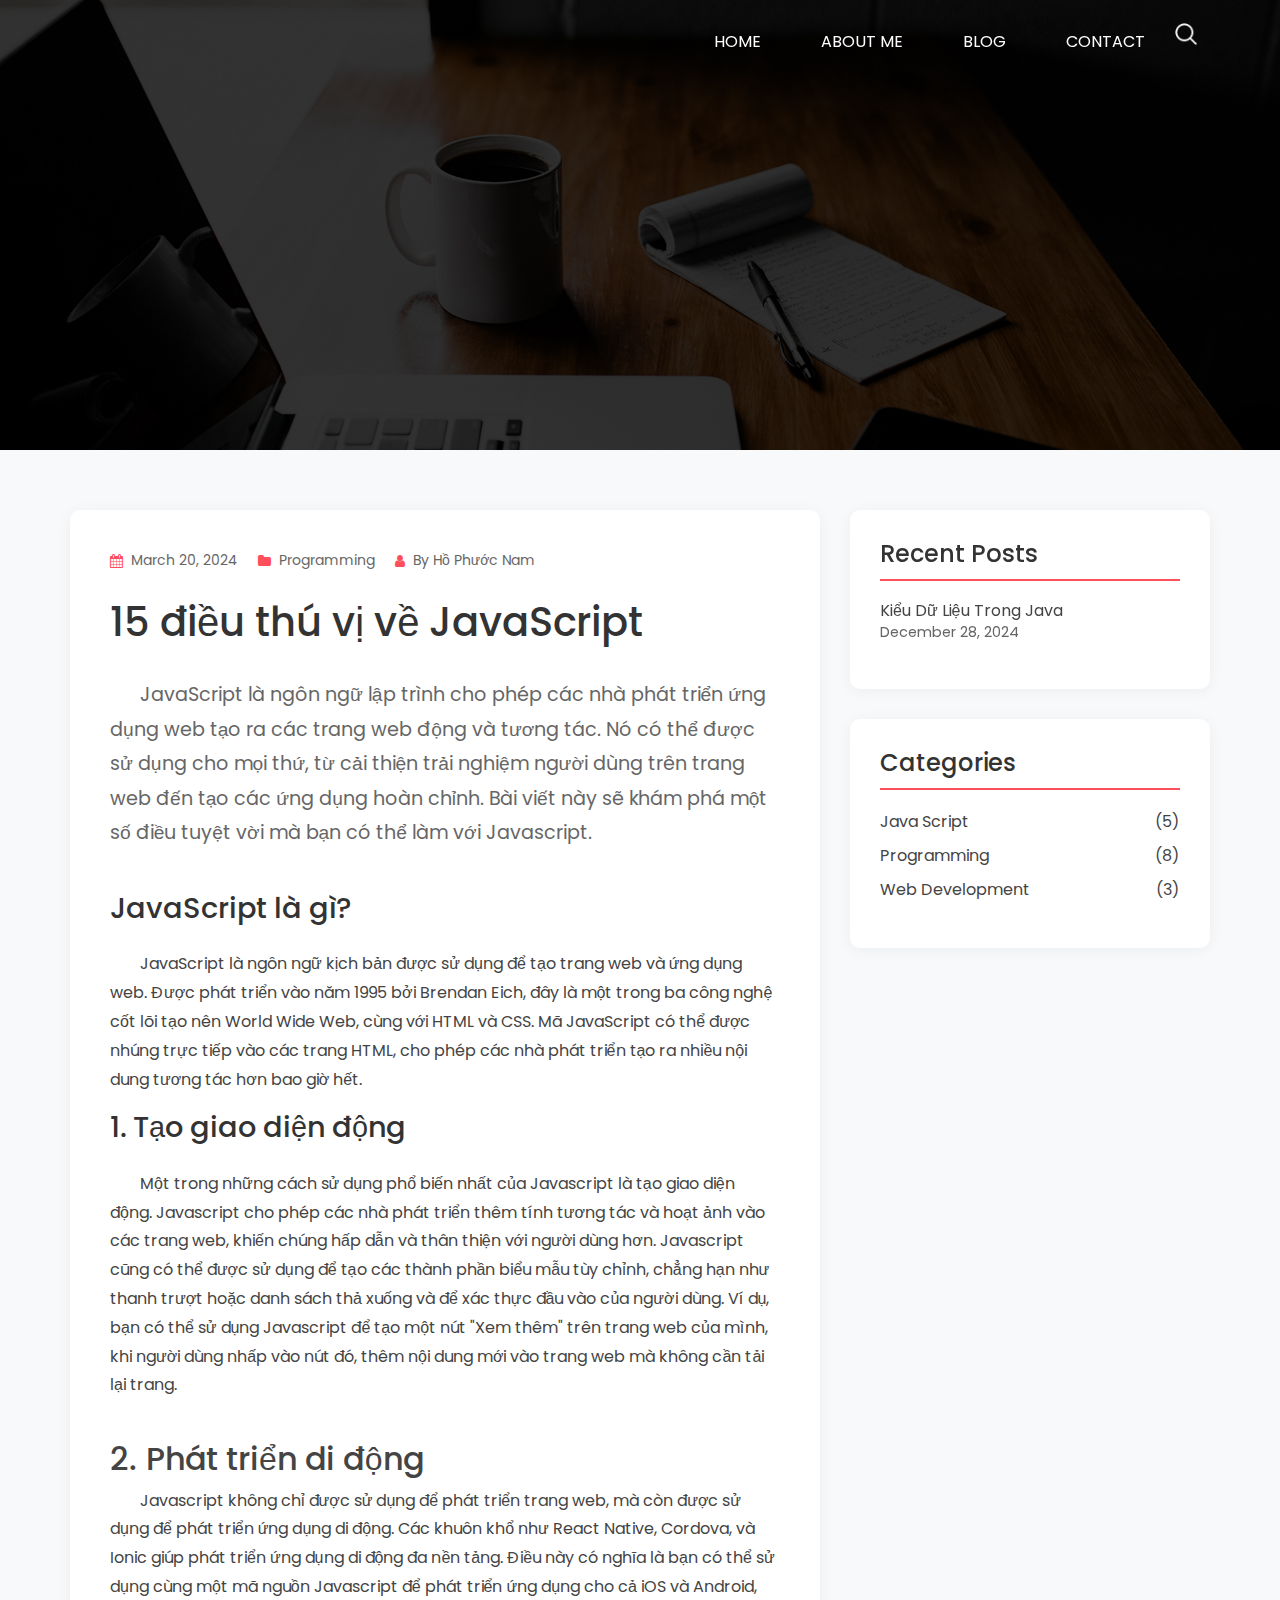
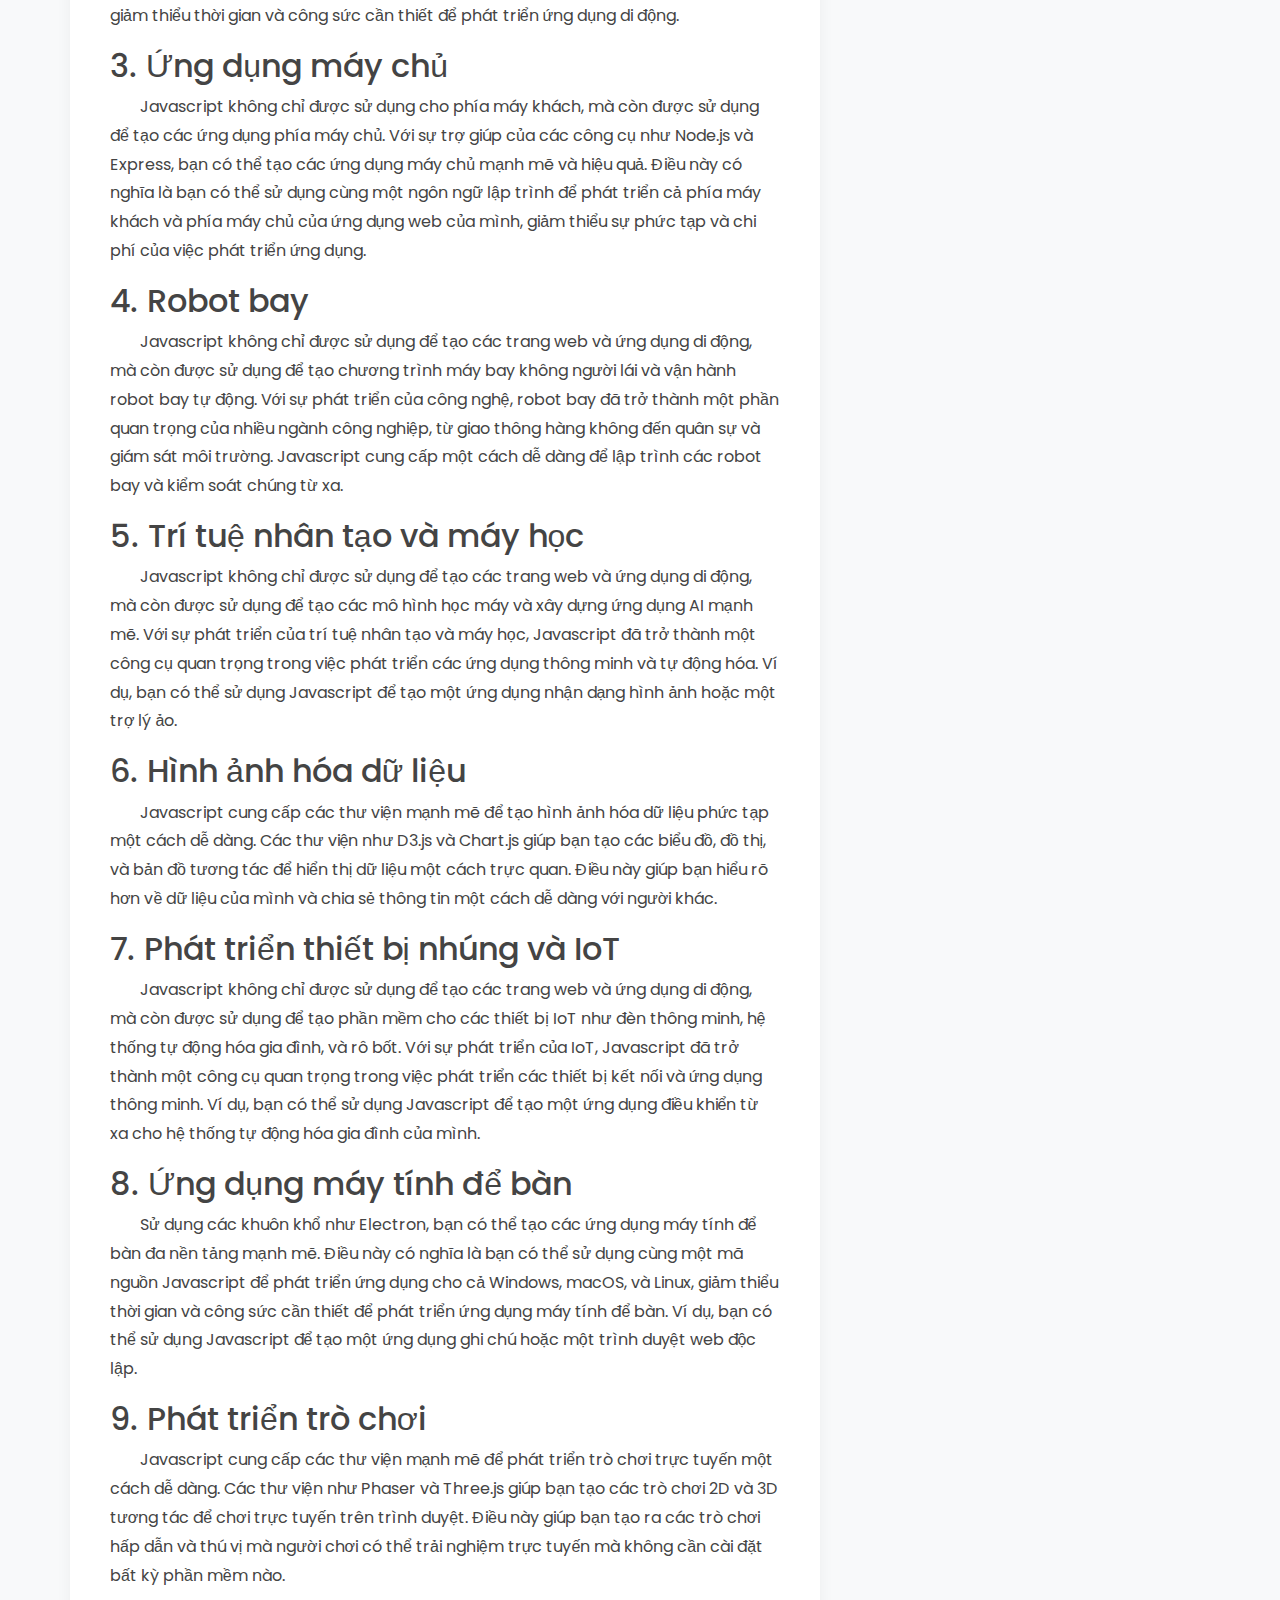
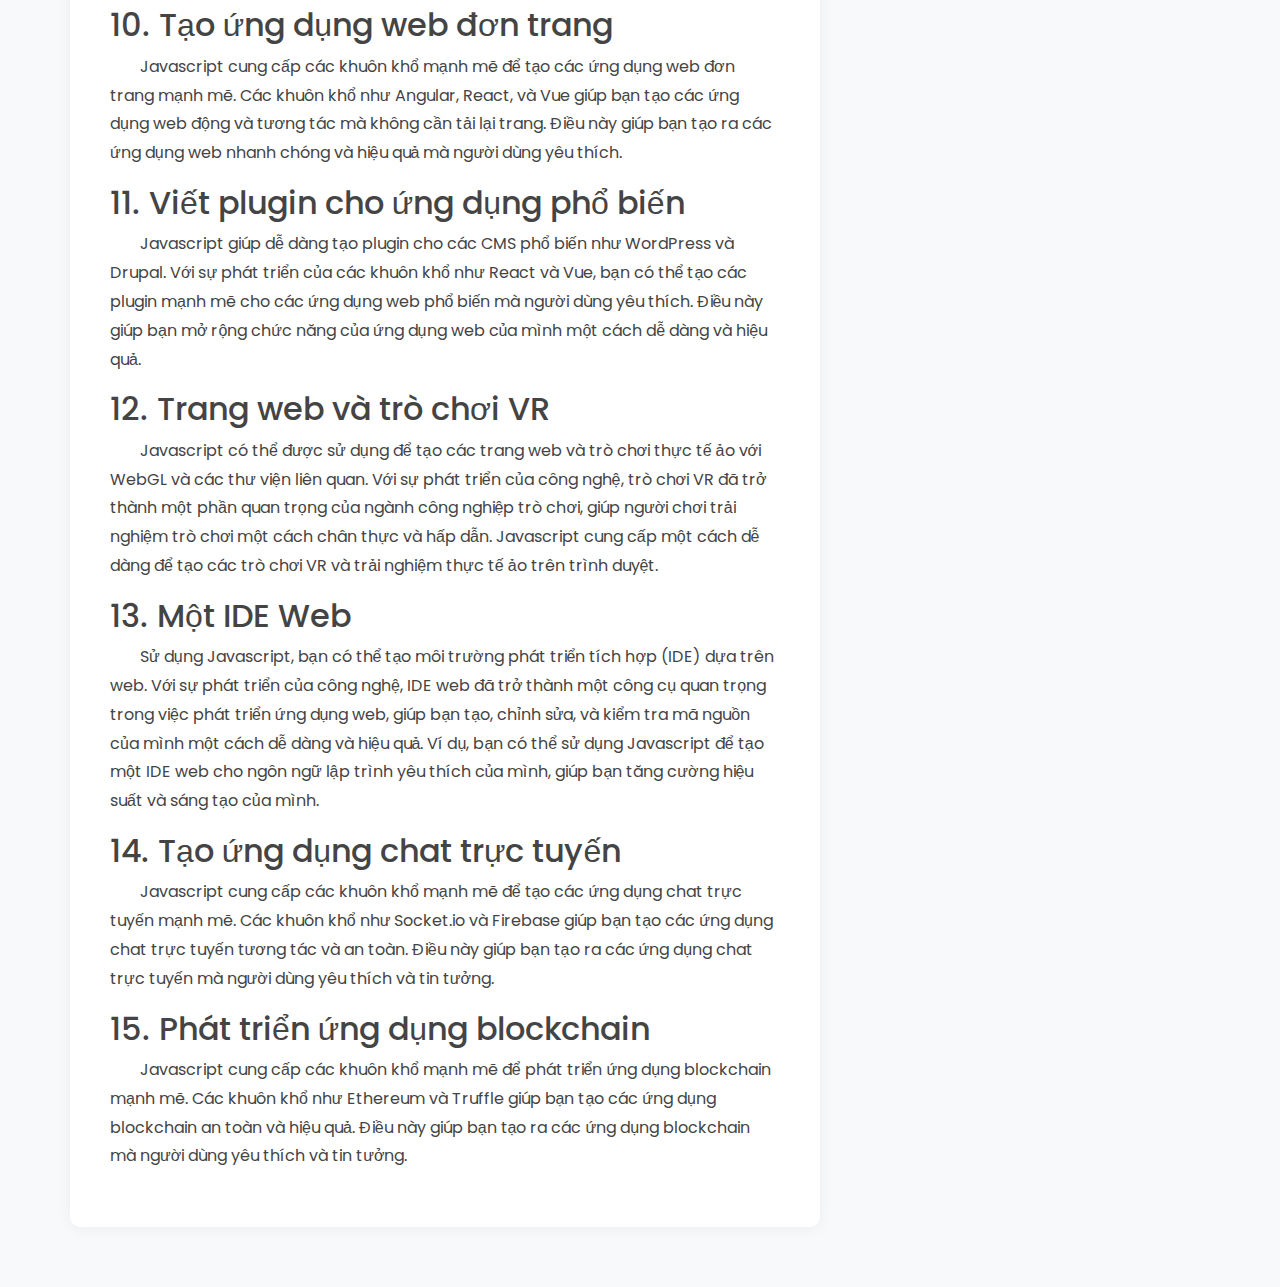
<file: about-javascript.html>
<html>
    <head>
        <!-- Basic -->
        <meta charset="utf-8" />
        <meta http-equiv="X-UA-Compatible" content="IE=edge" />
        <!-- Mobile Metas -->
        <meta name="viewport" content="width=device-width, initial-scale=1, shrink-to-fit=no" />
        <!-- Site Metas -->
        <meta name="keywords" content="" />
        <meta name="description" content="" />
        <meta name="author" content="" />
        <style>
            p {
                text-indent: 30px; /* Thụt vào 30px */
            }
        </style>
      
        <title>15 Điều thú vị về JavaScript - Nam</title>
      
        <!-- slider stylesheet -->
        <link rel="stylesheet" type="text/css"
          href="https://cdnjs.cloudflare.com/ajax/libs/OwlCarousel2/2.1.3/assets/owl.carousel.min.css" />
      
        <!-- font wesome stylesheet -->
        <link rel="stylesheet" href="https://maxcdn.bootstrapcdn.com/font-awesome/4.3.0/css/font-awesome.min.css">
      
        <!-- bootstrap core css -->
        <link rel="stylesheet" type="text/css" href="css/bootstrap.css" />
      
        <!-- fonts style -->
        <link href="https://fonts.googleapis.com/css?family=Poppins:400,600,700&display=swap" rel="stylesheet">
        <!-- Custom styles for this template -->
        <link href="css/style.css" rel="stylesheet" />
        <!-- responsive style -->
        <link href="css/responsive.css" rel="stylesheet" />
        <link href="css/blog-post.css" rel="stylesheet" />
    </head>
      <body>
        <div class="hero_area1">
          <!-- header section strats -->
          <header class="header_section">
              <div class="container">
                <nav class="navbar navbar-expand-lg custom_nav-container pt-3">
                  <!-- <a class="navbar-brand mr-5" href="index.html">
                    <img src="images/logo.png" alt="">
                    <span>
                      Fregg
                    </span>
                  </a> -->
                  <button class="navbar-toggler" type="button" data-toggle="collapse" data-target="#navbarSupportedContent"
                    aria-controls="navbarSupportedContent" aria-expanded="false" aria-label="Toggle navigation">
                    <span class="navbar-toggler-icon"></span>
                  </button>
                  <div class="collapse navbar-collapse" id="navbarSupportedContent">
                    <div class="d-flex ml-auto flex-column flex-lg-row align-items-center">
                      <ul class="navbar-nav">
                        <li class="nav-item active">
                          <a class="nav-link" href="index.html">Home <span class="sr-only">(current)</span></a>
                        </li>
                        <li class="nav-item">
                          <a class="nav-link" href="about.html">About Me</a>
                        </li>
                        <li class="nav-item">
                          <a class="nav-link" href="blog.html">Blog</a>
                        </li>
                        <li class="nav-item">
                          <a class="nav-link" href="contact.html">Contact</a>
                        </li>
                      </ul>
                      <form class="form-inline">
                        <button class="btn  my-2 my-sm-0 nav_search-btn" type="submit"></button>
                      </form>
                    </div>
                  </div>
                </nav>
              </div>
            </header>
            <!-- end header section -->
      </div>
    
      <!-- Blog post content -->
      <section class="blog_post layout_padding">
        <div class="container">
          <div class="row">
            <!-- Main content -->
            <div class="col-lg-8">
              <article class="blog_detail">
                <!-- Post meta -->
                <div class="post_meta">
                  <div class="meta_item">
                    <i class="fa fa-calendar"></i>
                    <span>March 20, 2024</span>
                  </div>
                  <div class="meta_item">
                    <i class="fa fa-folder"></i>
                    <span>Programming</span>
                  </div>
                  <div class="meta_item">
                    <i class="fa fa-user"></i>
                    <span>By Hồ Phước Nam</span>
                  </div>
                </div>
    
                <!-- Post title -->
                <h1 class="post_title">15 điều thú vị về JavaScript</h1>
    
                <!-- Post content -->
                <div class="post_content">
                  <p class="intro">
                    JavaScript là ngôn ngữ lập trình cho phép các nhà phát triển ứng dụng web tạo ra các trang web động và tương tác. 
                    Nó có thể được sử dụng cho mọi thứ, từ cải thiện trải nghiệm người dùng trên trang web đến tạo các ứng dụng hoàn chỉnh.
                    Bài viết này sẽ khám phá một số điều tuyệt vời mà bạn có thể làm với Javascript. 
                  </p>
    
                  <div class="content_section">
                    <div>
                        <h2>JavaScript là gì?</h2>
                        <p>
                          JavaScript là ngôn ngữ kịch bản được sử dụng để tạo trang web và ứng dụng web. Được phát triển vào năm 1995 bởi Brendan Eich, đây là một trong ba công nghệ cốt lõi tạo nên World Wide Web, cùng với HTML và CSS. Mã JavaScript có thể được nhúng trực tiếp vào các trang HTML, cho phép các nhà phát triển tạo ra nhiều nội dung tương tác hơn bao giờ hết.  
                        </p>
                    </div>
                    <div>
                        <h2>1. Tạo giao diện động</h2>
                    
                    <p>
                        Một trong những cách sử dụng phổ biến nhất của Javascript là tạo giao diện động. Javascript cho phép các nhà phát triển thêm tính tương tác và hoạt ảnh vào các trang web, khiến chúng hấp dẫn và thân thiện với người dùng hơn. Javascript cũng có thể được sử dụng để tạo các thành phần biểu mẫu tùy chỉnh, chẳng hạn như thanh trượt hoặc danh sách thả xuống và để xác thực đầu vào của người dùng.
                        Ví dụ, bạn có thể sử dụng Javascript để tạo một nút "Xem thêm" trên trang web của mình, khi người dùng nhấp vào nút đó, thêm nội dung mới vào trang web mà không cần tải lại trang.
                    </p>
                    </div>
                    </div>
                    <div>
                        <h2>2. Phát triển di động</h2>  
                        <p>
                            Javascript không chỉ được sử dụng để phát triển trang web, mà còn được sử dụng để phát triển ứng dụng di động. Các khuôn khổ như React Native, Cordova, và Ionic giúp phát triển ứng dụng di động đa nền tảng. Điều này có nghĩa là bạn có thể sử dụng cùng một mã nguồn Javascript để phát triển ứng dụng cho cả iOS và Android, giảm thiểu thời gian và công sức cần thiết để phát triển ứng dụng di động.        
                        </p>   
                </div>
                <div>
                    <h2>3. Ứng dụng máy chủ</h2>
                    <p>
                        Javascript không chỉ được sử dụng cho phía máy khách, mà còn được sử dụng để tạo các ứng dụng phía máy chủ. Với sự trợ giúp của các công cụ như Node.js và Express, bạn có thể tạo các ứng dụng máy chủ mạnh mẽ và hiệu quả. Điều này có nghĩa là bạn có thể sử dụng cùng một ngôn ngữ lập trình để phát triển cả phía máy khách và phía máy chủ của ứng dụng web của mình, giảm thiểu sự phức tạp và chi phí của việc phát triển ứng dụng.
                    </p>
                </div>
                <div>
                    <h2>4. Robot bay</h2>
                    <p>
                        Javascript không chỉ được sử dụng để tạo các trang web và ứng dụng di động, mà còn được sử dụng để tạo chương trình máy bay không người lái và vận hành robot bay tự động. Với sự phát triển của công nghệ, robot bay đã trở thành một phần quan trọng của nhiều ngành công nghiệp, từ giao thông hàng không đến quân sự và giám sát môi trường. Javascript cung cấp một cách dễ dàng để lập trình các robot bay và kiểm soát chúng từ xa.
                    </p>
                </div>
                <div>
                    <h2>5. Trí tuệ nhân tạo và máy học</h2>
                    <p>
                        Javascript không chỉ được sử dụng để tạo các trang web và ứng dụng di động, mà còn được sử dụng để tạo các mô hình học máy và xây dựng ứng dụng AI mạnh mẽ. Với sự phát triển của trí tuệ nhân tạo và máy học, Javascript đã trở thành một công cụ quan trọng trong việc phát triển các ứng dụng thông minh và tự động hóa. Ví dụ, bạn có thể sử dụng Javascript để tạo một ứng dụng nhận dạng hình ảnh hoặc một trợ lý ảo.
                    </p>
                </div>
                <div>
                    <h2>6. Hình ảnh hóa dữ liệu</h2>
                    <p>
                        Javascript cung cấp các thư viện mạnh mẽ để tạo hình ảnh hóa dữ liệu phức tạp một cách dễ dàng. Các thư viện như D3.js và Chart.js giúp bạn tạo các biểu đồ, đồ thị, và bản đồ tương tác để hiển thị dữ liệu một cách trực quan. Điều này giúp bạn hiểu rõ hơn về dữ liệu của mình và chia sẻ thông tin một cách dễ dàng với người khác.
                    </p>
                </div>
                <div>
                    <h2>7. Phát triển thiết bị nhúng và IoT</h2>
                    <p>
                        Javascript không chỉ được sử dụng để tạo các trang web và ứng dụng di động, mà còn được sử dụng để tạo phần mềm cho các thiết bị IoT như đèn thông minh, hệ thống tự động hóa gia đình, và rô bốt. Với sự phát triển của IoT, Javascript đã trở thành một công cụ quan trọng trong việc phát triển các thiết bị kết nối và ứng dụng thông minh. Ví dụ, bạn có thể sử dụng Javascript để tạo một ứng dụng điều khiển từ xa cho hệ thống tự động hóa gia đình của mình.
                    </p>
                </div>
                <div>
                    <h2>8. Ứng dụng máy tính để bàn</h2>
                    <p>
                        Sử dụng các khuôn khổ như Electron, bạn có thể tạo các ứng dụng máy tính để bàn đa nền tảng mạnh mẽ. Điều này có nghĩa là bạn có thể sử dụng cùng một mã nguồn Javascript để phát triển ứng dụng cho cả Windows, macOS, và Linux, giảm thiểu thời gian và công sức cần thiết để phát triển ứng dụng máy tính để bàn. Ví dụ, bạn có thể sử dụng Javascript để tạo một ứng dụng ghi chú hoặc một trình duyệt web độc lập.
                    </p>
                </div>
                <div>
                    <h2>9. Phát triển trò chơi</h2>
                    <p>
                        Javascript cung cấp các thư viện mạnh mẽ để phát triển trò chơi trực tuyến một cách dễ dàng. Các thư viện như Phaser và Three.js giúp bạn tạo các trò chơi 2D và 3D tương tác để chơi trực tuyến trên trình duyệt. Điều này giúp bạn tạo ra các trò chơi hấp dẫn và thú vị mà người chơi có thể trải nghiệm trực tuyến mà không cần cài đặt bất kỳ phần mềm nào.
                    </p>
                </div>
                <div>
                    <h2>10. Tạo ứng dụng web đơn trang</h2>
                    <p>
                        Javascript cung cấp các khuôn khổ mạnh mẽ để tạo các ứng dụng web đơn trang mạnh mẽ. Các khuôn khổ như Angular, React, và Vue giúp bạn tạo các ứng dụng web động và tương tác mà không cần tải lại trang. Điều này giúp bạn tạo ra các ứng dụng web nhanh chóng và hiệu quả mà người dùng yêu thích.
                    </p>
                </div>
                <div>
                    <h2>11. Viết plugin cho ứng dụng phổ biến</h2>
                    <p>
                        Javascript giúp dễ dàng tạo plugin cho các CMS phổ biến như WordPress và Drupal. Với sự phát triển của các khuôn khổ như React và Vue, bạn có thể tạo các plugin mạnh mẽ cho các ứng dụng web phổ biến mà người dùng yêu thích. Điều này giúp bạn mở rộng chức năng của ứng dụng web của mình một cách dễ dàng và hiệu quả.
                    </p>
                </div>
                <div>
                    <h2>12. Trang web và trò chơi VR</h2>
                    <p>
                        Javascript có thể được sử dụng để tạo các trang web và trò chơi thực tế ảo với WebGL và các thư viện liên quan. Với sự phát triển của công nghệ, trò chơi VR đã trở thành một phần quan trọng của ngành công nghiệp trò chơi, giúp người chơi trải nghiệm trò chơi một cách chân thực và hấp dẫn. Javascript cung cấp một cách dễ dàng để tạo các trò chơi VR và trải nghiệm thực tế ảo trên trình duyệt.
                    </p>
                </div>
                <div>
                    <h2>13. Một IDE Web</h2>
                    <p>
                        Sử dụng Javascript, bạn có thể tạo môi trường phát triển tích hợp (IDE) dựa trên web. Với sự phát triển của công nghệ, IDE web đã trở thành một công cụ quan trọng trong việc phát triển ứng dụng web, giúp bạn tạo, chỉnh sửa, và kiểm tra mã nguồn của mình một cách dễ dàng và hiệu quả. Ví dụ, bạn có thể sử dụng Javascript để tạo một IDE web cho ngôn ngữ lập trình yêu thích của mình, giúp bạn tăng cường hiệu suất và sáng tạo của mình.
                    </p>
                </div>
                <div>
                    <h2>14. Tạo ứng dụng chat trực tuyến</h2>
                    <p>
                        Javascript cung cấp các khuôn khổ mạnh mẽ để tạo các ứng dụng chat trực tuyến mạnh mẽ. Các khuôn khổ như Socket.io và Firebase giúp bạn tạo các ứng dụng chat trực tuyến tương tác và an toàn. Điều này giúp bạn tạo ra các ứng dụng chat trực tuyến mà người dùng yêu thích và tin tưởng.
                    </p>
                </div>
                <div>
                    <h2>15. Phát triển ứng dụng blockchain</h2>
                    <p>
                        Javascript cung cấp các khuôn khổ mạnh mẽ để phát triển ứng dụng blockchain mạnh mẽ. Các khuôn khổ như Ethereum và Truffle giúp bạn tạo các ứng dụng blockchain an toàn và hiệu quả. Điều này giúp bạn tạo ra các ứng dụng blockchain mà người dùng yêu thích và tin tưởng.
                    </p>
                </div>
                </div>
              </article>
            </div>
    
            <!-- Sidebar -->
            <div class="col-lg-4">
              <div class="blog_sidebar">
                <div class="sidebar_widget">
                  <h4>Recent Posts</h4>
                  <ul class="recent_post_list">
                    <li>
                      <a href="#">
                        <a href="java-datatypes.html" class="post_title">Kiểu Dữ Liệu Trong Java </a>
                        <div class="post_date">December 28, 2024</div>
                        </div>
                      </a>
                    </li>
                  </ul>
                </div>
    
                <div class="sidebar_widget">
                  <h4>Categories</h4>
                  <ul class="category_list">
                    <li><a href="#">Java Script<span>(5)</span></a></li>
                    <li><a href="#">Programming <span>(8)</span></a></li>
                    <li><a href="#">Web Development <span>(3)</span></a></li>
                  </ul>
                </div>
              </div>
            </div>
          </div>
        </div>
      </section>
    </body>
      

</html>
</file>
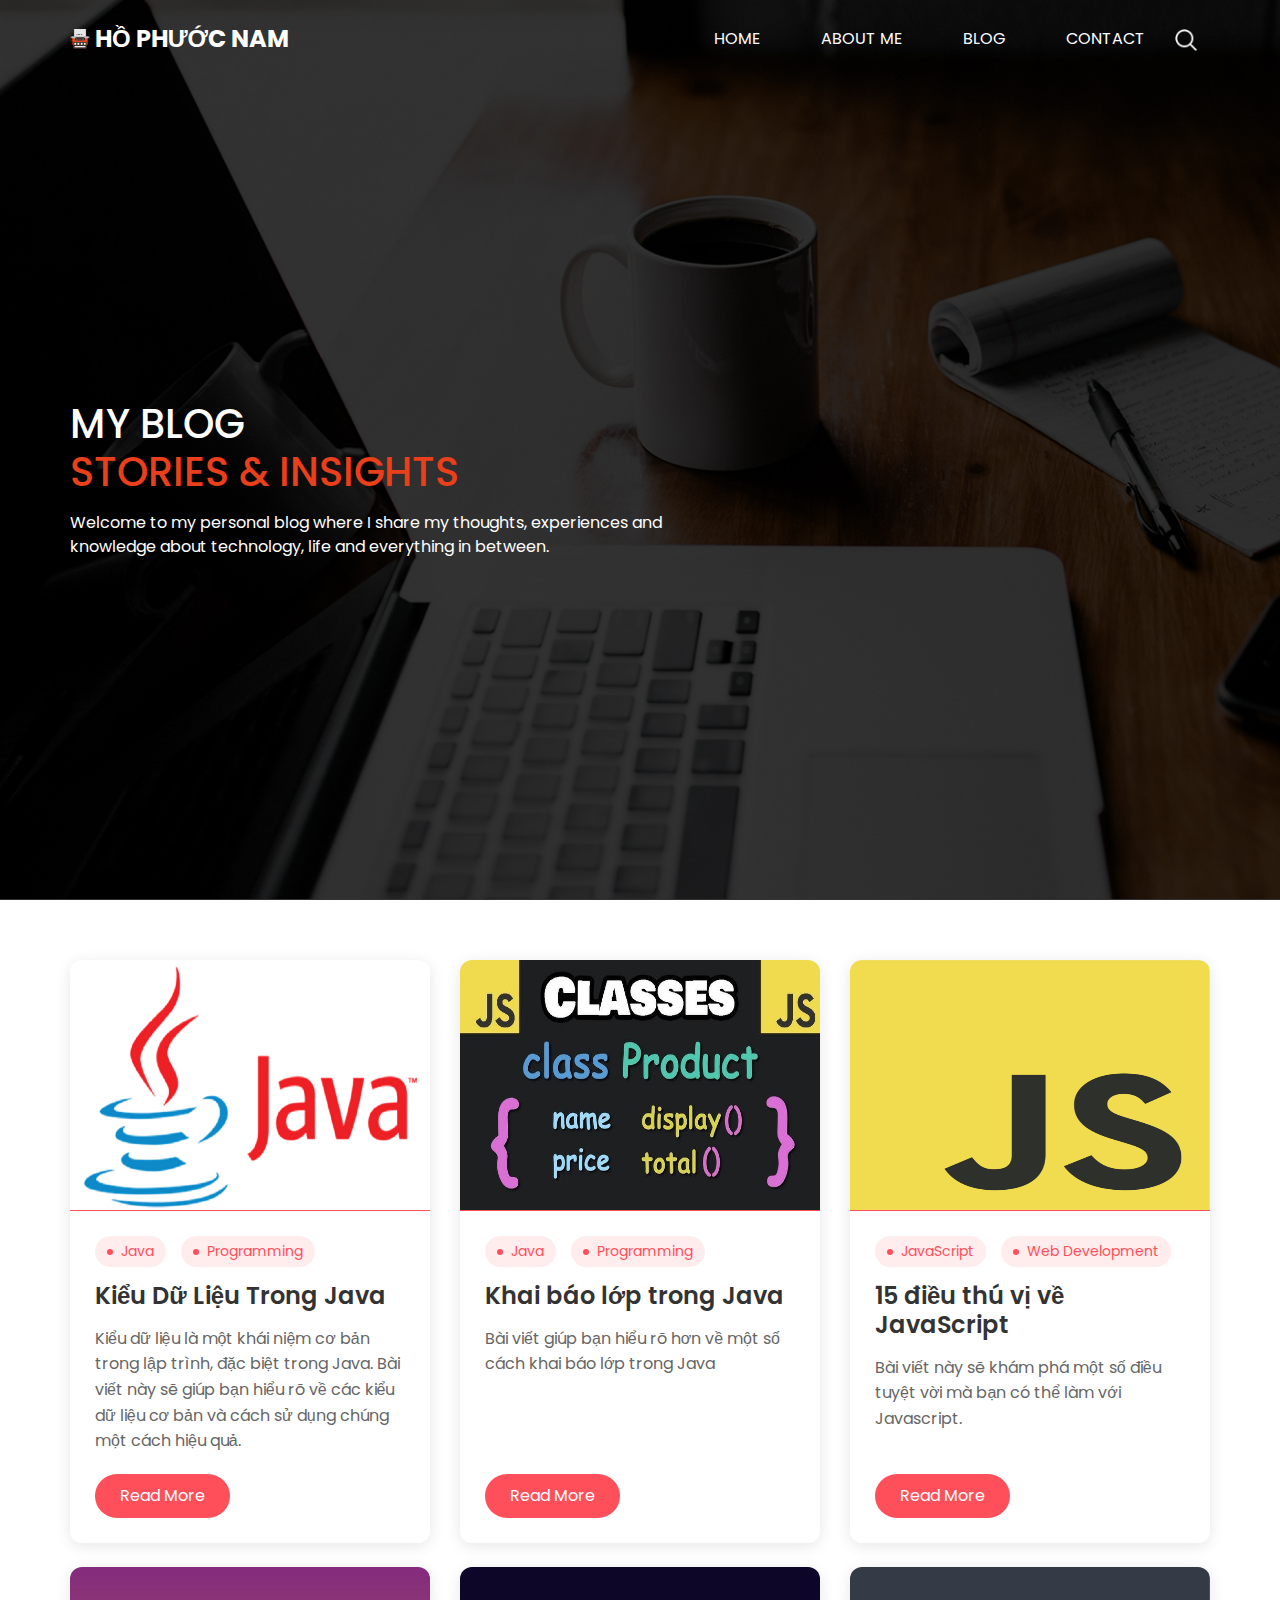
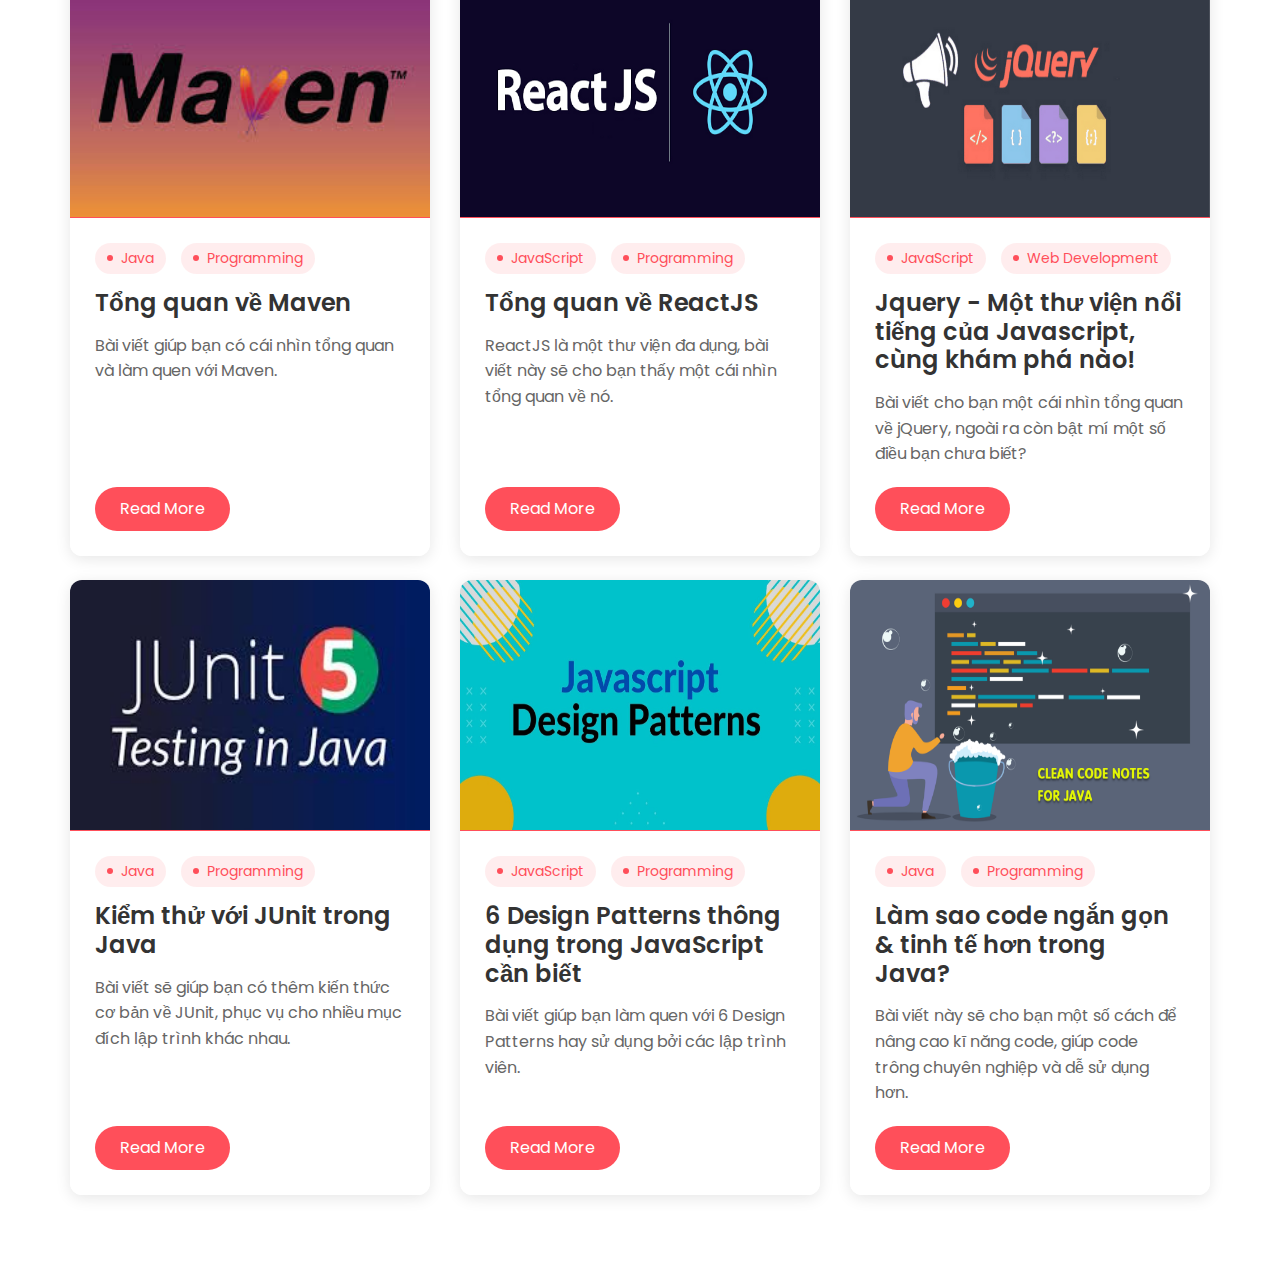
<file: blog.html>
<!DOCTYPE html>
<html>
    <head>
        <!-- Basic -->
        <meta charset="utf-8" />
        <meta http-equiv="X-UA-Compatible" content="IE=edge" />
        <!-- Mobile Metas -->
        <meta name="viewport" content="width=device-width, initial-scale=1, shrink-to-fit=no" />
        <!-- Site Metas -->
        <meta name="keywords" content="" />
        <meta name="description" content="" />
        <meta name="author" content="" />
      
        <title>My Blog - Nam</title>
      
        <!-- slider stylesheet -->
        <link rel="stylesheet" type="text/css"
          href="https://cdnjs.cloudflare.com/ajax/libs/OwlCarousel2/2.1.3/assets/owl.carousel.min.css" />
      
      
        <!-- font wesome stylesheet -->
        <link rel="stylesheet" href="https://maxcdn.bootstrapcdn.com/font-awesome/4.3.0/css/font-awesome.min.css">
      
        <!-- bootstrap core css -->
        <link rel="stylesheet" type="text/css" href="css/bootstrap.css" />
      
        <!-- fonts style -->
        <link href="https://fonts.googleapis.com/css?family=Poppins:400,600,700&display=swap" rel="stylesheet">
        <!-- Custom styles for this template -->
        <link href="css/style.css" rel="stylesheet" />
        <!-- responsive style -->
        <link href="css/responsive.css" rel="stylesheet" />
      </head>
<body>
  <div class="hero_area">
    <!-- Header section giống welcome.html -->
     <!-- header section strats -->
    <header class="header_section">
        <div class="container">
          <nav class="navbar navbar-expand-lg custom_nav-container pt-3">
            <a class="navbar-brand mr-5" href="index.html">
              <img src="images/logo.png" alt="">
              <span>
                Hồ Phước Nam
              </span>
            </a>
            <button class="navbar-toggler" type="button" data-toggle="collapse" data-target="#navbarSupportedContent"
              aria-controls="navbarSupportedContent" aria-expanded="false" aria-label="Toggle navigation">
              <span class="navbar-toggler-icon"></span>
            </button>
            <div class="collapse navbar-collapse" id="navbarSupportedContent">
              <div class="d-flex ml-auto flex-column flex-lg-row align-items-center">
                <ul class="navbar-nav">
                  <li class="nav-item active">
                    <a class="nav-link" href="index.html">Home <span class="sr-only">(current)</span></a>
                  </li>
                  <li class="nav-item">
                    <a class="nav-link" href="about.html">About Me</a>
                  </li>
                  <li class="nav-item">
                    <a class="nav-link" href="blog.html">Blog</a>
                  </li>
                  <li class="nav-item">
                    <a class="nav-link" href="contact.html">Contact</a>
                  </li>
                </ul>
                <form class="form-inline">
                  <button class="btn  my-2 my-sm-0 nav_search-btn" type="submit"></button>
                </form>
              </div>
            </div>
          </nav>
        </div>
      </header>
      <!-- end header section -->
    
    <!-- Blog hero section -->
    <section class="slider_section position-relative">
      <div class="container">
        <div class="row">
          <div class="col-md-7">
            <div class="detail-box">
              <div>
                <h1>
                  My Blog<br>
                  <span>Stories & Insights</span>
                </h1>
                <p>
                  Welcome to my personal blog where I share my thoughts, experiences and knowledge about technology, life and everything in between.
                </p>
              </div>
            </div>
          </div>
        </div>
      </div>
    </section>
  </div>

  <!-- Blog posts section -->
  <section class="blog_section layout_padding">
    <div class="container">
      <div class="row">
        <!-- Blog post card 1 -->
        <div class="col-lg-4 col-md-6 mb-4">
          <div class="blog-card h-100">
            <div class="img-box">
              <img src="images/java.png" class="img-fluid" alt="Blog image">
            </div>
            <div class="card-body">
              <div class="post-meta">
                
                <span class="category">Java</span>
                <span class="category">Programming</span>
              </div>
              <h4>Kiểu Dữ Liệu Trong Java</h4>
              <p>
                Kiểu dữ liệu là một khái niệm cơ bản trong lập trình, đặc biệt trong Java. 
                Bài viết này sẽ giúp bạn hiểu rõ về các kiểu dữ liệu cơ bản và cách sử dụng chúng một cách hiệu quả.
              </p>
              <div class="btn-box">
                <a href="java-datatypes.html" class="btn-1">Read More</a>
              </div>
            </div>
          </div>
        </div>

        <!-- Blog post card 2 -->
        <div class="col-lg-4 col-md-6 mb-4">
          <div class="blog-card h-100">
            <div class="img-box">
              <img src="images/classdeclaration.jpg" class="img-fluid" alt="Blog image">
            </div>
            <div class="card-body">
              <div class="post-meta">
                <span class="category">Java</span>
                <span class="category">Programming</span>
              </div>
              <h4>Khai báo lớp trong Java</h4>
              <p>
                Bài viết giúp bạn hiểu rõ hơn về một số cách khai báo lớp trong Java
              </p>
              <div class="btn-box">
                <a href="classdeclaration.html" class="btn-1">Read More</a>
              </div>
            </div>
          </div>
        </div>

        <!-- Blog post card 3 -->
        <div class="col-lg-4 col-md-6 mb-4">
          <div class="blog-card h-100">
            <div class="img-box">
              <img src="images/JavaScript-logo.png" class="img-fluid" alt="Blog image">
            </div>
            <div class="card-body">
              <div class="post-meta">
                
                <span class="category">JavaScript</span>
                <span class="category">Web Development</span>
              </div>
              <h4>15 điều thú vị về JavaScript</h4>
              <p>
                Bài viết này sẽ khám phá một số điều tuyệt vời mà bạn có thể làm với Javascript.
              </p>
              <div class="btn-box">
                <a href="about-javascript.html" class="btn-1">Read More</a>
              </div>
            </div>
          </div>
        </div>
         <!-- Blog post card 4 -->
         <div class="col-lg-4 col-md-6 mb-4">
          <div class="blog-card h-100">
            <div class="img-box">
              <img src="images/maven.jpg" class="img-fluid" alt="Blog image">
            </div>
            <div class="card-body">
              <div class="post-meta">
                <span class="category">Java</span>
                <span class="category">Programming</span>
              </div>
              <h4>Tổng quan về Maven</h4>
              <p>
                Bài viết giúp bạn có cái nhìn tổng quan và làm quen với Maven.
              </p>
              <div class="btn-box">
                <a href="maven.html" class="btn-1">Read More</a>
              </div>
            </div>
          </div>
        </div>
        <!-- Blog post card 5 -->
        <div class="col-lg-4 col-md-6 mb-4">
          <div class="blog-card h-100">
            <div class="img-box">
              <img src="images/reactjs-avt.jpg" class="img-fluid" alt="Blog image">
            </div>
            <div class="card-body">
              <div class="post-meta">
                <span class="category">JavaScript</span>
                <span class="category">Programming</span>
              </div>
              <h4>Tổng quan về ReactJS</h4>
              <p>
                ReactJS là một thư viện đa dụng, bài viết này sẽ cho bạn thấy một cái nhìn tổng quan về nó.
              </p>
              <div class="btn-box">
                <a href="reactjs.html" class="btn-1">Read More</a>
              </div>
            </div>
          </div>
        </div>
        <!-- Blog post card 6 -->
        <div class="col-lg-4 col-md-6 mb-4">
          <div class="blog-card h-100">
            <div class="img-box">
              <img src="images/jquery-la-gi-2.png" class="img-fluid" alt="Blog image">
            </div>
            <div class="card-body">
              <div class="post-meta">
                <span class="category">JavaScript</span>
                <span class="category">Web Development</span>
              </div>
              <h4>Jquery - Một thư viện nổi tiếng của Javascript, cùng khám phá nào!</h4>
              <p>
                Bài viết cho bạn một cái nhìn tổng quan về jQuery, ngoài ra còn bật mí một số điều bạn chưa biết?
              </p>
              <div class="btn-box">
                <a href="jquery.html" class="btn-1">Read More</a>
              </div>
            </div>
          </div>
        </div>
        <!-- Blog post card 7 -->
        <div class="col-lg-4 col-md-6 mb-4">
          <div class="blog-card h-100">
            <div class="img-box">
              <img src="images/JUnitavt.jpg" class="img-fluid" alt="Blog image">
            </div>
            <div class="card-body">
              <div class="post-meta">
                <span class="category">Java</span>
                <span class="category">Programming</span>
              </div>
              <h4>Kiểm thử với JUnit trong Java</h4>
              <p>
                Bài viết sẽ giúp bạn có thêm kiến thức cơ bản về JUnit, phục vụ cho nhiều mục đích lập trình khác nhau.
              </p>
              <div class="btn-box">
                <a href="testingjv.html" class="btn-1">Read More</a>
              </div>
            </div>
          </div>
        </div>
        <!-- Blog post card 8 -->
        <div class="col-lg-4 col-md-6 mb-4">
          <div class="blog-card h-100">
            <div class="img-box">
              <img src="images/jsdesign.jpg" class="img-fluid" alt="Blog image">
            </div>
            <div class="card-body">
              <div class="post-meta">
                <span class="category">JavaScript</span>
                <span class="category">Programming</span>
              </div>
              <h4>6 Design Patterns thông dụng trong JavaScript cần biết</h4>
              <p>
                Bài viết giúp bạn làm quen với 6 Design Patterns hay sử dụng bởi các lập trình viên.
              </p>
              <div class="btn-box">
                <a href="designjs.html" class="btn-1">Read More</a>
              </div>
            </div>
          </div>
        </div>
        <!-- Blog post card 9 -->
        <div class="col-lg-4 col-md-6 mb-4">
          <div class="blog-card h-100">
            <div class="img-box">
              <img src="images/clean-code-java.png" class="img-fluid" alt="Blog image">
            </div>
            <div class="card-body">
              <div class="post-meta">
                <span class="category">Java</span>
                <span class="category">Programming</span>
              </div>
              <h4>Làm sao code ngắn gọn & tinh tế hơn trong Java?</h4>
              <p>
                Bài viết này sẽ cho bạn một số cách để nâng cao kĩ năng code, giúp code trông chuyên nghiệp và dễ sử dụng hơn.
              </p>
              <div class="btn-box">
                <a href="cleancode.html" class="btn-1">Read More</a>
              </div>
            </div>
          </div>
        </div>
      </div>
    </div>
  </section>

  <!-- Info section và footer giữ nguyên -->
</body>
</html>
</file>
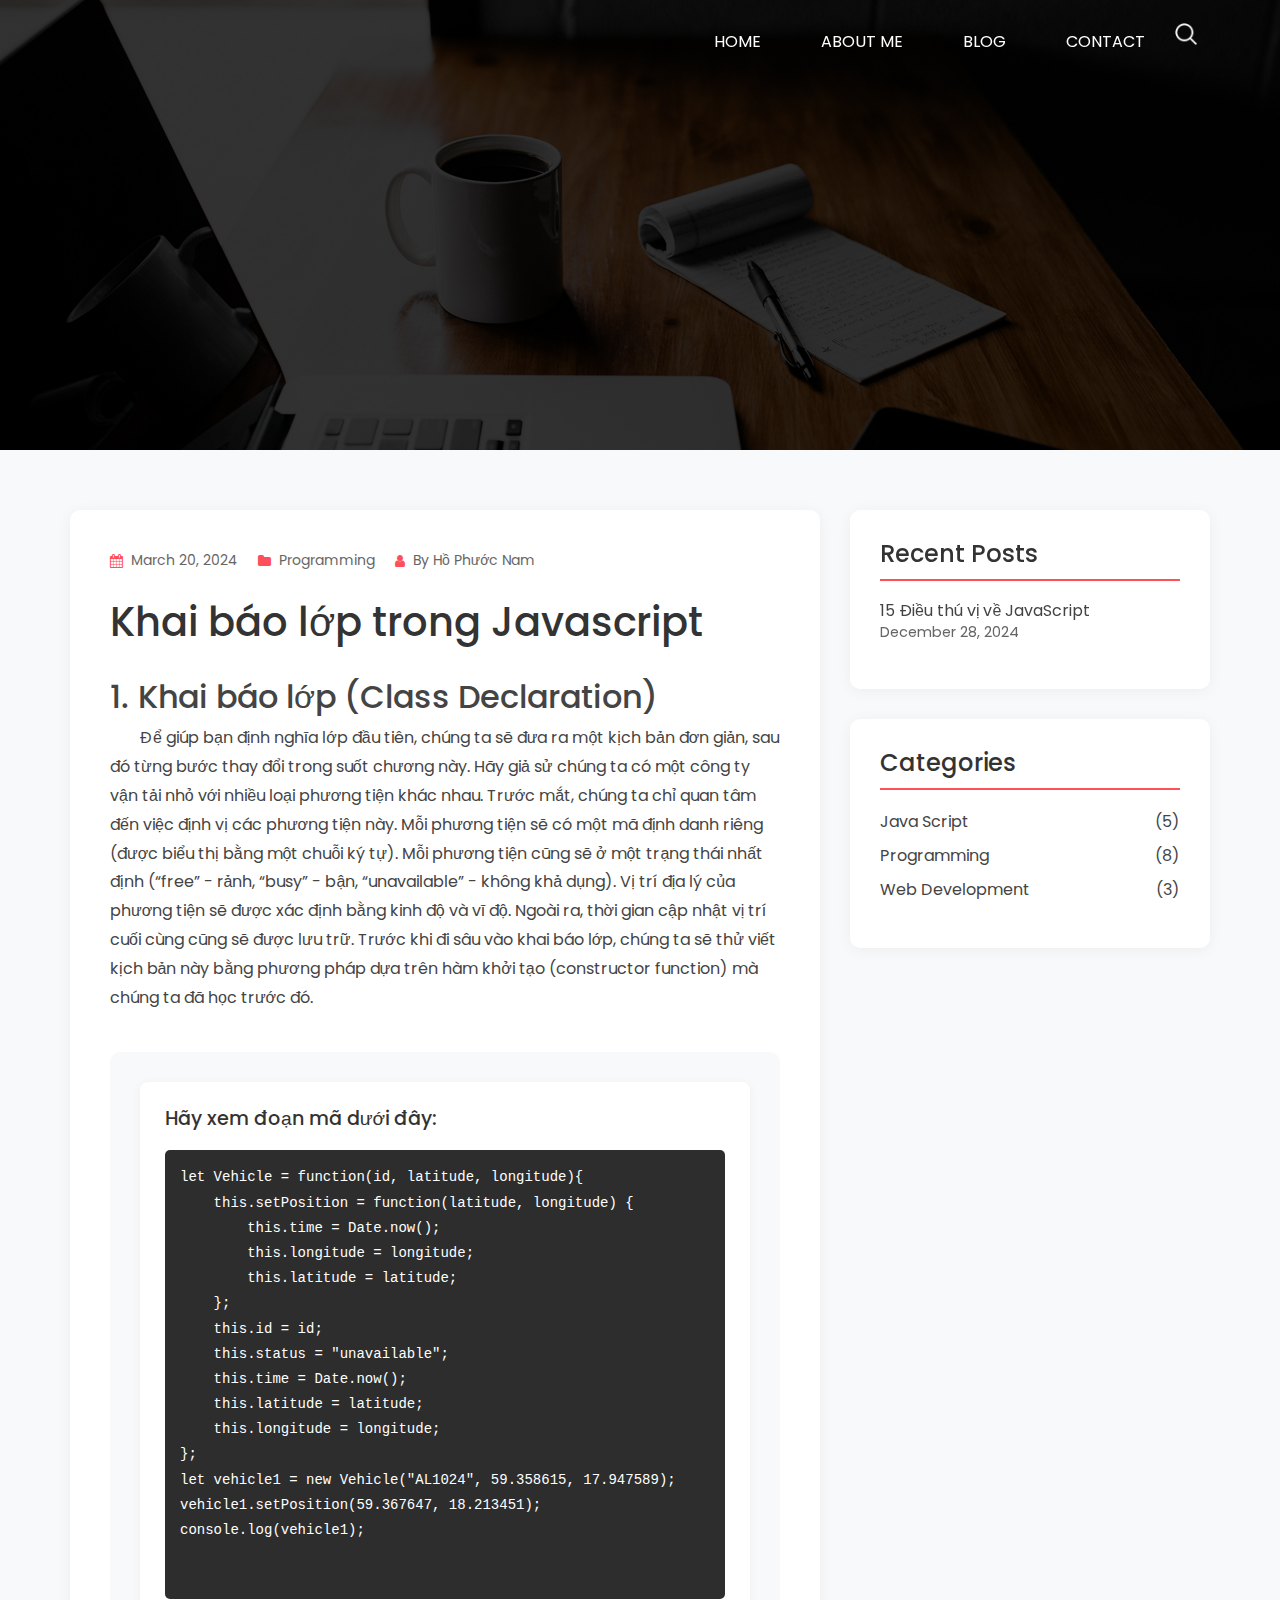
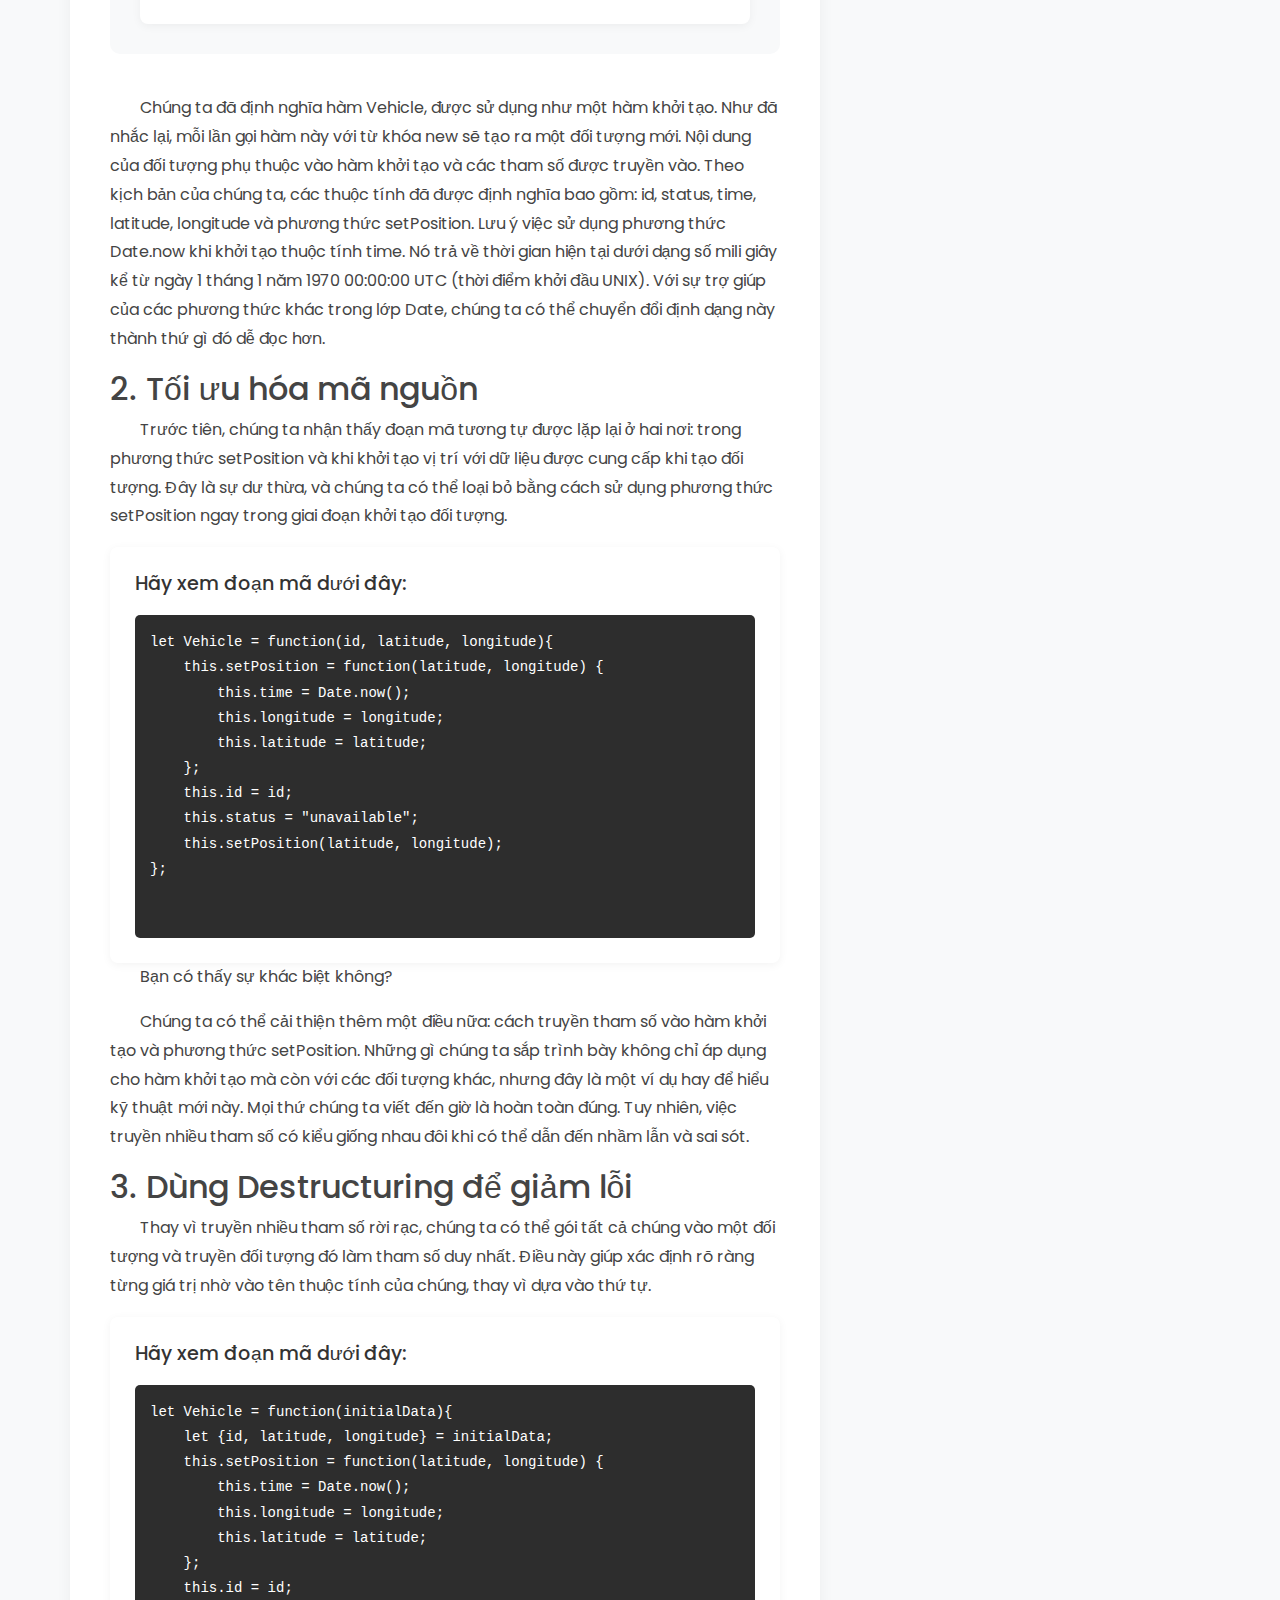
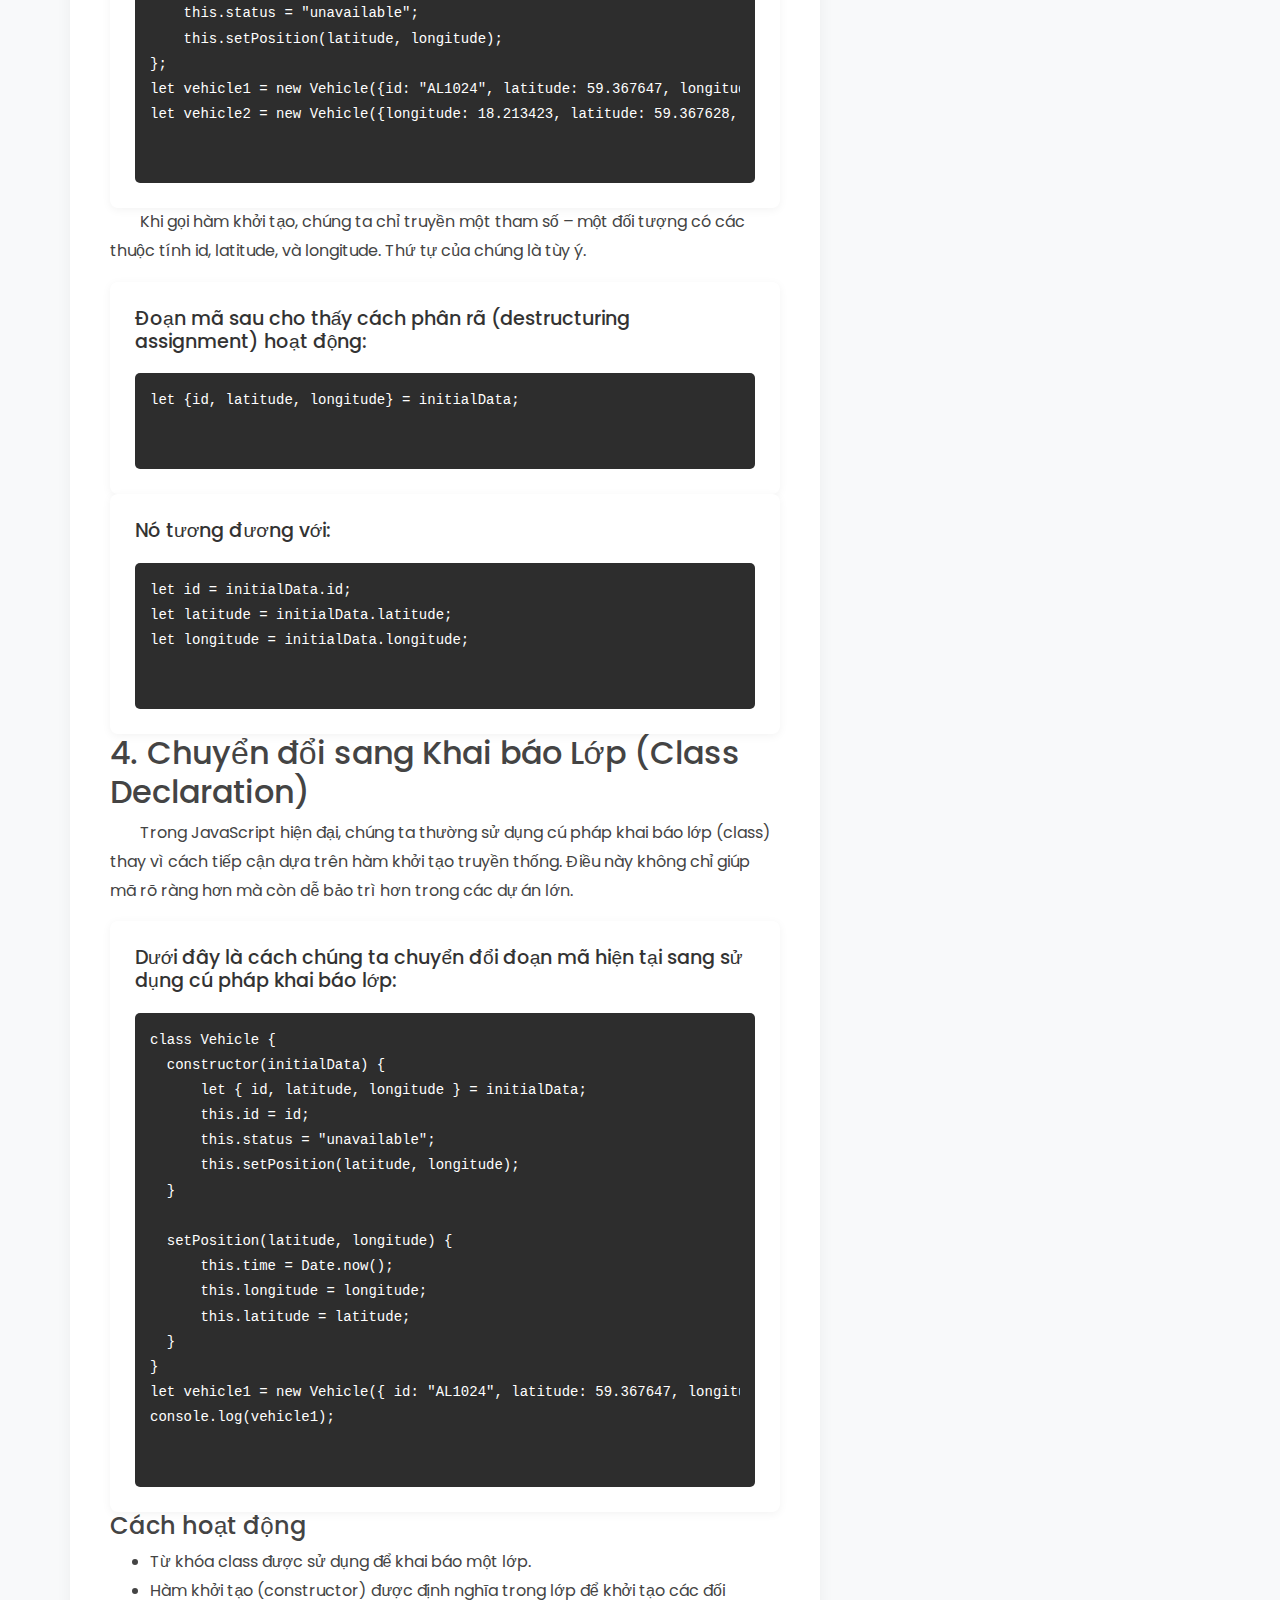
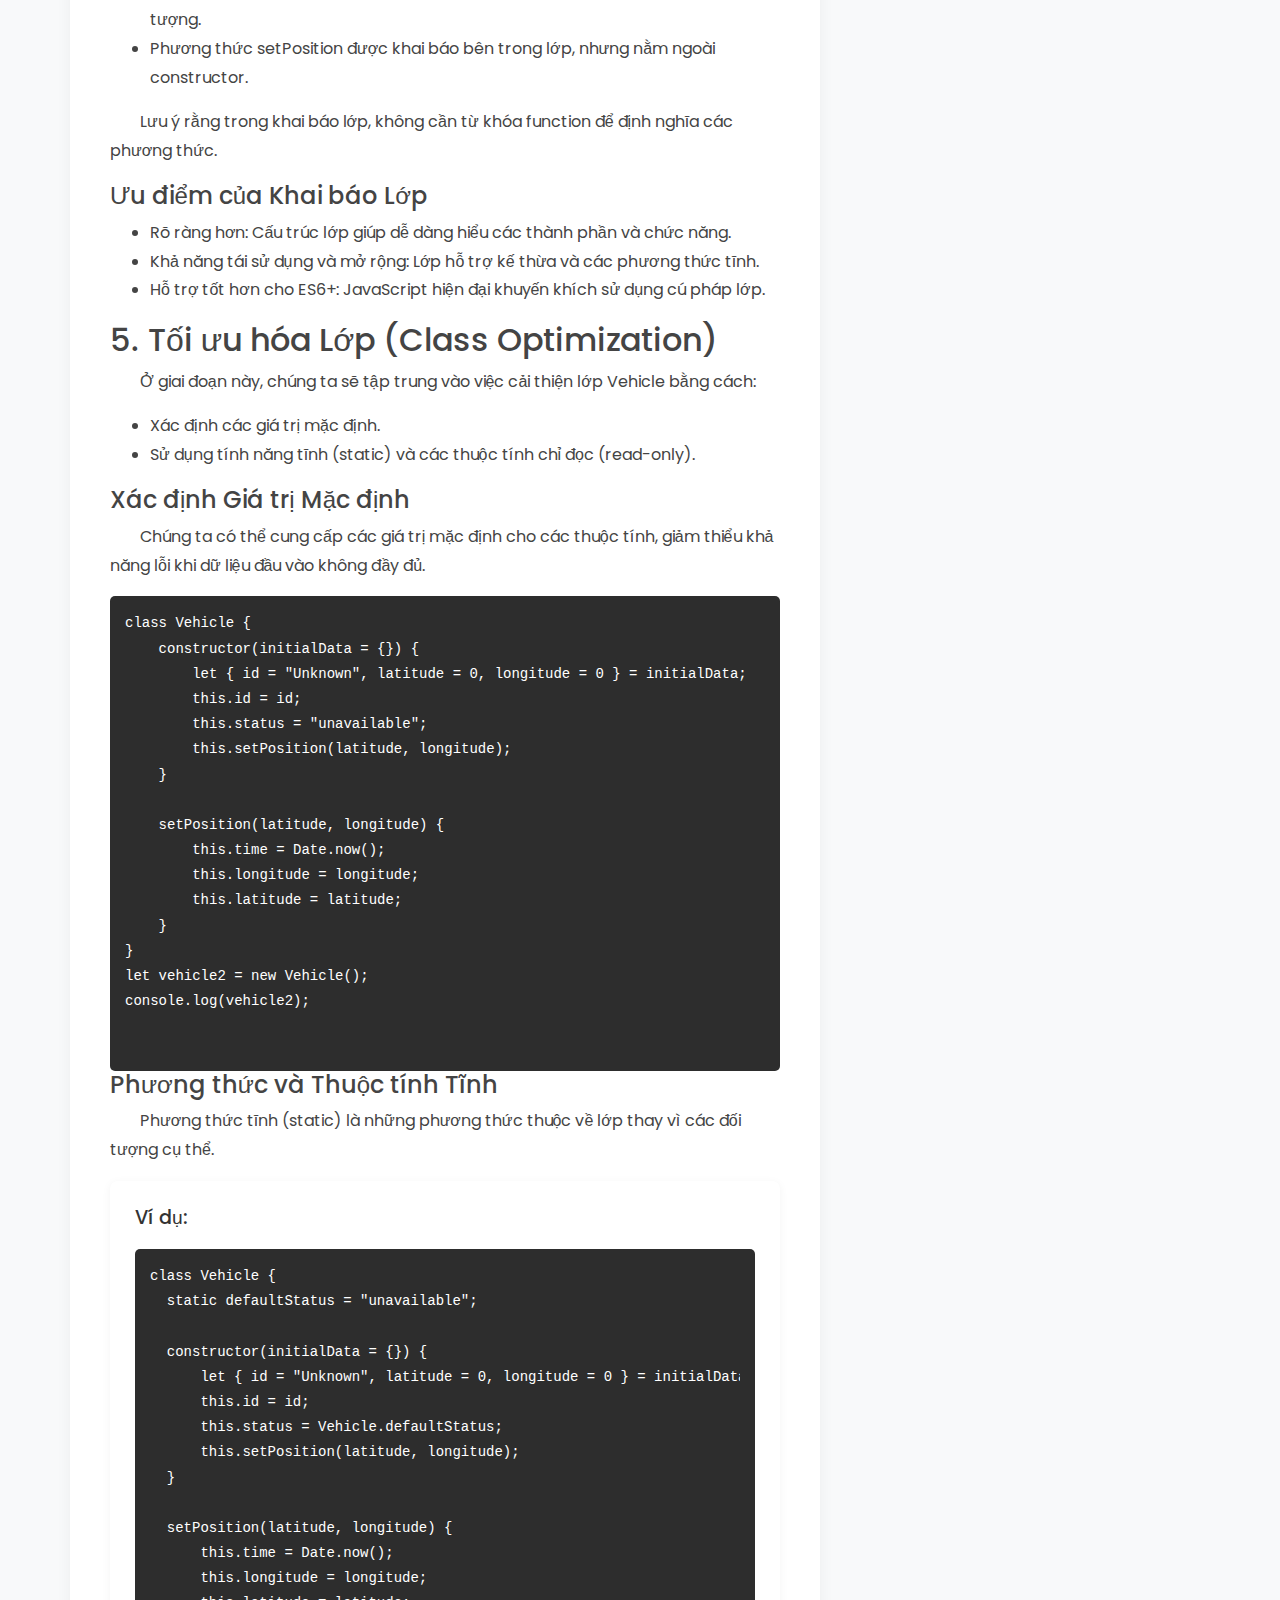
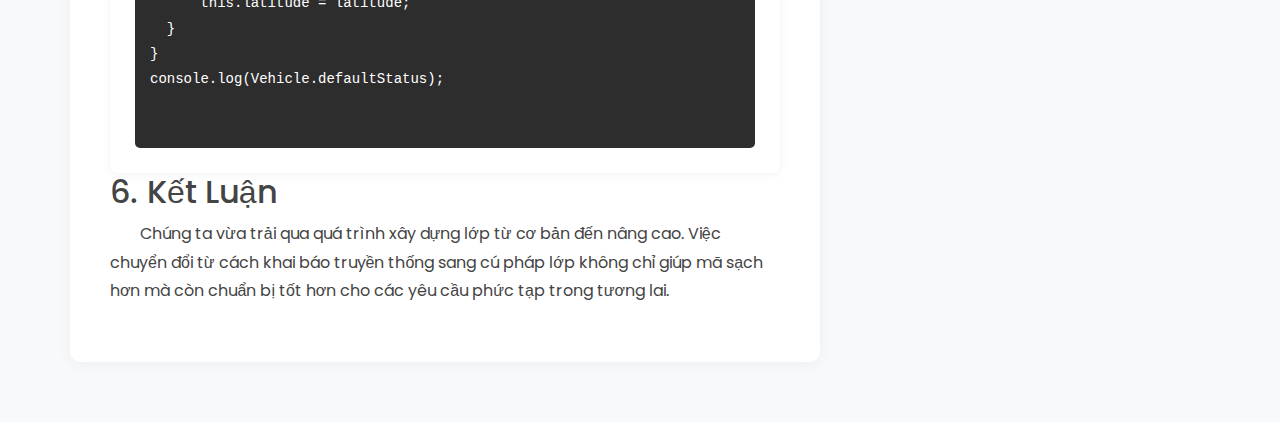
<file: classdeclaration.html>
<html></html>
    <head>
        <!-- Basic -->
        <meta charset="utf-8" />
        <meta http-equiv="X-UA-Compatible" content="IE=edge" />
        <!-- Mobile Metas -->
        <meta name="viewport" content="width=device-width, initial-scale=1, shrink-to-fit=no" />
        <!-- Site Metas -->
        <meta name="keywords" content="" />
        <meta name="description" content="" />
        <meta name="author" content="" />
        <style>
            p {
                text-indent: 30px; /* Thụt vào 30px */
            }
        </style>
      
        <title>Khai báo lớp trong JavaScript - Nam</title>
      
        <!-- slider stylesheet -->
        <link rel="stylesheet" type="text/css"
          href="https://cdnjs.cloudflare.com/ajax/libs/OwlCarousel2/2.1.3/assets/owl.carousel.min.css" />
      
        <!-- font wesome stylesheet -->
        <link rel="stylesheet" href="https://maxcdn.bootstrapcdn.com/font-awesome/4.3.0/css/font-awesome.min.css">
      
        <!-- bootstrap core css -->
        <link rel="stylesheet" type="text/css" href="css/bootstrap.css" />
      
        <!-- fonts style -->
        <link href="https://fonts.googleapis.com/css?family=Poppins:400,600,700&display=swap" rel="stylesheet">
        <!-- Custom styles for this template -->
        <link href="css/style.css" rel="stylesheet" />
        <!-- responsive style -->
        <link href="css/responsive.css" rel="stylesheet" />
        <link href="css/blog-post.css" rel="stylesheet" />
    </head>
      <body>
        <div class="hero_area1">
          <!-- header section strats -->
          <header class="header_section">
              <div class="container">
                <nav class="navbar navbar-expand-lg custom_nav-container pt-3">
                  <!-- <a class="navbar-brand mr-5" href="index.html">
                    <img src="images/logo.png" alt="">
                    <span>
                      Fregg
                    </span>
                  </a> -->
                  <button class="navbar-toggler" type="button" data-toggle="collapse" data-target="#navbarSupportedContent"
                    aria-controls="navbarSupportedContent" aria-expanded="false" aria-label="Toggle navigation">
                    <span class="navbar-toggler-icon"></span>
                  </button>
                  <div class="collapse navbar-collapse" id="navbarSupportedContent">
                    <div class="d-flex ml-auto flex-column flex-lg-row align-items-center">
                      <ul class="navbar-nav">
                        <li class="nav-item active">
                          <a class="nav-link" href="index.html">Home <span class="sr-only">(current)</span></a>
                        </li>
                        <li class="nav-item">
                          <a class="nav-link" href="about.html">About Me</a>
                        </li>
                        <li class="nav-item">
                          <a class="nav-link" href="blog.html">Blog</a>
                        </li>
                        <li class="nav-item">
                          <a class="nav-link" href="contact.html">Contact</a>
                        </li>
                      </ul>
                      <form class="form-inline">
                        <button class="btn  my-2 my-sm-0 nav_search-btn" type="submit"></button>
                      </form>
                    </div>
                  </div>
                </nav>
              </div>
            </header>
            <!-- end header section -->
      </div>
       <!-- Blog post content -->
       <section class="blog_post layout_padding">
        <div class="container">
          <div class="row">
            <!-- Main content -->
            <div class="col-lg-8">
              <article class="blog_detail">
                <!-- Post meta -->
                <div class="post_meta">
                  <div class="meta_item">
                    <i class="fa fa-calendar"></i>
                    <span>March 20, 2024</span>
                  </div>
                  <div class="meta_item">
                    <i class="fa fa-folder"></i>
                    <span>Programming</span>
                  </div>
                  <div class="meta_item">
                    <i class="fa fa-user"></i>
                    <span>By Hồ Phước Nam</span>
                  </div>
                </div>
    
                <!-- Post title -->
                <h1 class="post_title">Khai báo lớp trong Javascript</h1>
    
                <!-- Post content -->
                <div class="post_content">
    
                 
                    <div>
                        <h2>1. Khai báo lớp (Class Declaration)</h2>
                    
                    <p>
                        Để giúp bạn định nghĩa lớp đầu tiên, chúng ta sẽ đưa ra một kịch bản đơn giản, sau đó từng bước thay đổi trong suốt chương này.

                        Hãy giả sử chúng ta có một công ty vận tải nhỏ với nhiều loại phương tiện khác nhau. Trước mắt, chúng ta chỉ quan tâm đến việc định vị các phương tiện này. Mỗi phương tiện sẽ có một mã định danh riêng (được biểu thị bằng một chuỗi ký tự). Mỗi phương tiện cũng sẽ ở một trạng thái nhất định (“free” - rảnh, “busy” - bận, “unavailable” - không khả dụng). Vị trí địa lý của phương tiện sẽ được xác định bằng kinh độ và vĩ độ. Ngoài ra, thời gian cập nhật vị trí cuối cùng cũng sẽ được lưu trữ.

                        Trước khi đi sâu vào khai báo lớp, chúng ta sẽ thử viết kịch bản này bằng phương pháp dựa trên hàm khởi tạo (constructor function) mà chúng ta đã học trước đó.
                       
                    </p>
                    <div class="example_section">
                        <div class="example_card">
                          <h4>Hãy xem đoạn mã dưới đây:</h4>
                          <div class="code_block">
                            <pre>
let Vehicle = function(id, latitude, longitude){
    this.setPosition = function(latitude, longitude) {
        this.time = Date.now();
        this.longitude = longitude;
        this.latitude = latitude;
    };
    this.id = id;
    this.status = "unavailable";
    this.time = Date.now();
    this.latitude = latitude;    
    this.longitude = longitude;
};
let vehicle1 = new Vehicle("AL1024", 59.358615, 17.947589);
vehicle1.setPosition(59.367647, 18.213451);
console.log(vehicle1);                                                         
                            </pre>
                          </div>
                        </div>
                      </div>
                    <div>
                    
                        <p>
                          Chúng ta đã định nghĩa hàm Vehicle, được sử dụng như một hàm khởi tạo. Như đã nhắc lại, mỗi lần gọi hàm này với từ khóa new sẽ tạo ra một đối tượng mới. Nội dung của đối tượng phụ thuộc vào hàm khởi tạo và các tham số được truyền vào. Theo kịch bản của chúng ta, các thuộc tính đã được định nghĩa bao gồm: id, status, time, latitude, longitude và phương thức setPosition.

                          Lưu ý việc sử dụng phương thức Date.now khi khởi tạo thuộc tính time. Nó trả về thời gian hiện tại dưới dạng số mili giây kể từ ngày 1 tháng 1 năm 1970 00:00:00 UTC (thời điểm khởi đầu UNIX). Với sự trợ giúp của các phương thức khác trong lớp Date, chúng ta có thể chuyển đổi định dạng này thành thứ gì đó dễ đọc hơn. 
                        </p>   
                </div>
                <div>
                    <h2>2. Tối ưu hóa mã nguồn</h2>
                    <p>
                      Trước tiên, chúng ta nhận thấy đoạn mã tương tự được lặp lại ở hai nơi: trong phương thức setPosition và khi khởi tạo vị trí với dữ liệu được cung cấp khi tạo đối tượng.

                      Đây là sự dư thừa, và chúng ta có thể loại bỏ bằng cách sử dụng phương thức setPosition ngay trong giai đoạn khởi tạo đối tượng.
                    </p>
                </div>
                
                  <div class="example_card">
                    <h4>Hãy xem đoạn mã dưới đây:</h4>
                    <div class="code_block">
                      <pre>
let Vehicle = function(id, latitude, longitude){
    this.setPosition = function(latitude, longitude) {
        this.time = Date.now();
        this.longitude = longitude;
        this.latitude = latitude;
    };
    this.id = id;
    this.status = "unavailable";
    this.setPosition(latitude, longitude);
};                                                      
                      </pre>
                    </div>
                  </div>
                </div>
  
                <div>
                    <p> Bạn có thấy sự khác biệt không?</p>
                    <p>
            

                      Chúng ta có thể cải thiện thêm một điều nữa: cách truyền tham số vào hàm khởi tạo và phương thức setPosition.
                      
                      Những gì chúng ta sắp trình bày không chỉ áp dụng cho hàm khởi tạo mà còn với các đối tượng khác, nhưng đây là một ví dụ hay để hiểu kỹ thuật mới này.
                      
                      Mọi thứ chúng ta viết đến giờ là hoàn toàn đúng. Tuy nhiên, việc truyền nhiều tham số có kiểu giống nhau đôi khi có thể dẫn đến nhầm lẫn và sai sót.
                    </p>
                </div>
                <div>
                    <h2>3. Dùng Destructuring để giảm lỗi</h2>
                    <p>
                      
                      Thay vì truyền nhiều tham số rời rạc, chúng ta có thể gói tất cả chúng vào một đối tượng và truyền đối tượng đó làm tham số duy nhất. Điều này giúp xác định rõ ràng từng giá trị nhờ vào tên thuộc tính của chúng, thay vì dựa vào thứ tự.
                    </p>
                </div>
               
                  <div class="example_card">
                    <h4>Hãy xem đoạn mã dưới đây:</h4>
                    <div class="code_block">
                      <pre>
let Vehicle = function(initialData){
    let {id, latitude, longitude} = initialData;
    this.setPosition = function(latitude, longitude) {
        this.time = Date.now();
        this.longitude = longitude;
        this.latitude = latitude;
    };
    this.id = id;
    this.status = "unavailable"; 
    this.setPosition(latitude, longitude);
};
let vehicle1 = new Vehicle({id: "AL1024", latitude: 59.367647, longitude: 18.213451});
let vehicle2 = new Vehicle({longitude: 18.213423, latitude: 59.367628, id: "AL1024"});                                                  
                      </pre>
                    </div>
                  </div>
              
             
                <div>
                  <p>
                    Khi gọi hàm khởi tạo, chúng ta chỉ truyền một tham số – một đối tượng có các thuộc tính id, latitude, và longitude. Thứ tự của chúng là tùy ý.
                  </p>
                </div>
               
                  <div class="example_card">
                    <h4>Đoạn mã sau cho thấy cách phân rã (destructuring assignment) hoạt động:</h4>
                    <div class="code_block">
                      <pre>
let {id, latitude, longitude} = initialData;                                                 
                      </pre>
                    </div>
                  </div>
            
               
                <div class="example_card">
                  <h4>Nó tương đương với:</h4>
                  <div class="code_block">
                    <pre>
let id = initialData.id;
let latitude = initialData.latitude;
let longitude = initialData.longitude;                                              
                    </pre>
                  </div>
                </div>
              
                <div>
                    <h2>4. Chuyển đổi sang Khai báo Lớp (Class Declaration)</h2>
                    <p>
                      Trong JavaScript hiện đại, chúng ta thường sử dụng cú pháp khai báo lớp (class) thay vì cách tiếp cận dựa trên hàm khởi tạo truyền thống. Điều này không chỉ giúp mã rõ ràng hơn mà còn dễ bảo trì hơn trong các dự án lớn.

                     
                    </p>
                </div>
                <div class="example_card">
                  <h4> Dưới đây là cách chúng ta chuyển đổi đoạn mã hiện tại sang sử dụng cú pháp khai báo lớp:</h4>
                  <div class="code_block">
                    <pre>
class Vehicle {
  constructor(initialData) {
      let { id, latitude, longitude } = initialData;
      this.id = id;
      this.status = "unavailable";
      this.setPosition(latitude, longitude);
  }

  setPosition(latitude, longitude) {
      this.time = Date.now();
      this.longitude = longitude;
      this.latitude = latitude;
  }
}
let vehicle1 = new Vehicle({ id: "AL1024", latitude: 59.367647, longitude: 18.213451 });
console.log(vehicle1);                                              
                    </pre>
                  </div>
                </div>
                <div>
                    <h4>Cách hoạt động</h4>
                    <ul >
                      <li>Từ khóa class được sử dụng để khai báo một lớp.</li>
                      <li>Hàm khởi tạo (constructor) được định nghĩa trong lớp để khởi tạo các đối tượng.</li>
                      <li>Phương thức setPosition được khai báo bên trong lớp, nhưng nằm ngoài constructor.</li>   
                  </ul>
                  <p>
                    Lưu ý rằng trong khai báo lớp, không cần từ khóa function để định nghĩa các phương thức.
                  </p>
                </div>
                <div>
                  <h4>Ưu điểm của Khai báo Lớp</h4>
                  <ul >
                    <li>Rõ ràng hơn: Cấu trúc lớp giúp dễ dàng hiểu các thành phần và chức năng.</li>
                    <li>Khả năng tái sử dụng và mở rộng: Lớp hỗ trợ kế thừa và các phương thức tĩnh.</li>
                    <li>Hỗ trợ tốt hơn cho ES6+: JavaScript hiện đại khuyến khích sử dụng cú pháp lớp.</li>   
                </ul>
              </div>
                <div>
                    <h2>5. Tối ưu hóa Lớp (Class Optimization)</h2>
                    <p>
                      Ở giai đoạn này, chúng ta sẽ tập trung vào việc cải thiện lớp Vehicle bằng cách:
                    </p>
                    <ul >
                      <li>Xác định các giá trị mặc định.</li>
                      <li>Sử dụng tính năng tĩnh (static) và các thuộc tính chỉ đọc (read-only).</li>
                  </ul>
                  <h4>Xác định Giá trị Mặc định</h4>
                  <p>
                    Chúng ta có thể cung cấp các giá trị mặc định cho các thuộc tính, giảm thiểu khả năng lỗi khi dữ liệu đầu vào không đầy đủ.
                  </p>
                  <div class="code_block">
                    <pre>
class Vehicle {
    constructor(initialData = {}) {
        let { id = "Unknown", latitude = 0, longitude = 0 } = initialData;
        this.id = id;
        this.status = "unavailable";
        this.setPosition(latitude, longitude);
    }

    setPosition(latitude, longitude) {
        this.time = Date.now();
        this.longitude = longitude;
        this.latitude = latitude;
    }
}
let vehicle2 = new Vehicle();
console.log(vehicle2);                                             
                    </pre>
                  </div>
                  <h4>Phương thức và Thuộc tính Tĩnh</h4>
                  <p>Phương thức tĩnh (static) là những phương thức thuộc về lớp thay vì các đối tượng cụ thể.

                  </p>
                  <div class="example_card">
                    <h4> Ví dụ:</h4>
                    <div class="code_block">
                      <pre>
class Vehicle {
  static defaultStatus = "unavailable";

  constructor(initialData = {}) {
      let { id = "Unknown", latitude = 0, longitude = 0 } = initialData;
      this.id = id;
      this.status = Vehicle.defaultStatus;
      this.setPosition(latitude, longitude);
  }

  setPosition(latitude, longitude) {
      this.time = Date.now();
      this.longitude = longitude;
      this.latitude = latitude;
  }
}
console.log(Vehicle.defaultStatus);                                       
                      </pre>
                    </div>
                  </div>
                </div>
            
                <div>
                    <h2>6. Kết Luận</h2>
                    <p>
                      Chúng ta vừa trải qua quá trình xây dựng lớp từ cơ bản đến nâng cao. Việc chuyển đổi từ cách khai báo truyền thống sang cú pháp lớp không chỉ giúp mã sạch hơn mà còn chuẩn bị tốt hơn cho các yêu cầu phức tạp trong tương lai.
                    </p>
                </div>
              </article>
            </div>
    
            <!-- Sidebar -->
            <div class="col-lg-4">
              <div class="blog_sidebar">
                <div class="sidebar_widget">
                  <h4>Recent Posts</h4>
                  <ul class="recent_post_list">
                    <li>
                      <a href="#">
                        <a href="about-javascript.html" class="post_title">15 Điều thú vị về JavaScript </a>
                        <div class="post_date">December 28, 2024</div>
                        </div>
                      </a>
                    </li>
                  </ul>
                </div>
    
                <div class="sidebar_widget">
                  <h4>Categories</h4>
                  <ul class="category_list">
                    <li><a href="#">Java Script<span>(5)</span></a></li>
                    <li><a href="#">Programming <span>(8)</span></a></li>
                    <li><a href="#">Web Development <span>(3)</span></a></li>
                  </ul>
                </div>
              </div>
            </div>
          </div>
        </div>
      </section>
    </body>
      

</html>
</file>
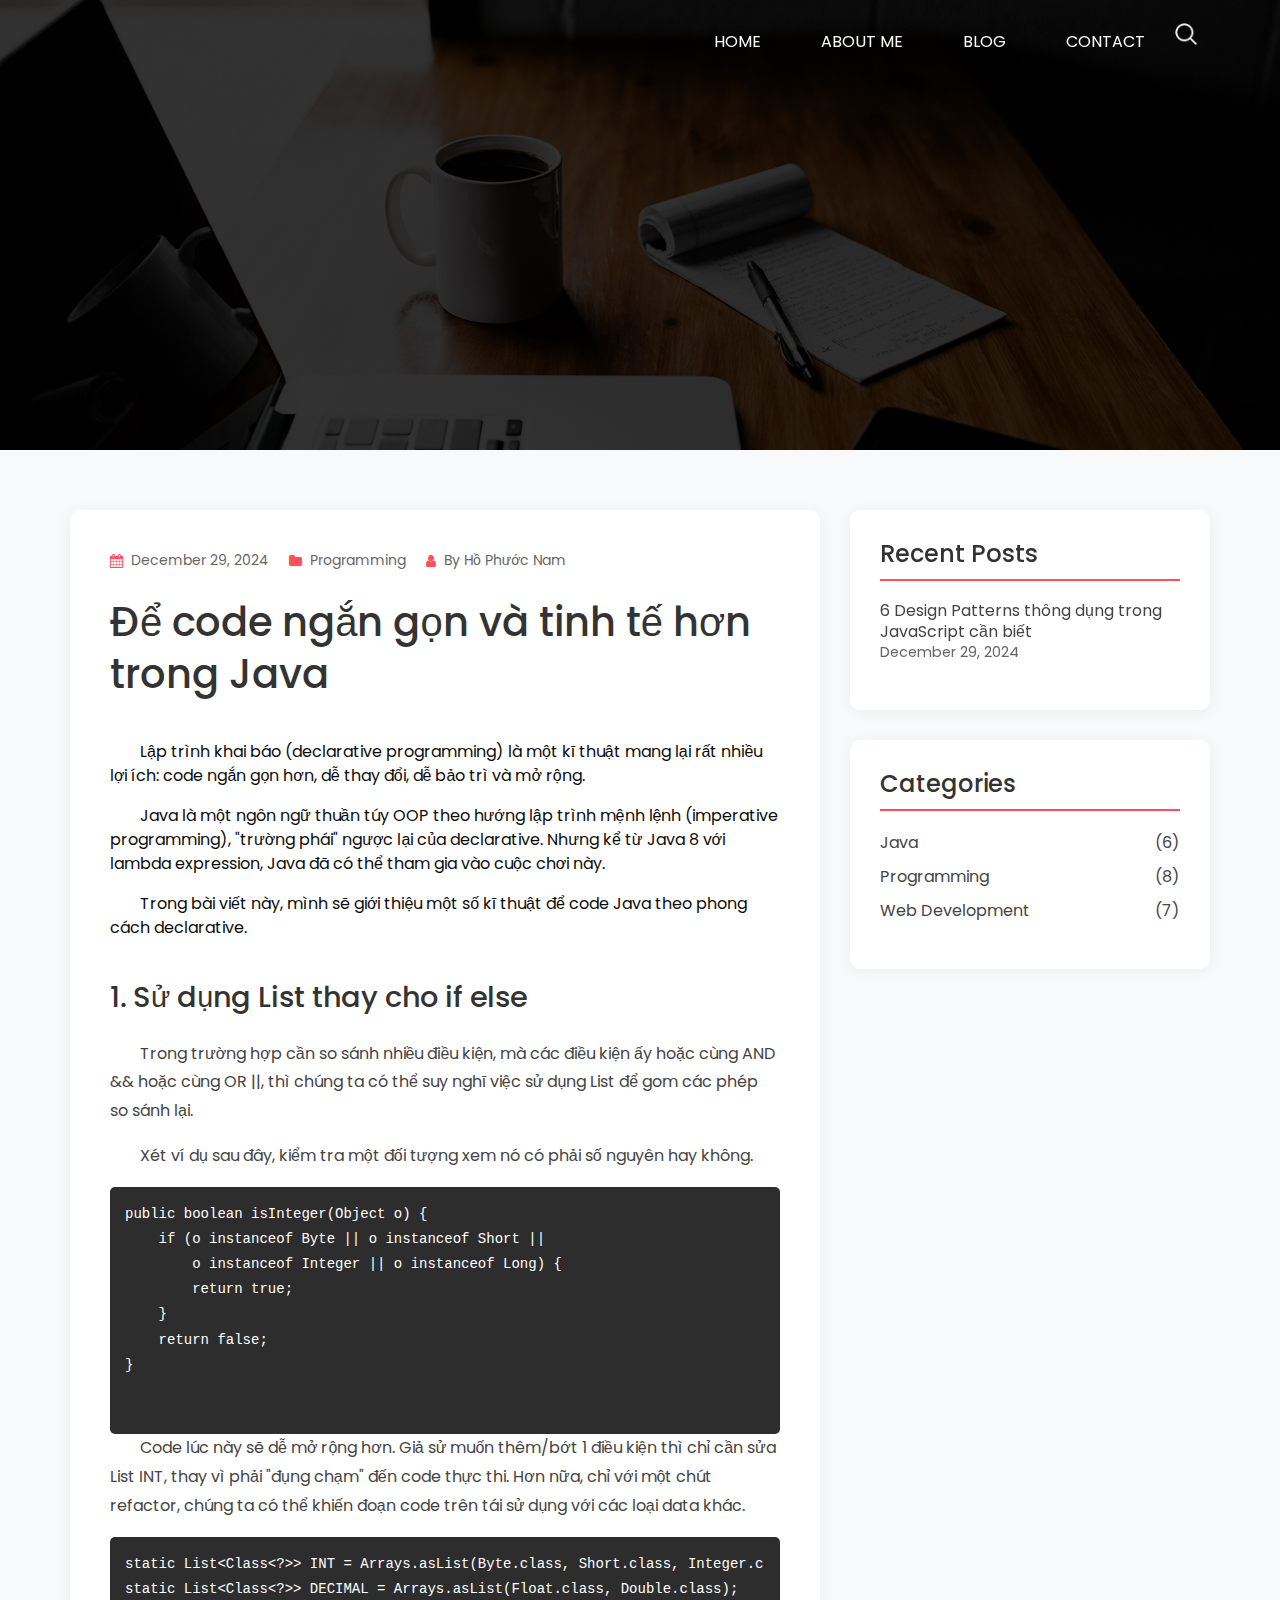
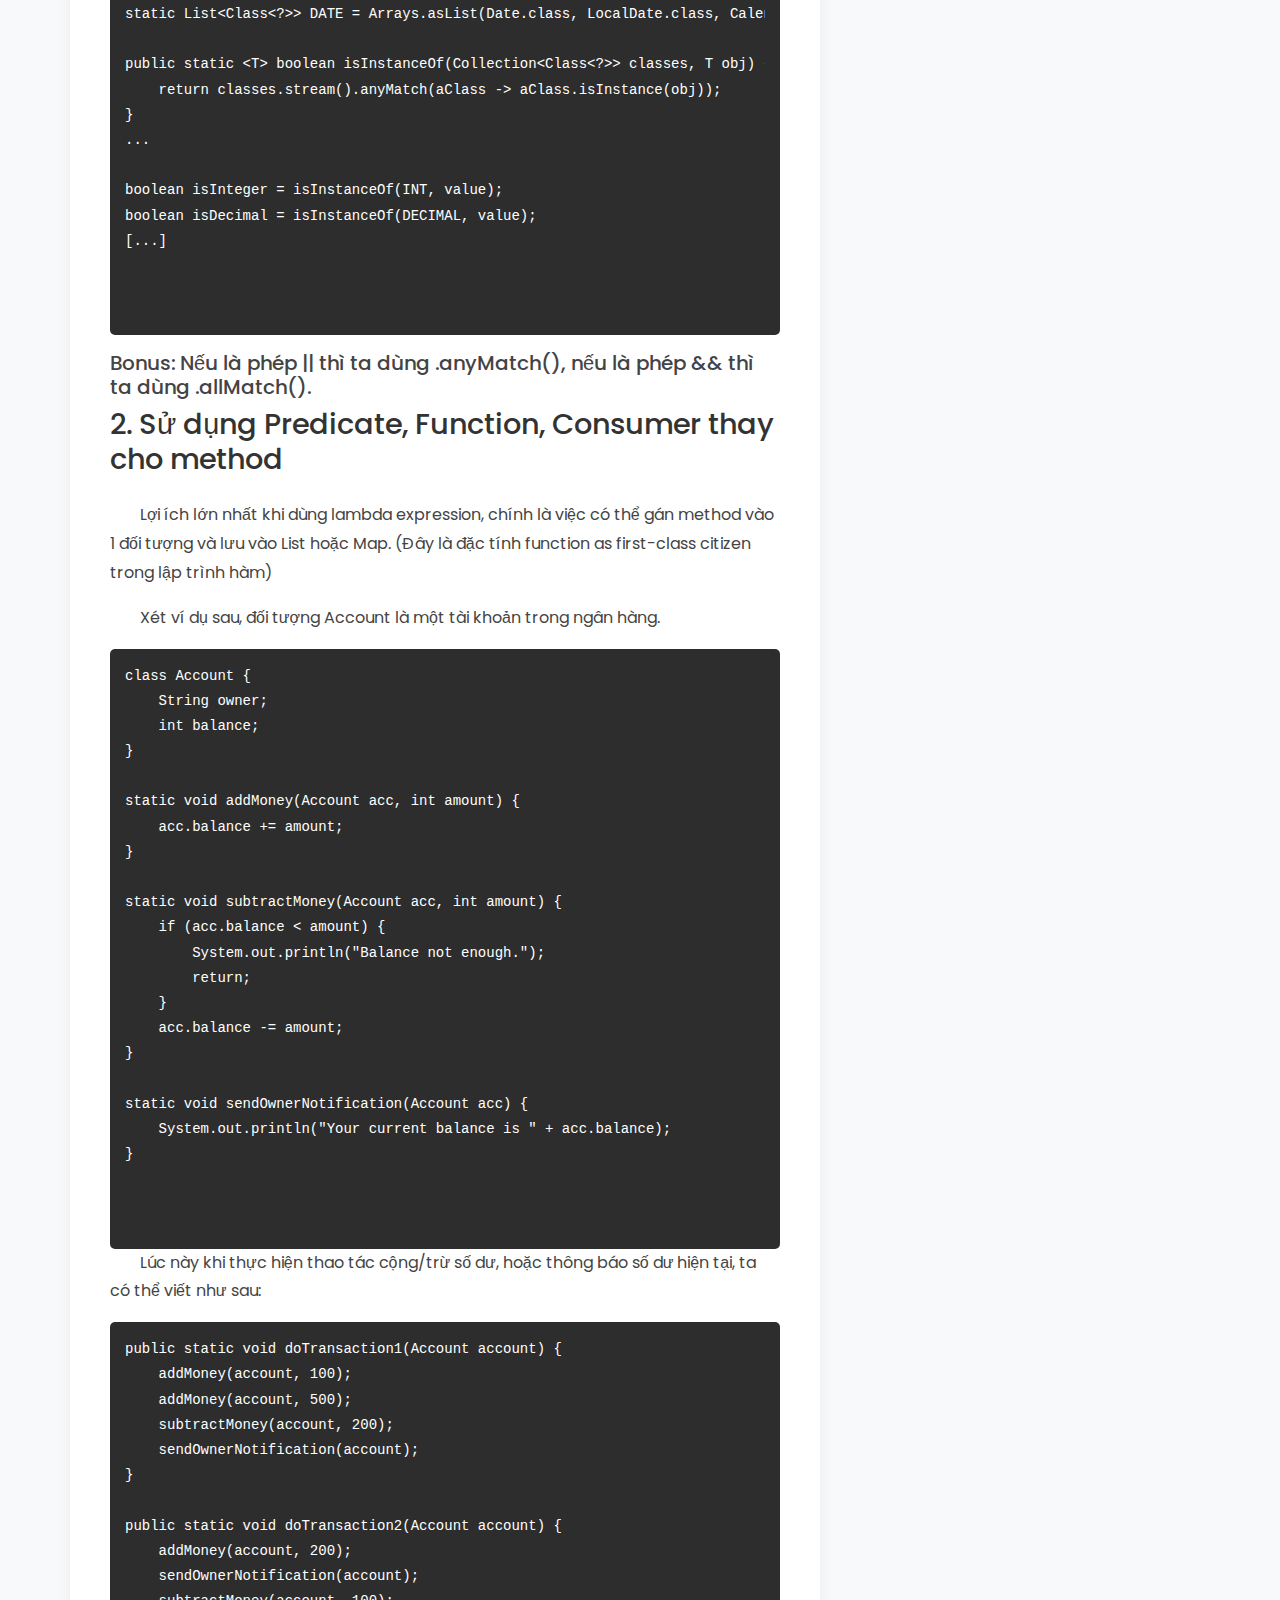
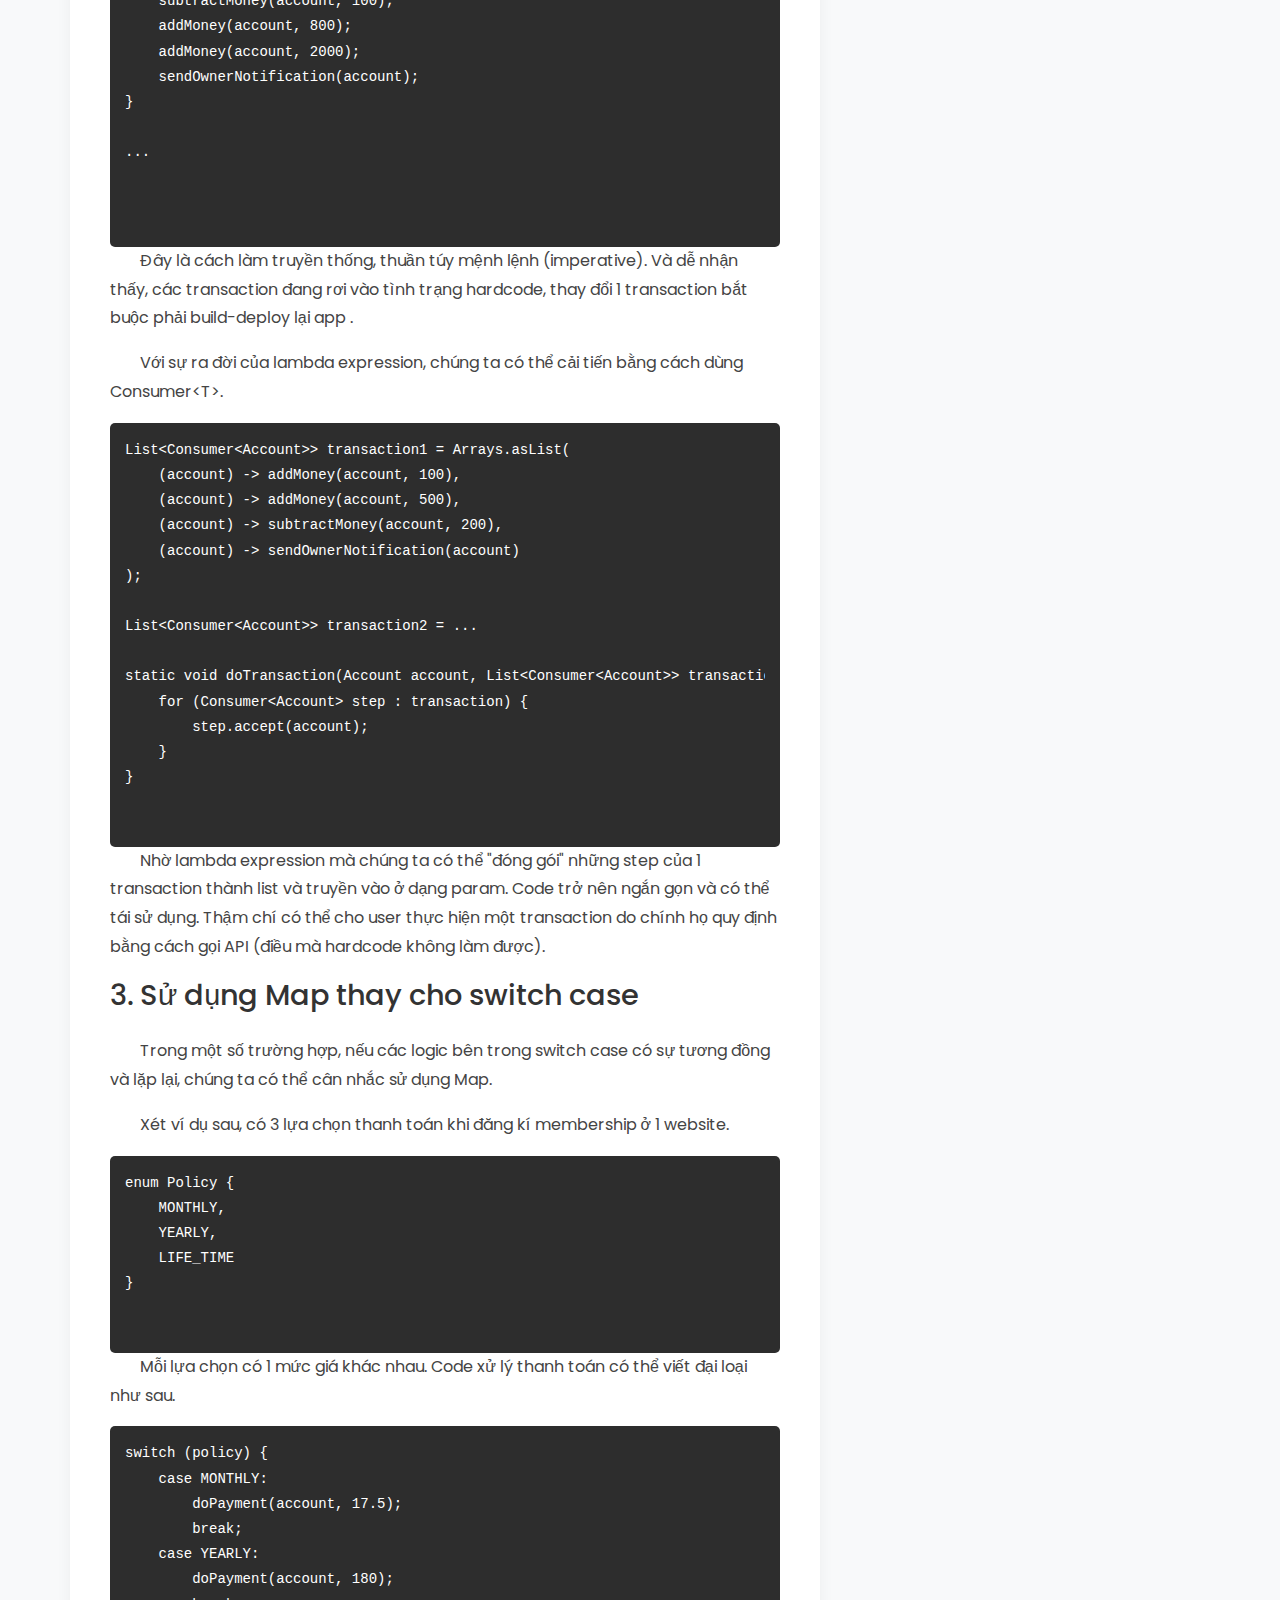
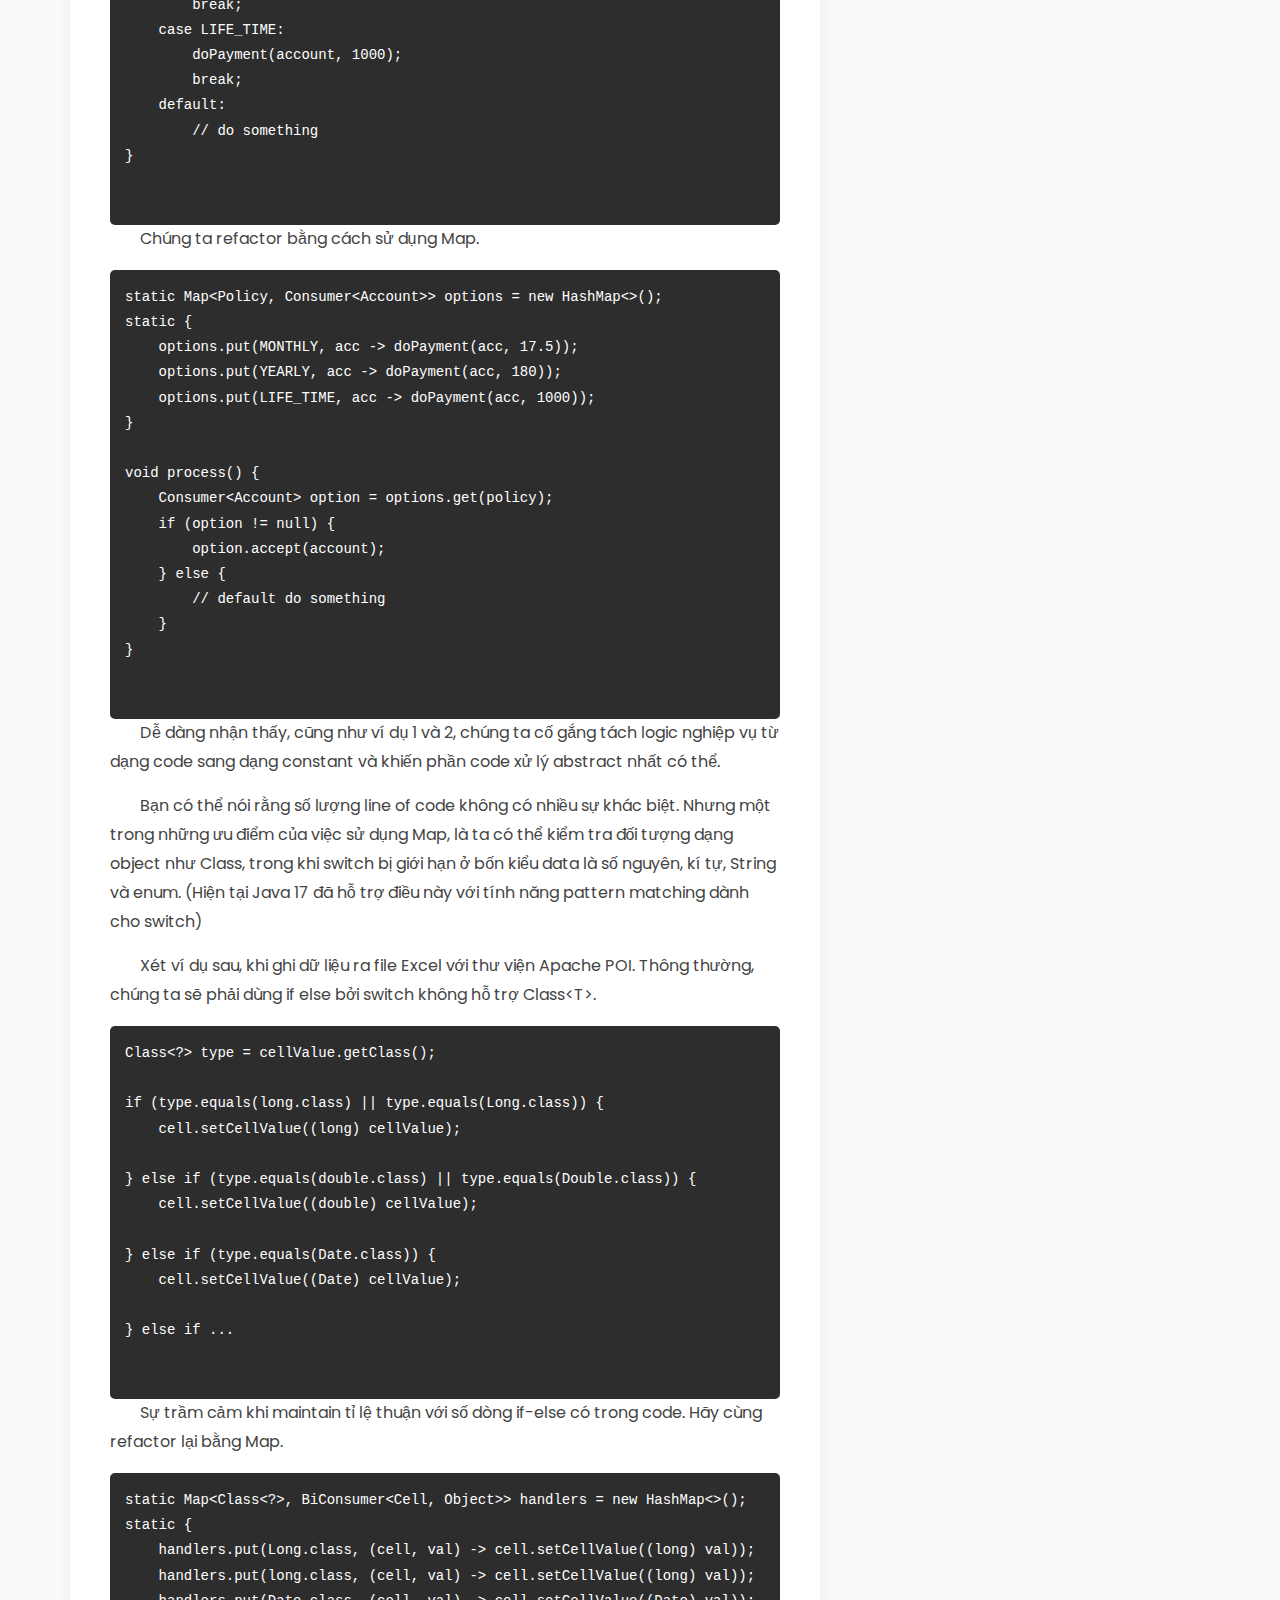
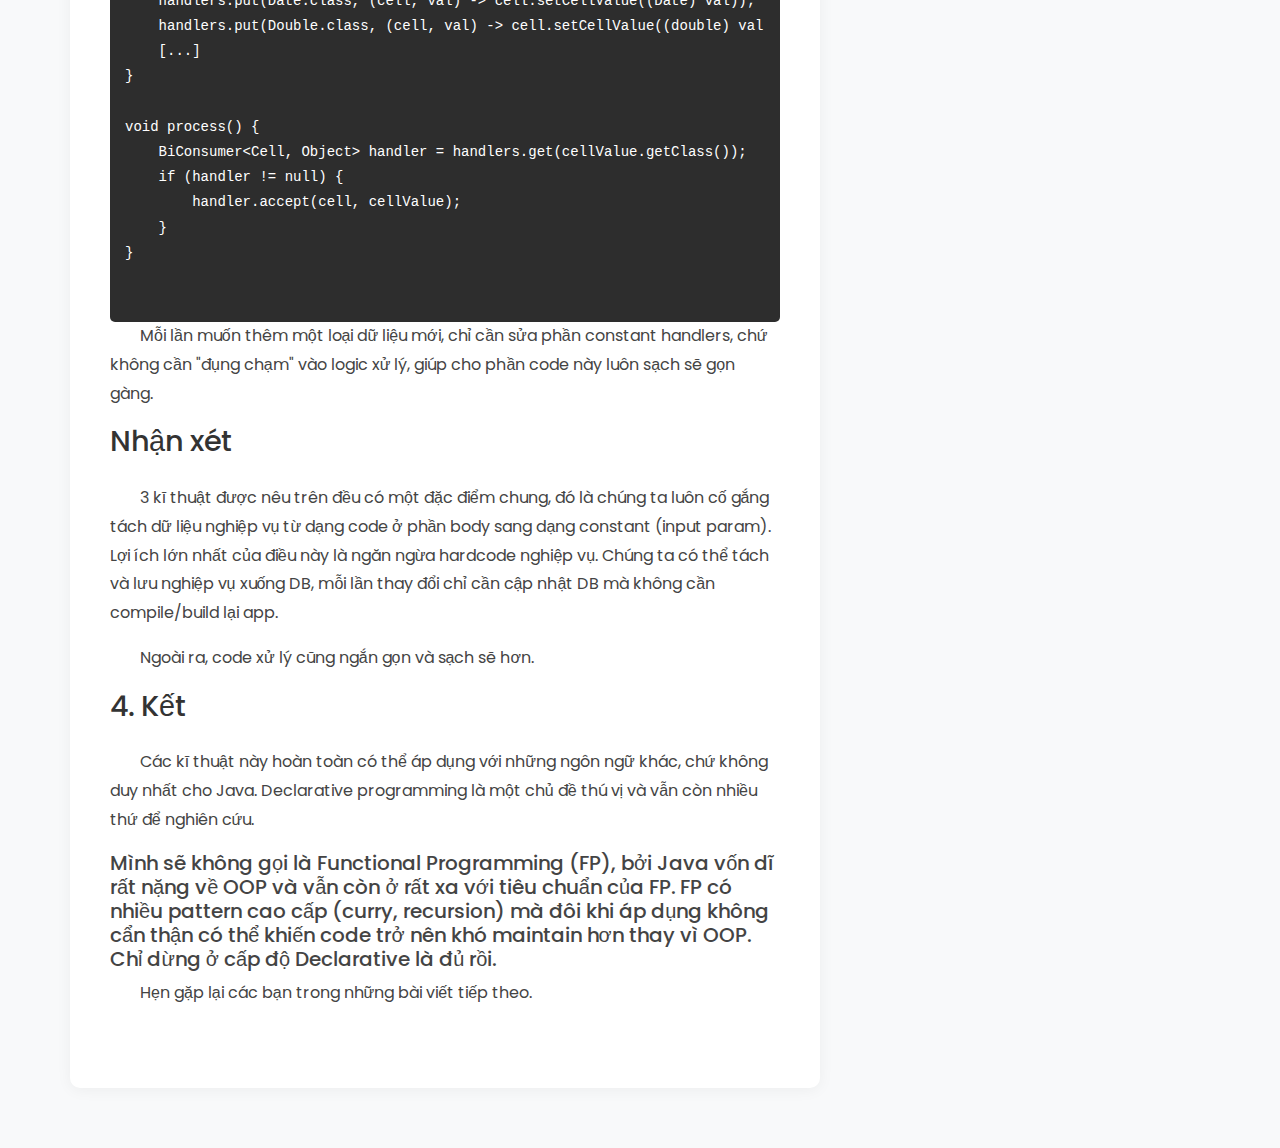
<file: cleancode.html>
<html></html>
    <head>
        <!-- Basic -->
        <meta charset="utf-8" />
        <meta http-equiv="X-UA-Compatible" content="IE=edge" />
        <!-- Mobile Metas -->
        <meta name="viewport" content="width=device-width, initial-scale=1, shrink-to-fit=no" />
        <!-- Site Metas -->
        <meta name="keywords" content="" />
        <meta name="description" content="" />
        <meta name="author" content="" />
        <style>
            p {
                text-indent: 30px; /* Thụt vào 30px */
            }
        </style>
      
        <title>Để code ngắn gọn và tinh tế hơn trong Java - Nam</title>
      
        <!-- slider stylesheet -->
        <link rel="stylesheet" type="text/css"
          href="https://cdnjs.cloudflare.com/ajax/libs/OwlCarousel2/2.1.3/assets/owl.carousel.min.css" />
      
        <!-- font wesome stylesheet -->
        <link rel="stylesheet" href="https://maxcdn.bootstrapcdn.com/font-awesome/4.3.0/css/font-awesome.min.css">
      
        <!-- bootstrap core css -->
        <link rel="stylesheet" type="text/css" href="css/bootstrap.css" />
      
        <!-- fonts style -->
        <link href="https://fonts.googleapis.com/css?family=Poppins:400,600,700&display=swap" rel="stylesheet">
        <!-- Custom styles for this template -->
        <link href="css/style.css" rel="stylesheet" />
        <!-- responsive style -->
        <link href="css/responsive.css" rel="stylesheet" />
        <link href="css/blog-post.css" rel="stylesheet" />
    </head>
      <body>
        <div class="hero_area1">
          <!-- header section strats -->
          <header class="header_section">
              <div class="container">
                <nav class="navbar navbar-expand-lg custom_nav-container pt-3">
                  <!-- <a class="navbar-brand mr-5" href="index.html">
                    <img src="images/logo.png" alt="">
                    <span>
                      Fregg
                    </span>
                  </a> -->
                  <button class="navbar-toggler" type="button" data-toggle="collapse" data-target="#navbarSupportedContent"
                    aria-controls="navbarSupportedContent" aria-expanded="false" aria-label="Toggle navigation">
                    <span class="navbar-toggler-icon"></span>
                  </button>
                  <div class="collapse navbar-collapse" id="navbarSupportedContent">
                    <div class="d-flex ml-auto flex-column flex-lg-row align-items-center">
                      <ul class="navbar-nav">
                        <li class="nav-item active">
                          <a class="nav-link" href="index.html">Home <span class="sr-only">(current)</span></a>
                        </li>
                        <li class="nav-item">
                          <a class="nav-link" href="about.html">About Me</a>
                        </li>
                        <li class="nav-item">
                          <a class="nav-link" href="blog.html">Blog</a>
                        </li>
                        <li class="nav-item">
                          <a class="nav-link" href="contact.html">Contact</a>
                        </li>
                      </ul>
                      <form class="form-inline">
                        <button class="btn  my-2 my-sm-0 nav_search-btn" type="submit"></button>
                      </form>
                    </div>
                  </div>
                </nav>
              </div>
            </header>
            <!-- end header section -->
      </div>
    
      <!-- Blog post content -->
      <section class="blog_post layout_padding">
        <div class="container">
          <div class="row">
            <!-- Main content -->
            <div class="col-lg-8">
              <article class="blog_detail">
                <!-- Post meta -->
                <div class="post_meta">
                  <div class="meta_item">
                    <i class="fa fa-calendar"></i>
                    <span>December 29, 2024</span>
                  </div>
                  <div class="meta_item">
                    <i class="fa fa-folder"></i>
                    <span>Programming</span>
                  </div>
                  <div class="meta_item">
                    <i class="fa fa-user"></i>
                    <span>By Hồ Phước Nam</span>
                  </div>
                </div>
    
                <!-- Post title -->
                <h1 class="post_title">Để code ngắn gọn và tinh tế hơn trong Java</h1>
                <p class="intro">
                    <p>Lập trình khai báo (declarative programming) là một kĩ thuật mang lại rất nhiều lợi ích: code ngắn gọn hơn, dễ thay đổi, dễ bảo trì và mở rộng.</p>
                    <p>Java là một ngôn ngữ thuần túy OOP theo hướng lập trình mệnh lệnh (imperative programming), "trường phái" ngược lại của declarative. Nhưng kể từ Java 8 với lambda expression, Java đã có thể tham gia vào cuộc chơi này.</p>
                    <p>Trong bài viết này, mình sẽ giới thiệu một số kĩ thuật để code Java theo phong cách declarative.</p>
                </p>
                <!-- Post content -->
                <div class="post_content">
    
                  <div class="content_section">
                    <div>
                        <h2>1. Sử dụng List thay cho if else</h2>
                        <P>
                            Trong trường hợp cần so sánh nhiều điều kiện, mà các điều kiện ấy hoặc cùng AND && hoặc cùng OR ||, thì chúng ta có thể suy nghĩ việc sử dụng List để gom các phép so sánh lại.

                        </P>
                        <p>Xét ví dụ sau đây, kiểm tra một đối tượng xem nó có phải số nguyên hay không.</p>
                        <div class="code_block">
                            <pre>
public boolean isInteger(Object o) {
    if (o instanceof Byte || o instanceof Short ||
        o instanceof Integer || o instanceof Long) {
        return true;
    }
    return false;
}
                            </pre>
                        </div>
                        <p>Code lúc này sẽ dễ mở rộng hơn. Giả sử muốn thêm/bớt 1 điều kiện thì chỉ cần sửa List INT, thay vì phải "đụng chạm" đến code thực thi. Hơn nữa, chỉ với một chút refactor, chúng ta có thể khiến đoạn code trên tái sử dụng với các loại data khác.</p>
                        <div class="code_block">
                            <pre>
static List&lt;Class&lt;?&gt;&gt; INT = Arrays.asList(Byte.class, Short.class, Integer.class, Long.class);
static List&lt;Class&lt;?&gt;&gt; DECIMAL = Arrays.asList(Float.class, Double.class);
static List&lt;Class&lt;?&gt;&gt; DATE = Arrays.asList(Date.class, LocalDate.class, Calendar.class);

public static &lt;T&gt; boolean isInstanceOf(Collection&lt;Class&lt;?&gt;&gt; classes, T obj) {
    return classes.stream().anyMatch(aClass -> aClass.isInstance(obj));
}
...

boolean isInteger = isInstanceOf(INT, value);
boolean isDecimal = isInstanceOf(DECIMAL, value);
[...]
                                    
                            </pre>
                        </div>
                        <p></p>
                        <h5>Bonus: Nếu là phép || thì ta dùng .anyMatch(), nếu là phép && thì ta dùng .allMatch().</h5>
                    </div>
                    <div>
                        <h2>2. Sử dụng Predicate, Function, Consumer thay cho method</h2>
                        <p>Lợi ích lớn nhất khi dùng lambda expression, chính là việc có thể gán method vào 1 đối tượng và lưu vào List hoặc Map. (Đây là đặc tính function as first-class citizen trong lập trình hàm)</p>
                        <p>Xét ví dụ sau, đối tượng Account là một tài khoản trong ngân hàng.</p>
                        <div class="code_block">
                            <pre>
class Account {
    String owner;
    int balance;
}

static void addMoney(Account acc, int amount) {
    acc.balance += amount;
}

static void subtractMoney(Account acc, int amount) {
    if (acc.balance < amount) {
        System.out.println("Balance not enough.");
        return;
    }
    acc.balance -= amount;
}

static void sendOwnerNotification(Account acc) {
    System.out.println("Your current balance is " + acc.balance);
}

                                </pre>
                        </div>
                        <p>Lúc này khi thực hiện thao tác cộng/trừ số dư, hoặc thông báo số dư hiện tại, ta có thể viết như sau:</p>
                        <div class="code_block">
                        <pre>
public static void doTransaction1(Account account) {
    addMoney(account, 100);
    addMoney(account, 500);
    subtractMoney(account, 200);
    sendOwnerNotification(account);
}

public static void doTransaction2(Account account) {
    addMoney(account, 200);
    sendOwnerNotification(account);
    subtractMoney(account, 100);
    addMoney(account, 800);
    addMoney(account, 2000);
    sendOwnerNotification(account);
}

...
                            
                        </pre>
                        </div>
                        <p>Đây là cách làm truyền thống, thuần túy mệnh lệnh (imperative). Và dễ nhận thấy, các transaction đang rơi vào tình trạng hardcode, thay đổi 1 transaction bắt buộc phải build-deploy lại app .</p>
                        <p>Với sự ra đời của lambda expression, chúng ta có thể cải tiến bằng cách dùng Consumer&lt;T&gt;.</p>
                        <div class="code_block">
                        <pre>
List&lt;Consumer&lt;Account&gt;&gt; transaction1 = Arrays.asList(
    (account) -> addMoney(account, 100),
    (account) -> addMoney(account, 500),
    (account) -> subtractMoney(account, 200),
    (account) -> sendOwnerNotification(account)
);

List&lt;Consumer&lt;Account&gt;&gt; transaction2 = ...

static void doTransaction(Account account, List&lt;Consumer&lt;Account&gt;&gt; transaction) {
    for (Consumer&lt;Account&gt; step : transaction) {
        step.accept(account);
    }
}
                        </pre>
                        </div>
                        <p>Nhờ lambda expression mà chúng ta có thể "đóng gói" những step của 1 transaction thành list và truyền vào ở dạng param. Code trở nên ngắn gọn và có thể tái sử dụng. Thậm chí có thể cho user thực hiện một transaction do chính họ quy định bằng cách gọi API (điều mà hardcode không làm được).</p>
                    </div>
                    <div>
                        <h2>3. Sử dụng Map thay cho switch case </h2>  
                            <p>Trong một số trường hợp, nếu các logic bên trong switch case có sự tương đồng và lặp lại, chúng ta có thể cân nhắc sử dụng Map.</p>
                            <p>Xét ví dụ sau, có 3 lựa chọn thanh toán khi đăng kí membership ở 1 website.</p>
                            <div class="code_block">
                                <pre>
enum Policy {
    MONTHLY,
    YEARLY,
    LIFE_TIME
}
                                </pre>
                            </div>
                            <p>Mỗi lựa chọn có 1 mức giá khác nhau. Code xử lý thanh toán có thể viết đại loại như sau.</p>
                            <div class="code_block">
                                <pre>
switch (policy) {
    case MONTHLY:
        doPayment(account, 17.5);
        break;
    case YEARLY:
        doPayment(account, 180);
        break;
    case LIFE_TIME:
        doPayment(account, 1000);
        break;
    default:
        // do something
}                                   
                                </pre>
                            </div>
                            <p>Chúng ta refactor bằng cách sử dụng Map.</p>
                            <div class="code_block">
                                <pre>
static Map&lt;Policy, Consumer&lt;Account&gt;&gt; options = new HashMap<>();
static {
    options.put(MONTHLY, acc -> doPayment(acc, 17.5));
    options.put(YEARLY, acc -> doPayment(acc, 180));
    options.put(LIFE_TIME, acc -> doPayment(acc, 1000));
}

void process() {
    Consumer&lt;Account&gt; option = options.get(policy);
    if (option != null) {
        option.accept(account);
    } else {
        // default do something
    }
}                                 
                                </pre>
                            </div>
                            <p>Dễ dàng nhận thấy, cũng như ví dụ 1 và 2, chúng ta cố gắng tách logic nghiệp vụ từ dạng code sang dạng constant và khiến phần code xử lý abstract nhất có thể.</p>
                            <p>Bạn có thể nói rằng số lượng line of code không có nhiều sự khác biệt. Nhưng một trong những ưu điểm của việc sử dụng Map, là ta có thể kiểm tra đối tượng dạng object như Class<?>, trong khi switch bị giới hạn ở bốn kiểu data là số nguyên, kí tự, String và enum. (Hiện tại Java 17 đã hỗ trợ điều này với tính năng pattern matching dành cho switch)</p>
                            <p>Xét ví dụ sau, khi ghi dữ liệu ra file Excel với thư viện Apache POI. Thông thường, chúng ta sẽ phải dùng if else bởi switch không hỗ trợ Class&lt;T&gt;.</p>
                            <div class="code_block">
                                <pre>
Class&lt;?&gt; type = cellValue.getClass();

if (type.equals(long.class) || type.equals(Long.class)) {
    cell.setCellValue((long) cellValue);

} else if (type.equals(double.class) || type.equals(Double.class)) {
    cell.setCellValue((double) cellValue);

} else if (type.equals(Date.class)) {
    cell.setCellValue((Date) cellValue);
    
} else if ... 
                                </pre>
                            </div>
                            <p>Sự trầm cảm khi maintain tỉ lệ thuận với số dòng if-else có trong code. Hãy cùng refactor lại bằng Map.</p>
                            <div class="code_block">
                                <pre>
static Map&lt;Class&lt;?&gt;, BiConsumer&lt;Cell, Object&gt;&gt; handlers = new HashMap&lt;&gt;();
static {
    handlers.put(Long.class, (cell, val) -> cell.setCellValue((long) val));
    handlers.put(long.class, (cell, val) -> cell.setCellValue((long) val));
    handlers.put(Date.class, (cell, val) -> cell.setCellValue((Date) val));
    handlers.put(Double.class, (cell, val) -> cell.setCellValue((double) val));
    [...]
}

void process() {
    BiConsumer&lt;Cell, Object&gt; handler = handlers.get(cellValue.getClass());
    if (handler != null) {
        handler.accept(cell, cellValue);
    }
}
                                </pre>
                            </div>
                            <p>Mỗi lần muốn thêm một loại dữ liệu mới, chỉ cần sửa phần constant handlers, chứ không cần "đụng chạm" vào logic xử lý, giúp cho phần code này luôn sạch sẽ gọn gàng.</p>
                    </div>
                    <div>
                      <h2>Nhận xét</h2>
                            <p>3 kĩ thuật được nêu trên đều có một đặc điểm chung, đó là chúng ta luôn cố gắng tách dữ liệu nghiệp vụ từ dạng code ở phần body sang dạng constant (input param). Lợi ích lớn nhất của điều này là ngăn ngừa hardcode nghiệp vụ. Chúng ta có thể tách và lưu nghiệp vụ xuống DB, mỗi lần thay đổi chỉ cần cập nhật DB mà không cần compile/build lại app.</p>
                            <p>Ngoài ra, code xử lý cũng ngắn gọn và sạch sẽ hơn.</p>
                    </div>
                    <div>
                        <h2>4. Kết</h2>
                            <p>Các kĩ thuật này hoàn toàn có thể áp dụng với những ngôn ngữ khác, chứ không duy nhất cho Java. Declarative programming là một chủ đề thú vị và vẫn còn nhiều thứ để nghiên cứu.</p>
                            <h5>Mình sẽ không gọi là Functional Programming (FP), bởi Java vốn dĩ rất nặng về OOP và vẫn còn ở rất xa với tiêu chuẩn của FP. FP có nhiều pattern cao cấp (curry, recursion) mà đôi khi áp dụng không cẩn thận có thể khiến code trở nên khó maintain hơn thay vì OOP. Chỉ dừng ở cấp độ Declarative là đủ rồi.</h5>
                            <p>Hẹn gặp lại các bạn trong những bài viết tiếp theo.</p>
                    </div>
                </div>
              </article>
            </div>
    
            <!-- Sidebar -->
            <div class="col-lg-4">
                <div class="blog_sidebar">
                  <div class="sidebar_widget">
                    <h4>Recent Posts</h4>
                    <ul class="recent_post_list">
                      <li>
                        <a href="#">
                          <a href="designjs.html" class="post_title">6 Design Patterns thông dụng trong JavaScript cần biết </a>
                          <div class="post_date">December 29, 2024</div>
                          </div>
                        </a>
                      </li>
                    </ul>
                  </div>
      
                  <div class="sidebar_widget">
                    <h4>Categories</h4>
                    <ul class="category_list">
                      <li><a href="#">Java<span>(6)</span></a></li>
                      <li><a href="#">Programming <span>(8)</span></a></li>
                      <li><a href="#">Web Development <span>(7)</span></a></li>
                    </ul>
                  </div>
                </div>
            </div>
            </div>
      </section>
    </body>
      

</html>
</file>
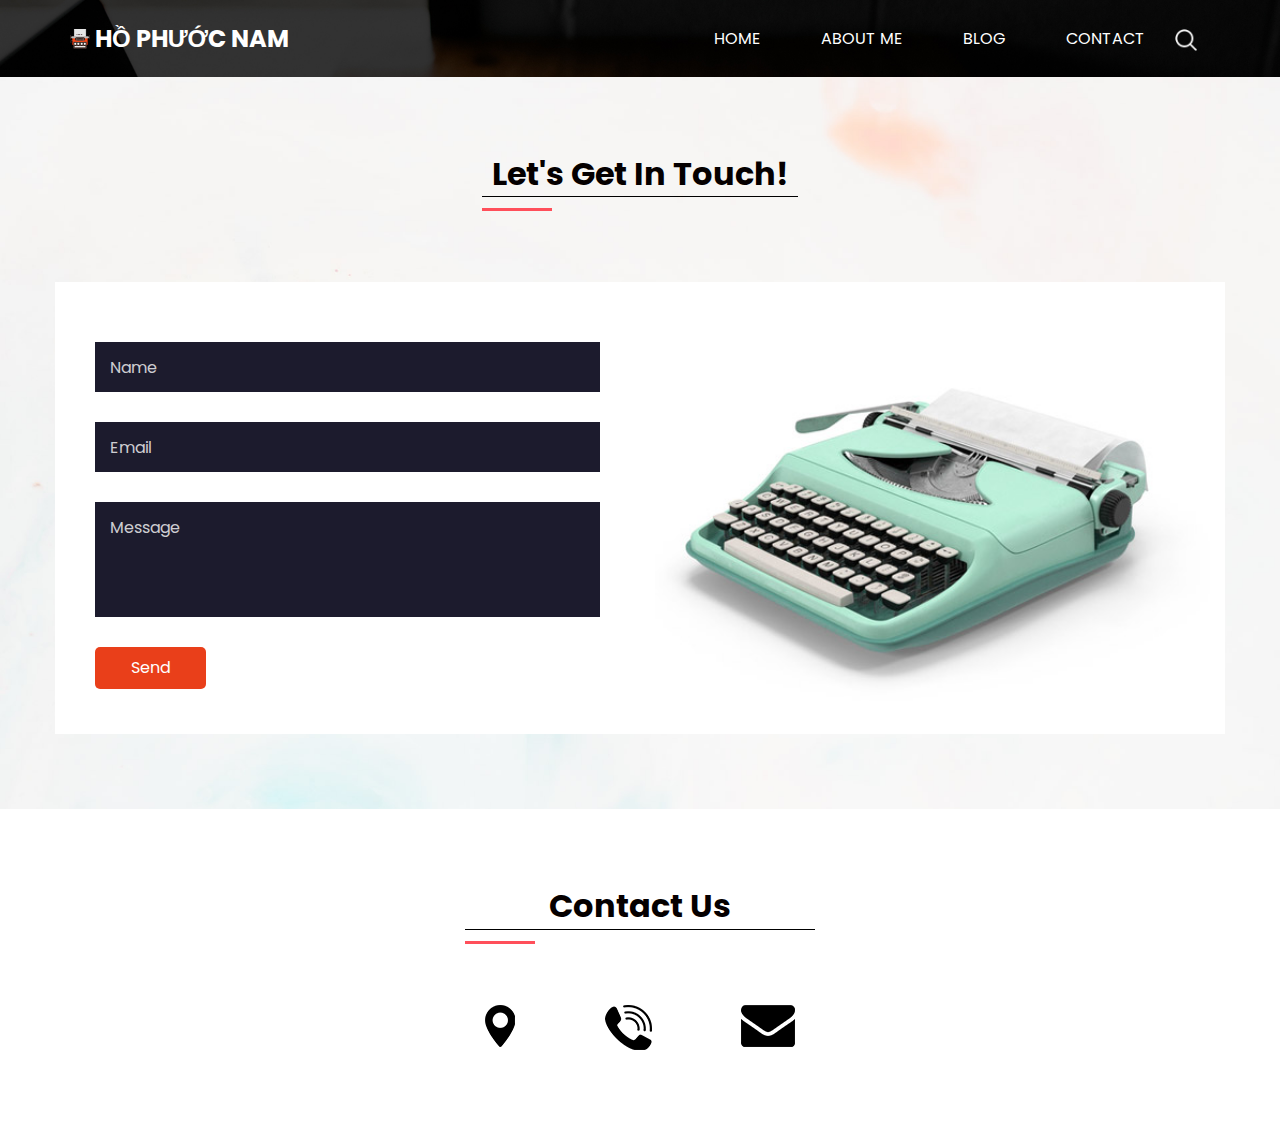
<file: contact.html>
<!DOCTYPE html>
<html>

<head>
  <!-- Basic -->
  <meta charset="utf-8" />
  <meta http-equiv="X-UA-Compatible" content="IE=edge" />
  <!-- Mobile Metas -->
  <meta name="viewport" content="width=device-width, initial-scale=1, shrink-to-fit=no" />
  <!-- Site Metas -->
  <meta name="keywords" content="" />
  <meta name="description" content="" />
  <meta name="author" content="" />

  <title>Contact to Ho Phuoc Nam</title>

  <!-- slider stylesheet -->
  <link rel="stylesheet" type="text/css"
    href="https://cdnjs.cloudflare.com/ajax/libs/OwlCarousel2/2.1.3/assets/owl.carousel.min.css" />


  <!-- font wesome stylesheet -->
  <link rel="stylesheet" href="https://maxcdn.bootstrapcdn.com/font-awesome/4.3.0/css/font-awesome.min.css">

  <!-- bootstrap core css -->
  <link rel="stylesheet" type="text/css" href="css/bootstrap.css" />

  <!-- fonts style -->
  <link href="https://fonts.googleapis.com/css?family=Poppins:400,600,700&display=swap" rel="stylesheet">
  <!-- Custom styles for this template -->
  <link href="css/style.css" rel="stylesheet" />
  <!-- responsive style -->
  <link href="css/responsive.css" rel="stylesheet" />
</head>

<body class="sub_page">
  <div class="hero_area">
    <!-- header section strats -->
    <header class="header_section">
      <div class="container">
        <nav class="navbar navbar-expand-lg custom_nav-container pt-3">
          <a class="navbar-brand mr-5" href="index.html">
            <img src="images/logo.png" alt="">
            <span>
              Hồ Phước Nam
            </span>
          </a>
          <button class="navbar-toggler" type="button" data-toggle="collapse" data-target="#navbarSupportedContent"
            aria-controls="navbarSupportedContent" aria-expanded="false" aria-label="Toggle navigation">
            <span class="navbar-toggler-icon"></span>
          </button>
          <div class="collapse navbar-collapse" id="navbarSupportedContent">
            <div class="d-flex ml-auto flex-column flex-lg-row align-items-center">
              <ul class="navbar-nav">
                <li class="nav-item active">
                  <a class="nav-link" href="index.html">Home</a>
                </li>
                <li class="nav-item">
                  <a class="nav-link" href="about.html">About Me</a>
                </li>
                <li class="nav-item">
                  <a class="nav-link" href="blog.html">Blog</a>
                </li>
                <li class="nav-item">
                  <a class="nav-link" href="contact.html">Contact</a>
                </li>
              </ul>
              <form class="form-inline">
                <button class="btn  my-2 my-sm-0 nav_search-btn" type="submit"></button>
              </form>
            </div>
          </div>
        </nav>
      </div>
    </header>
    <!-- end header section -->

  </div>


  <div class="body_bg layout_padding">


    <!-- contact section -->

    <section class="contact_section">
      <div class="container">
        <div class="heading_container">
          <h2>
            Let's Get In Touch!
          </h2>
        </div>
      </div>
      <div class="container contact_bg layout_padding2-top">
        <div class="row">
          <div class="col-md-6">
            <div class="contact_form ">
              <form action="">
                <input type="text" placeholder="Name ">
                <input type="email" placeholder="Email">
                <input type="text" placeholder="Message" class="message_input">
                <button>
                  Send
                </button>
              </form>
            </div>
          </div>
          <div class="col-md-6">
            <div class="img-box">
              <img src="images/contact-img.jpg" alt="">
            </div>
          </div>
        </div>
      </div>
    </section>

    <!-- end contact section -->

  </div>
  <!-- info section -->

  <section class="info_section layout_padding">
    <div class="footer_contact">
      <div class="heading_container">
        <h2>
          Contact Us
        </h2>
      </div>
      <div class="box">
        <a href="" class="img-box">
          <img src="images/location.png" alt="" class="img-1">
          <img src="images/location-o.png" alt="" class="img-2">
        </a>
        <a href="" class="img-box">
          <img src="images/call.png" alt="" class="img-1">
          <img src="images/call-o.png" alt="" class="img-2">
        </a>
        <a href="" class="img-box">
          <img src="images/envelope.png" alt="" class="img-1">
          <img src="images/envelope-o.png" alt="" class="img-2">
        </a>
      </div>
    </div>


  </section>


  <!-- end info section -->

  <script type="text/javascript" src="js/jquery-3.4.1.min.js"></script>
  <script type="text/javascript" src="js/bootstrap.js"></script>

</body>

</html>
</file>
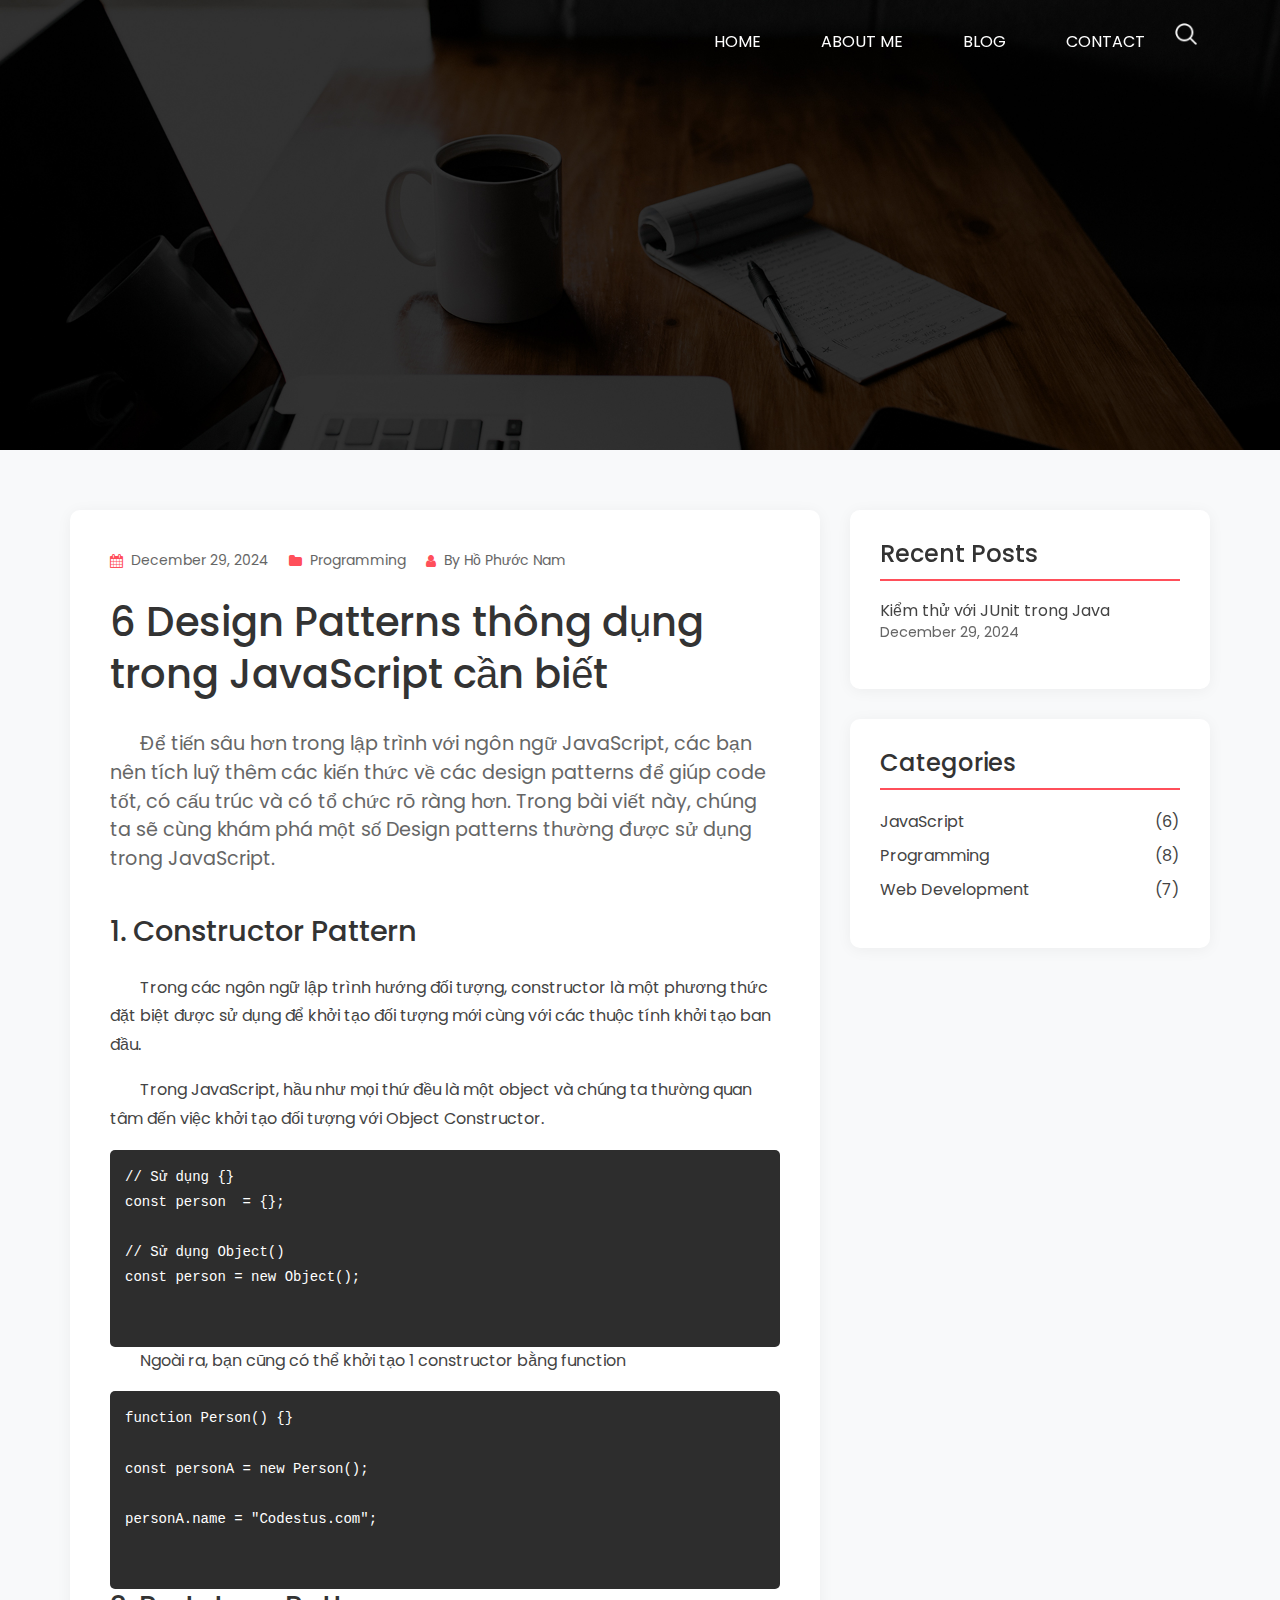
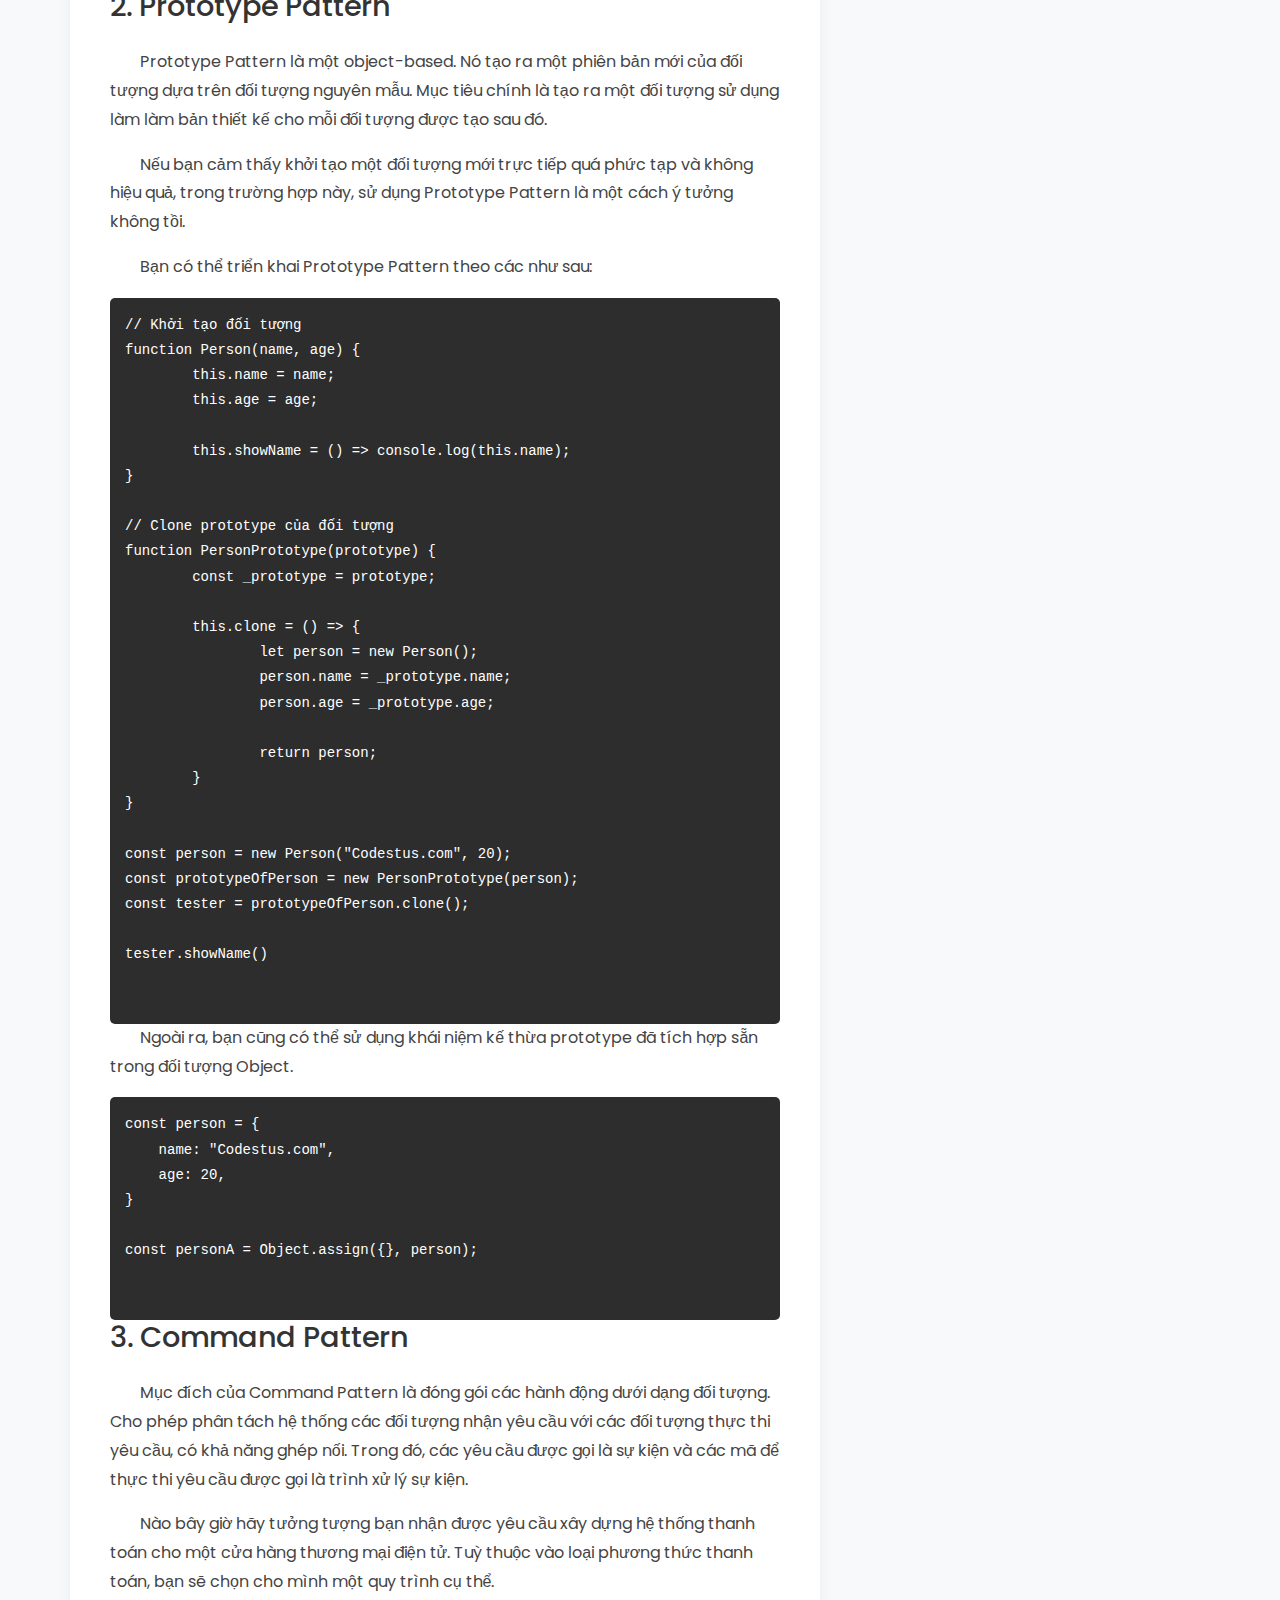
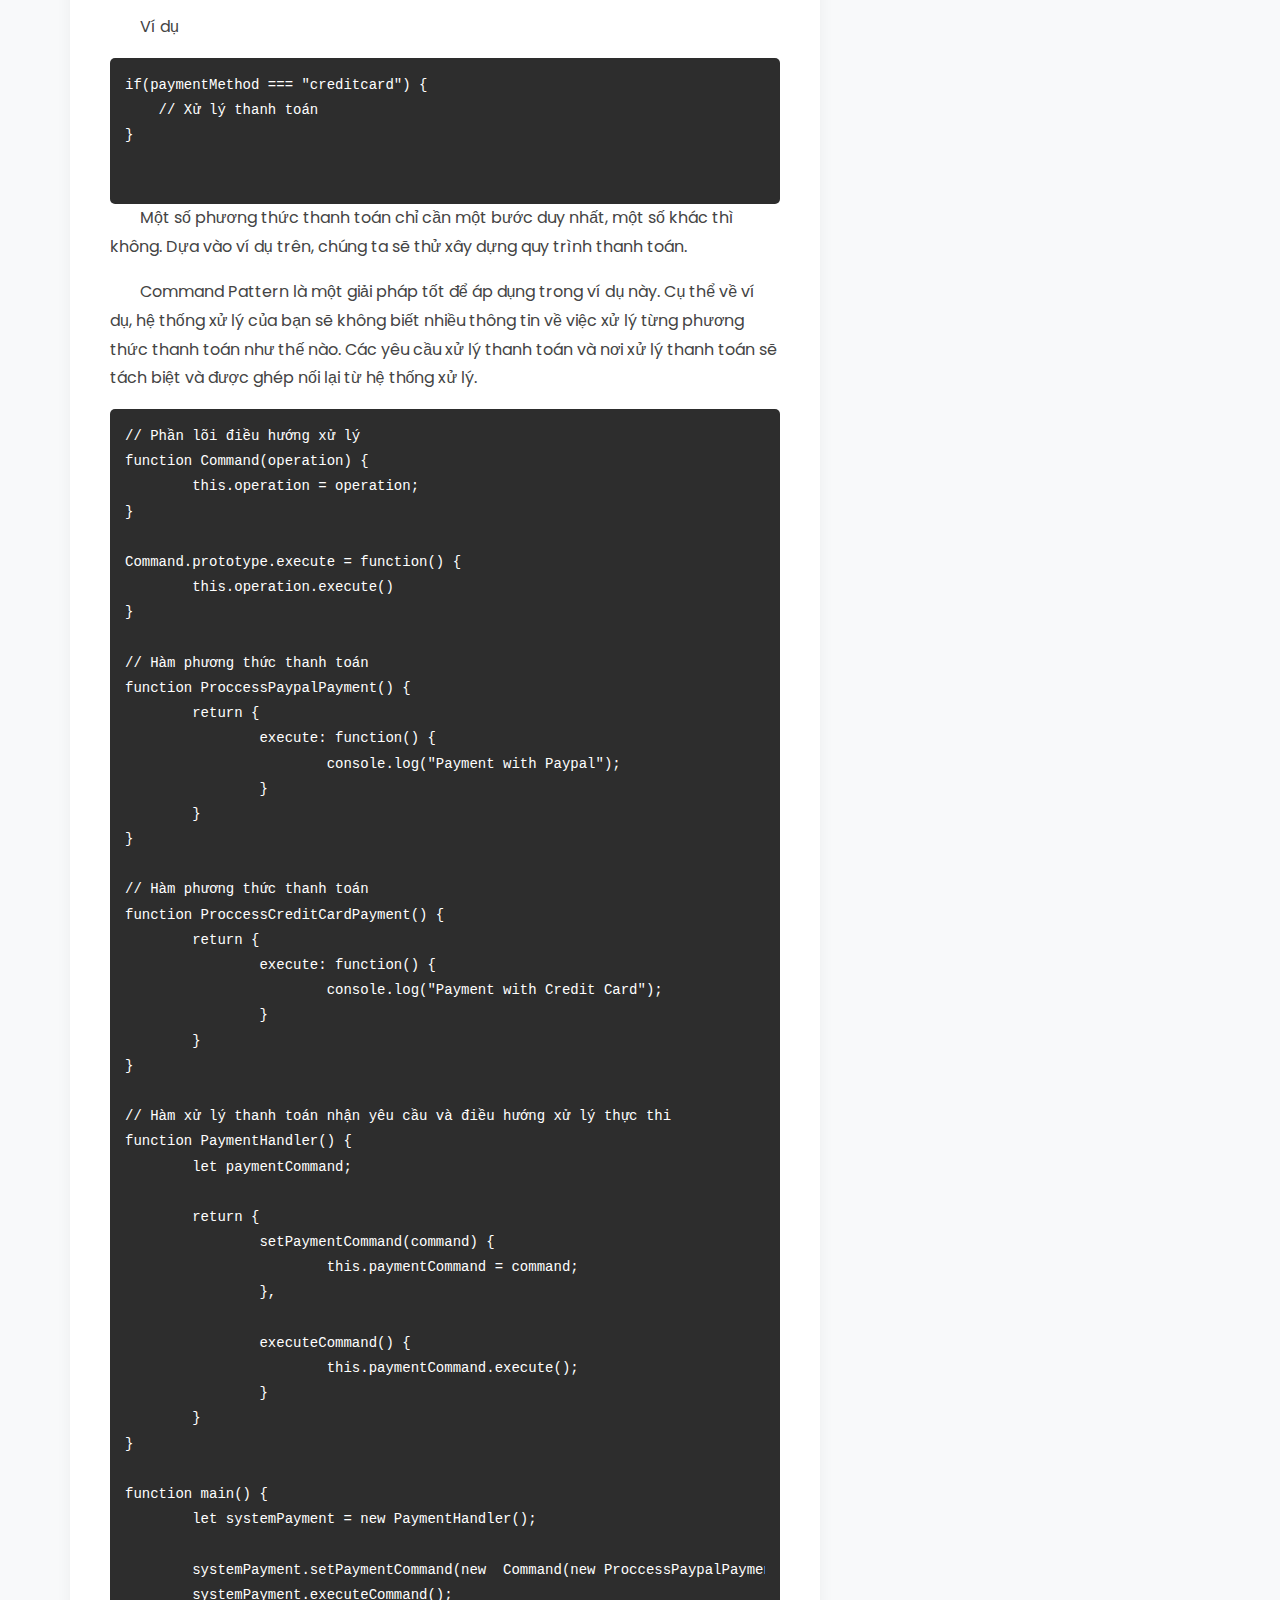
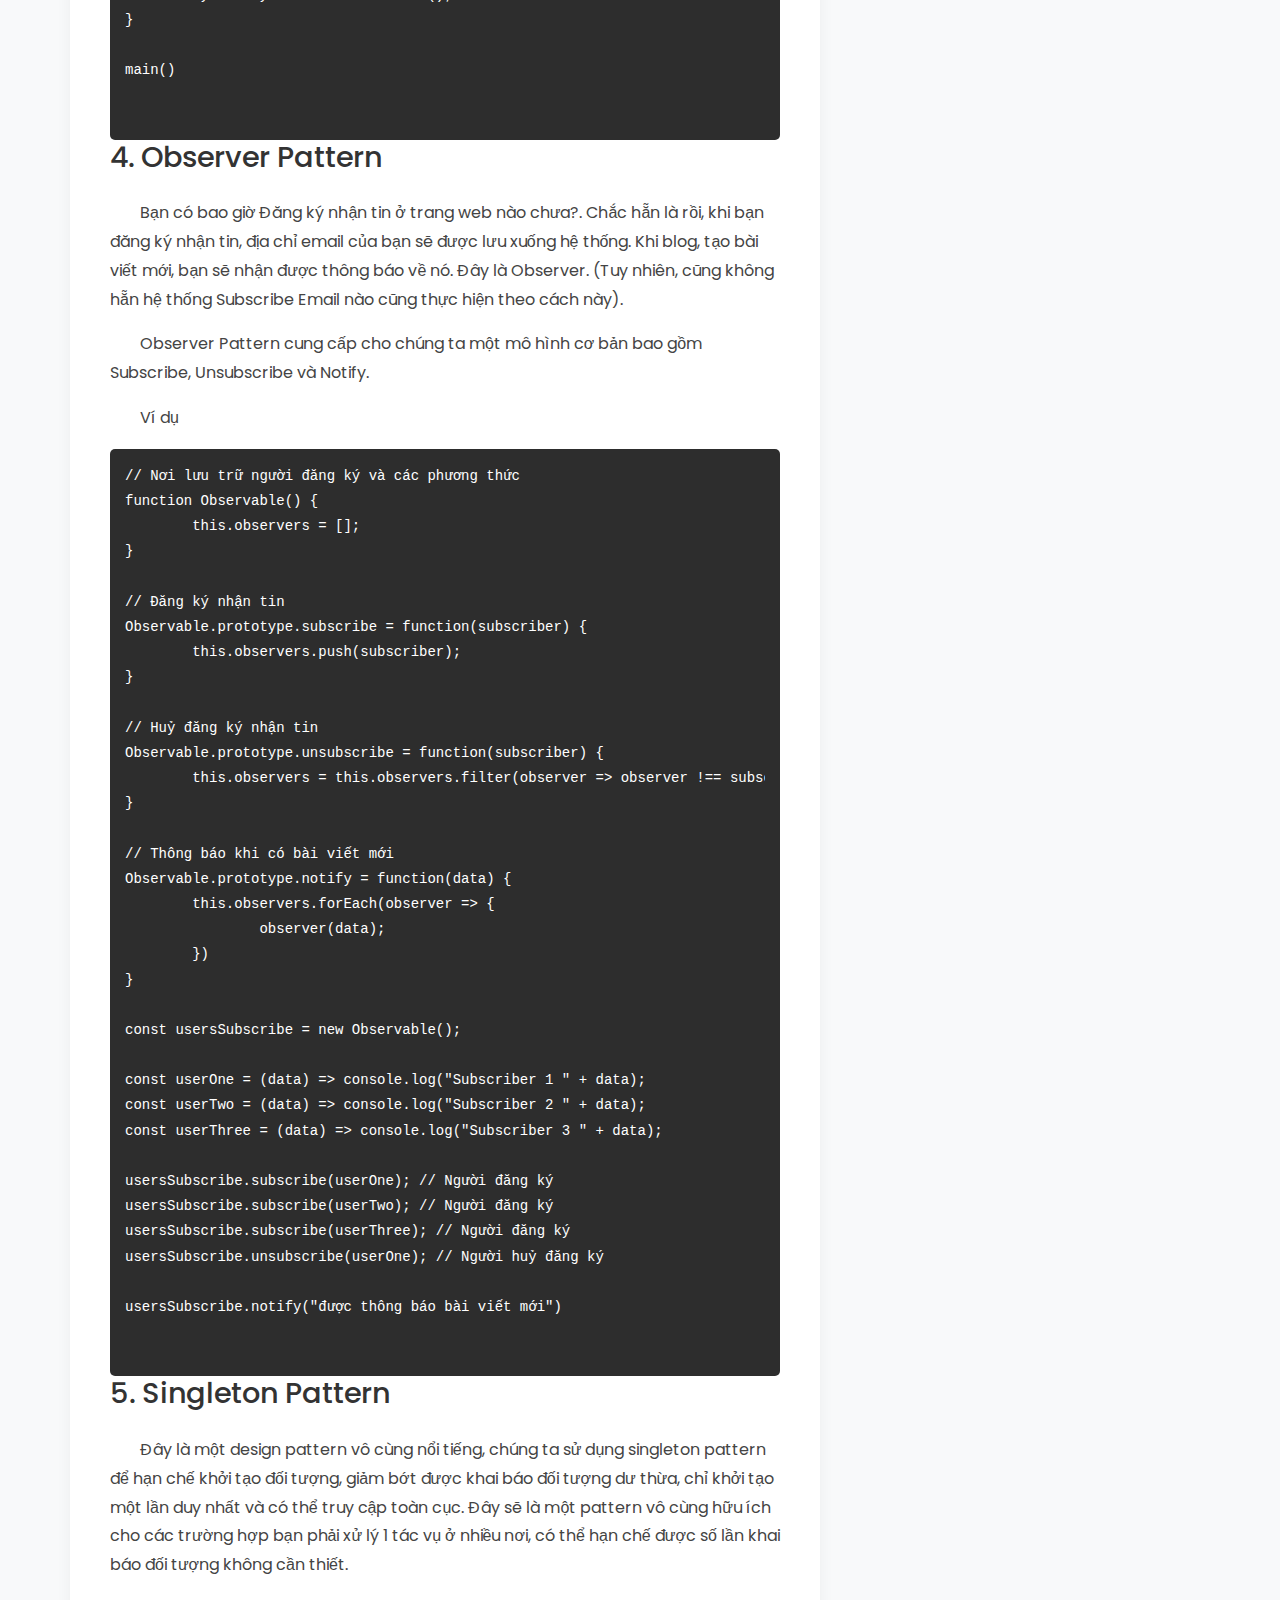
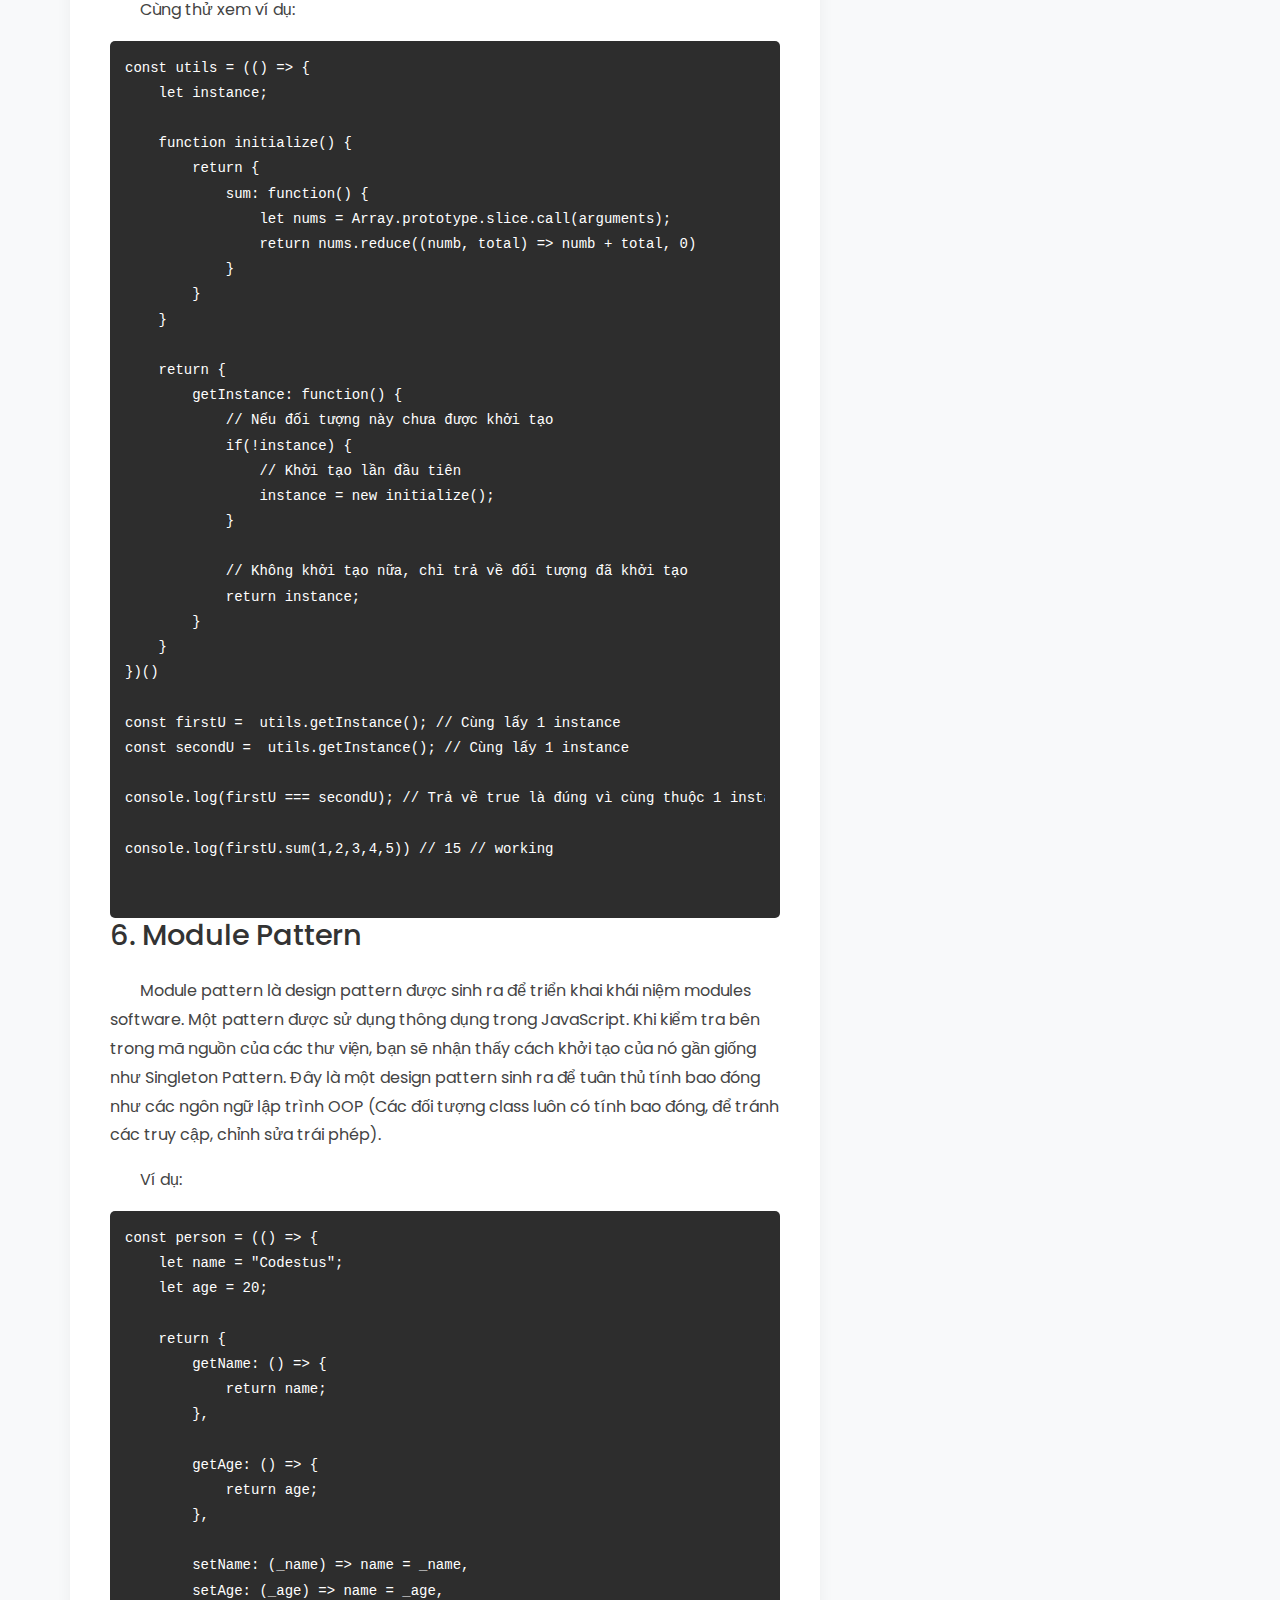
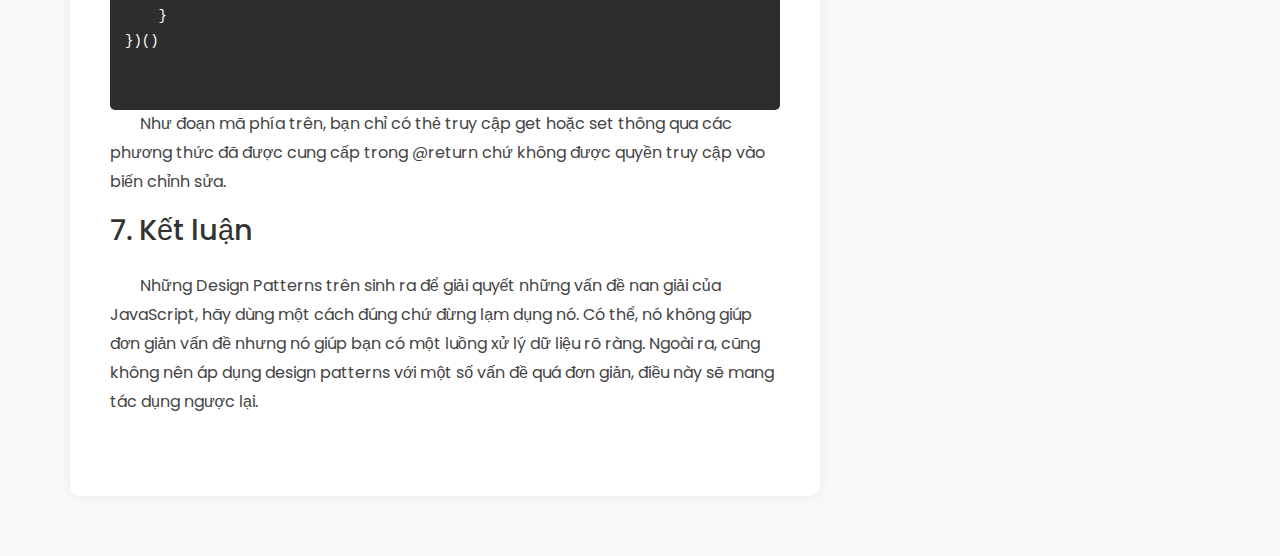
<file: designjs.html>
<html></html>
    <head>
        <!-- Basic -->
        <meta charset="utf-8" />
        <meta http-equiv="X-UA-Compatible" content="IE=edge" />
        <!-- Mobile Metas -->
        <meta name="viewport" content="width=device-width, initial-scale=1, shrink-to-fit=no" />
        <!-- Site Metas -->
        <meta name="keywords" content="" />
        <meta name="description" content="" />
        <meta name="author" content="" />
        <style>
            p {
                text-indent: 30px; /* Thụt vào 30px */
            }
        </style>
      
        <title>6 Design Patterns thông dụng trong JavaScript cần biết - Nam</title>
      
        <!-- slider stylesheet -->
        <link rel="stylesheet" type="text/css"
          href="https://cdnjs.cloudflare.com/ajax/libs/OwlCarousel2/2.1.3/assets/owl.carousel.min.css" />
      
        <!-- font wesome stylesheet -->
        <link rel="stylesheet" href="https://maxcdn.bootstrapcdn.com/font-awesome/4.3.0/css/font-awesome.min.css">
      
        <!-- bootstrap core css -->
        <link rel="stylesheet" type="text/css" href="css/bootstrap.css" />
      
        <!-- fonts style -->
        <link href="https://fonts.googleapis.com/css?family=Poppins:400,600,700&display=swap" rel="stylesheet">
        <!-- Custom styles for this template -->
        <link href="css/style.css" rel="stylesheet" />
        <!-- responsive style -->
        <link href="css/responsive.css" rel="stylesheet" />
        <link href="css/blog-post.css" rel="stylesheet" />
    </head>
      <body>
        <div class="hero_area1">
          <!-- header section strats -->
          <header class="header_section">
              <div class="container">
                <nav class="navbar navbar-expand-lg custom_nav-container pt-3">
                  <!-- <a class="navbar-brand mr-5" href="index.html">
                    <img src="images/logo.png" alt="">
                    <span>
                      Fregg
                    </span>
                  </a> -->
                  <button class="navbar-toggler" type="button" data-toggle="collapse" data-target="#navbarSupportedContent"
                    aria-controls="navbarSupportedContent" aria-expanded="false" aria-label="Toggle navigation">
                    <span class="navbar-toggler-icon"></span>
                  </button>
                  <div class="collapse navbar-collapse" id="navbarSupportedContent">
                    <div class="d-flex ml-auto flex-column flex-lg-row align-items-center">
                      <ul class="navbar-nav">
                        <li class="nav-item active">
                          <a class="nav-link" href="index.html">Home <span class="sr-only">(current)</span></a>
                        </li>
                        <li class="nav-item">
                          <a class="nav-link" href="about.html">About Me</a>
                        </li>
                        <li class="nav-item">
                          <a class="nav-link" href="blog.html">Blog</a>
                        </li>
                        <li class="nav-item">
                          <a class="nav-link" href="contact.html">Contact</a>
                        </li>
                      </ul>
                      <form class="form-inline">
                        <button class="btn  my-2 my-sm-0 nav_search-btn" type="submit"></button>
                      </form>
                    </div>
                  </div>
                </nav>
              </div>
            </header>
            <!-- end header section -->
      </div>
    
      <!-- Blog post content -->
      <section class="blog_post layout_padding">
        <div class="container">
          <div class="row">
            <!-- Main content -->
            <div class="col-lg-8">
              <article class="blog_detail">
                <!-- Post meta -->
                <div class="post_meta">
                  <div class="meta_item">
                    <i class="fa fa-calendar"></i>
                    <span>December 29, 2024</span>
                  </div>
                  <div class="meta_item">
                    <i class="fa fa-folder"></i>
                    <span>Programming</span>
                  </div>
                  <div class="meta_item">
                    <i class="fa fa-user"></i>
                    <span>By Hồ Phước Nam</span>
                  </div>
                </div>
    
                <!-- Post title -->
                <h1 class="post_title">6 Design Patterns thông dụng trong JavaScript cần biết</h1>
                <p class="intro">
                    Để tiến sâu hơn trong lập trình với ngôn ngữ JavaScript, các bạn nên tích luỹ thêm các kiến thức về các design patterns để giúp code tốt, có cấu trúc và có tổ chức rõ ràng hơn.

                    Trong bài viết này, chúng ta sẽ cùng khám phá một số Design patterns thường được sử dụng trong JavaScript.
                </p>
                <!-- Post content -->
                <div class="post_content">
    
                  <div class="content_section">
                    <div>
                        <h2>1. Constructor Pattern</h2>
                        <p>
                            Trong các ngôn ngữ lập trình hướng đối tượng, constructor là một phương thức đặt biệt được sử dụng để khởi tạo đối tượng mới cùng với các thuộc tính khởi tạo ban đầu.
                        </p>
                        <p>
                            Trong JavaScript, hầu như mọi thứ đều là một object và chúng ta thường quan tâm đến việc khởi tạo đối tượng với Object Constructor.
                        </p>
                        <div class="code_block">
                            <pre>
// Sử dụng {}
const person  = {};

// Sử dụng Object()
const person = new Object();
                            </pre>
                        </div>
                        <p>Ngoài ra, bạn cũng có thể khởi tạo 1 constructor bằng function</p>
                        <div class="code_block">
                            <pre>
function Person() {}

const personA = new Person();

personA.name = "Codestus.com";
                            </pre>
                        </div>
                    </div>
                    <div>
                        <h2>2. Prototype Pattern</h2>
                    <p>Prototype Pattern là một object-based. Nó tạo ra một phiên bản mới của đối tượng dựa trên đối tượng nguyên mẫu. Mục tiêu chính là tạo ra một đối tượng sử dụng làm làm bản thiết kế cho mỗi đối tượng được tạo sau đó.</p>
                    <p>Nếu bạn cảm thấy khởi tạo một đối tượng mới trực tiếp quá phức tạp và không hiệu quả, trong trường hợp này, sử dụng Prototype Pattern là một cách ý tưởng không tồi.</p>
                    <p>Bạn có thể triển khai Prototype Pattern theo các như sau:</p>
                    <div class="code_block">
                        <pre>
// Khởi tạo đối tượng
function Person(name, age) {
	this.name = name;
	this.age = age;

	this.showName = () => console.log(this.name);
}

// Clone prototype của đối tượng
function PersonPrototype(prototype) {
	const _prototype = prototype;
	
	this.clone = () => {
		let person = new Person();
		person.name = _prototype.name;
		person.age = _prototype.age;
		
		return person;
	}
}

const person = new Person("Codestus.com", 20);
const prototypeOfPerson = new PersonPrototype(person);
const tester = prototypeOfPerson.clone();

tester.showName() 
                        </pre>
                    </div>
                    <p>Ngoài ra, bạn cũng có thể sử dụng khái niệm kế thừa prototype đã tích hợp sẵn trong đối tượng Object.</p>
                    <div class="code_block">
                        <pre>
const person = {
    name: "Codestus.com",
    age: 20,
}

const personA = Object.assign({}, person);
                        </pre>
                    </div>
                    </div>
                    <div>
                        <h2>3. Command Pattern </h2>  
                        <p>Mục đích của Command Pattern là đóng gói các hành động dưới dạng đối tượng. Cho phép phân tách hệ thống các đối tượng nhận yêu cầu với các đối tượng thực thi yêu cầu, có khả năng ghép nối. Trong đó, các yêu cầu được gọi là sự kiện và các mã để thực thi yêu cầu được gọi là trình xử lý sự kiện.</p>
                        <p>Nào bây giờ hãy tưởng tượng bạn nhận được yêu cầu xây dựng hệ thống thanh toán cho một cửa hàng thương mại điện tử. Tuỳ thuộc vào loại phương thức thanh toán, bạn sẽ chọn cho mình một quy trình cụ thể.</p>
                        <p>Ví dụ</p>
                        <div class="code_block">
                            <pre>
if(paymentMethod === "creditcard") {
    // Xử lý thanh toán
}
                            </pre>
                        </div>
                        <p>Một số phương thức thanh toán chỉ cần một bước duy nhất, một số khác thì không. Dựa vào ví dụ trên, chúng ta sẽ thử xây dựng quy trình thanh toán.</p>
                        <p>Command Pattern là một giải pháp tốt để áp dụng trong ví dụ này. Cụ thể về ví dụ, hệ thống xử lý của bạn sẽ không biết nhiều thông tin về việc xử lý từng phương thức thanh toán như thế nào. Các yêu cầu xử lý thanh toán và nơi xử lý thanh toán sẽ tách biệt và được ghép nối lại từ hệ thống xử lý.</p>
                        <div class="code_block">
                            <pre>
// Phần lõi điều hướng xử lý
function Command(operation) {
	this.operation = operation;
}

Command.prototype.execute = function() {
	this.operation.execute()
}

// Hàm phương thức thanh toán
function ProccessPaypalPayment() {
	return {
		execute: function() {
			console.log("Payment with Paypal");
		}
	}
}

// Hàm phương thức thanh toán
function ProccessCreditCardPayment() {
	return {
		execute: function() {
			console.log("Payment with Credit Card");
		}
	}
}

// Hàm xử lý thanh toán nhận yêu cầu và điều hướng xử lý thực thi
function PaymentHandler() {
	let paymentCommand;
	
	return {
		setPaymentCommand(command) {
			this.paymentCommand = command;
		},
		
		executeCommand() {
			this.paymentCommand.execute();
		}
	}
}

function main() {
	let systemPayment = new PaymentHandler();
	
	systemPayment.setPaymentCommand(new  Command(new ProccessPaypalPayment));
	systemPayment.executeCommand();
}

main()
                            </pre>
                        </div>
                    </div>
                    <div>
                    <h2>4. Observer Pattern</h2>
                    <p>
                        Bạn có bao giờ Đăng ký nhận tin ở trang web nào chưa?. Chắc hẵn là rồi, khi bạn đăng ký nhận tin, địa chỉ email của bạn sẽ được lưu xuống hệ thống. Khi blog, tạo bài viết mới, bạn sẽ nhận được thông báo về nó. Đây là Observer. (Tuy nhiên, cũng không hẵn hệ thống Subscribe Email nào cũng thực hiện theo cách này).
                    </p>
                    <p>Observer Pattern cung cấp cho chúng ta một mô hình cơ bản bao gồm Subscribe, Unsubscribe và Notify.</p>
                    <p>Ví dụ</p>
                    <div class="code_block">
                        <pre>
// Nơi lưu trữ người đăng ký và các phương thức
function Observable() {
	this.observers = [];
}

// Đăng ký nhận tin
Observable.prototype.subscribe = function(subscriber) {
	this.observers.push(subscriber);
}

// Huỷ đăng ký nhận tin
Observable.prototype.unsubscribe = function(subscriber) {
	this.observers = this.observers.filter(observer => observer !== subscriber);
}

// Thông báo khi có bài viết mới
Observable.prototype.notify = function(data) {
	this.observers.forEach(observer => {
		observer(data);
	})
}

const usersSubscribe = new Observable();

const userOne = (data) => console.log("Subscriber 1 " + data);
const userTwo = (data) => console.log("Subscriber 2 " + data);
const userThree = (data) => console.log("Subscriber 3 " + data);

usersSubscribe.subscribe(userOne); // Người đăng ký
usersSubscribe.subscribe(userTwo); // Người đăng ký
usersSubscribe.subscribe(userThree); // Người đăng ký
usersSubscribe.unsubscribe(userOne); // Người huỷ đăng ký

usersSubscribe.notify("được thông báo bài viết mới")
                        </pre>
                    </div>
                   </div>
                    <div>
                        <h2>5. Singleton Pattern</h2>
                       <p>Đây là một design pattern vô cùng nổi tiếng, chúng ta sử dụng singleton pattern để hạn chế khởi tạo đối tượng, giảm bớt được khai báo đối tượng dư thừa, chỉ khởi tạo một lần duy nhất và có thể truy cập toàn cục. Đây sẽ là một pattern vô cùng hữu ích cho các trường hợp bạn phải xử lý 1 tác vụ ở nhiều nơi, có thể hạn chế được số lần khai báo đối tượng không cần thiết.</p>
                       <p>Cùng thử xem ví dụ:</p>
                       <div class="code_block">
                        <pre>
const utils = (() => {
    let instance;
    
    function initialize() {
        return {
            sum: function() {
                let nums = Array.prototype.slice.call(arguments);
                return nums.reduce((numb, total) => numb + total, 0)
            }
        }
    }
    
    return {
        getInstance: function() {
            // Nếu đối tượng này chưa được khởi tạo
            if(!instance) {
                // Khởi tạo lần đầu tiên
                instance = new initialize();
            }
            
            // Không khởi tạo nữa, chỉ trả về đối tượng đã khởi tạo
            return instance;
        }
    }
})()

const firstU =  utils.getInstance(); // Cùng lấy 1 instance
const secondU =  utils.getInstance(); // Cùng lấy 1 instance

console.log(firstU === secondU); // Trả về true là đúng vì cùng thuộc 1 instance duy nhất

console.log(firstU.sum(1,2,3,4,5)) // 15 // working
                        </pre>
                       </div>
                    </div>
                    <div>
                      <h2>6. Module Pattern</h2>
                      <p>Module pattern là design pattern được sinh ra để triển khai khái niệm modules software. Một pattern được sử dụng thông dụng trong JavaScript. Khi kiểm tra bên trong mã nguồn của các thư viện, bạn sẽ nhận thấy cách khởi tạo của nó gần giống như Singleton Pattern. Đây là một design pattern sinh ra để tuân thủ tính bao đóng như các ngôn ngữ lập trình OOP (Các đối tượng class luôn có tính bao đóng, để tránh các truy cập, chỉnh sửa trái phép).</p>
                      <p>Ví dụ:</p>
                      <div class="code_block">
                        <pre>
const person = (() => {
    let name = "Codestus";
    let age = 20;
    
    return {
        getName: () => {
            return name;
        },
        
        getAge: () => {
            return age;
        },
        
        setName: (_name) => name = _name,
        setAge: (_age) => name = _age,
    }
})()
                        </pre>
                      </div>
                      <p>Như đoạn mã phía trên, bạn chỉ có thẻ truy cập get hoặc set thông qua các phương thức đã được cung cấp trong @return chứ không được quyền truy cập vào biến chỉnh sửa.</p>
                    </div>
                    <div>
                      <h2>7. Kết luận</h2>
                     <p>Những Design Patterns trên sinh ra để giải quyết những vấn đề nan giải của JavaScript, hãy dùng một cách đúng chứ đừng lạm dụng nó. Có thể, nó không giúp đơn giản vấn đề nhưng nó giúp bạn có một luồng xử lý dữ liệu rõ ràng. Ngoài ra, cũng không nên áp dụng design patterns với một số vấn đề quá đơn giản, điều này sẽ mang tác dụng ngược lại.</p>
                    </div>
                </div>
              </article>
            </div>
    
            <!-- Sidebar -->
            <div class="col-lg-4">
                <div class="blog_sidebar">
                  <div class="sidebar_widget">
                    <h4>Recent Posts</h4>
                    <ul class="recent_post_list">
                      <li>
                        <a href="#">
                          <a href="testingjv.html" class="post_title">Kiểm thử với JUnit trong Java </a>
                          <div class="post_date">December 29, 2024</div>
                          </div>
                        </a>
                      </li>
                    </ul>
                  </div>
      
                  <div class="sidebar_widget">
                    <h4>Categories</h4>
                    <ul class="category_list">
                      <li><a href="#">JavaScript<span>(6)</span></a></li>
                      <li><a href="#">Programming <span>(8)</span></a></li>
                      <li><a href="#">Web Development <span>(7)</span></a></li>
                    </ul>
                  </div>
                </div>
            </div>
            </div>
      </section>
    </body>
      

</html>
</file>
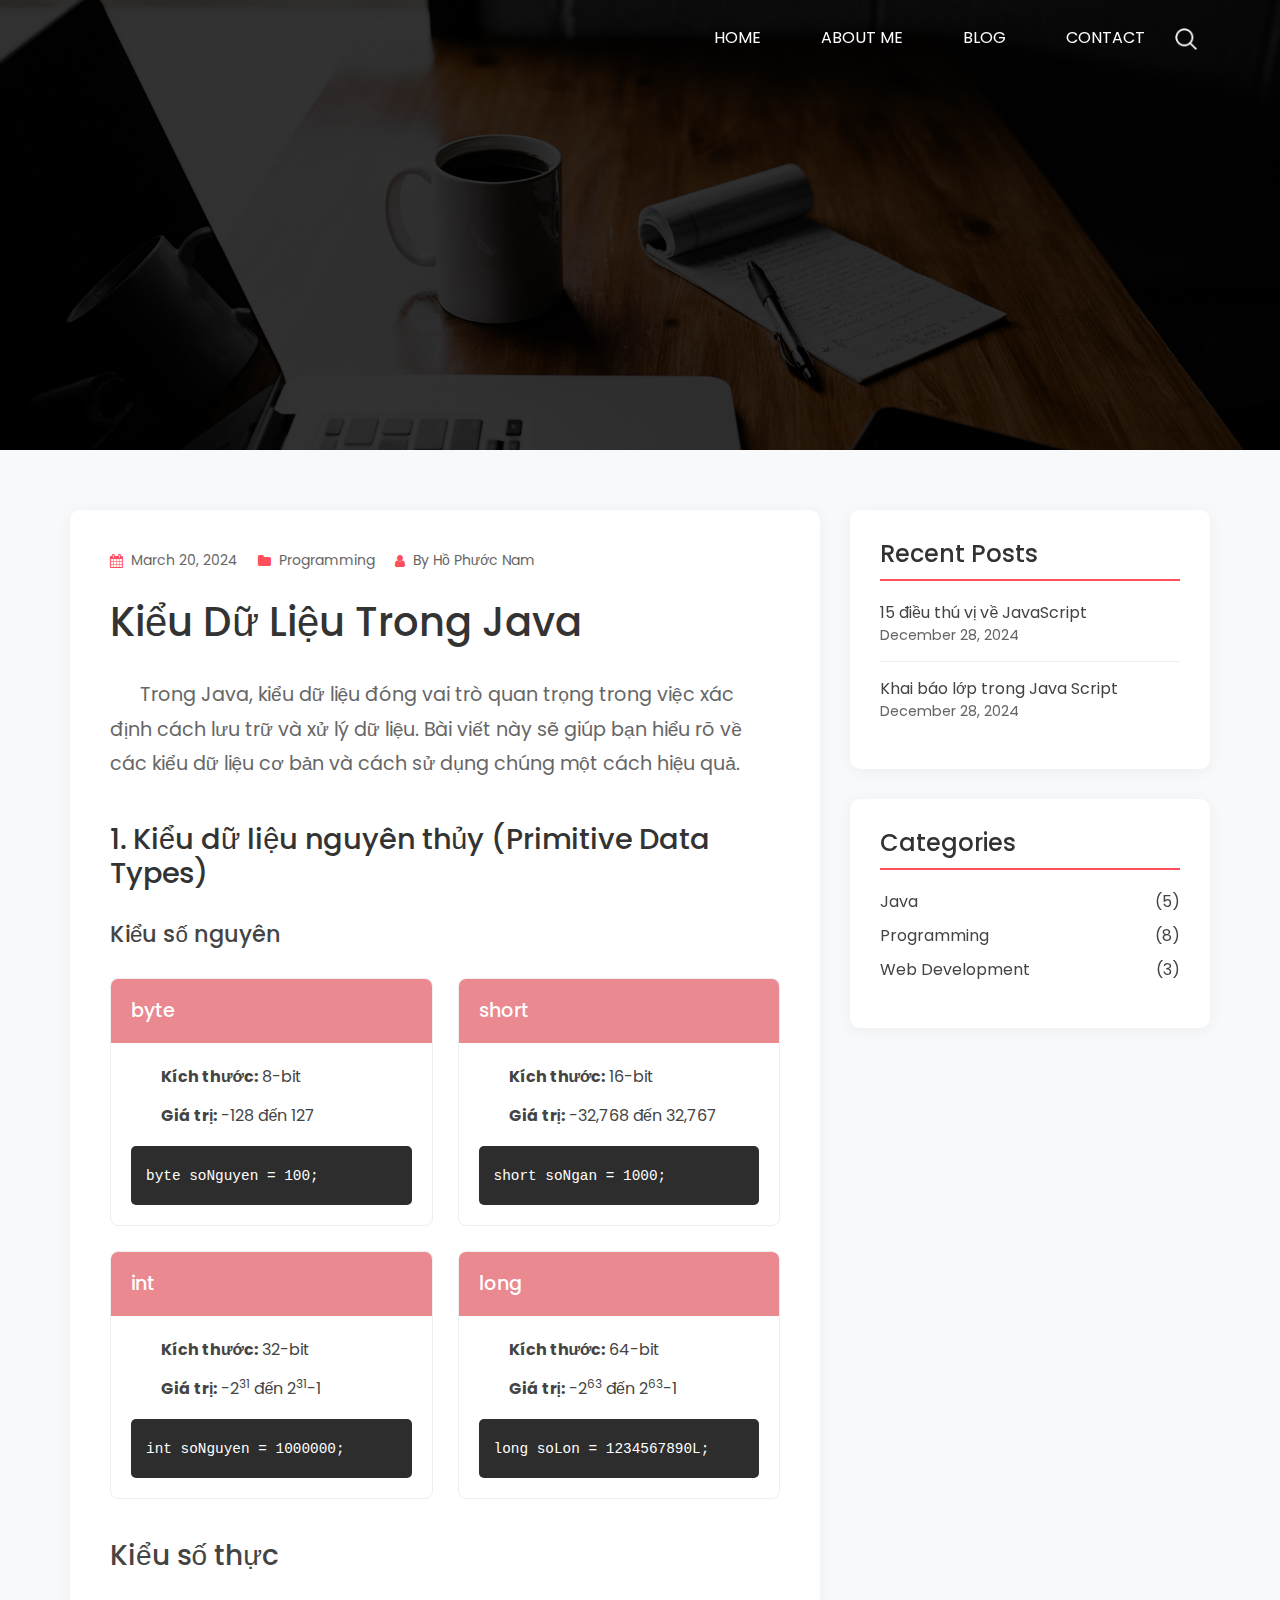
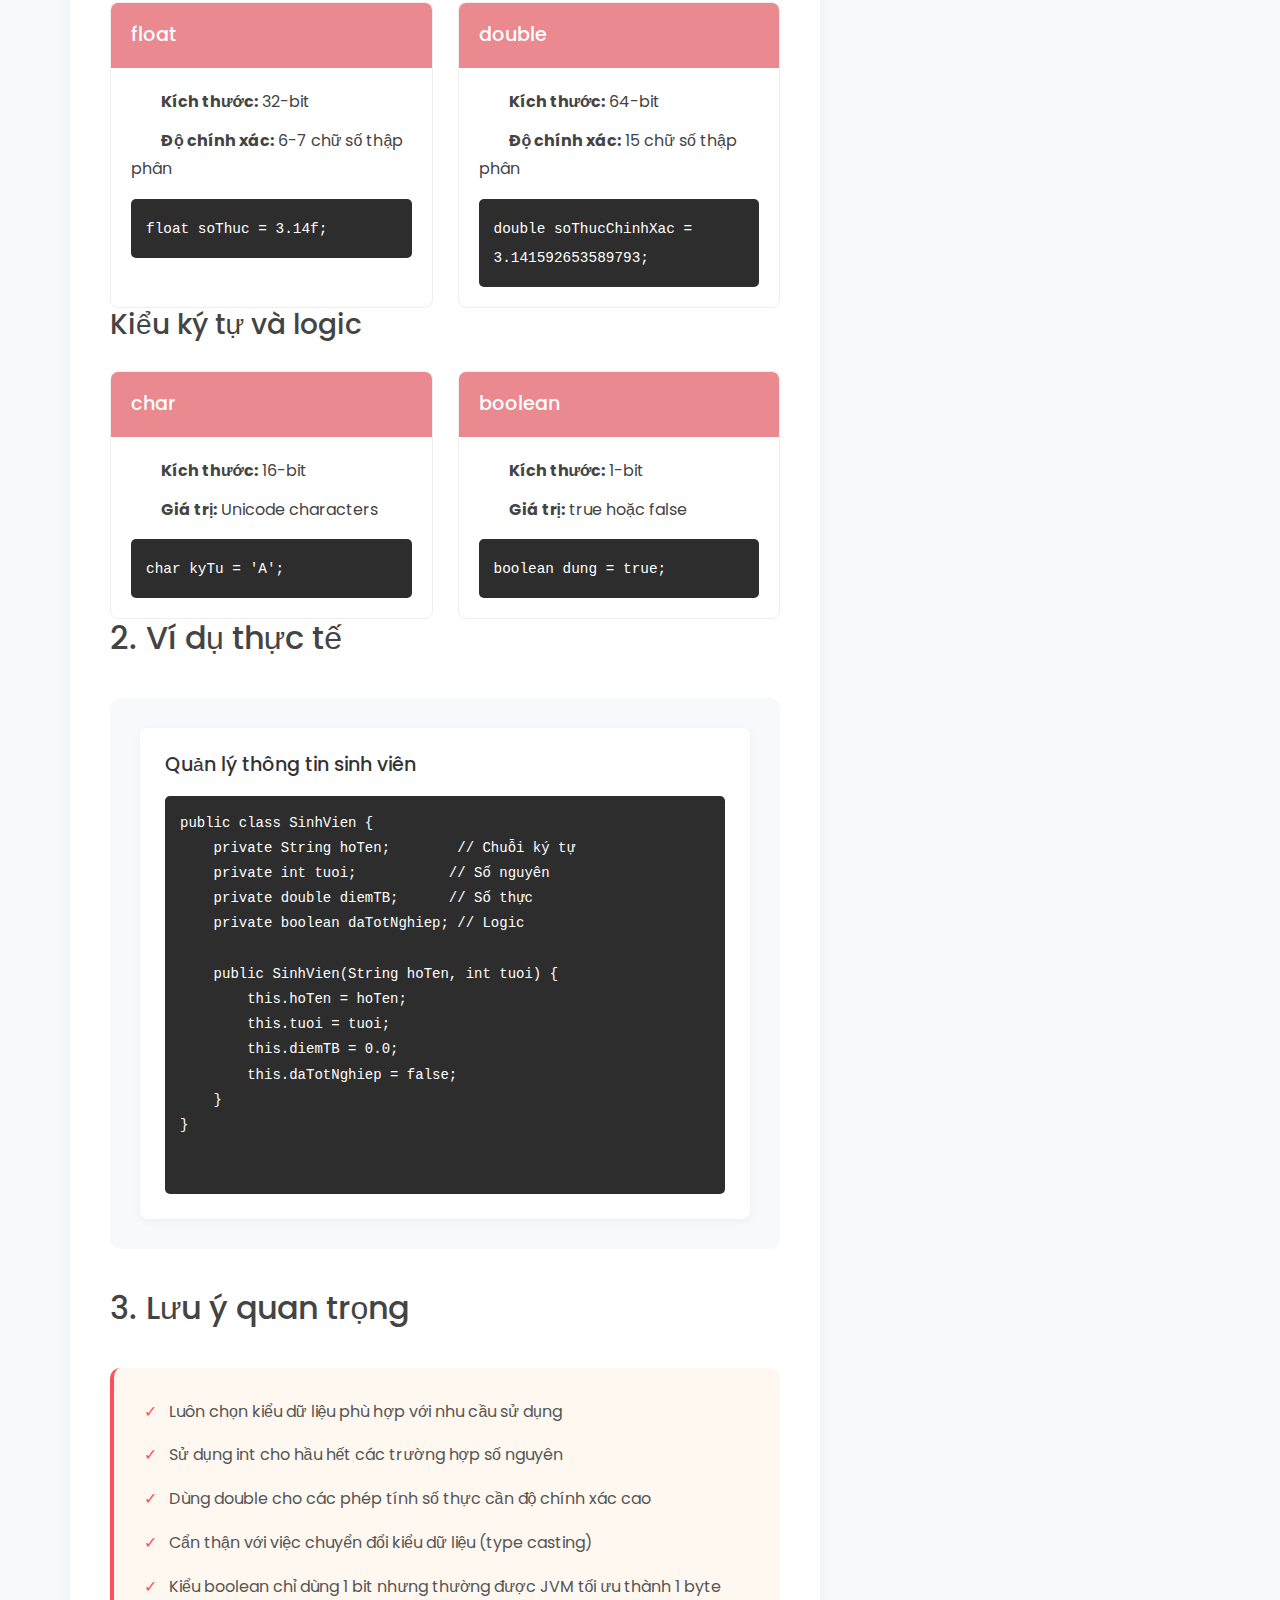
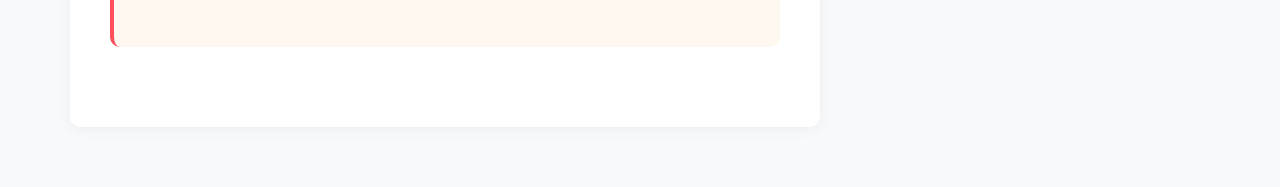
<file: java-datatypes.html>
<!DOCTYPE html>
<html>
    <head>
        <!-- Basic -->
        <meta charset="utf-8" />
        <meta http-equiv="X-UA-Compatible" content="IE=edge" />
        <!-- Mobile Metas -->
        <meta name="viewport" content="width=device-width, initial-scale=1, shrink-to-fit=no" />
        <!-- Site Metas -->
        <meta name="keywords" content="" />
        <meta name="description" content="" />
        <meta name="author" content="" />
        <style>
            p {
                text-indent: 30px; /* Thụt vào 30px */
            }
        </style>
      
        <title>Kiểu Dữ Liệu Trong Java - Nam</title>
      
        <!-- slider stylesheet -->
        <link rel="stylesheet" type="text/css"
          href="https://cdnjs.cloudflare.com/ajax/libs/OwlCarousel2/2.1.3/assets/owl.carousel.min.css" />
      
        <!-- font wesome stylesheet -->
        <link rel="stylesheet" href="https://maxcdn.bootstrapcdn.com/font-awesome/4.3.0/css/font-awesome.min.css">
      
        <!-- bootstrap core css -->
        <link rel="stylesheet" type="text/css" href="css/bootstrap.css" />
      
        <!-- fonts style -->
        <link href="https://fonts.googleapis.com/css?family=Poppins:400,600,700&display=swap" rel="stylesheet">
        <!-- Custom styles for this template -->
        <link href="css/style.css" rel="stylesheet" />
        <!-- responsive style -->
        <link href="css/responsive.css" rel="stylesheet" />
        <link href="css/blog-post.css" rel="stylesheet" />
      </head>
<body>
    <div class="hero_area1">
      <!-- header section strats -->
      <header class="header_section">
          <div class="container">
            <nav class="navbar navbar-expand-lg custom_nav-container pt-3">
              <!-- <a class="navbar-brand mr-5" href="index.html">
                <img src="images/logo.png" alt="">
                <span>
                  Fregg
                </span>
              </a> -->
              <button class="navbar-toggler" type="button" data-toggle="collapse" data-target="#navbarSupportedContent"
                aria-controls="navbarSupportedContent" aria-expanded="false" aria-label="Toggle navigation">
                <span class="navbar-toggler-icon"></span>
              </button>
              <div class="collapse navbar-collapse" id="navbarSupportedContent">
                <div class="d-flex ml-auto flex-column flex-lg-row align-items-center">
                  <ul class="navbar-nav">
                    <li class="nav-item active">
                      <a class="nav-link" href="index.html">Home <span class="sr-only">(current)</span></a>
                    </li>
                    <li class="nav-item">
                      <a class="nav-link" href="about.html">About Me</a>
                    </li>
                    <li class="nav-item">
                      <a class="nav-link" href="blog.html">Blog</a>
                    </li>
                    <li class="nav-item">
                      <a class="nav-link" href="contact.html">Contact</a>
                    </li>
                  </ul>
                  <form class="form-inline">
                    <button class="btn  my-2 my-sm-0 nav_search-btn" type="submit"></button>
                  </form>
                </div>
              </div>
            </nav>
          </div>
        </header>
        <!-- end header section -->
  </div>

  <!-- Blog post content -->
  <section class="blog_post layout_padding">
    <div class="container">
      <div class="row">
        <!-- Main content -->
        <div class="col-lg-8">
          <article class="blog_detail">
            <!-- Post meta -->
            <div class="post_meta">
              <div class="meta_item">
                <i class="fa fa-calendar"></i>
                <span>March 20, 2024</span>
              </div>
              <div class="meta_item">
                <i class="fa fa-folder"></i>
                <span>Programming</span>
              </div>
              <div class="meta_item">
                <i class="fa fa-user"></i>
                <span>By Hồ Phước Nam</span>
              </div>
            </div>

            <!-- Post title -->
            <h1 class="post_title">Kiểu Dữ Liệu Trong Java</h1>

            <!-- Post content -->
            <div class="post_content">
              <p class="intro">
                Trong Java, kiểu dữ liệu đóng vai trò quan trọng trong việc xác định cách lưu trữ và xử lý dữ liệu. 
                Bài viết này sẽ giúp bạn hiểu rõ về các kiểu dữ liệu cơ bản và cách sử dụng chúng một cách hiệu quả.
              </p>

              <div class="content_section">
                <h2>1. Kiểu dữ liệu nguyên thủy (Primitive Data Types)</h2>
                
                <h3>Kiểu số nguyên</h3>
                <div class="data_type_grid">
                  <div class="type_card">
                    <div class="type_header">byte</div>
                    <div class="type_content">
                      <div class="type_info">
                        <p><strong>Kích thước:</strong> 8-bit</p>
                        <p><strong>Giá trị:</strong> -128 đến 127</p>
                      </div>
                      <div class="code_block">
                        <code>byte soNguyen = 100;</code>
                      </div>
                    </div>
                  </div>

                  <div class="type_card">
                    <div class="type_header">short</div>
                    <div class="type_content">
                      <div class="type_info">
                        <p><strong>Kích thước:</strong> 16-bit</p>
                        <p><strong>Giá trị:</strong> -32,768 đến 32,767</p>
                      </div>
                      <div class="code_block">
                        <code>short soNgan = 1000;</code>
                      </div>
                    </div>
                  </div>

                  <div class="type_card">
                    <div class="type_header">int</div>
                    <div class="type_content">
                      <div class="type_info">
                        <p><strong>Kích thước:</strong> 32-bit</p>
                        <p><strong>Giá trị:</strong> -2<sup>31</sup> đến 2<sup>31</sup>-1</p>
                      </div>
                      <div class="code_block">
                        <code>int soNguyen = 1000000;</code>
                      </div>
                    </div>
                  </div>

                  <div class="type_card">
                    <div class="type_header">long</div>
                    <div class="type_content">
                      <div class="type_info">
                        <p><strong>Kích thước:</strong> 64-bit</p>
                        <p><strong>Giá trị:</strong> -2<sup>63</sup> đến 2<sup>63</sup>-1</p>
                      </div>
                      <div class="code_block">
                        <code>long soLon = 1234567890L;</code>
                      </div>
                    </div>
                  </div>
                </div>
              </div>

              <h3>Kiểu số thực</h3>
              <div class="data_type_grid">
                <div class="type_card">
                  <div class="type_header">float</div>
                  <div class="type_content">
                    <div class="type_info">
                      <p><strong>Kích thước:</strong> 32-bit</p>
                      <p><strong>Độ chính xác:</strong> 6-7 chữ số thập phân</p>
                    </div>
                    <div class="code_block">
                      <code>float soThuc = 3.14f;</code>
                    </div>
                  </div>
                </div>

                <div class="type_card">
                  <div class="type_header">double</div>
                  <div class="type_content">
                    <div class="type_info">
                      <p><strong>Kích thước:</strong> 64-bit</p>
                      <p><strong>Độ chính xác:</strong> 15 chữ số thập phân</p>
                    </div>
                    <div class="code_block">
                      <code>double soThucChinhXac = 3.141592653589793;</code>
                    </div>
                  </div>
                </div>
              </div>

              <h3>Kiểu ký tự và logic</h3>
              <div class="data_type_grid">
                <div class="type_card">
                  <div class="type_header">char</div>
                  <div class="type_content">
                    <div class="type_info">
                      <p><strong>Kích thước:</strong> 16-bit</p>
                      <p><strong>Giá trị:</strong> Unicode characters</p>
                    </div>
                    <div class="code_block">
                      <code>char kyTu = 'A';</code>
                    </div>
                  </div>
                </div>

                <div class="type_card">
                  <div class="type_header">boolean</div>
                  <div class="type_content">
                    <div class="type_info">
                      <p><strong>Kích thước:</strong> 1-bit</p>
                      <p><strong>Giá trị:</strong> true hoặc false</p>
                    </div>
                    <div class="code_block">
                      <code>boolean dung = true;</code>
                    </div>
                  </div>
                </div>
              </div>

              <h2>2. Ví dụ thực tế</h2>
              <div class="example_section">
                <div class="example_card">
                  <h4>Quản lý thông tin sinh viên</h4>
                  <div class="code_block">
                    <pre>
public class SinhVien {
    private String hoTen;        // Chuỗi ký tự
    private int tuoi;           // Số nguyên
    private double diemTB;      // Số thực
    private boolean daTotNghiep; // Logic
    
    public SinhVien(String hoTen, int tuoi) {
        this.hoTen = hoTen;
        this.tuoi = tuoi;
        this.diemTB = 0.0;
        this.daTotNghiep = false;
    }
}
                    </pre>
                  </div>
                </div>
              </div>

              <h2>3. Lưu ý quan trọng</h2>
              <div class="tips_section">
                <ul>
                  <li>Luôn chọn kiểu dữ liệu phù hợp với nhu cầu sử dụng</li>
                  <li>Sử dụng int cho hầu hết các trường hợp số nguyên</li>
                  <li>Dùng double cho các phép tính số thực cần độ chính xác cao</li>
                  <li>Cẩn thận với việc chuyển đổi kiểu dữ liệu (type casting)</li>
                  <li>Kiểu boolean chỉ dùng 1 bit nhưng thường được JVM tối ưu thành 1 byte</li>
                </ul>
              </div>
            </div>
          </article>
        </div>

        <!-- Sidebar -->
        <div class="col-lg-4">
          <div class="blog_sidebar">
            <div class="sidebar_widget">
              <h4>Recent Posts</h4>
              <ul class="recent_post_list">
                <li>
                  <a href="#">
                    <a href="about-javascript.html" class="post_title">15 điều thú vị về JavaScript </a>
                    <div class="post_date">December 28, 2024</div>
                  </a>
                </li>
                <li>
                  <a href="#">
                    <a href="classdeclaration.html" class="post_title">Khai báo lớp trong Java Script </a>
                    <div class="post_date">December 28, 2024</div>
                  </a>
                </li>
              </ul>
            </div>

            <div class="sidebar_widget">
              <h4>Categories</h4>
              <ul class="category_list">
                <li><a href="#">Java <span>(5)</span></a></li>
                <li><a href="#">Programming <span>(8)</span></a></li>
                <li><a href="#">Web Development <span>(3)</span></a></li>
              </ul>
            </div>
          </div>
        </div>
      </div>
    </div>
  </section>
</body>
</html>
</file>
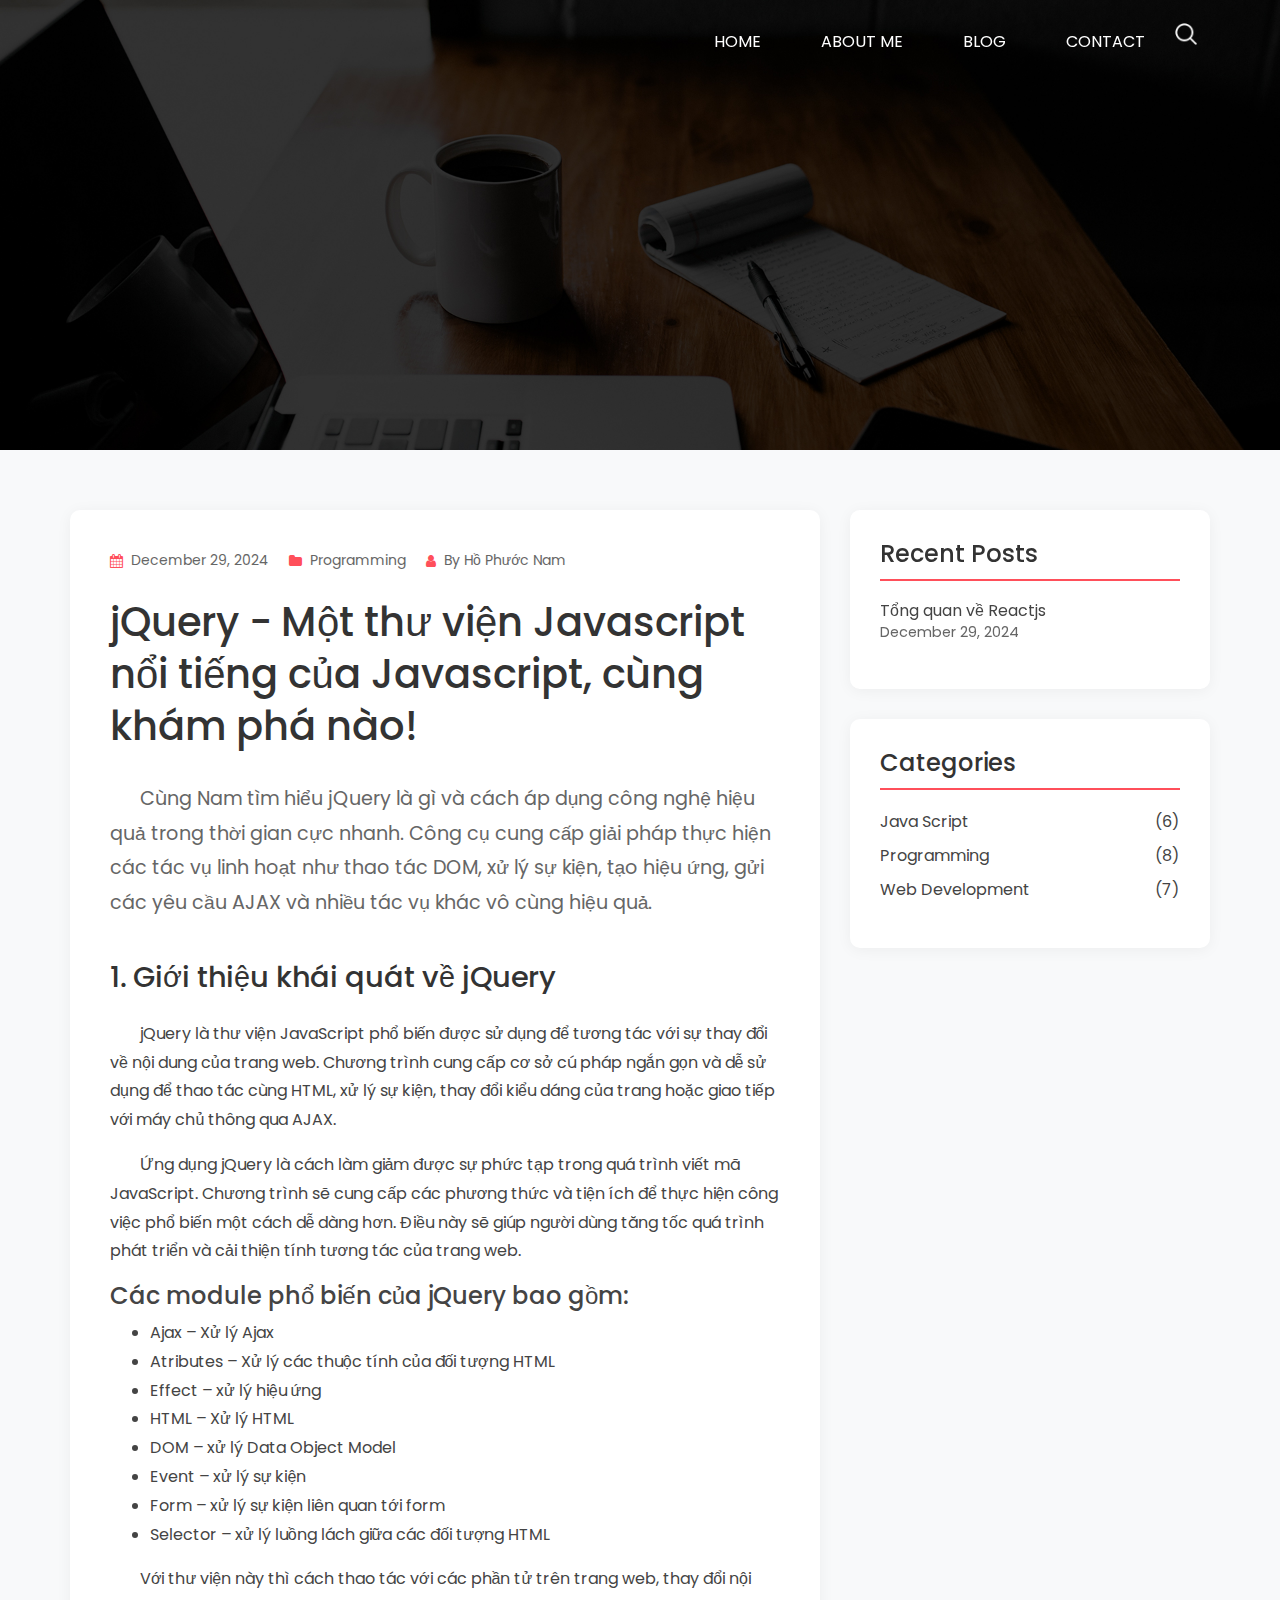
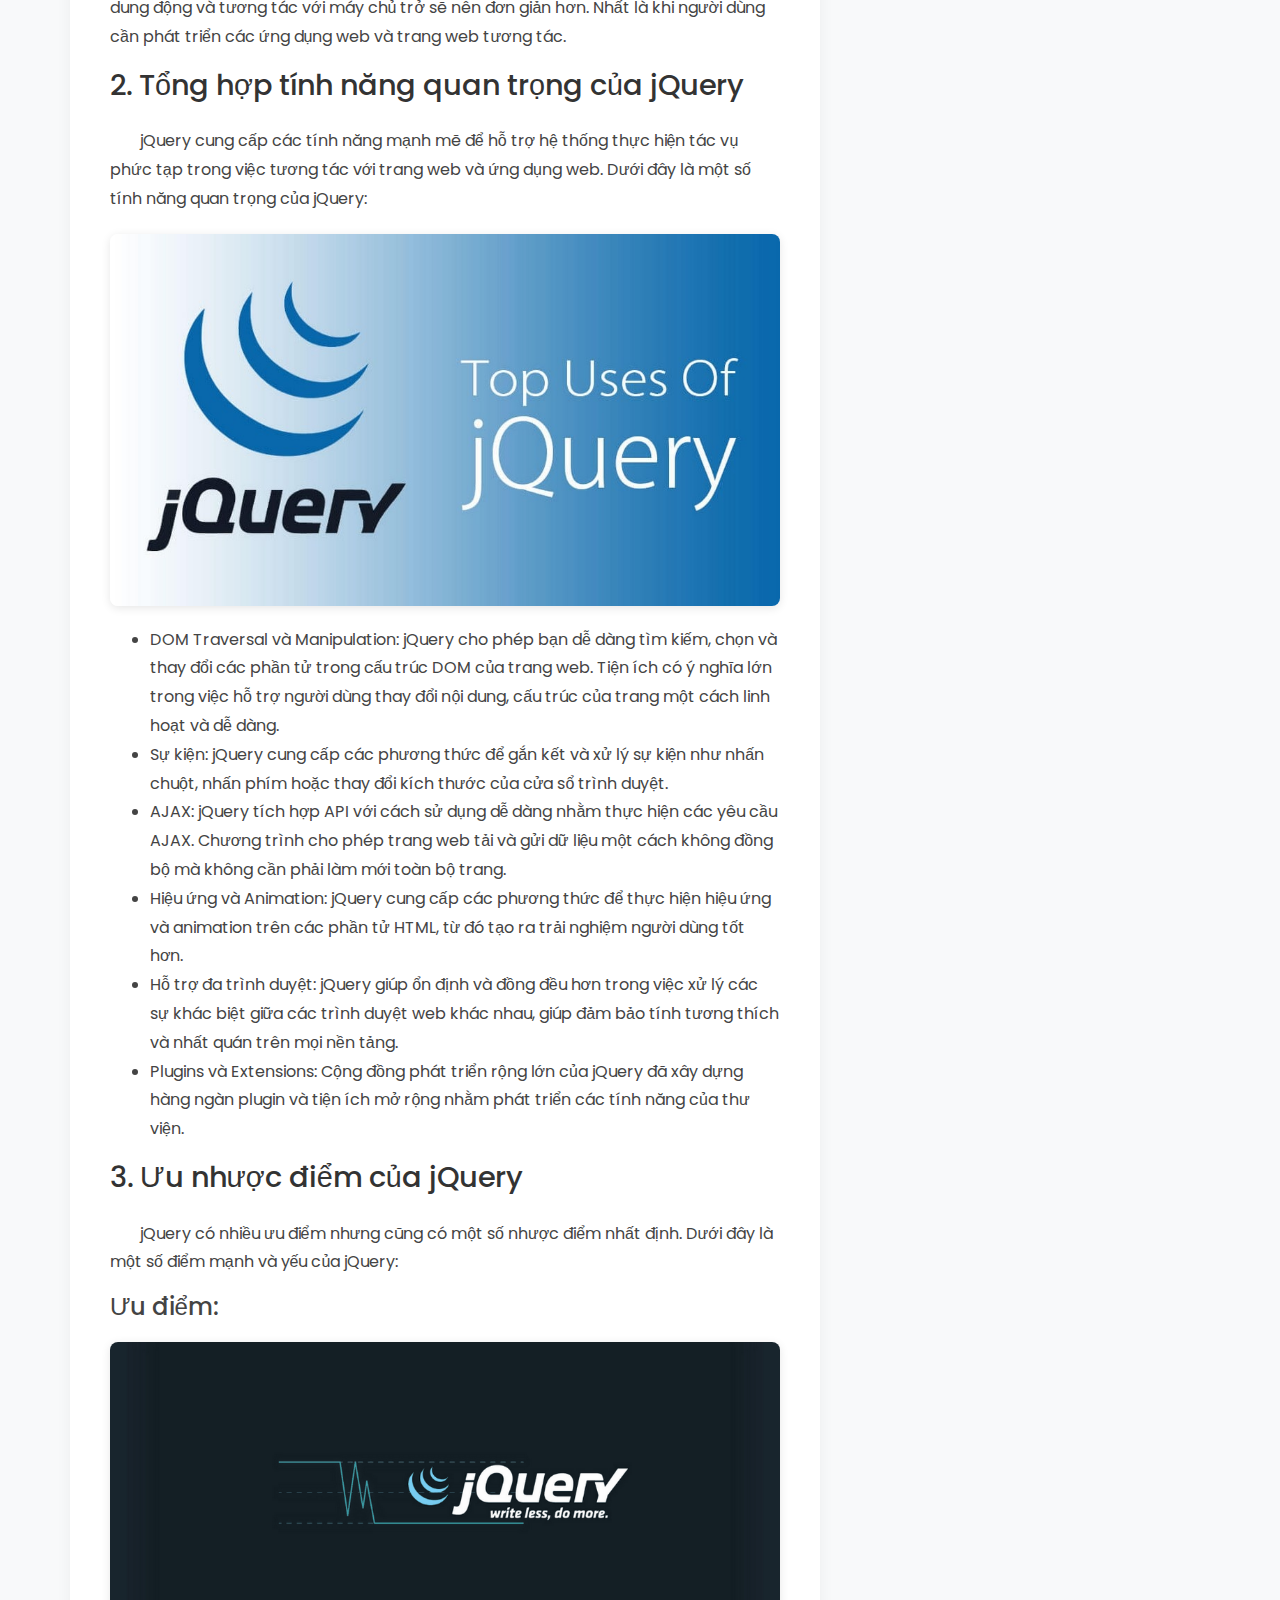
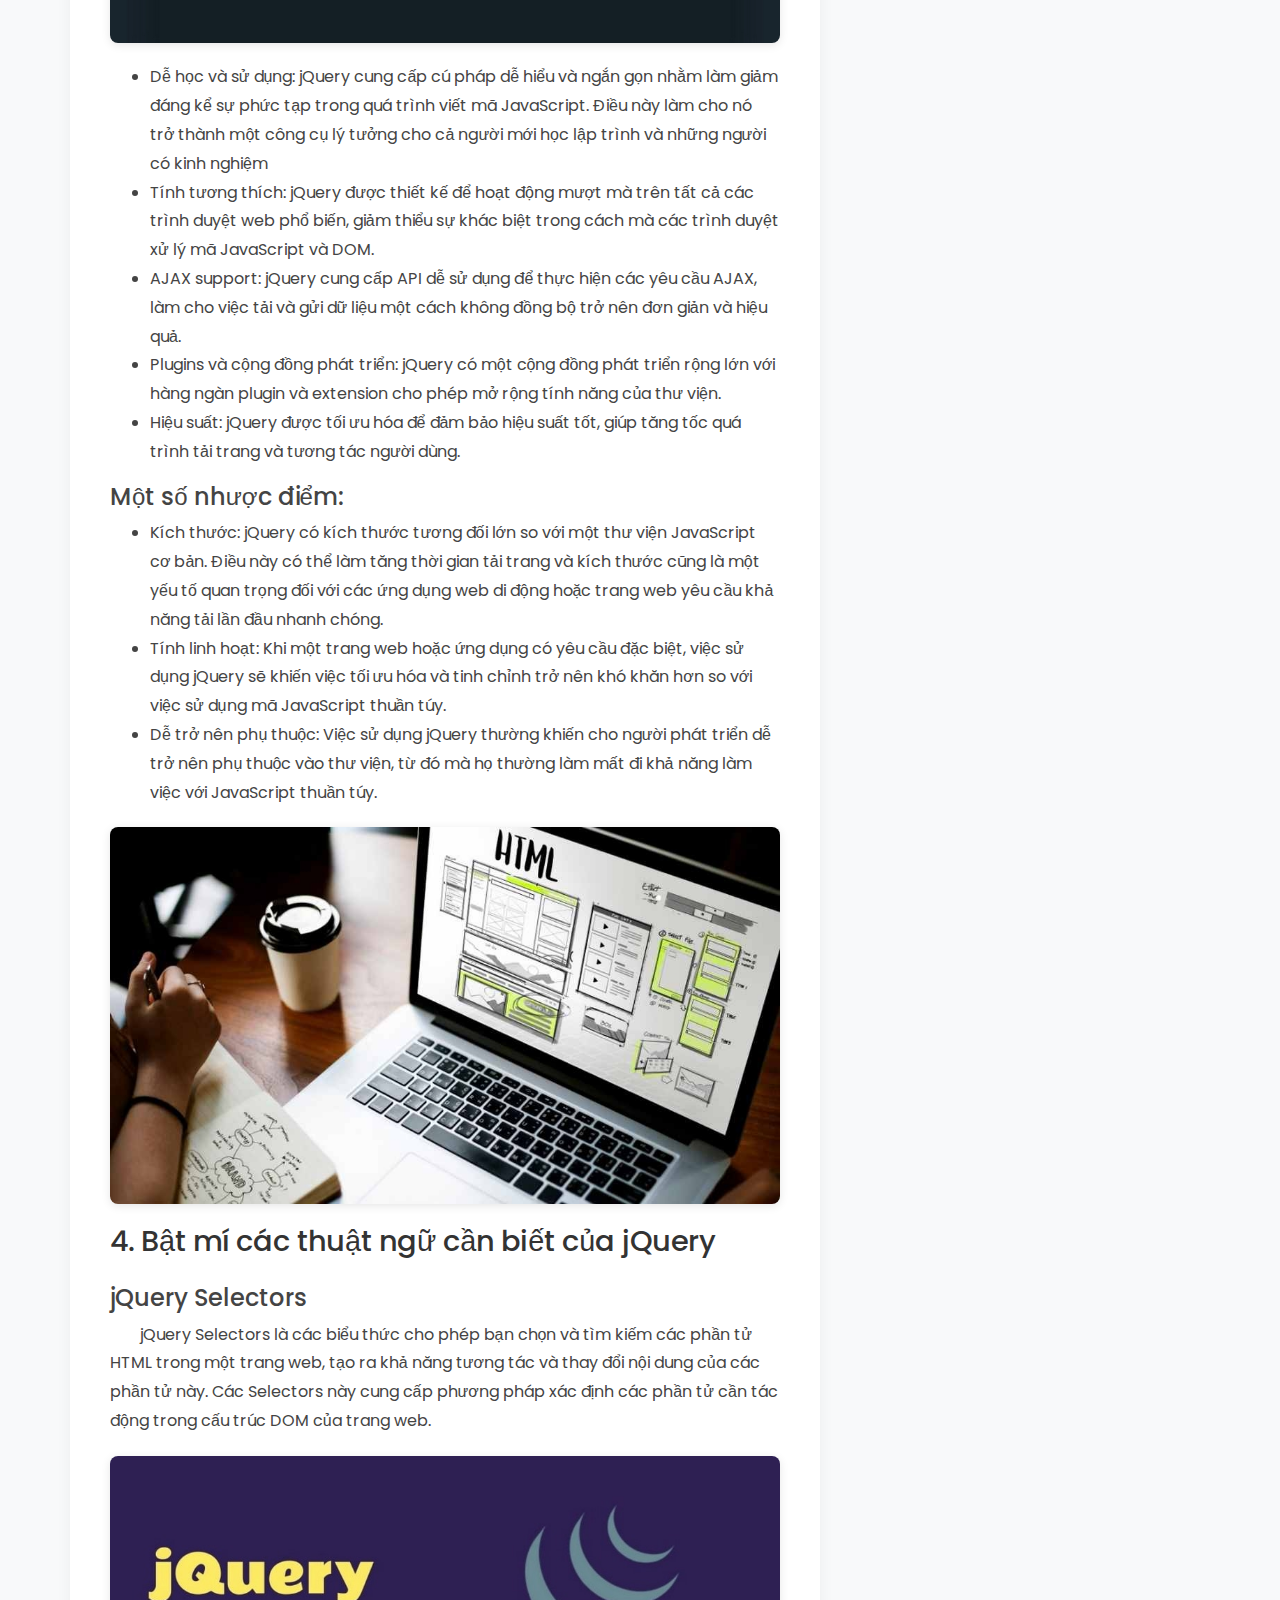
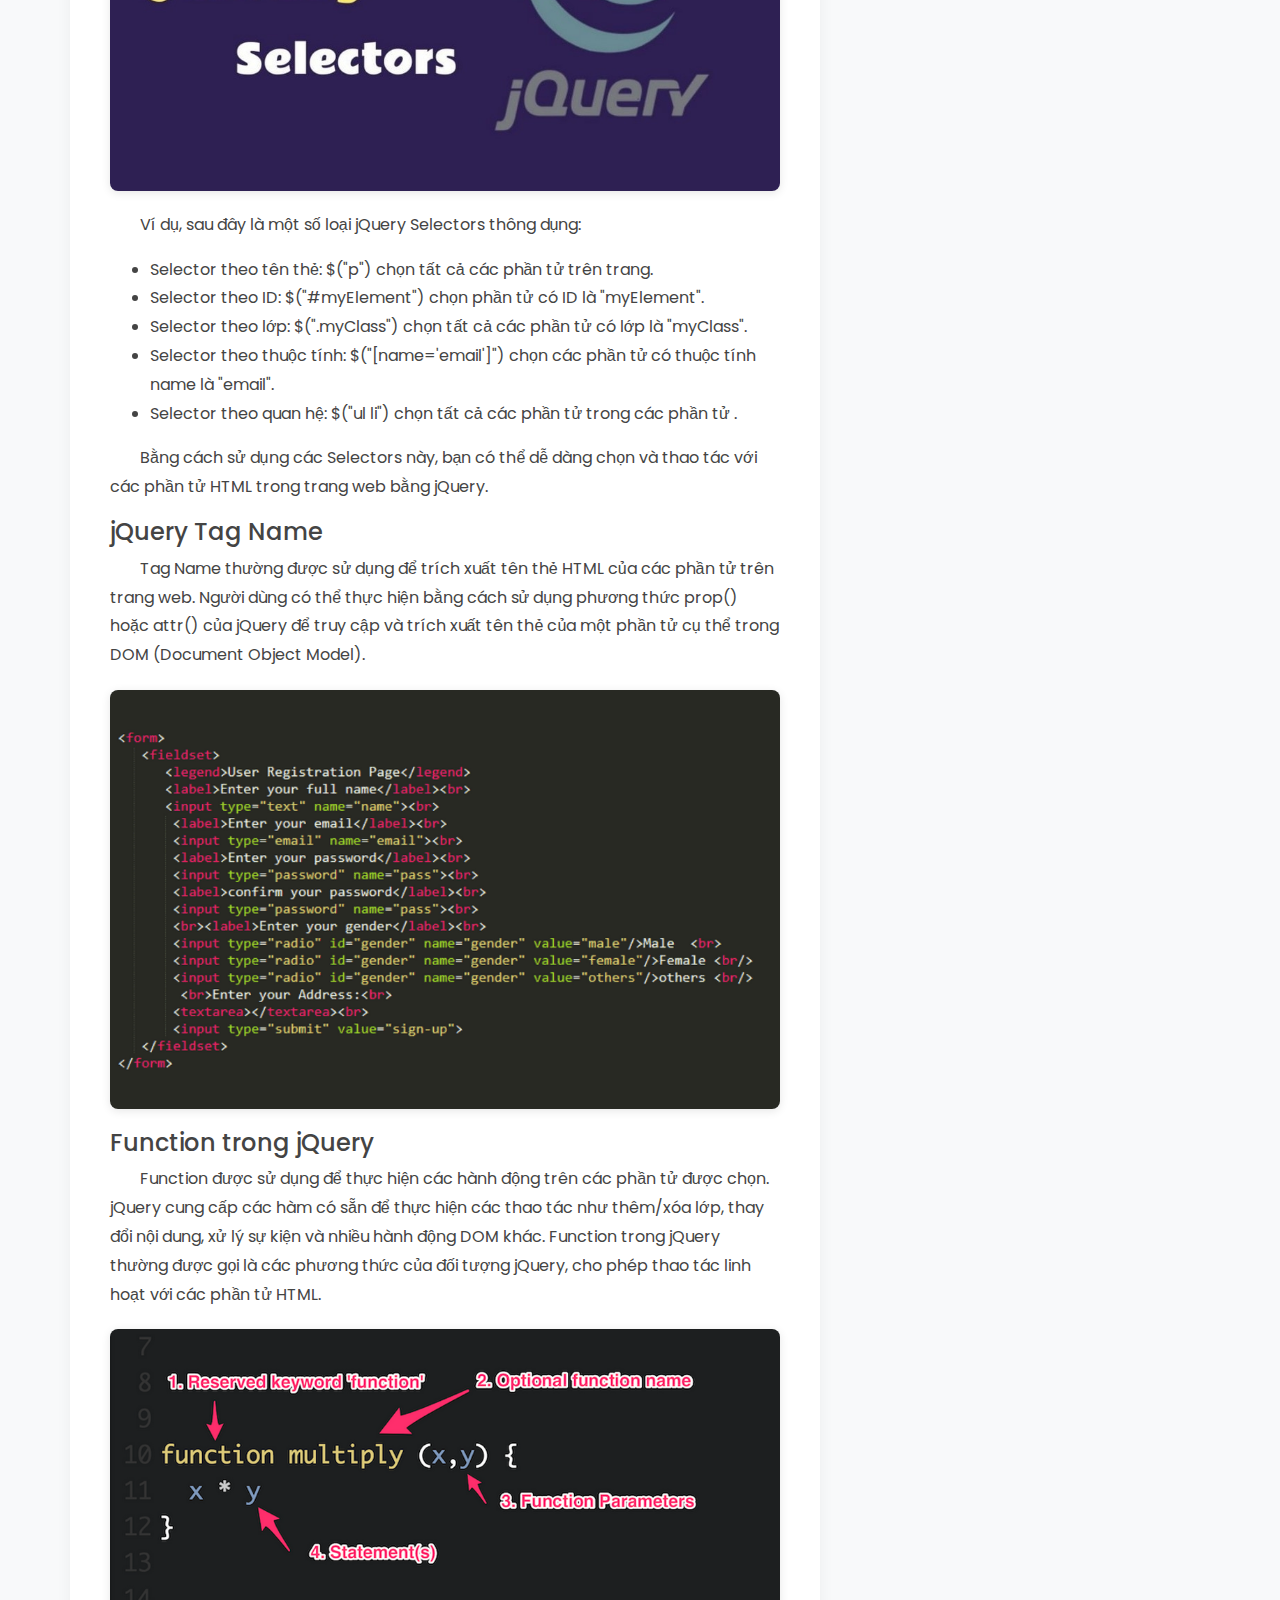
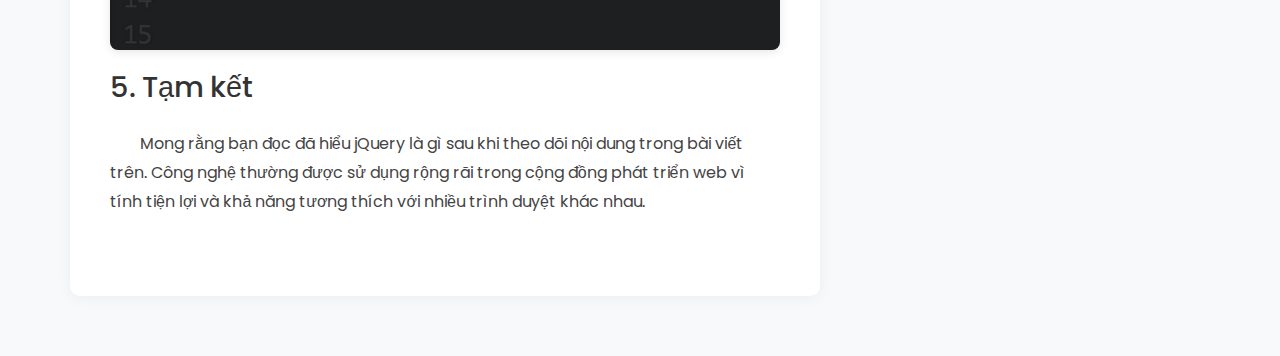
<file: jquery.html>
<html>
    <head>
        <!-- Basic -->
        <meta charset="utf-8" />
        <meta http-equiv="X-UA-Compatible" content="IE=edge" />
        <!-- Mobile Metas -->
        <meta name="viewport" content="width=device-width, initial-scale=1, shrink-to-fit=no" />
        <!-- Site Metas -->
        <meta name="keywords" content="" />
        <meta name="description" content="" />
        <meta name="author" content="" />
        <style>
            p {
                text-indent: 30px; /* Thụt vào 30px */
            }
        </style>
      
        <title>Tìm hiểu về jQuery - Nam</title>
      
        <!-- slider stylesheet -->
        <link rel="stylesheet" type="text/css"
          href="https://cdnjs.cloudflare.com/ajax/libs/OwlCarousel2/2.1.3/assets/owl.carousel.min.css" />
      
        <!-- font wesome stylesheet -->
        <link rel="stylesheet" href="https://maxcdn.bootstrapcdn.com/font-awesome/4.3.0/css/font-awesome.min.css">
      
        <!-- bootstrap core css -->
        <link rel="stylesheet" type="text/css" href="css/bootstrap.css" />
      
        <!-- fonts style -->
        <link href="https://fonts.googleapis.com/css?family=Poppins:400,600,700&display=swap" rel="stylesheet">
        <!-- Custom styles for this template -->
        <link href="css/style.css" rel="stylesheet" />
        <!-- responsive style -->
        <link href="css/responsive.css" rel="stylesheet" />
        <link href="css/blog-post.css" rel="stylesheet" />
    </head>
      <body>
        <div class="hero_area1">
          <!-- header section strats -->
          <header class="header_section">
              <div class="container">
                <nav class="navbar navbar-expand-lg custom_nav-container pt-3">
                  <!-- <a class="navbar-brand mr-5" href="index.html">
                    <img src="images/logo.png" alt="">
                    <span>
                      Fregg
                    </span>
                  </a> -->
                  <button class="navbar-toggler" type="button" data-toggle="collapse" data-target="#navbarSupportedContent"
                    aria-controls="navbarSupportedContent" aria-expanded="false" aria-label="Toggle navigation">
                    <span class="navbar-toggler-icon"></span>
                  </button>
                  <div class="collapse navbar-collapse" id="navbarSupportedContent">
                    <div class="d-flex ml-auto flex-column flex-lg-row align-items-center">
                      <ul class="navbar-nav">
                        <li class="nav-item active">
                          <a class="nav-link" href="index.html">Home <span class="sr-only">(current)</span></a>
                        </li>
                        <li class="nav-item">
                          <a class="nav-link" href="about.html">About Me</a>
                        </li>
                        <li class="nav-item">
                          <a class="nav-link" href="blog.html">Blog</a>
                        </li>
                        <li class="nav-item">
                          <a class="nav-link" href="contact.html">Contact</a>
                        </li>
                      </ul>
                      <form class="form-inline">
                        <button class="btn  my-2 my-sm-0 nav_search-btn" type="submit"></button>
                      </form>
                    </div>
                  </div>
                </nav>
              </div>
            </header>
            <!-- end header section -->
      </div>
    
      <!-- Blog post content -->
      <section class="blog_post layout_padding">
        <div class="container">
          <div class="row">
            <!-- Main content -->
            <div class="col-lg-8">
              <article class="blog_detail">
                <!-- Post meta -->
                <div class="post_meta">
                  <div class="meta_item">
                    <i class="fa fa-calendar"></i>
                    <span>December 29, 2024</span>
                  </div>
                  <div class="meta_item">
                    <i class="fa fa-folder"></i>
                    <span>Programming</span>
                  </div>
                  <div class="meta_item">
                    <i class="fa fa-user"></i>
                    <span>By Hồ Phước Nam</span>
                  </div>
                </div>
    
                <!-- Post title -->
                <h1 class="post_title">jQuery - Một thư viện Javascript nổi tiếng của Javascript, cùng khám phá nào!</h1>
    
                <!-- Post content -->
                <div class="post_content">
                  <p class="intro">
                    Cùng Nam tìm hiểu jQuery là gì và cách áp dụng công nghệ hiệu quả trong thời gian cực nhanh. Công cụ cung cấp giải pháp thực hiện các tác vụ linh hoạt như thao tác DOM, xử lý sự kiện, tạo hiệu ứng, gửi các yêu cầu AJAX và nhiều tác vụ khác vô cùng hiệu quả.                  
                </p>
                  <div class="content_section">
                    <div>
                        <h2>1. Giới thiệu khái quát về jQuery </h2>
                        <p>
                            jQuery là thư viện JavaScript phổ biến được sử dụng để tương tác với sự thay đổi về nội dung của trang web. Chương trình cung cấp cơ sở cú pháp ngắn gọn và dễ sử dụng để thao tác cùng HTML, xử lý sự kiện, thay đổi kiểu dáng của trang hoặc giao tiếp với máy chủ thông qua AJAX.                        </p>
                        <p>
                            Ứng dụng jQuery là cách làm giảm được sự phức tạp trong quá trình viết mã JavaScript. Chương trình sẽ cung cấp các phương thức và tiện ích để thực hiện công việc phổ biến một cách dễ dàng hơn. Điều này sẽ giúp người dùng tăng tốc quá trình phát triển và cải thiện tính tương tác của trang web.
                        </p>
                        <h4>Các module phổ biến của jQuery bao gồm:</h4>
                        <ul>
                            <li>Ajax – Xử lý Ajax</li>
                            <li>Atributes – Xử lý các thuộc tính của đối tượng HTML</li>
                            <li>Effect – xử lý hiệu ứng</li>
                            <li>HTML – Xử lý HTML</li>
                            <li>DOM – xử lý Data Object Model</li>
                            <li>Event – xử lý sự kiện</li>
                            <li>Form – xử lý sự kiện liên quan tới form</li>
                            <li>Selector – xử lý luồng lách giữa các đối tượng HTML</li>
                        </ul>
                        <p>Với thư viện này thì cách thao tác với các phần tử trên trang web, thay đổi nội dung động và tương tác với máy chủ trở sẽ nên đơn giản hơn. Nhất là khi người dùng cần phát triển các ứng dụng web và trang web tương tác.</p>
                    </div>
                    <div>
                        <h2>2. Tổng hợp tính năng quan trọng của jQuery</h2>
                    
                    <p>
                        jQuery cung cấp các tính năng mạnh mẽ để hỗ trợ hệ thống thực hiện tác vụ phức tạp trong việc tương tác với trang web và ứng dụng web. Dưới đây là một số tính năng quan trọng của jQuery:
                    </p>
                    <div class="img-box">
                        <img src="images/jquery-la-gi-1.jpg" alt="">
                    </div>
                    <ul >
                        <li>DOM Traversal và Manipulation: jQuery cho phép bạn dễ dàng tìm kiếm, chọn và thay đổi các phần tử trong cấu trúc DOM của trang web. Tiện ích có ý nghĩa lớn trong việc hỗ trợ người dùng thay đổi nội dung, cấu trúc của trang một cách linh hoạt và dễ dàng.</li>
                        <li>Sự kiện: jQuery cung cấp các phương thức để gắn kết và xử lý sự kiện như nhấn chuột, nhấn phím hoặc thay đổi kích thước của cửa sổ trình duyệt.</li>
                        <li>AJAX: jQuery tích hợp API với cách sử dụng dễ dàng nhằm thực hiện các yêu cầu AJAX. Chương trình cho phép trang web tải và gửi dữ liệu một cách không đồng bộ mà không cần phải làm mới toàn bộ trang.</li>
                        <li>Hiệu ứng và Animation: jQuery cung cấp các phương thức để thực hiện hiệu ứng và animation trên các phần tử HTML, từ đó tạo ra trải nghiệm người dùng tốt hơn.</li>
                        <li>Hỗ trợ đa trình duyệt: jQuery giúp ổn định và đồng đều hơn trong việc xử lý các sự khác biệt giữa các trình duyệt web khác nhau, giúp đảm bảo tính tương thích và nhất quán trên mọi nền tảng.</li>
                        <li>Plugins và Extensions: Cộng đồng phát triển rộng lớn của jQuery đã xây dựng hàng ngàn plugin và tiện ích mở rộng nhằm phát triển các tính năng của thư viện. </li>
                    </ul>  
                    </div>
                    <div>
                        <h2>3. Ưu nhược điểm của jQuery</h2>  
                        <p>
                            jQuery có nhiều ưu điểm nhưng cũng có một số nhược điểm nhất định. Dưới đây là một số điểm mạnh và yếu của jQuery:
                        </p> 
                        <h4>Ưu điểm:</h4>
                        <div class="img-box">
                            <img src="images/jquery-la-gi-4.png" alt="">
                        </div>
                        <ul>
                            <li>Dễ học và sử dụng: jQuery cung cấp cú pháp dễ hiểu và ngắn gọn nhằm làm giảm đáng kể sự phức tạp trong quá trình viết mã JavaScript. Điều này làm cho nó trở thành một công cụ lý tưởng cho cả người mới học lập trình và những người có kinh nghiệm</li>
                            <li>Tính tương thích: jQuery được thiết kế để hoạt động mượt mà trên tất cả các trình duyệt web phổ biến, giảm thiểu sự khác biệt trong cách mà các trình duyệt xử lý mã JavaScript và DOM.</li>
                            <li>AJAX support: jQuery cung cấp API dễ sử dụng để thực hiện các yêu cầu AJAX, làm cho việc tải và gửi dữ liệu một cách không đồng bộ trở nên đơn giản và hiệu quả.</li>
                            <li>Plugins và cộng đồng phát triển: jQuery có một cộng đồng phát triển rộng lớn với hàng ngàn plugin và extension cho phép mở rộng tính năng của thư viện.</li>
                            <li>Hiệu suất: jQuery được tối ưu hóa để đảm bảo hiệu suất tốt, giúp tăng tốc quá trình tải trang và tương tác người dùng.</li>
                        </ul>
                        <h4>Một số nhược điểm:</h4>
                        <ul>
                            <li>Kích thước: jQuery có kích thước tương đối lớn so với một thư viện JavaScript cơ bản. Điều này có thể làm tăng thời gian tải trang và kích thước cũng là một yếu tố quan trọng đối với các ứng dụng web di động hoặc trang web yêu cầu khả năng tải lần đầu nhanh chóng.</li>
                            <li>Tính linh hoạt: Khi một trang web hoặc ứng dụng có yêu cầu đặc biệt, việc sử dụng jQuery sẽ khiến việc tối ưu hóa và tinh chỉnh trở nên khó khăn hơn so với việc sử dụng mã JavaScript thuần túy.</li>
                            <li>Dễ trở nên phụ thuộc: Việc sử dụng jQuery thường khiến cho người phát triển dễ trở nên phụ thuộc vào thư viện, từ đó mà họ thường làm mất đi khả năng làm việc với JavaScript thuần túy.</li>
                        </ul>
                        <div class="img-box">
                            <img src="images/jquery-la-gi-5.jpg" alt="">
                        </div>
                    </div>
                    <div>
                    <h2>4. Bật mí các thuật ngữ cần biết của jQuery</h2>
                    <h4>jQuery Selectors</h4>
                    <p>jQuery Selectors là các biểu thức cho phép bạn chọn và tìm kiếm các phần tử HTML trong một trang web, tạo ra khả năng tương tác và thay đổi nội dung của các phần tử này. Các Selectors này cung cấp phương pháp xác định các phần tử cần tác động trong cấu trúc DOM của trang web.</p>
                    <div class="img-box"></div>
                    <img src="images/jquery-la-gi-6.jpg" alt="">
                    <p>Ví dụ, sau đây là một số loại jQuery Selectors thông dụng:</p>
                    <ul>
                        <li>Selector theo tên thẻ: $("p") chọn tất cả các phần tử trên trang.</li>
                        <li>Selector theo ID: $("#myElement") chọn phần tử có ID là "myElement".</li>
                        <li>Selector theo lớp: $(".myClass") chọn tất cả các phần tử có lớp là "myClass".</li>
                        <li>Selector theo thuộc tính: $("[name='email']") chọn các phần tử có thuộc tính name là "email".</li>
                        <li>Selector theo quan hệ: $("ul li") chọn tất cả các phần tử trong các phần tử .</li>
                    </ul>
                    <p>Bằng cách sử dụng các Selectors này, bạn có thể dễ dàng chọn và thao tác với các phần tử HTML trong trang web bằng jQuery.</p>
                    <h4>jQuery Tag Name</h4>
                    <p>Tag Name thường được sử dụng để trích xuất tên thẻ HTML của các phần tử trên trang web. Người dùng có thể thực hiện bằng cách sử dụng phương thức prop() hoặc attr() của jQuery để truy cập và trích xuất tên thẻ của một phần tử cụ thể trong DOM (Document Object Model).</p>
                    <div class="img-box"></div>
                    <img src="images/jquery-la-gi-7.png" alt="">
                    <h4>Function trong jQuery </h4>
                    <p>Function được sử dụng để thực hiện các hành động trên các phần tử được chọn. jQuery cung cấp các hàm có sẵn để thực hiện các thao tác như thêm/xóa lớp, thay đổi nội dung, xử lý sự kiện và nhiều hành động DOM khác. Function trong jQuery thường được gọi là các phương thức của đối tượng jQuery, cho phép thao tác linh hoạt với các phần tử HTML.</p>
                    <div class="img-box"></div>
                    <img src="images/jquery-la-gi-8.png" alt="">                    
                    </div>
                    <div>
                    <h2>5. Tạm kết</h2>
                    <p>Mong rằng bạn đọc đã hiểu jQuery là gì sau khi theo dõi nội dung trong bài viết trên. Công nghệ thường được sử dụng rộng rãi trong cộng đồng phát triển web vì tính tiện lợi và khả năng tương thích với nhiều trình duyệt khác nhau.</p>
                    </div>
                </div>
              </article>
            </div>
    
            <!-- Sidebar -->
            <div class="col-lg-4">
                <div class="blog_sidebar">
                  <div class="sidebar_widget">
                    <h4>Recent Posts</h4>
                    <ul class="recent_post_list">
                      <li>
                        <a href="#">
                          <a href="reactjs.html" class="post_title">Tổng quan về Reactjs </a>
                          <div class="post_date">December 29, 2024</div>
                          </div>
                        </a>
                      </li>
                    </ul>
                  </div>
      
                  <div class="sidebar_widget">
                    <h4>Categories</h4>
                    <ul class="category_list">
                      <li><a href="#">Java Script<span>(6)</span></a></li>
                      <li><a href="#">Programming <span>(8)</span></a></li>
                      <li><a href="#">Web Development <span>(7)</span></a></li>
                    </ul>
                  </div>
                </div>
            </div>
            </div>
      </section>
    </body>
      

</html>
</file>
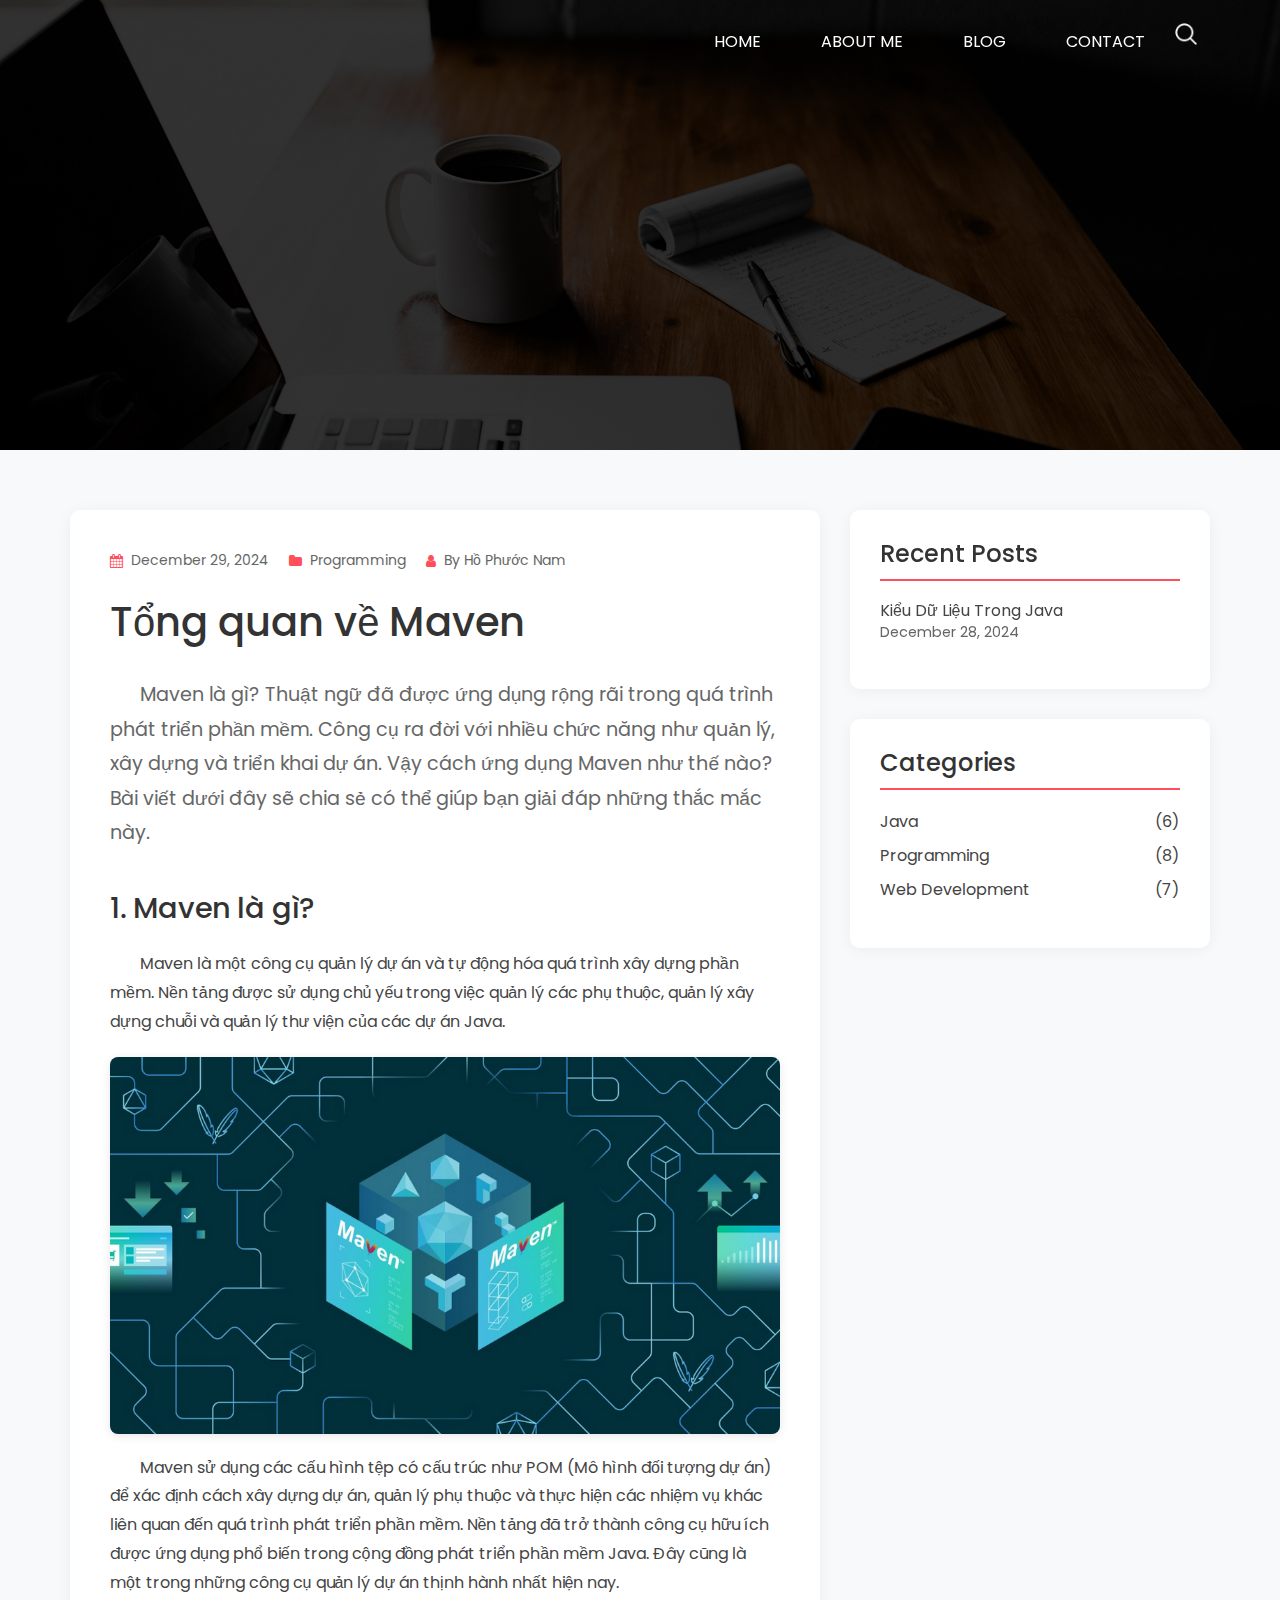
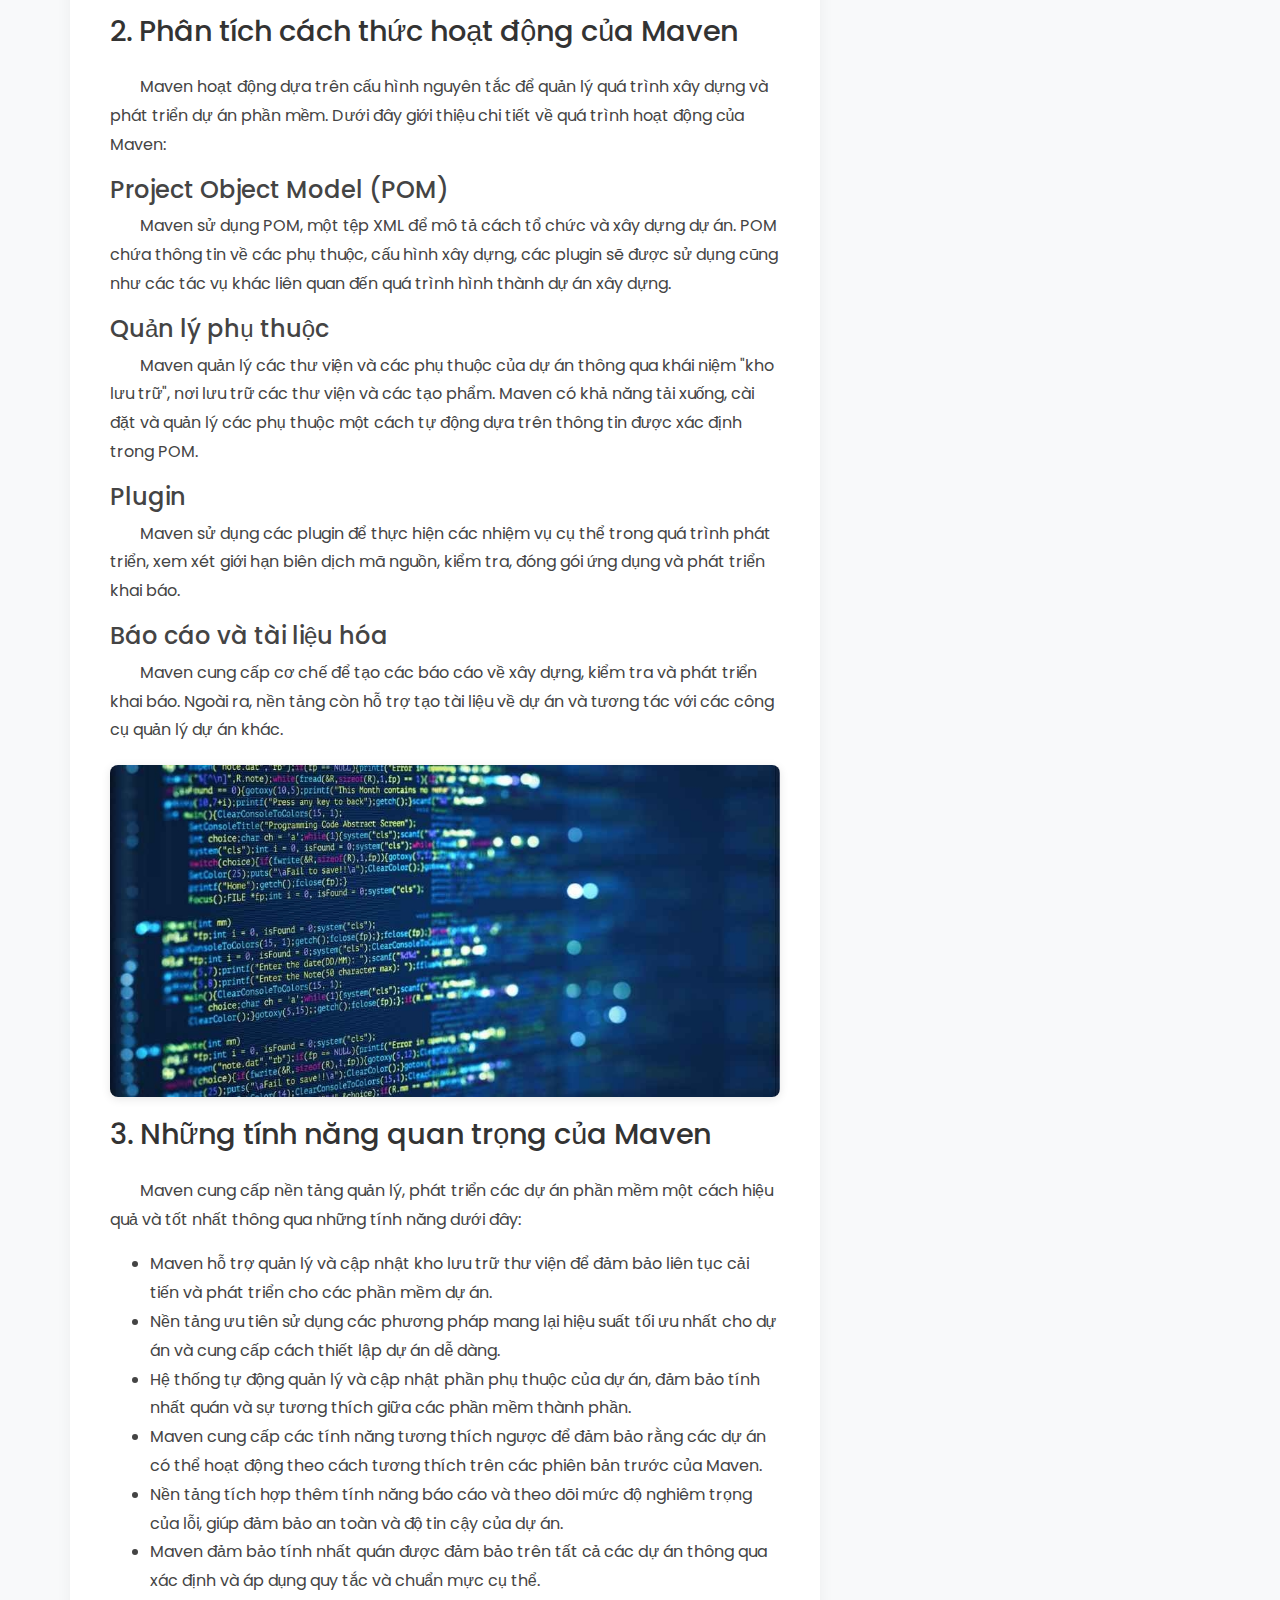
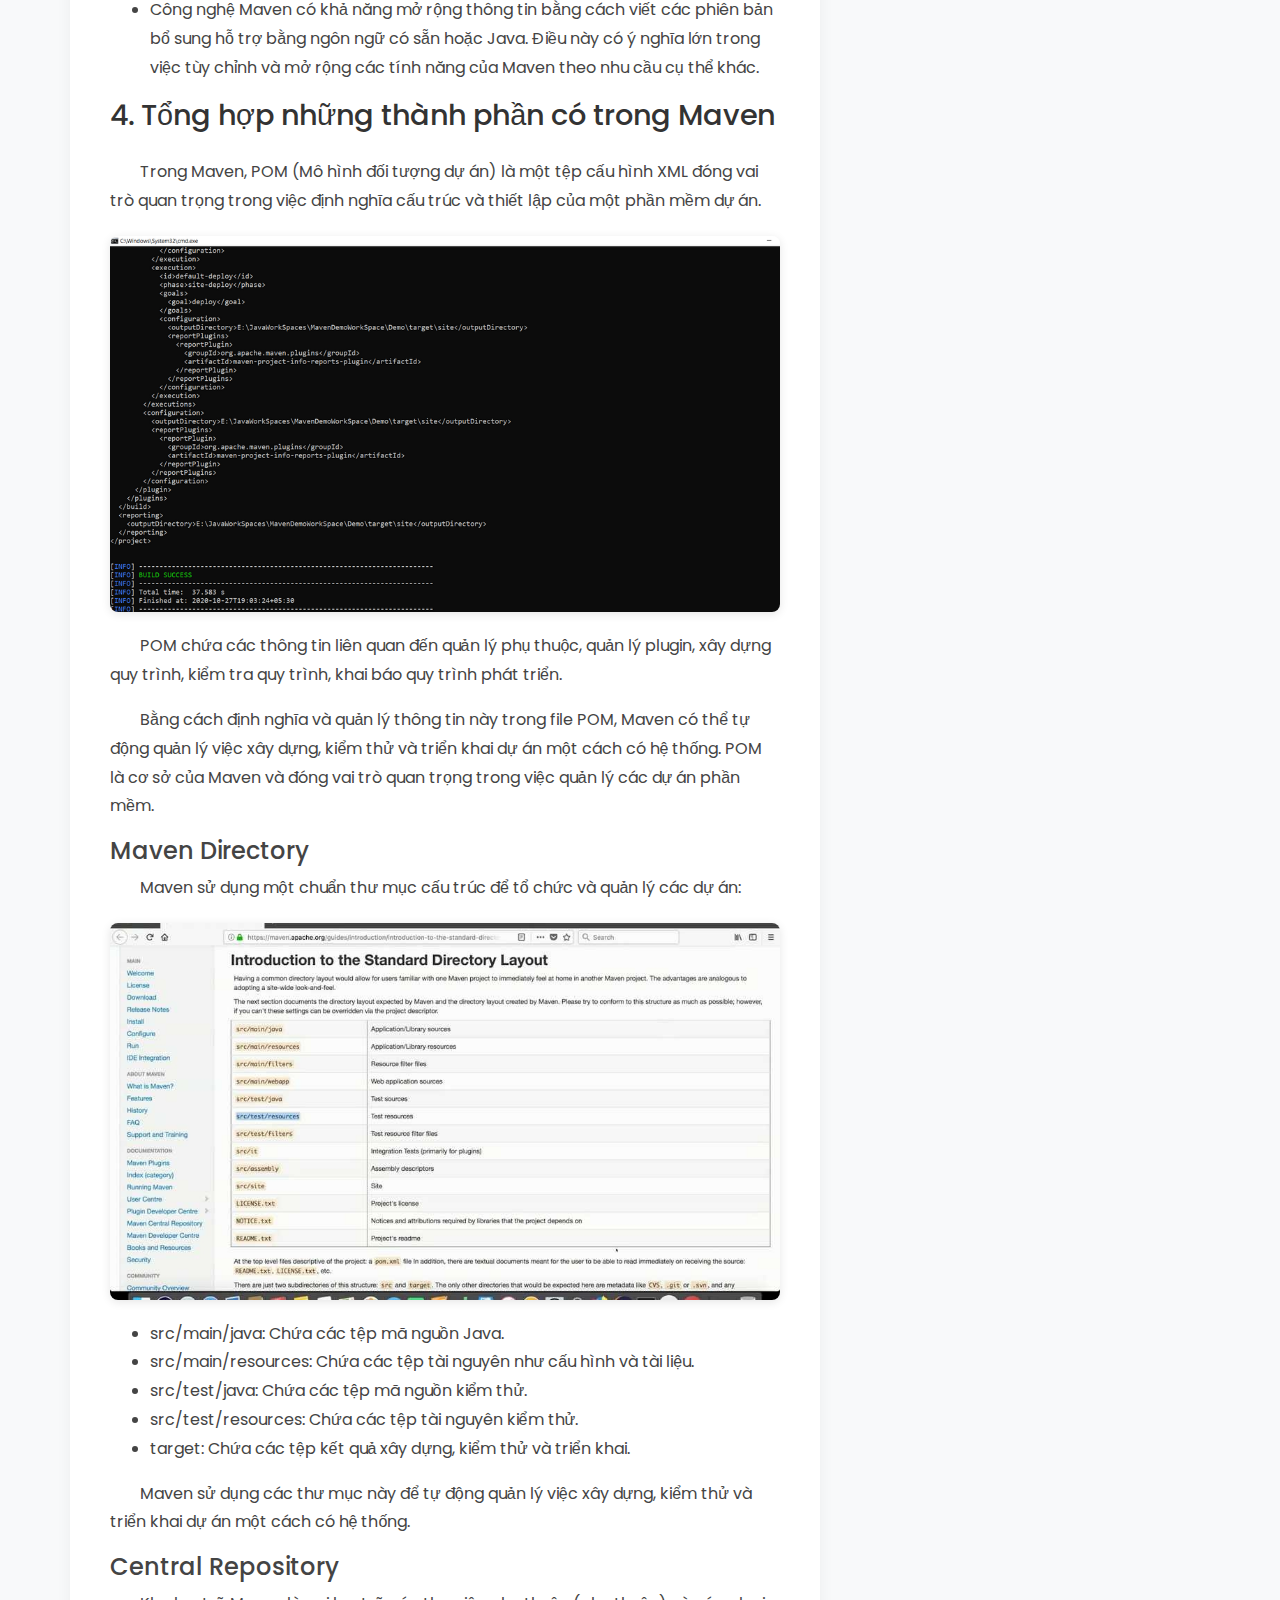
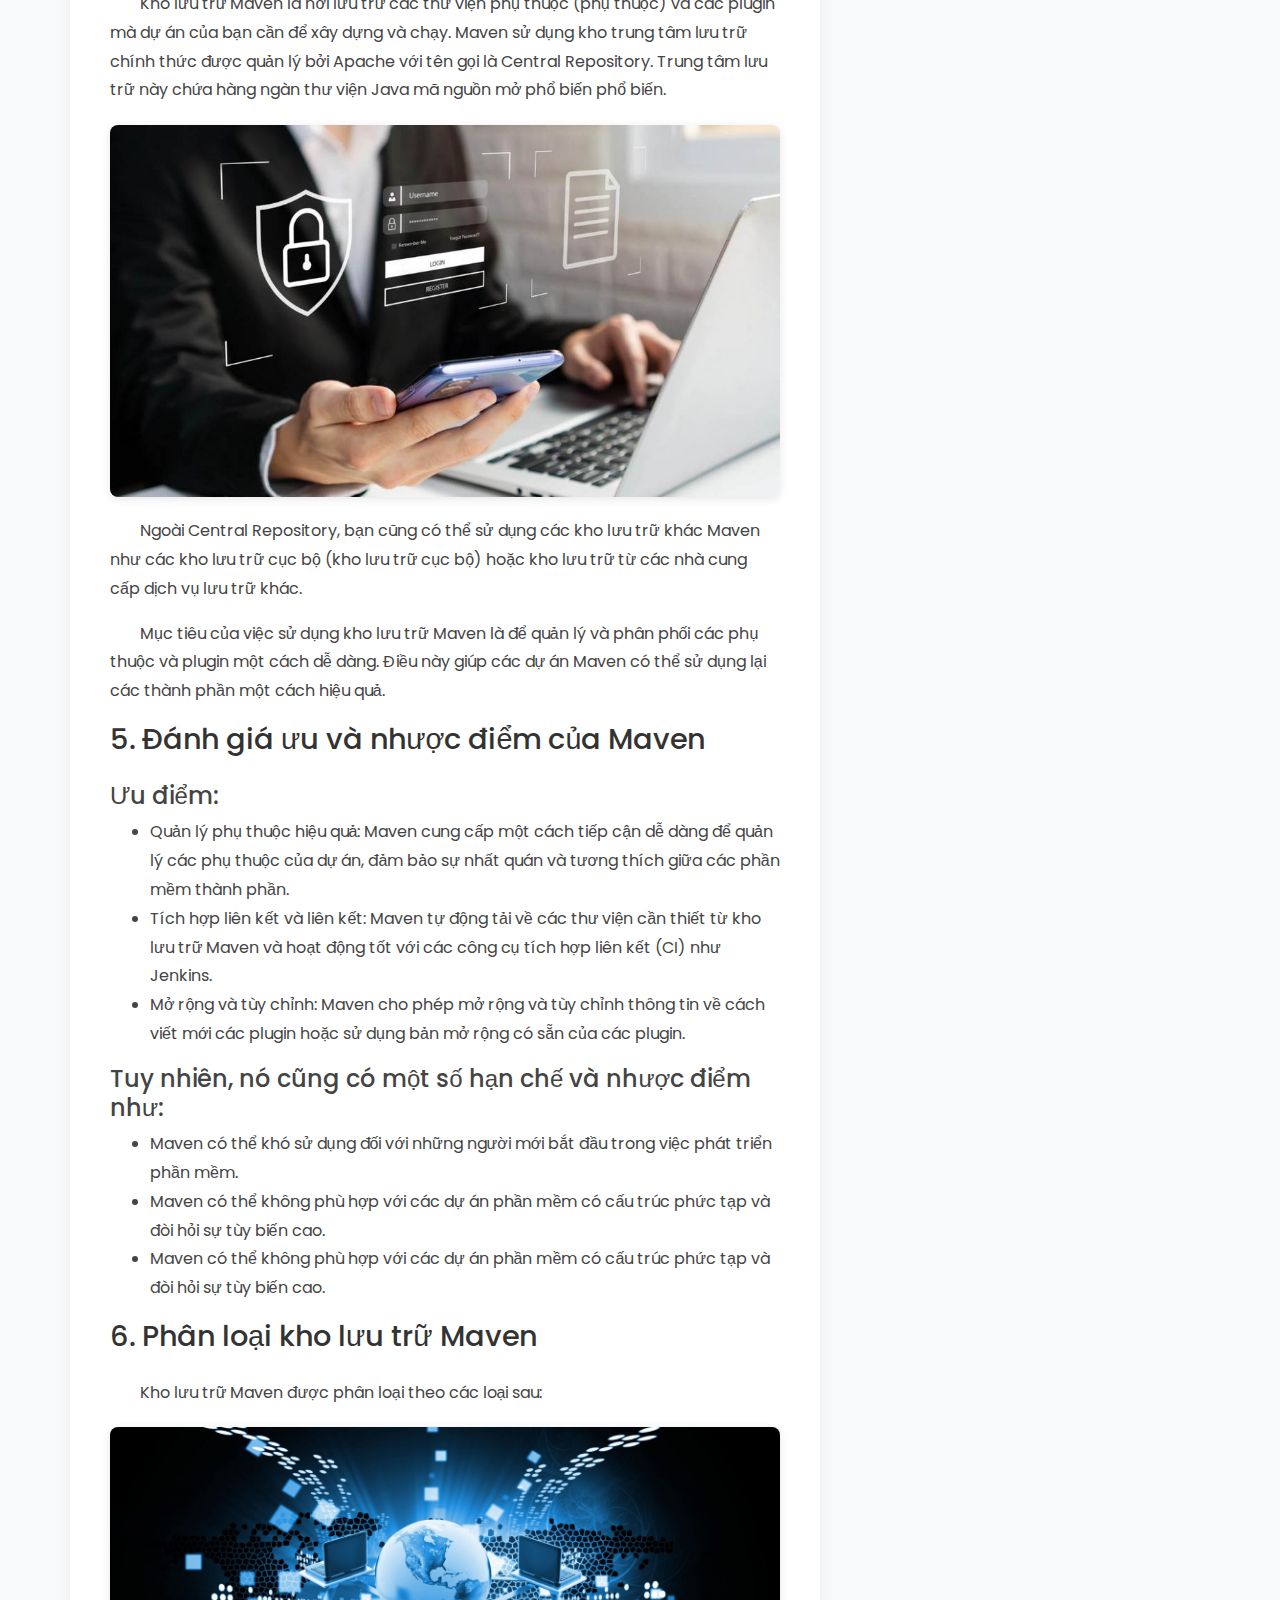
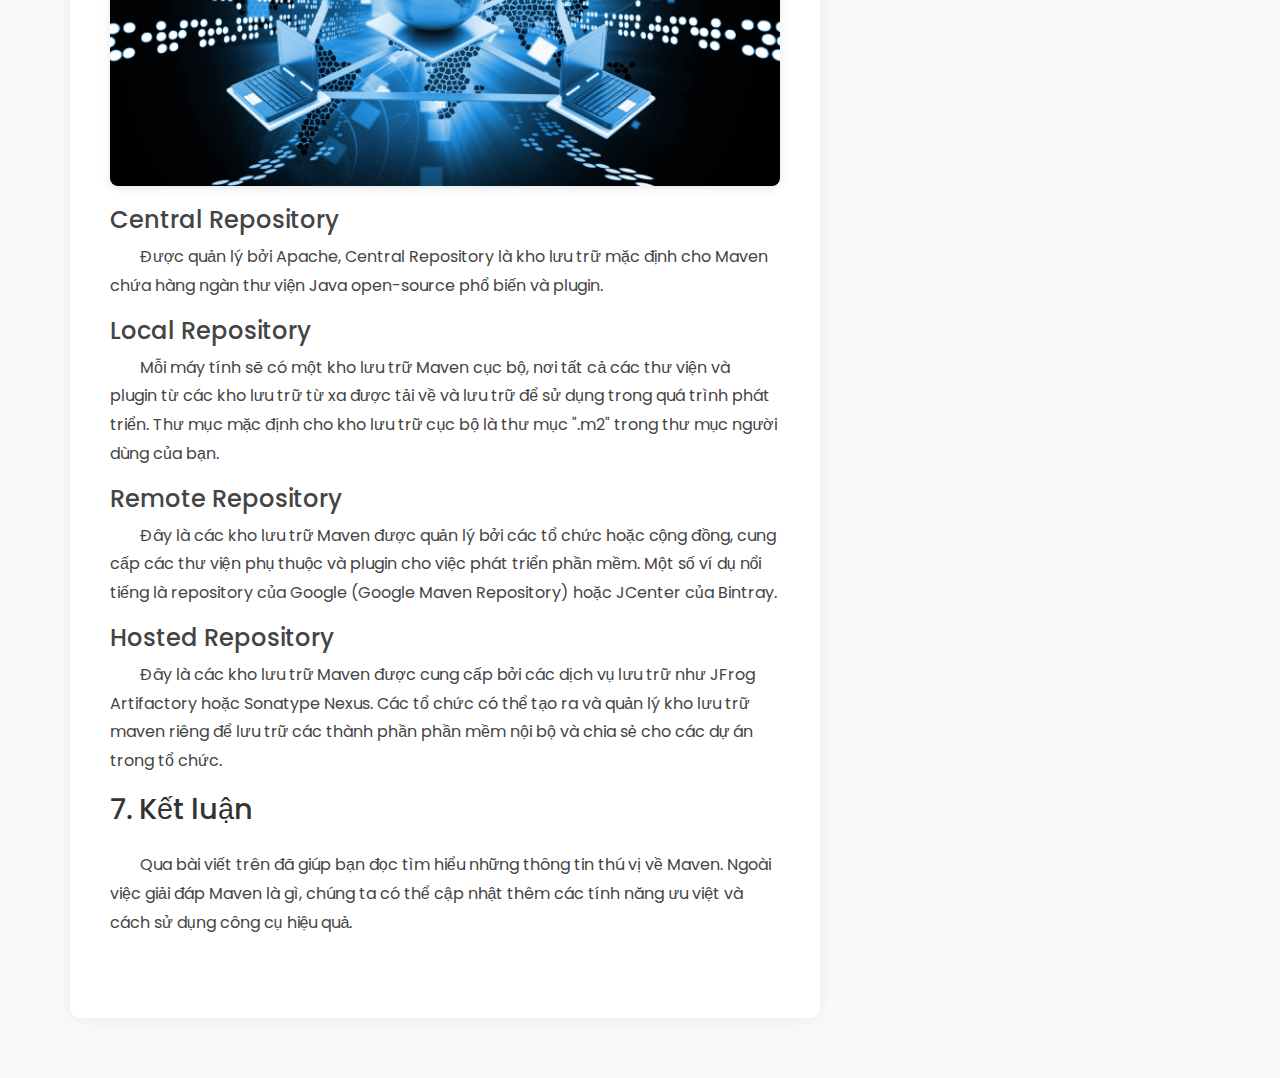
<file: maven.html>
<html>
    <head>
        <!-- Basic -->
        <meta charset="utf-8" />
        <meta http-equiv="X-UA-Compatible" content="IE=edge" />
        <!-- Mobile Metas -->
        <meta name="viewport" content="width=device-width, initial-scale=1, shrink-to-fit=no" />
        <!-- Site Metas -->
        <meta name="keywords" content="" />
        <meta name="description" content="" />
        <meta name="author" content="" />
        <style>
            p {
                text-indent: 30px; /* Thụt vào 30px */
            }
        </style>
      
        <title>Tổng quan về Maven - Nam</title>
      
        <!-- slider stylesheet -->
        <link rel="stylesheet" type="text/css"
          href="https://cdnjs.cloudflare.com/ajax/libs/OwlCarousel2/2.1.3/assets/owl.carousel.min.css" />
      
        <!-- font wesome stylesheet -->
        <link rel="stylesheet" href="https://maxcdn.bootstrapcdn.com/font-awesome/4.3.0/css/font-awesome.min.css">
      
        <!-- bootstrap core css -->
        <link rel="stylesheet" type="text/css" href="css/bootstrap.css" />
      
        <!-- fonts style -->
        <link href="https://fonts.googleapis.com/css?family=Poppins:400,600,700&display=swap" rel="stylesheet">
        <!-- Custom styles for this template -->
        <link href="css/style.css" rel="stylesheet" />
        <!-- responsive style -->
        <link href="css/responsive.css" rel="stylesheet" />
        <link href="css/blog-post.css" rel="stylesheet" />
    </head>
      <body>
        <div class="hero_area1">
          <!-- header section strats -->
          <header class="header_section">
              <div class="container">
                <nav class="navbar navbar-expand-lg custom_nav-container pt-3">
                  <!-- <a class="navbar-brand mr-5" href="index.html">
                    <img src="images/logo.png" alt="">
                    <span>
                      Fregg
                    </span>
                  </a> -->
                  <button class="navbar-toggler" type="button" data-toggle="collapse" data-target="#navbarSupportedContent"
                    aria-controls="navbarSupportedContent" aria-expanded="false" aria-label="Toggle navigation">
                    <span class="navbar-toggler-icon"></span>
                  </button>
                  <div class="collapse navbar-collapse" id="navbarSupportedContent">
                    <div class="d-flex ml-auto flex-column flex-lg-row align-items-center">
                      <ul class="navbar-nav">
                        <li class="nav-item active">
                          <a class="nav-link" href="index.html">Home <span class="sr-only">(current)</span></a>
                        </li>
                        <li class="nav-item">
                          <a class="nav-link" href="about.html">About Me</a>
                        </li>
                        <li class="nav-item">
                          <a class="nav-link" href="blog.html">Blog</a>
                        </li>
                        <li class="nav-item">
                          <a class="nav-link" href="contact.html">Contact</a>
                        </li>
                      </ul>
                      <form class="form-inline">
                        <button class="btn  my-2 my-sm-0 nav_search-btn" type="submit"></button>
                      </form>
                    </div>
                  </div>
                </nav>
              </div>
            </header>
            <!-- end header section -->
      </div>
    
      <!-- Blog post content -->
      <section class="blog_post layout_padding">
        <div class="container">
          <div class="row">
            <!-- Main content -->
            <div class="col-lg-8">
              <article class="blog_detail">
                <!-- Post meta -->
                <div class="post_meta">
                  <div class="meta_item">
                    <i class="fa fa-calendar"></i>
                    <span>December 29, 2024</span>
                  </div>
                  <div class="meta_item">
                    <i class="fa fa-folder"></i>
                    <span>Programming</span>
                  </div>
                  <div class="meta_item">
                    <i class="fa fa-user"></i>
                    <span>By Hồ Phước Nam</span>
                  </div>
                </div>
    
                <!-- Post title -->
                <h1 class="post_title">Tổng quan về Maven</h1>
    
                <!-- Post content -->
                <div class="post_content">
                  <p class="intro">
                    Maven là gì? Thuật ngữ đã được ứng dụng rộng rãi trong quá trình phát triển phần mềm. Công cụ ra đời với nhiều chức năng như quản lý, xây dựng và triển khai dự án. Vậy cách ứng dụng Maven như thế nào? Bài viết dưới đây sẽ chia sẻ có thể giúp bạn giải đáp những thắc mắc này.
                  </p>
    
                  <div class="content_section">
                    <div>
                        <h2>1. Maven là gì?</h2>
                        <p>
                            Maven là một công cụ quản lý dự án và tự động hóa quá trình xây dựng phần mềm. Nền tảng được sử dụng chủ yếu trong việc quản lý các phụ thuộc, quản lý xây dựng chuỗi và quản lý thư viện của các dự án Java. 
                        </p>
                        <div class="img-box">
                            <img src="images/Maven-1.png" alt="">
                        </div>
                        <p>
                            Maven sử dụng các cấu hình tệp có cấu trúc như POM (Mô hình đối tượng dự án) để xác định cách xây dựng dự án, quản lý phụ thuộc và thực hiện các nhiệm vụ khác liên quan đến quá trình phát triển phần mềm.

                            Nền tảng đã trở thành công cụ hữu ích được ứng dụng phổ biến trong cộng đồng phát triển phần mềm Java. Đây cũng là một trong những công cụ quản lý dự án thịnh hành nhất hiện nay.
                        </p>
                    </div>
                    <div>
                        <h2>2. Phân tích cách thức hoạt động của Maven</h2>
                    
                    <p>
                        Maven hoạt động dựa trên cấu hình nguyên tắc để quản lý quá trình xây dựng và phát triển dự án phần mềm. 
                        Dưới đây giới thiệu chi tiết về quá trình hoạt động của Maven:
                    </p>
                            <h4>Project Object Model (POM)</h4>
                            <p>
                                Maven sử dụng POM, một tệp XML để mô tả cách tổ chức và xây dựng dự án. 
                                POM chứa thông tin về các phụ thuộc, cấu hình xây dựng, các plugin sẽ được sử dụng cũng như các tác vụ khác liên quan đến quá trình hình thành dự án xây dựng.
                            </p>
                            <h4>Quản lý phụ thuộc</h4>
                            <p>
                                Maven quản lý các thư viện và các phụ thuộc của dự án thông qua khái niệm "kho lưu trữ", nơi lưu trữ các thư viện và các tạo phẩm. Maven có khả năng tải xuống, 
                                cài đặt và quản lý các phụ thuộc một cách tự động dựa trên thông tin được xác định trong POM.
                            </p>
                            <h4>Plugin</h4>
                            <p>
                                Maven sử dụng các plugin để thực hiện các nhiệm vụ cụ thể trong quá trình phát triển, 
                                xem xét giới hạn biên dịch mã nguồn, kiểm tra, đóng gói ứng dụng và phát triển khai báo.
                            </p>
                            <h4>Báo cáo và tài liệu hóa</h4>
                            <p>
                                Maven cung cấp cơ chế để tạo các báo cáo về xây dựng, kiểm tra và phát triển khai báo. 
                                Ngoài ra, nền tảng còn hỗ trợ tạo tài liệu về dự án và tương tác với các công cụ quản lý dự án khác.
                            </p>
                            <div class="img-box">
                                <img src="images/Maven-2.jpg" alt="">
                            </div>
                    </div>
                    <div>
                        <h2>3. Những tính năng quan trọng của Maven</h2>  
                        <p>
                            Maven cung cấp nền tảng quản lý, 
                            phát triển các dự án phần mềm một cách hiệu quả và tốt nhất thông qua những tính năng dưới đây:        
                        </p>   
                        <ul >
                            <li>Maven hỗ trợ quản lý và cập nhật kho lưu trữ thư viện để đảm bảo liên tục cải tiến và phát triển cho các phần mềm dự án.</li>
                            <li>Nền tảng ưu tiên sử dụng các phương pháp mang lại hiệu suất tối ưu nhất cho dự án và cung cấp cách thiết lập dự án dễ dàng.</li>
                            <li>Hệ thống tự động quản lý và cập nhật phần phụ thuộc của dự án, đảm bảo tính nhất quán và sự tương thích giữa các phần mềm thành phần.</li>
                            <li>Maven cung cấp các tính năng tương thích ngược để đảm bảo rằng các dự án có thể hoạt động theo cách tương thích trên các phiên bản trước của Maven.</li>
                            <li>Nền tảng tích hợp thêm tính năng báo cáo và theo dõi mức độ nghiêm trọng của lỗi, giúp đảm bảo an toàn và độ tin cậy của dự án.</li>
                            <li>Maven đảm bảo tính nhất quán được đảm bảo trên tất cả các dự án thông qua xác định và áp dụng quy tắc và chuẩn mực cụ thể.</li>
                            <li>Công nghệ Maven có khả năng mở rộng thông tin bằng cách viết các phiên bản bổ sung hỗ trợ bằng ngôn ngữ có sẵn hoặc Java. Điều này có ý nghĩa lớn trong việc tùy chỉnh và mở rộng các tính năng của Maven theo nhu cầu cụ thể khác.</li>
                        </ul>
                    </div>
                    <div>
                    <h2>4. Tổng hợp những thành phần có trong Maven</h2>
                    <p>
                        Trong Maven, POM (Mô hình đối tượng dự án) là một tệp cấu hình XML đóng vai trò quan trọng trong việc định nghĩa cấu trúc và thiết lập của một phần mềm dự án. 
                    </p>
                    <div class="img-box">
                        <img src="images/Maven-3.png" alt="">
                    </div>
                    <p>POM chứa các thông tin liên quan đến quản lý phụ thuộc, quản lý plugin, xây dựng quy trình, kiểm tra quy trình, khai báo quy trình phát triển.</p>
                    <p>Bằng cách định nghĩa và quản lý thông tin này trong file POM, Maven có thể tự động quản lý việc xây dựng, kiểm thử và triển khai dự án một cách có hệ thống. POM là cơ sở của Maven và đóng vai trò quan trọng trong việc quản lý các dự án phần mềm.</p>
                    <h4>Maven Directory </h4>
                    <p>Maven sử dụng một chuẩn thư mục cấu trúc để tổ chức và quản lý các dự án:</p>
                    <div class="img-box"></div>
                        <img src="images/Maven-4.jpg" alt="">
                        <ul>
                            <li>src/main/java: Chứa các tệp mã nguồn Java.</li>
                            <li>src/main/resources: Chứa các tệp tài nguyên như cấu hình và tài liệu.</li>
                            <li>src/test/java: Chứa các tệp mã nguồn kiểm thử.</li>
                            <li>src/test/resources: Chứa các tệp tài nguyên kiểm thử.</li>
                            <li>target: Chứa các tệp kết quả xây dựng, kiểm thử và triển khai.</li>
                        </ul>
                        <p>Maven sử dụng các thư mục này để tự động quản lý việc xây dựng, kiểm thử và triển khai dự án một cách có hệ thống.</p>
                        <h4>Central Repository</h4>
                        <p>Kho lưu trữ Maven là nơi lưu trữ các thư viện phụ thuộc (phụ thuộc) và các plugin mà dự án của bạn cần để xây dựng và chạy. Maven sử dụng kho trung tâm lưu trữ chính thức được quản lý bởi Apache với tên gọi là Central Repository. Trung tâm lưu trữ này chứa hàng ngàn thư viện Java mã nguồn mở phổ biến phổ biến.</p>
                        <div class="img-box"></div>
                            <img src="images/Maven-5.jpg" alt="">
                        <p>Ngoài Central Repository, bạn cũng có thể sử dụng các kho lưu trữ khác Maven như các kho lưu trữ cục bộ (kho lưu trữ cục bộ) hoặc kho lưu trữ từ các nhà cung cấp dịch vụ lưu trữ khác. </p>
                        <p>Mục tiêu của việc sử dụng kho lưu trữ Maven là để quản lý và phân phối các phụ thuộc và plugin một cách dễ dàng. Điều này giúp các dự án Maven có thể sử dụng lại các thành phần một cách hiệu quả.</p>
                    </div>
                    <div>
                        <h2>5. Đánh giá ưu và nhược điểm của Maven</h2>
                        <h4>Ưu điểm:</h4>
                        <ul>
                            <li>Quản lý phụ thuộc hiệu quả: Maven cung cấp một cách tiếp cận dễ dàng để quản lý các phụ thuộc của dự án, đảm bảo sự nhất quán và tương thích giữa các phần mềm thành phần.</li>
                            <li>Tích hợp liên kết và liên kết: Maven tự động tải về các thư viện cần thiết từ kho lưu trữ Maven và hoạt động tốt với các công cụ tích hợp liên kết (CI) như Jenkins.</li>
                            <li>Mở rộng và tùy chỉnh: Maven cho phép mở rộng và tùy chỉnh thông tin về cách viết mới các plugin hoặc sử dụng bản mở rộng có sẵn của các plugin.</li>
                        </ul>
                        <h4> 
                            Tuy nhiên, nó cũng có một số hạn chế và nhược điểm như:
                        </h4>
                        <ul>
                            <li>Maven có thể khó sử dụng đối với những người mới bắt đầu trong việc phát triển phần mềm.</li>
                            <li>Maven có thể không phù hợp với các dự án phần mềm có cấu trúc phức tạp và đòi hỏi sự tùy biến cao.</li>
                            <li>Maven có thể không phù hợp với các dự án phần mềm có cấu trúc phức tạp và đòi hỏi sự tùy biến cao.</li>
                        </ul>
                        
                    </div>
                    <div>
                        <h2>6. Phân loại kho lưu trữ Maven</h2>
                        
                        <p>
                            Kho lưu trữ Maven được phân loại theo các loại sau:                    
                        </p>
                        <div class="img-box"></div>
                        <img src="images/Maven-6.png" alt="">
                        <p></p>
                        <h4>Central Repository</h4>
                        <p>Được quản lý bởi Apache, Central Repository là kho lưu trữ mặc định cho Maven chứa hàng ngàn thư viện Java open-source phổ biến và plugin.</p>
                        <h4>Local Repository</h4>
                        <p>Mỗi máy tính sẽ có một kho lưu trữ Maven cục bộ, nơi tất cả các thư viện và plugin từ các kho lưu trữ từ xa được tải về và lưu trữ để sử dụng trong quá trình phát triển. Thư mục mặc định cho kho lưu trữ cục bộ là thư mục ".m2" trong thư mục người dùng của bạn.</p>
                        <h4>Remote Repository</h4>
                        <p>Đây là các kho lưu trữ Maven được quản lý bởi các tổ chức hoặc cộng đồng, cung cấp các thư viện phụ thuộc và plugin cho việc phát triển phần mềm. Một số ví dụ nổi tiếng là repository của Google (Google Maven Repository) hoặc JCenter của Bintray.</p>
                        <h4>Hosted Repository</h4>
                        <p>Đây là các kho lưu trữ Maven được cung cấp bởi các dịch vụ lưu trữ như JFrog Artifactory hoặc Sonatype Nexus. Các tổ chức có thể tạo ra và quản lý kho lưu trữ maven riêng để lưu trữ các thành phần phần mềm nội bộ và chia sẻ cho các dự án trong tổ chức.</p>
                    </div>
                    <div>
                        <h2>7. Kết luận</h2>
                        <p>
                            Qua bài viết trên đã giúp bạn đọc tìm hiểu những thông tin thú vị về Maven. Ngoài việc giải đáp Maven là gì, chúng ta có thể cập nhật thêm các tính năng ưu việt và cách sử dụng công cụ hiệu quả.
                        </p>
                    </div>
                </div>
              </article>
            </div>
    
            <!-- Sidebar -->
            <div class="col-lg-4">
                <div class="blog_sidebar">
                  <div class="sidebar_widget">
                    <h4>Recent Posts</h4>
                    <ul class="recent_post_list">
                      <li>
                        <a href="#">
                          <a href="java-datatypes.html" class="post_title">Kiểu Dữ Liệu Trong Java </a>
                          <div class="post_date">December 28, 2024</div>
                          </div>
                        </a>
                      </li>
                    </ul>
                  </div>
      
                  <div class="sidebar_widget">
                    <h4>Categories</h4>
                    <ul class="category_list">
                      <li><a href="#">Java<span>(6)</span></a></li>
                      <li><a href="#">Programming <span>(8)</span></a></li>
                      <li><a href="#">Web Development <span>(7)</span></a></li>
                    </ul>
                  </div>
                </div>
            </div>
            </div>
      </section>
    </body>
      

</html>
</file>
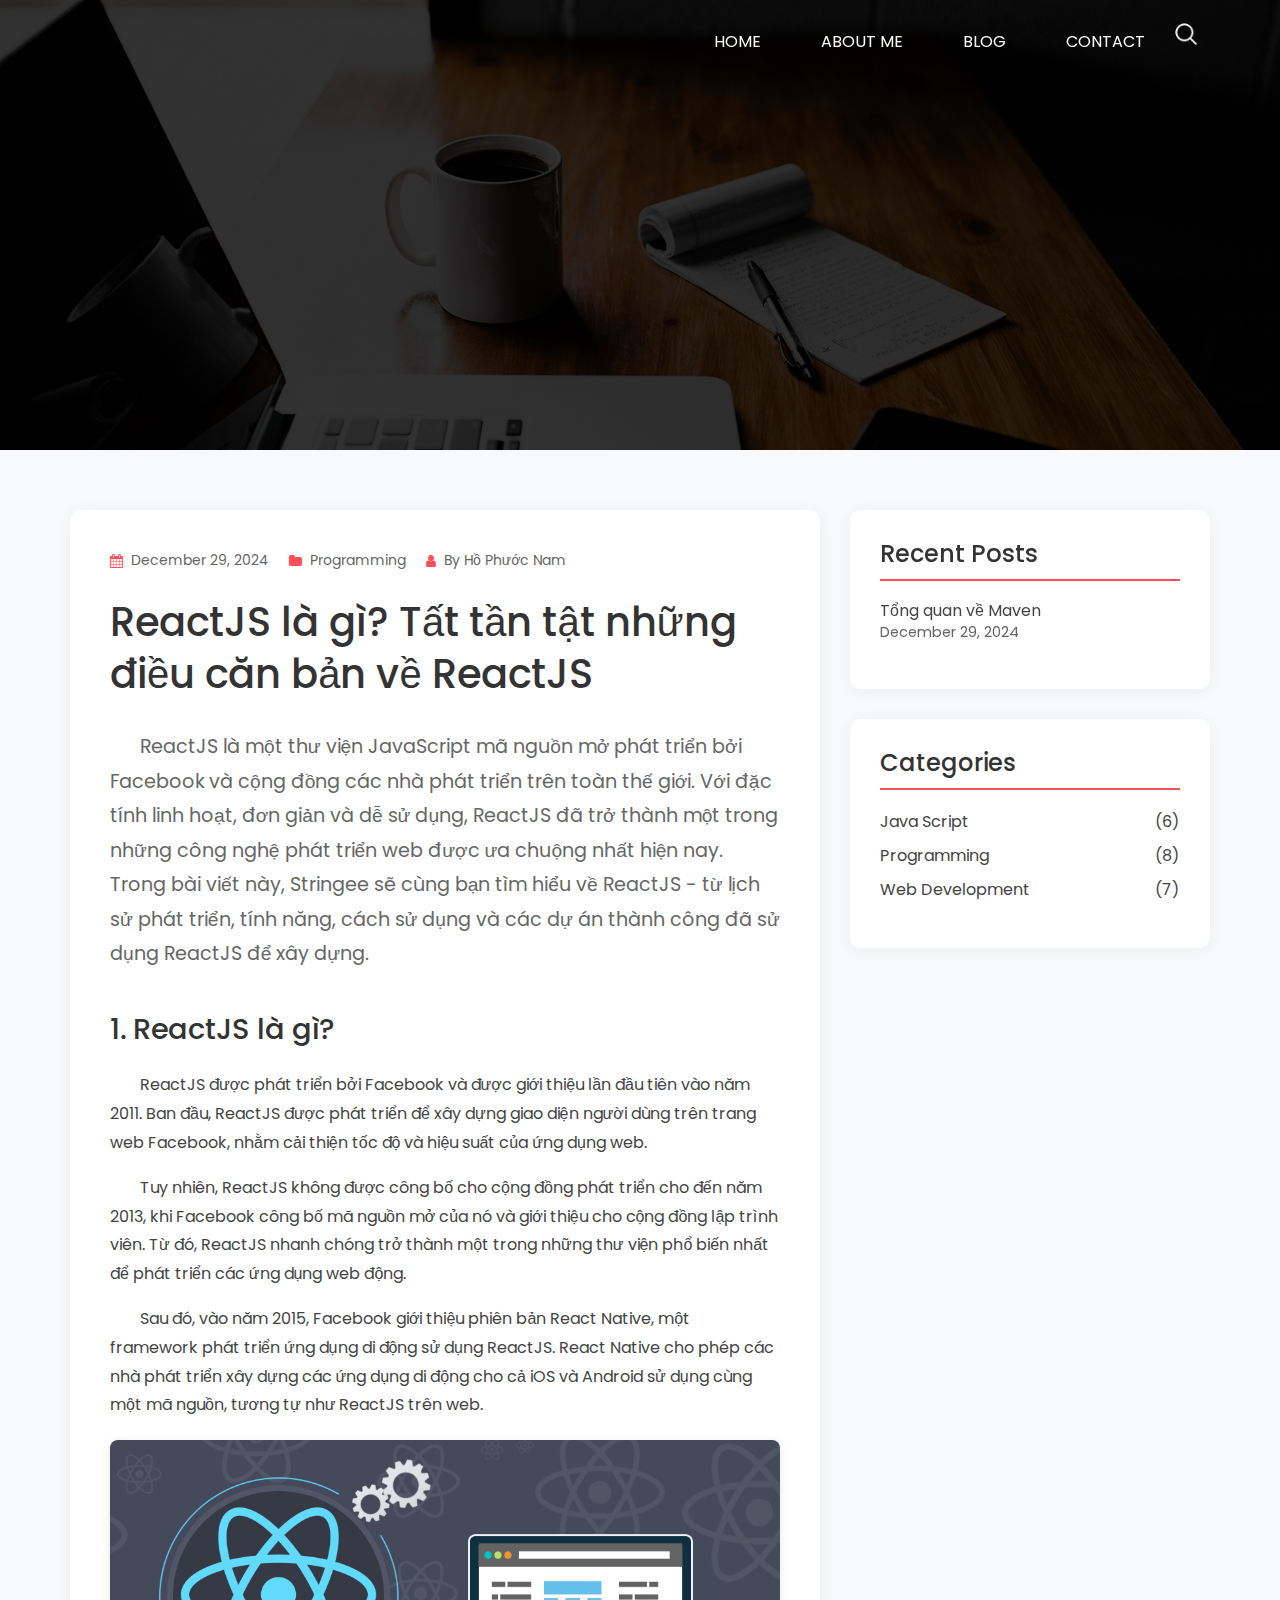
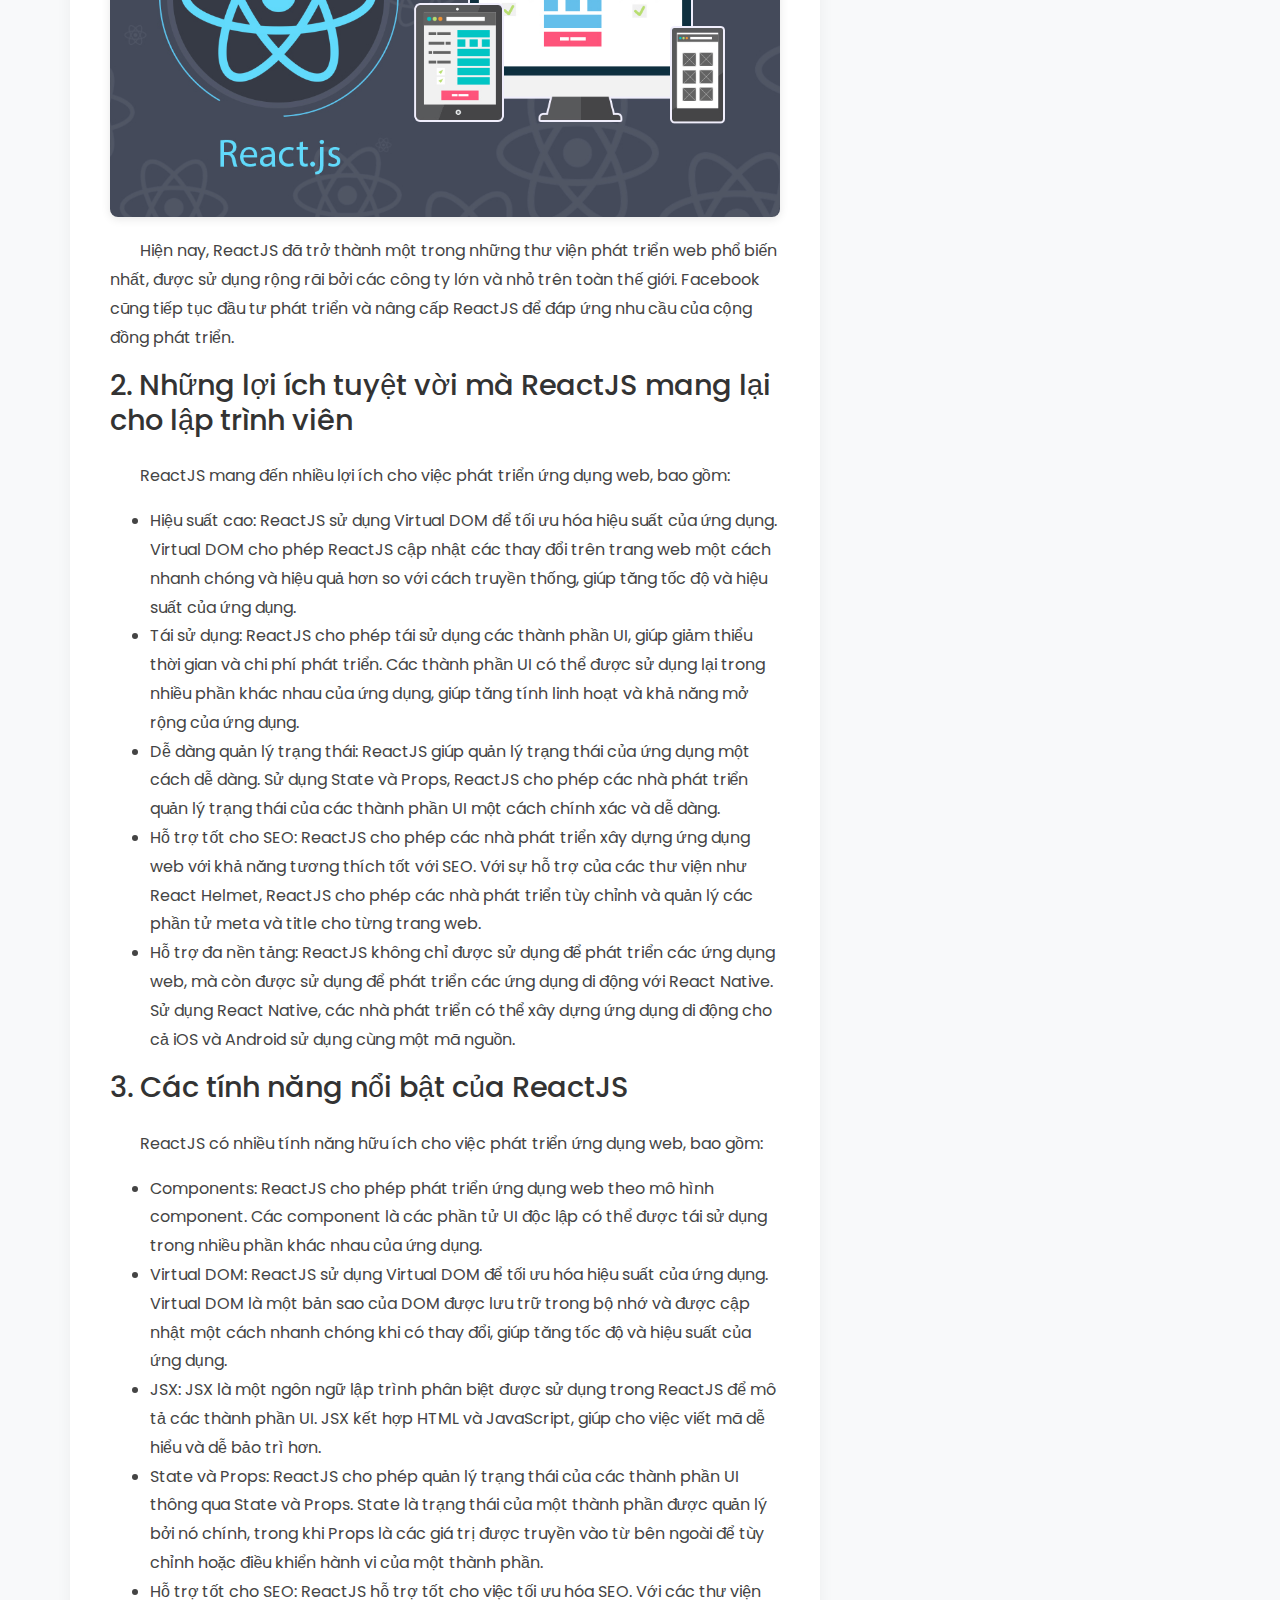
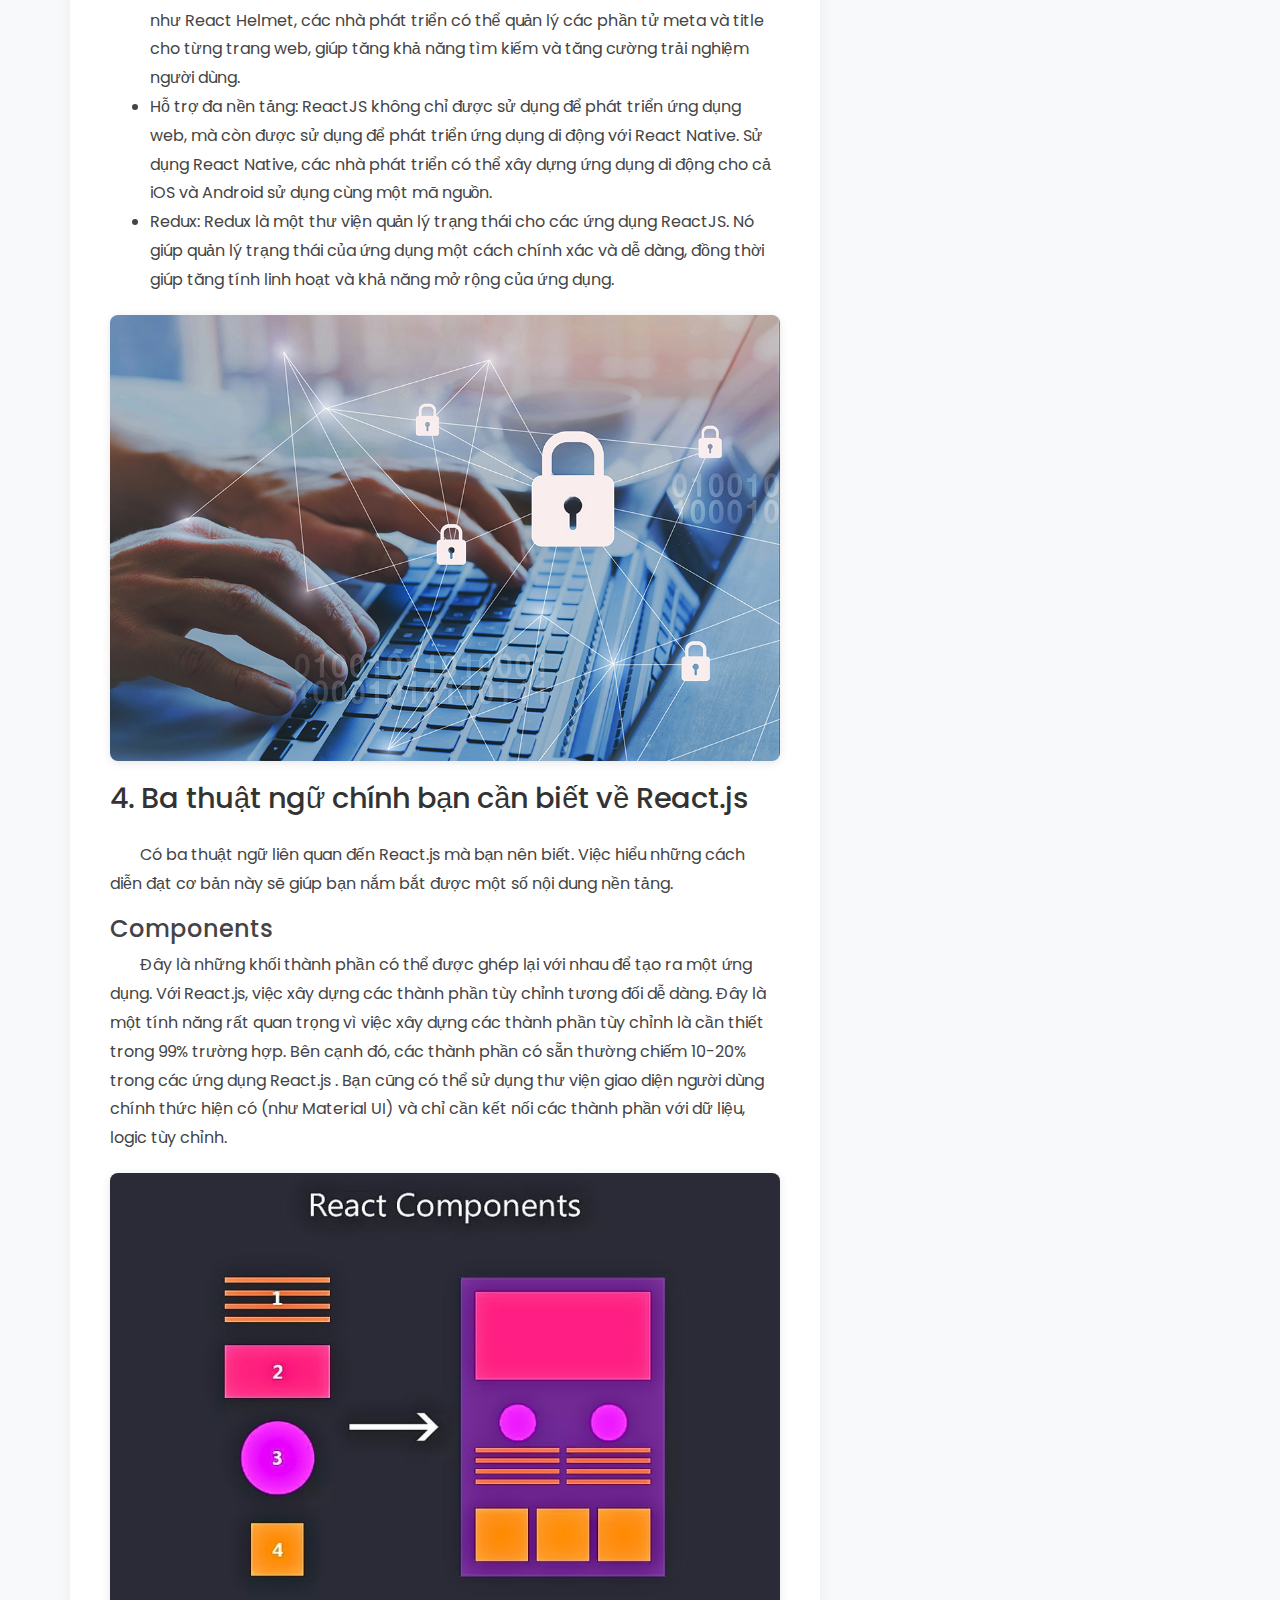
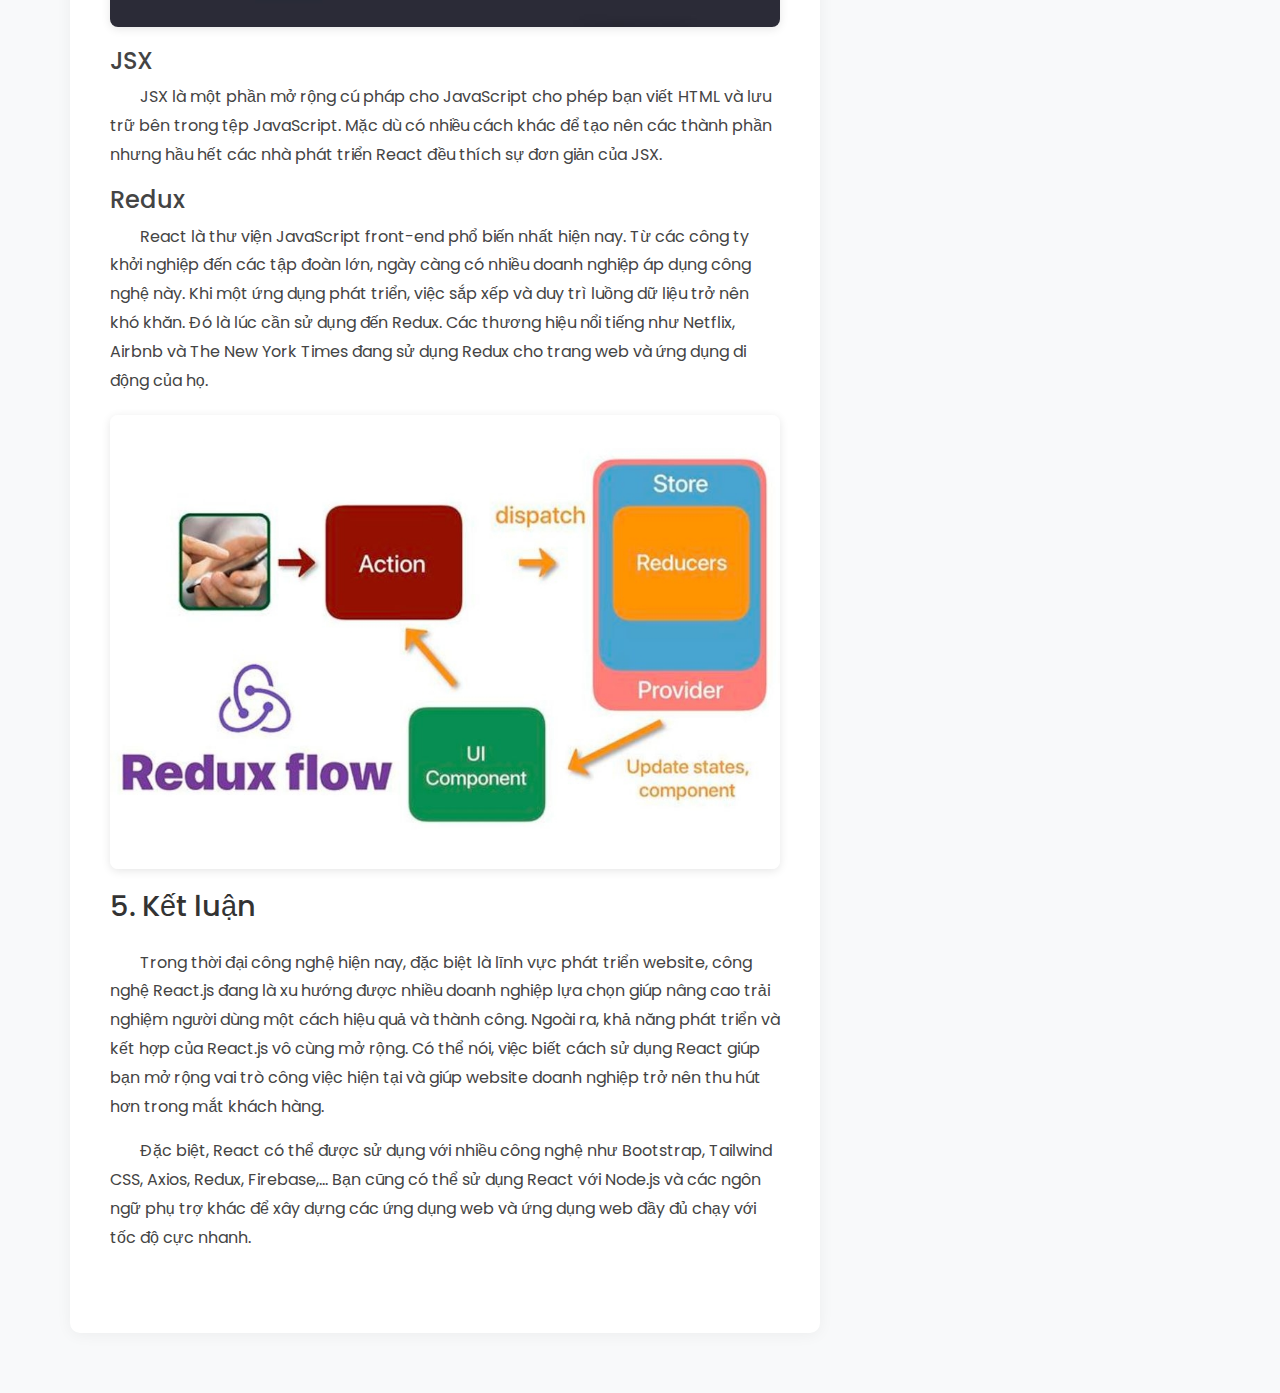
<file: reactjs.html>
<html>
    <head>
        <!-- Basic -->
        <meta charset="utf-8" />
        <meta http-equiv="X-UA-Compatible" content="IE=edge" />
        <!-- Mobile Metas -->
        <meta name="viewport" content="width=device-width, initial-scale=1, shrink-to-fit=no" />
        <!-- Site Metas -->
        <meta name="keywords" content="" />
        <meta name="description" content="" />
        <meta name="author" content="" />
        <style>
            p {
                text-indent: 30px; /* Thụt vào 30px */
            }
        </style>
      
        <title>Tổng quan về Maven - Nam</title>
      
        <!-- slider stylesheet -->
        <link rel="stylesheet" type="text/css"
          href="https://cdnjs.cloudflare.com/ajax/libs/OwlCarousel2/2.1.3/assets/owl.carousel.min.css" />
      
        <!-- font wesome stylesheet -->
        <link rel="stylesheet" href="https://maxcdn.bootstrapcdn.com/font-awesome/4.3.0/css/font-awesome.min.css">
      
        <!-- bootstrap core css -->
        <link rel="stylesheet" type="text/css" href="css/bootstrap.css" />
      
        <!-- fonts style -->
        <link href="https://fonts.googleapis.com/css?family=Poppins:400,600,700&display=swap" rel="stylesheet">
        <!-- Custom styles for this template -->
        <link href="css/style.css" rel="stylesheet" />
        <!-- responsive style -->
        <link href="css/responsive.css" rel="stylesheet" />
        <link href="css/blog-post.css" rel="stylesheet" />
    </head>
      <body>
        <div class="hero_area1">
          <!-- header section strats -->
          <header class="header_section">
              <div class="container">
                <nav class="navbar navbar-expand-lg custom_nav-container pt-3">
                  <!-- <a class="navbar-brand mr-5" href="index.html">
                    <img src="images/logo.png" alt="">
                    <span>
                      Fregg
                    </span>
                  </a> -->
                  <button class="navbar-toggler" type="button" data-toggle="collapse" data-target="#navbarSupportedContent"
                    aria-controls="navbarSupportedContent" aria-expanded="false" aria-label="Toggle navigation">
                    <span class="navbar-toggler-icon"></span>
                  </button>
                  <div class="collapse navbar-collapse" id="navbarSupportedContent">
                    <div class="d-flex ml-auto flex-column flex-lg-row align-items-center">
                      <ul class="navbar-nav">
                        <li class="nav-item active">
                          <a class="nav-link" href="index.html">Home <span class="sr-only">(current)</span></a>
                        </li>
                        <li class="nav-item">
                          <a class="nav-link" href="about.html">About Me</a>
                        </li>
                        <li class="nav-item">
                          <a class="nav-link" href="blog.html">Blog</a>
                        </li>
                        <li class="nav-item">
                          <a class="nav-link" href="contact.html">Contact</a>
                        </li>
                      </ul>
                      <form class="form-inline">
                        <button class="btn  my-2 my-sm-0 nav_search-btn" type="submit"></button>
                      </form>
                    </div>
                  </div>
                </nav>
              </div>
            </header>
            <!-- end header section -->
      </div>
    
      <!-- Blog post content -->
      <section class="blog_post layout_padding">
        <div class="container">
          <div class="row">
            <!-- Main content -->
            <div class="col-lg-8">
              <article class="blog_detail">
                <!-- Post meta -->
                <div class="post_meta">
                  <div class="meta_item">
                    <i class="fa fa-calendar"></i>
                    <span>December 29, 2024</span>
                  </div>
                  <div class="meta_item">
                    <i class="fa fa-folder"></i>
                    <span>Programming</span>
                  </div>
                  <div class="meta_item">
                    <i class="fa fa-user"></i>
                    <span>By Hồ Phước Nam</span>
                  </div>
                </div>
    
                <!-- Post title -->
                <h1 class="post_title">ReactJS là gì? Tất tần tật những điều căn bản về ReactJS</h1>
    
                <!-- Post content -->
                <div class="post_content">
                  <p class="intro">
                    ReactJS là một thư viện JavaScript mã nguồn mở phát triển bởi Facebook và cộng đồng các nhà phát triển trên toàn thế giới. Với đặc tính linh hoạt, đơn giản và dễ sử dụng, ReactJS đã trở thành một trong những công nghệ phát triển web được ưa chuộng nhất hiện nay. Trong bài viết này, Stringee sẽ cùng bạn tìm hiểu về ReactJS - từ lịch sử phát triển, tính năng, cách sử dụng và các dự án thành công đã sử dụng ReactJS để xây dựng.
                  </p>
    
                  <div class="content_section">
                    <div>
                        <h2>1. ReactJS là gì?</h2>
                        <p>
                            ReactJS được phát triển bởi Facebook và được giới thiệu lần đầu tiên vào năm 2011. Ban đầu, ReactJS được phát triển để xây dựng giao diện người dùng trên trang web Facebook, nhằm cải thiện tốc độ và hiệu suất của ứng dụng web.
                        </p>
                        <p>
                            Tuy nhiên, ReactJS không được công bố cho cộng đồng phát triển cho đến năm 2013, khi Facebook công bố mã nguồn mở của nó và giới thiệu cho cộng đồng lập trình viên. Từ đó, ReactJS nhanh chóng trở thành một trong những thư viện phổ biến nhất để phát triển các ứng dụng web động.
                        </p>
                        <p>
                            Sau đó, vào năm 2015, Facebook giới thiệu phiên bản React Native, một framework phát triển ứng dụng di động sử dụng ReactJS. React Native cho phép các nhà phát triển xây dựng các ứng dụng di động cho cả iOS và Android sử dụng cùng một mã nguồn, tương tự như ReactJS trên web.
                        </p>
                        <div class="img-box">
                            <img src="images/reactjs-la-gi.png" alt="">
                        </div>
                        <p>
                            Hiện nay, ReactJS đã trở thành một trong những thư viện phát triển web phổ biến nhất, được sử dụng rộng rãi bởi các công ty lớn và nhỏ trên toàn thế giới. Facebook cũng tiếp tục đầu tư phát triển và nâng cấp ReactJS để đáp ứng nhu cầu của cộng đồng phát triển.
                        </p>
                    </div>
                    <div>
                        <h2>2. Những lợi ích tuyệt vời mà ReactJS mang lại cho lập trình viên</h2>
                    
                    <p>
                        ReactJS mang đến nhiều lợi ích cho việc phát triển ứng dụng web, bao gồm:
                    </p>
                    <ul >
                        <li>Hiệu suất cao: ReactJS sử dụng Virtual DOM để tối ưu hóa hiệu suất của ứng dụng. Virtual DOM cho phép ReactJS cập nhật các thay đổi trên trang web một cách nhanh chóng và hiệu quả hơn so với cách truyền thống, giúp tăng tốc độ và hiệu suất của ứng dụng.</li>
                        <li>Tái sử dụng: ReactJS cho phép tái sử dụng các thành phần UI, giúp giảm thiểu thời gian và chi phí phát triển. Các thành phần UI có thể được sử dụng lại trong nhiều phần khác nhau của ứng dụng, giúp tăng tính linh hoạt và khả năng mở rộng của ứng dụng.</li>
                        <li>Dễ dàng quản lý trạng thái: ReactJS giúp quản lý trạng thái của ứng dụng một cách dễ dàng. Sử dụng State và Props, ReactJS cho phép các nhà phát triển quản lý trạng thái của các thành phần UI một cách chính xác và dễ dàng.</li>
                        <li>Hỗ trợ tốt cho SEO: ReactJS cho phép các nhà phát triển xây dựng ứng dụng web với khả năng tương thích tốt với SEO. Với sự hỗ trợ của các thư viện như React Helmet, ReactJS cho phép các nhà phát triển tùy chỉnh và quản lý các phần tử meta và title cho từng trang web.</li>
                        <li>Hỗ trợ đa nền tảng: ReactJS không chỉ được sử dụng để phát triển các ứng dụng web, mà còn được sử dụng để phát triển các ứng dụng di động với React Native. Sử dụng React Native, các nhà phát triển có thể xây dựng ứng dụng di động cho cả iOS và Android sử dụng cùng một mã nguồn.</li>
                    </ul>   
                    </div>
                    <div>
                        <h2>3.  Các tính năng nổi bật của ReactJS</h2>  
                        <p>
                            ReactJS có nhiều tính năng hữu ích cho việc phát triển ứng dụng web, bao gồm:        
                        </p>   
                        <ul >
                            <li>Components: ReactJS cho phép phát triển ứng dụng web theo mô hình component. Các component là các phần tử UI độc lập có thể được tái sử dụng trong nhiều phần khác nhau của ứng dụng.</li>
                            <li>Virtual DOM: ReactJS sử dụng Virtual DOM để tối ưu hóa hiệu suất của ứng dụng. Virtual DOM là một bản sao của DOM được lưu trữ trong bộ nhớ và được cập nhật một cách nhanh chóng khi có thay đổi, giúp tăng tốc độ và hiệu suất của ứng dụng.</li>
                            <li>JSX: JSX là một ngôn ngữ lập trình phân biệt được sử dụng trong ReactJS để mô tả các thành phần UI. JSX kết hợp HTML và JavaScript, giúp cho việc viết mã dễ hiểu và dễ bảo trì hơn.</li>
                            <li>State và Props: ReactJS cho phép quản lý trạng thái của các thành phần UI thông qua State và Props. State là trạng thái của một thành phần được quản lý bởi nó chính, trong khi Props là các giá trị được truyền vào từ bên ngoài để tùy chỉnh hoặc điều khiển hành vi của một thành phần.</li>
                            <li>Hỗ trợ tốt cho SEO: ReactJS hỗ trợ tốt cho việc tối ưu hóa SEO. Với các thư viện như React Helmet, các nhà phát triển có thể quản lý các phần tử meta và title cho từng trang web, giúp tăng khả năng tìm kiếm và tăng cường trải nghiệm người dùng.</li>
                            <li>Hỗ trợ đa nền tảng: ReactJS không chỉ được sử dụng để phát triển ứng dụng web, mà còn được sử dụng để phát triển ứng dụng di động với React Native. Sử dụng React Native, các nhà phát triển có thể xây dựng ứng dụng di động cho cả iOS và Android sử dụng cùng một mã nguồn.</li>
                            <li>Redux: Redux là một thư viện quản lý trạng thái cho các ứng dụng ReactJS. Nó giúp quản lý trạng thái của ứng dụng một cách chính xác và dễ dàng, đồng thời giúp tăng tính linh hoạt và khả năng mở rộng của ứng dụng.</li>
                        </ul>
                        <div class="img-box">
                            <img src="images/reactjs-la-gi-1.jpeg" alt="">
                        </div>
                    </div>
                    <div>
                    <h2>4. Ba thuật ngữ chính bạn cần biết về React.js</h2>
                    
                    <p> 
                        Có ba thuật ngữ liên quan đến React.js mà bạn nên biết. Việc hiểu những cách diễn đạt cơ bản này sẽ giúp bạn nắm bắt được một số nội dung nền tảng.
                    </p>
                    <h4>Components</h4>
                    <p>Đây là những khối thành phần có thể được ghép lại với nhau để tạo ra một ứng dụng. Với React.js, việc xây dựng các thành phần tùy chỉnh tương đối dễ dàng. Đây là một tính năng rất quan trọng vì việc xây dựng các thành phần tùy chỉnh là cần thiết trong 99% trường hợp. Bên cạnh đó, các thành phần có sẵn thường chiếm 10-20% trong các ứng dụng React.js . Bạn cũng có thể sử dụng thư viện giao diện người dùng chính thức hiện có (như Material UI) và chỉ cần kết nối các thành phần với dữ liệu, logic tùy chỉnh.</p>
                    <div class="img-box"></div>
                    <img src="images/reactjs-4.jpg" alt="">
                    <h4>JSX </h4>
                    <p>JSX là một phần mở rộng cú pháp cho JavaScript cho phép bạn viết HTML và lưu trữ bên trong tệp JavaScript. Mặc dù có nhiều cách khác để tạo nên các thành phần nhưng hầu hết các nhà phát triển React đều thích sự đơn giản của JSX.</p>
                    <h4>Redux  </h4>
                    <p>React là thư viện JavaScript front-end phổ biến nhất hiện nay. Từ các công ty khởi nghiệp đến các tập đoàn lớn, ngày càng có nhiều doanh nghiệp áp dụng công nghệ này. Khi một ứng dụng phát triển, việc sắp xếp và duy trì luồng dữ liệu trở nên khó khăn. Đó là lúc cần sử dụng đến Redux. Các thương hiệu nổi tiếng như Netflix, Airbnb và The New York Times đang sử dụng Redux cho trang web và ứng dụng di động của họ. </p>
                        <div class="img-box"></div>
                            <img src="images/reactjs-6.jpg" alt="">
                    </div>
                    <div>
                        <h2>5. Kết luận</h2>
                        <p>Trong thời đại công nghệ hiện nay, đặc biệt là lĩnh vực phát triển website, công nghệ React.js đang là xu hướng được nhiều doanh nghiệp lựa chọn giúp nâng cao trải nghiệm người dùng một cách hiệu quả và thành công. Ngoài ra, khả năng phát triển và kết hợp của React.js vô cùng mở rộng. Có thể nói, việc biết cách sử dụng React giúp bạn mở rộng vai trò công việc hiện tại và giúp website doanh nghiệp trở nên thu hút hơn trong mắt khách hàng.</p>
                        <p>Đặc biệt, React có thể được sử dụng với nhiều công nghệ như Bootstrap, Tailwind CSS, Axios, Redux, Firebase,... Bạn cũng có thể sử dụng React với Node.js và các ngôn ngữ phụ trợ khác để xây dựng các ứng dụng web và ứng dụng web đầy đủ chạy với tốc độ cực nhanh.</p>
                    </div>
                </div>
              </article>
            </div>
    
            <!-- Sidebar -->
            <div class="col-lg-4">
                <div class="blog_sidebar">
                  <div class="sidebar_widget">
                    <h4>Recent Posts</h4>
                    <ul class="recent_post_list">
                      <li>
                        <a href="#">
                          <a href="maven.html" class="post_title">Tổng quan về Maven </a>
                          <div class="post_date">December 29, 2024</div>
                          </div>
                        </a>
                      </li>
                    </ul>
                  </div>
      
                  <div class="sidebar_widget">
                    <h4>Categories</h4>
                    <ul class="category_list">
                      <li><a href="#">Java Script<span>(6)</span></a></li>
                      <li><a href="#">Programming <span>(8)</span></a></li>
                      <li><a href="#">Web Development <span>(7)</span></a></li>
                    </ul>
                  </div>
                </div>
            </div>
            </div>
      </section>
    </body>
      

</html>
</file>
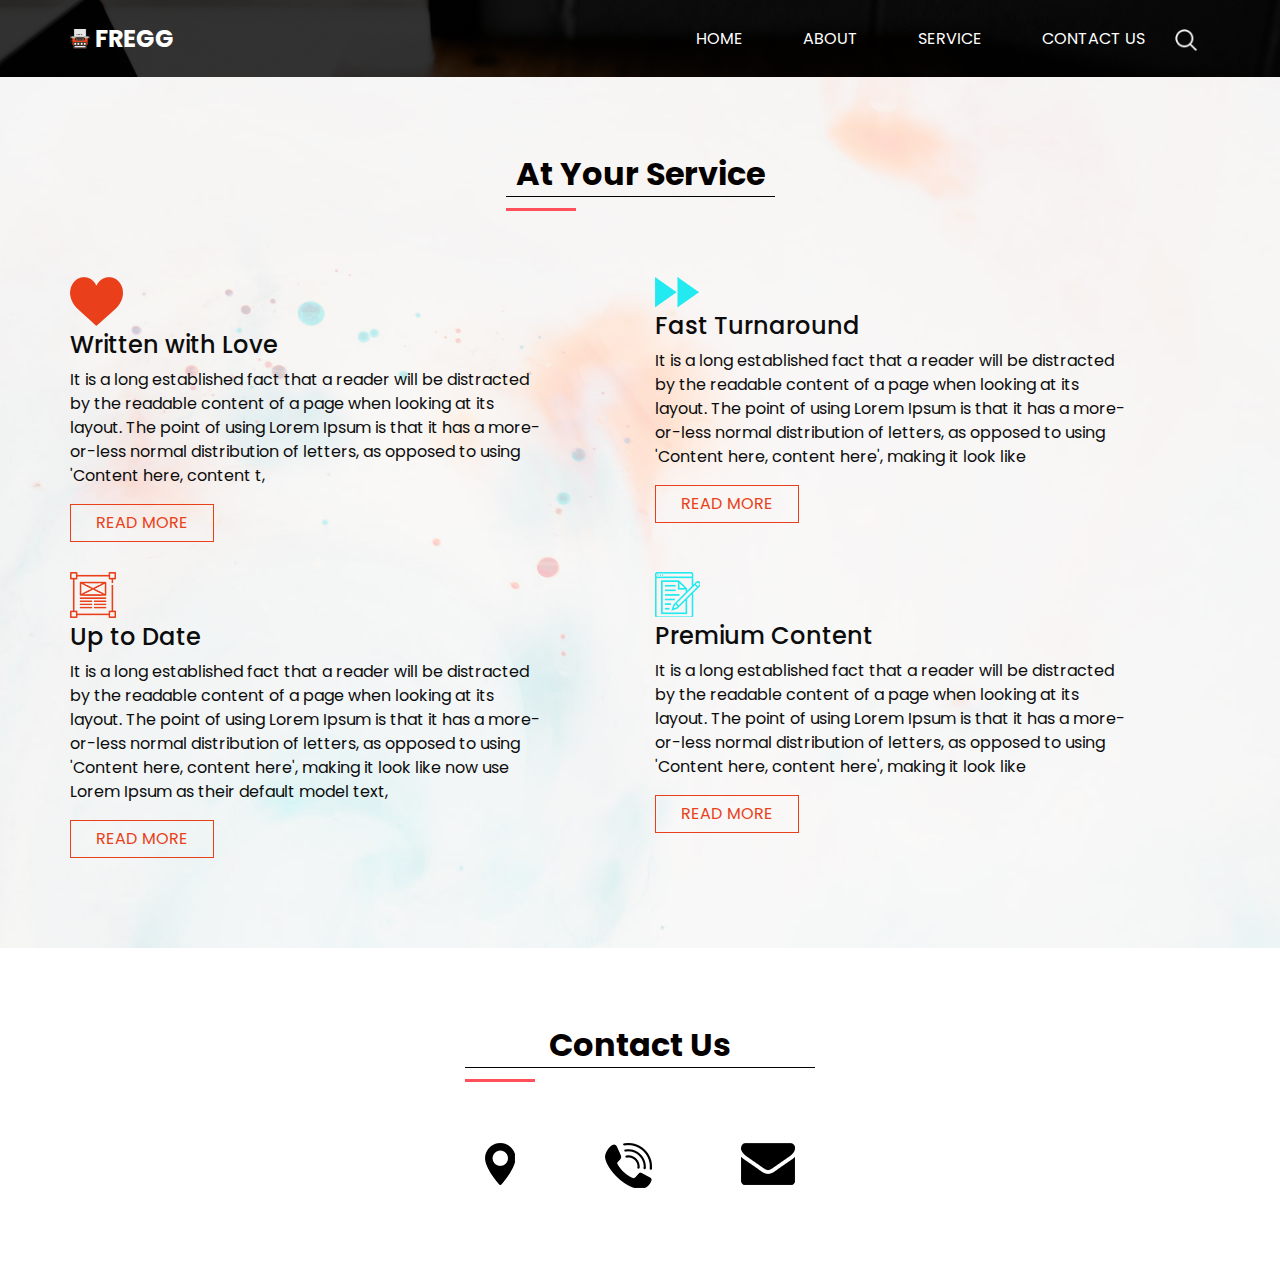
<file: service.html>
<!DOCTYPE html>
<html>

<head>
  <!-- Basic -->
  <meta charset="utf-8" />
  <meta http-equiv="X-UA-Compatible" content="IE=edge" />
  <!-- Mobile Metas -->
  <meta name="viewport" content="width=device-width, initial-scale=1, shrink-to-fit=no" />
  <!-- Site Metas -->
  <meta name="keywords" content="" />
  <meta name="description" content="" />
  <meta name="author" content="" />

  <title>Fregg</title>

  <!-- slider stylesheet -->
  <link rel="stylesheet" type="text/css"
    href="https://cdnjs.cloudflare.com/ajax/libs/OwlCarousel2/2.1.3/assets/owl.carousel.min.css" />


  <!-- font wesome stylesheet -->
  <link rel="stylesheet" href="https://maxcdn.bootstrapcdn.com/font-awesome/4.3.0/css/font-awesome.min.css">

  <!-- bootstrap core css -->
  <link rel="stylesheet" type="text/css" href="css/bootstrap.css" />

  <!-- fonts style -->
  <link href="https://fonts.googleapis.com/css?family=Poppins:400,600,700&display=swap" rel="stylesheet">
  <!-- Custom styles for this template -->
  <link href="css/style.css" rel="stylesheet" />
  <!-- responsive style -->
  <link href="css/responsive.css" rel="stylesheet" />
</head>

<body class="sub_page">
  <div class="hero_area">
    <!-- header section strats -->
    <header class="header_section">
      <div class="container">
        <nav class="navbar navbar-expand-lg custom_nav-container pt-3">
          <a class="navbar-brand mr-5" href="index.html">
            <img src="images/logo.png" alt="">
            <span>
              Fregg
            </span>
          </a>
          <button class="navbar-toggler" type="button" data-toggle="collapse" data-target="#navbarSupportedContent"
            aria-controls="navbarSupportedContent" aria-expanded="false" aria-label="Toggle navigation">
            <span class="navbar-toggler-icon"></span>
          </button>
          <div class="collapse navbar-collapse" id="navbarSupportedContent">
            <div class="d-flex ml-auto flex-column flex-lg-row align-items-center">
              <ul class="navbar-nav  ">
                <li class="nav-item ">
                  <a class="nav-link" href="index.html">Home <span class="sr-only">(current)</span></a>
                </li>
                <li class="nav-item">
                  <a class="nav-link" href="about.html"> About </a>
                </li>
                <li class="nav-item active">
                  <a class="nav-link" href="service.html"> Service </a>
                </li>
                <li class="nav-item">
                  <a class="nav-link" href="contact.html">Contact us</a>
                </li>
              </ul>
              <form class="form-inline">
                <button class="btn  my-2 my-sm-0 nav_search-btn" type="submit"></button>
              </form>
            </div>
          </div>
        </nav>
      </div>
    </header>
    <!-- end header section -->
  </div>

  <div class="body_bg layout_padding">

    <!-- service section -->

    <section class="service_section ">
      <div class="container">
        <div class="heading_container">
          <h2>
            At Your Service
          </h2>
        </div>
      </div>
      <div class="container">
        <div class="row">
          <div class="col-md-6">
            <div class="box">
              <div class="img-box">
                <img src="images/s-1.png" alt="">
              </div>
              <h4>
                Written with Love
              </h4>
              <p>
                It is a long established fact that a reader will be distracted by the readable content of a page when
                looking at its layout. The point of using Lorem Ipsum is that it has a more-or-less normal distribution
                of
                letters, as opposed to using 'Content here, content t,
              </p>
              <a href="">
                Read More
              </a>
            </div>
          </div>
          <div class="col-md-6">
            <div class="box align-items-end align-items-md-start text-right text-md-left">
              <div class="img-box">
                <img src="images/s-2.png" alt="">
              </div>
              <h4>
                Fast Turnaround
              </h4>
              <p>
                It is a long established fact that a reader will be distracted by the readable content of a page when
                looking at its layout. The point of using Lorem Ipsum is that it has a more-or-less normal distribution
                of
                letters, as opposed to using 'Content here, content here', making it look like
              </p>
              <a href="">
                Read More
              </a>
            </div>
          </div>
        </div>
        <div class="row">
          <div class="col-md-6">
            <div class="box">
              <div class="img-box">
                <img src="images/s-3.png" alt="">
              </div>
              <h4>
                Up to Date
              </h4>
              <p>
                It is a long established fact that a reader will be distracted by the readable content of a page when
                looking at its layout. The point of using Lorem Ipsum is that it has a more-or-less normal distribution
                of
                letters, as opposed to using 'Content here, content here', making it look like now use Lorem Ipsum as
                their default model text,
              </p>
              <a href="">
                Read More
              </a>
            </div>
          </div>
          <div class="col-md-6">
            <div class="box align-items-end align-items-md-start text-right text-md-left">
              <div class="img-box">
                <img src="images/s-4.png" alt="">
              </div>
              <h4>
                Premium Content
              </h4>
              <p>
                It is a long established fact that a reader will be distracted by the readable content of a page when
                looking at its layout. The point of using Lorem Ipsum is that it has a more-or-less normal distribution
                of
                letters, as opposed to using 'Content here, content here', making it look like
              </p>
              <a href="">
                Read More
              </a>
            </div>
          </div>
        </div>
      </div>
    </section>

    <!-- end service section -->

  </div>
  <!-- info section -->

  <section class="info_section layout_padding">
    <div class="footer_contact">
      <div class="heading_container">
        <h2>
          Contact Us
        </h2>
      </div>
      <div class="box">
        <a href="" class="img-box">
          <img src="images/location.png" alt="" class="img-1">
          <img src="images/location-o.png" alt="" class="img-2">
        </a>
        <a href="" class="img-box">
          <img src="images/call.png" alt="" class="img-1">
          <img src="images/call-o.png" alt="" class="img-2">
        </a>
        <a href="" class="img-box">
          <img src="images/envelope.png" alt="" class="img-1">
          <img src="images/envelope-o.png" alt="" class="img-2">
        </a>
      </div>
    </div>


  </section>


  <!-- end info section -->

  <script type="text/javascript" src="js/jquery-3.4.1.min.js"></script>
  <script type="text/javascript" src="js/bootstrap.js"></script>

</body>

</html>
</file>
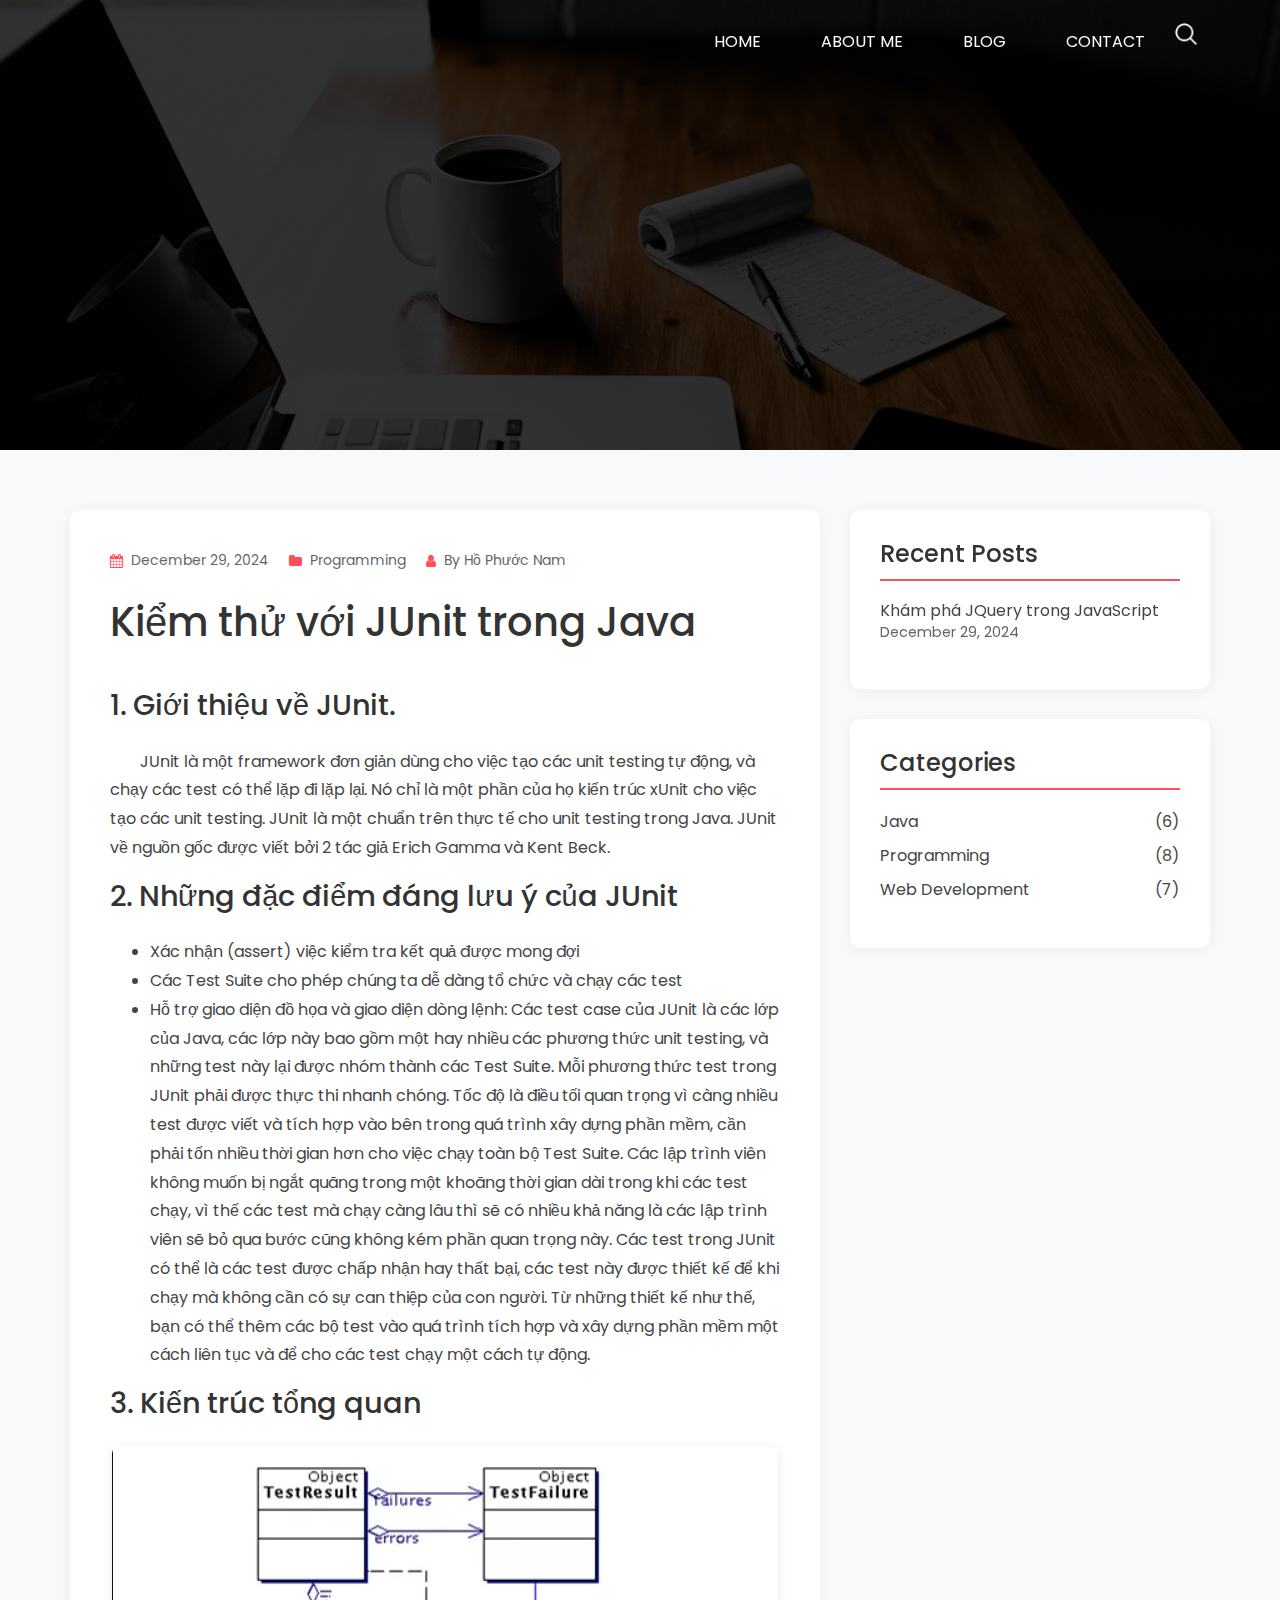
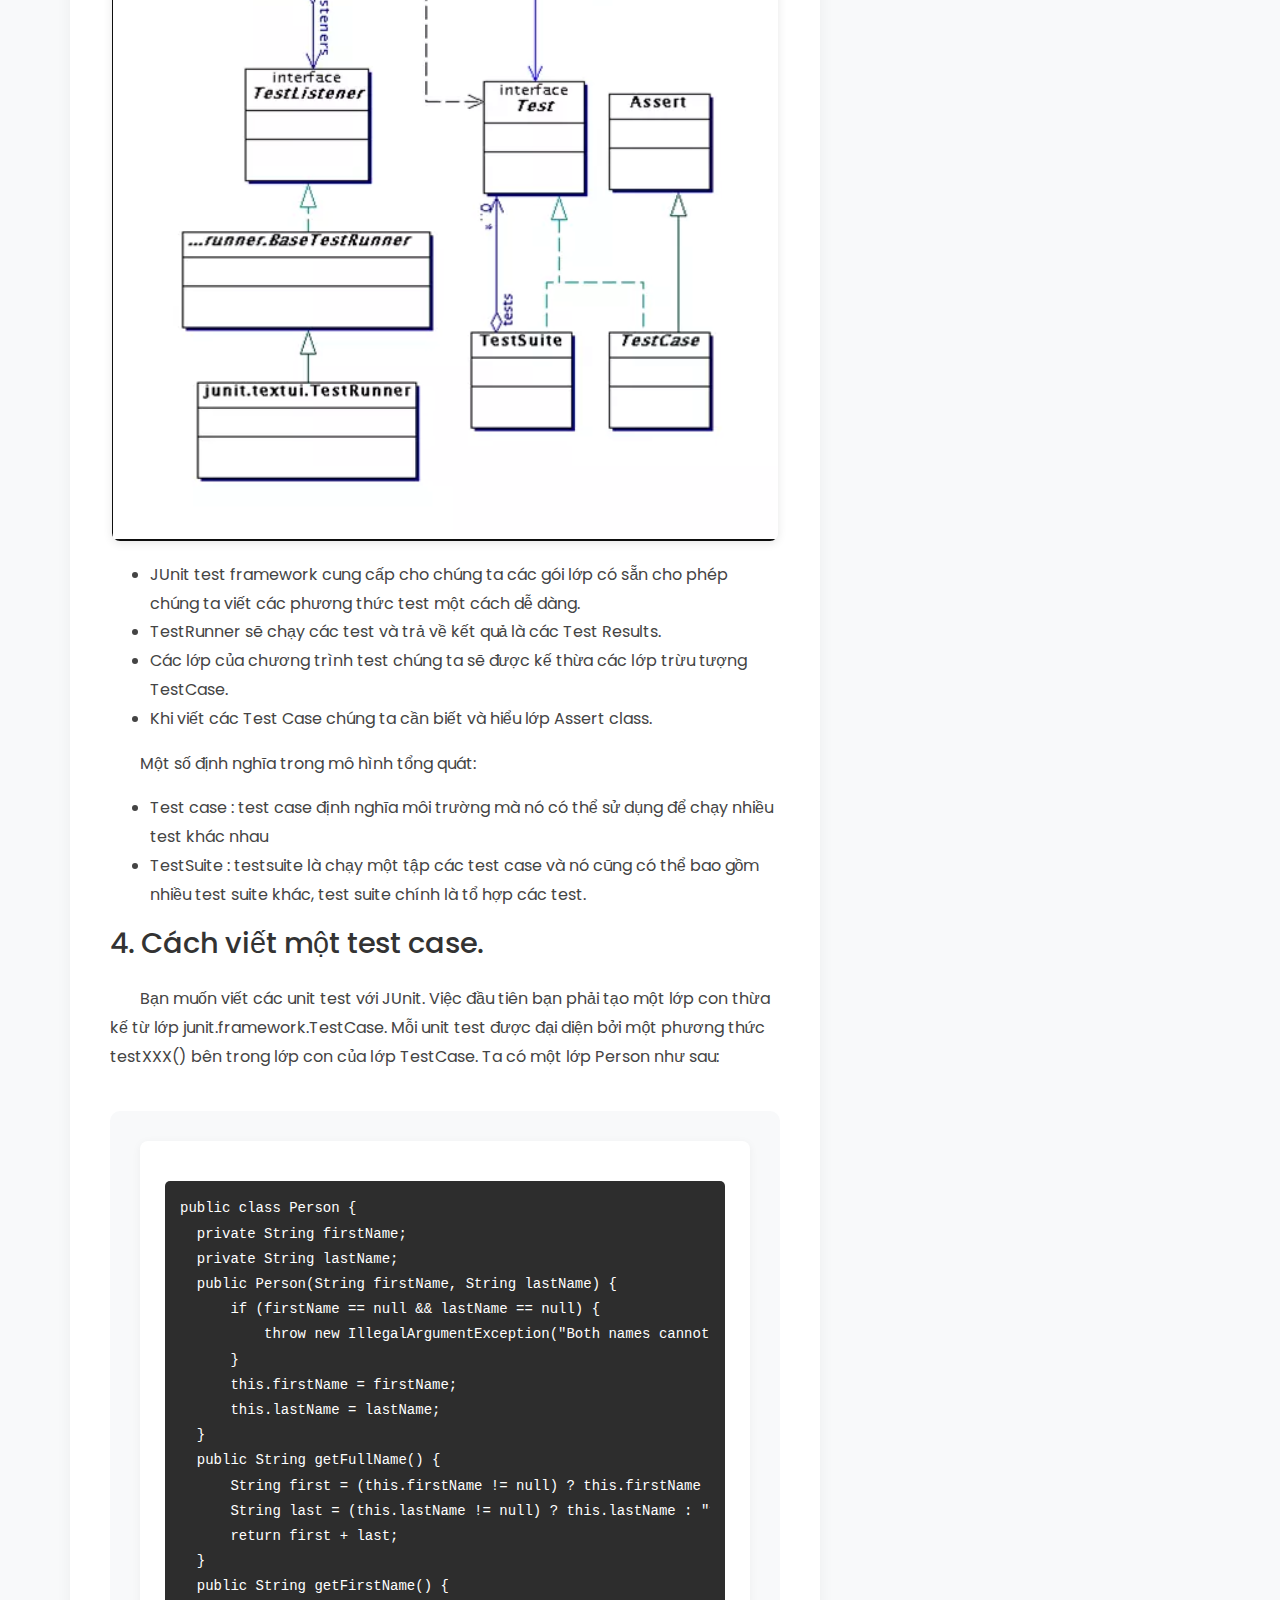
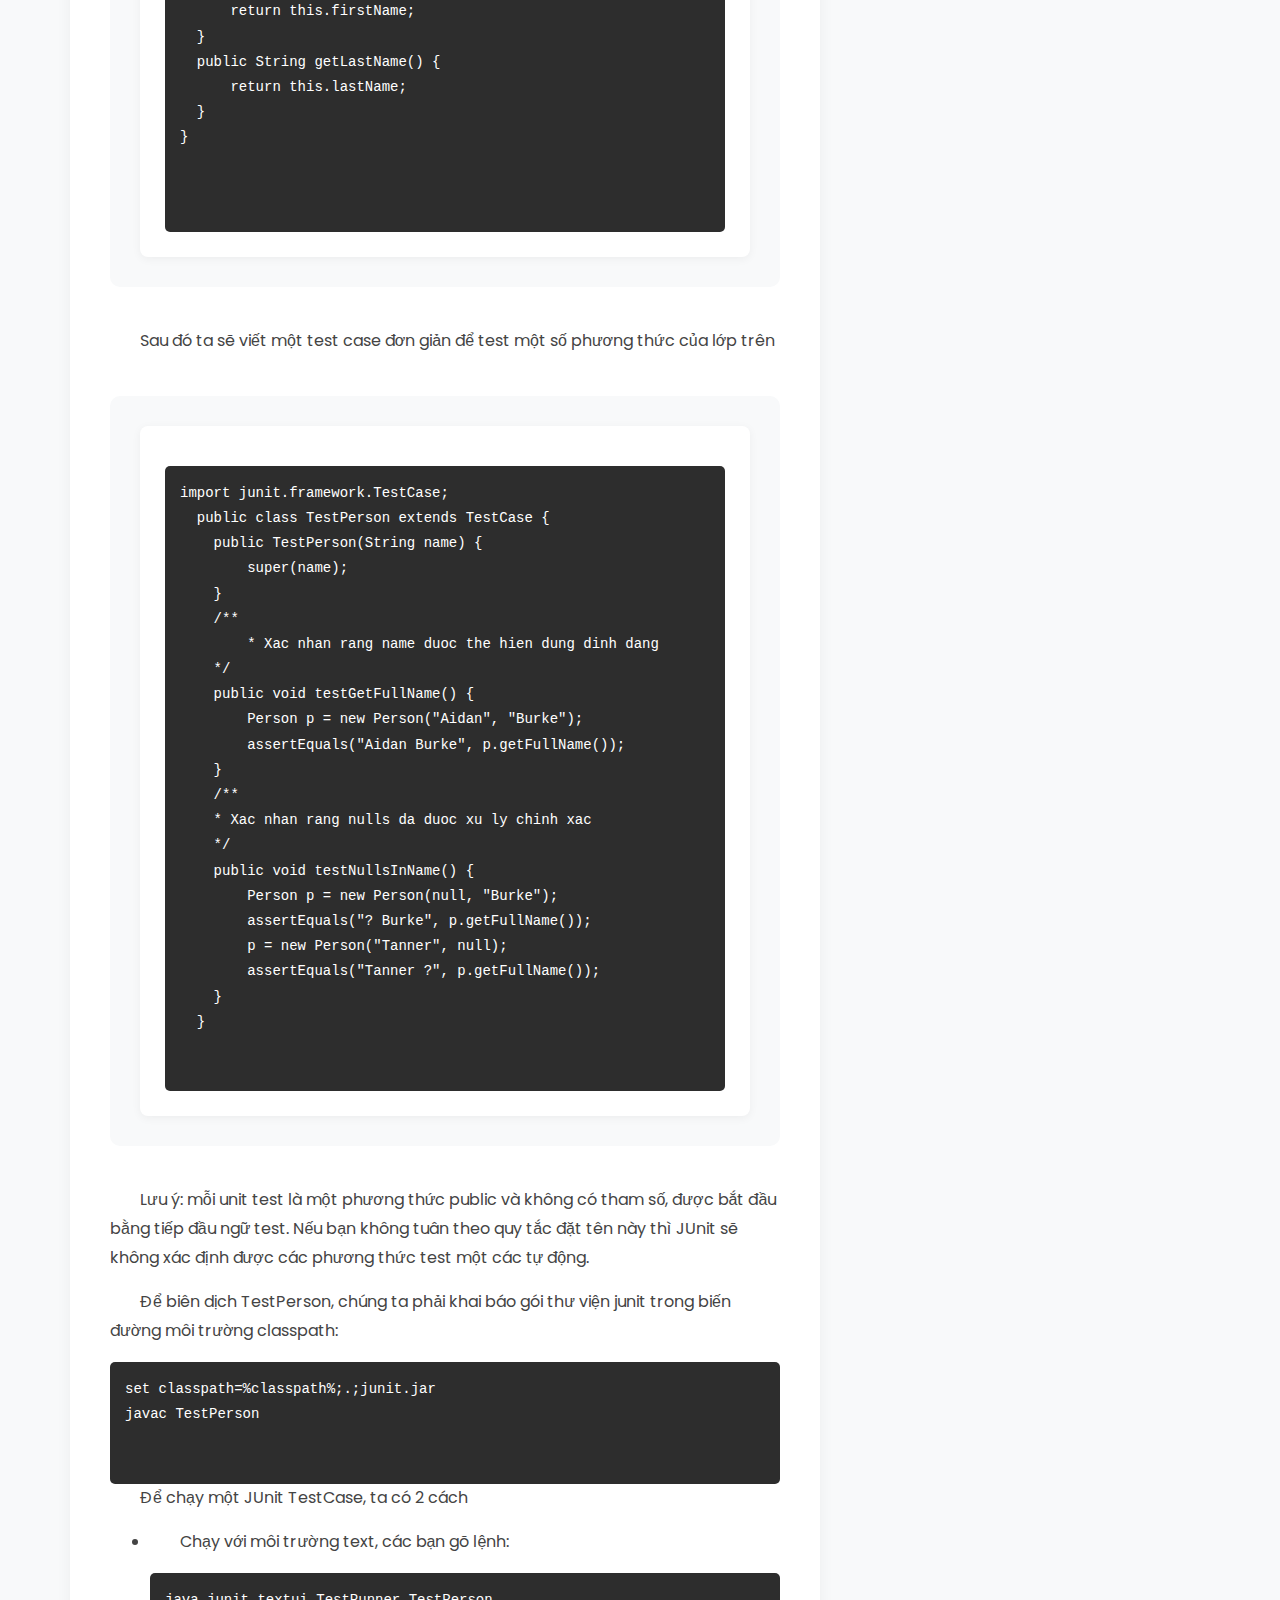
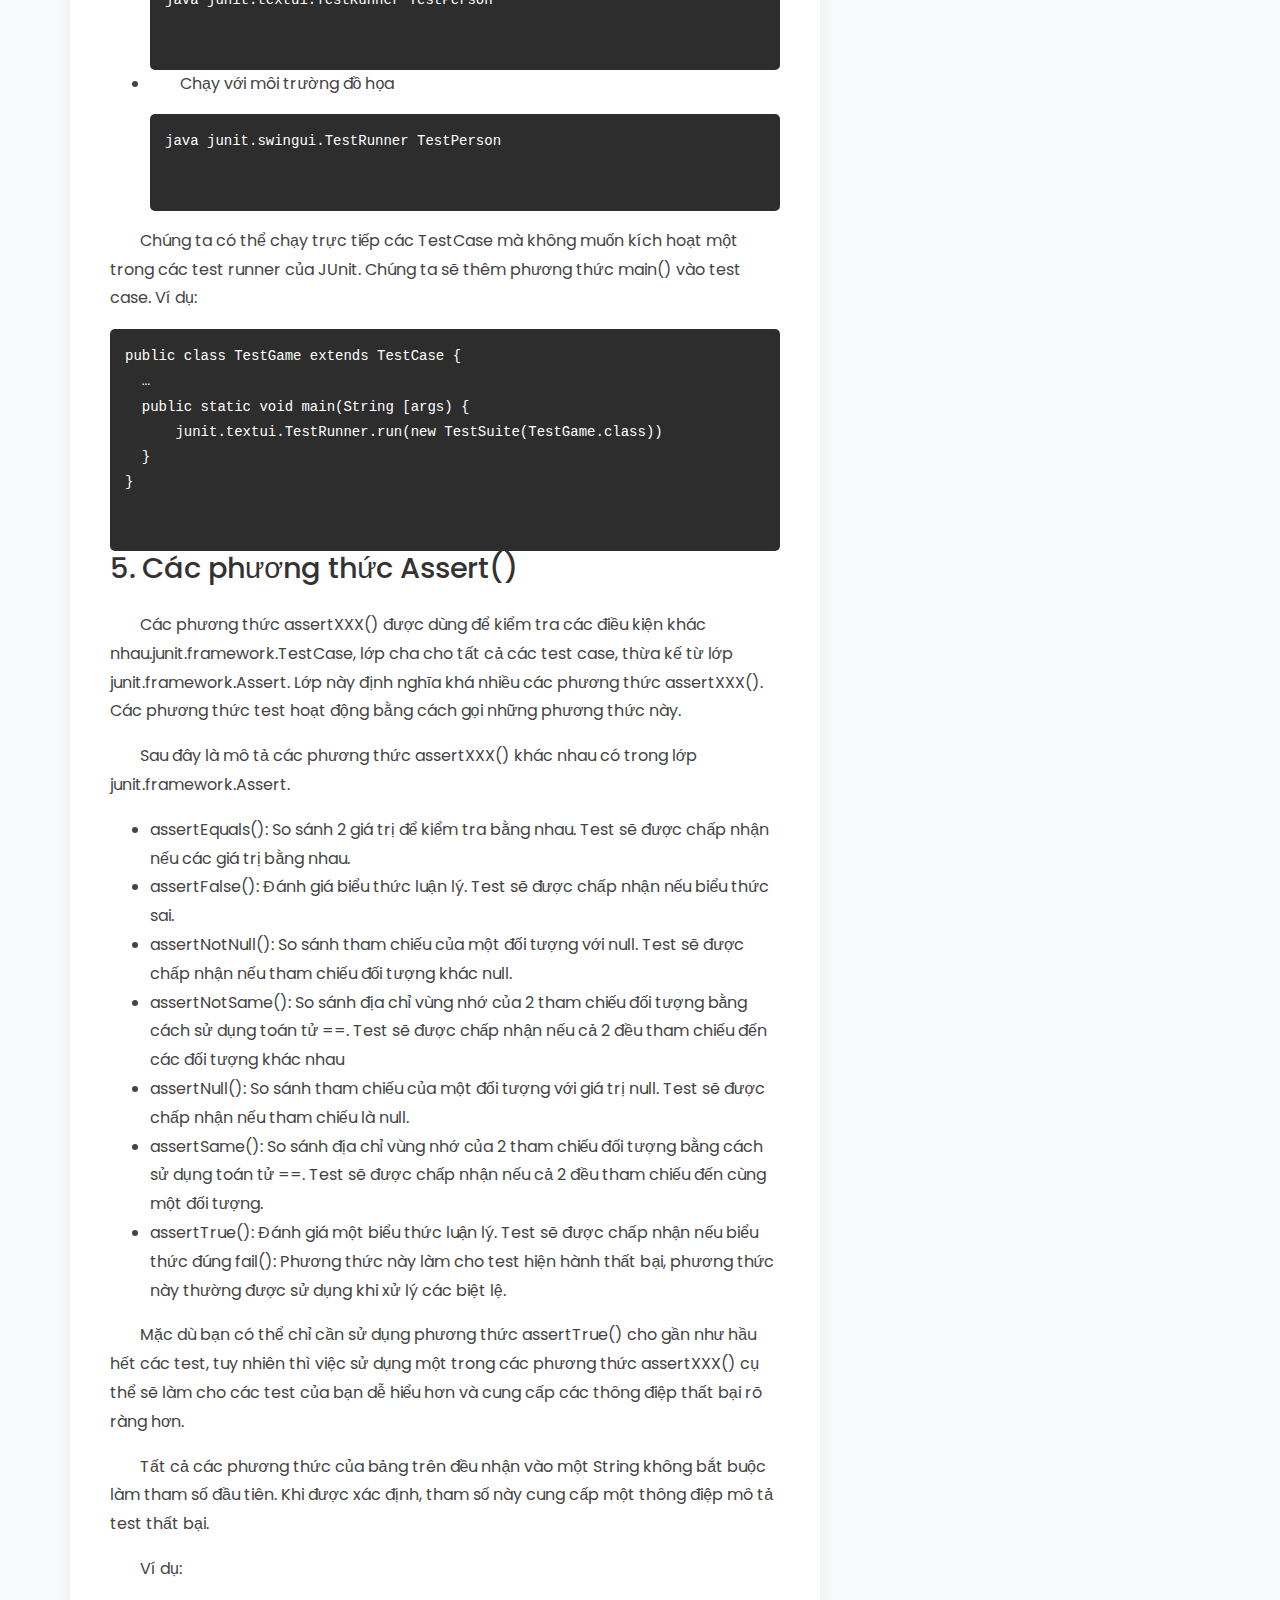
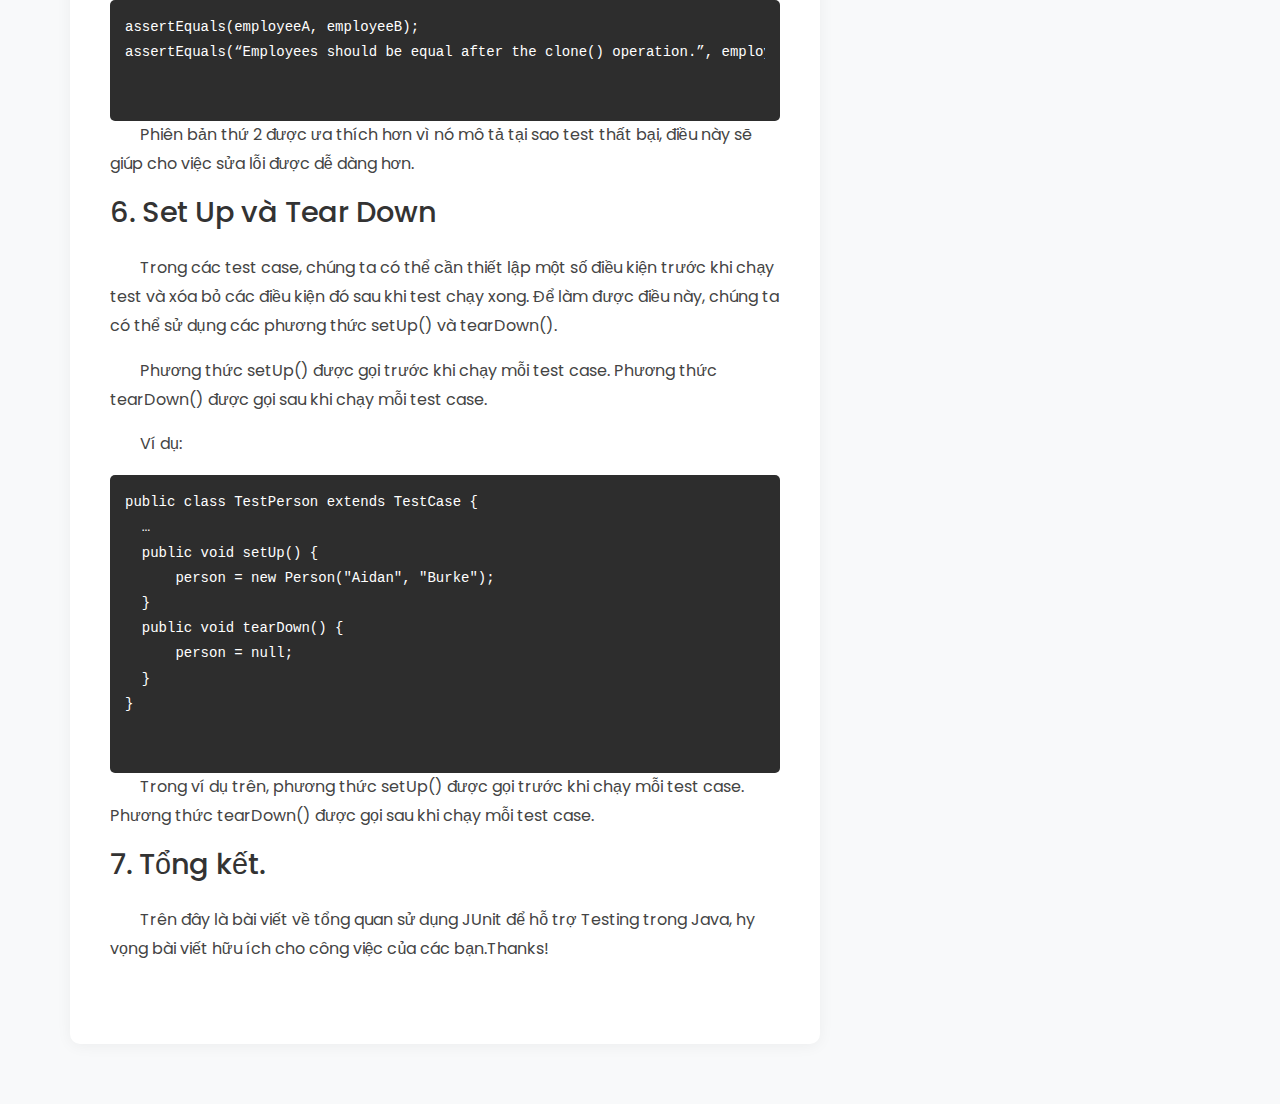
<file: testingjv.html>
<html>
    <head>
        <!-- Basic -->
        <meta charset="utf-8" />
        <meta http-equiv="X-UA-Compatible" content="IE=edge" />
        <!-- Mobile Metas -->
        <meta name="viewport" content="width=device-width, initial-scale=1, shrink-to-fit=no" />
        <!-- Site Metas -->
        <meta name="keywords" content="" />
        <meta name="description" content="" />
        <meta name="author" content="" />
        <style>
            p {
                text-indent: 30px; /* Thụt vào 30px */
            }
        </style>
      
        <title>Kiểm thử đơn vị trong Java - Nam</title>
      
        <!-- slider stylesheet -->
        <link rel="stylesheet" type="text/css"
          href="https://cdnjs.cloudflare.com/ajax/libs/OwlCarousel2/2.1.3/assets/owl.carousel.min.css" />
      
        <!-- font wesome stylesheet -->
        <link rel="stylesheet" href="https://maxcdn.bootstrapcdn.com/font-awesome/4.3.0/css/font-awesome.min.css">
      
        <!-- bootstrap core css -->
        <link rel="stylesheet" type="text/css" href="css/bootstrap.css" />
      
        <!-- fonts style -->
        <link href="https://fonts.googleapis.com/css?family=Poppins:400,600,700&display=swap" rel="stylesheet">
        <!-- Custom styles for this template -->
        <link href="css/style.css" rel="stylesheet" />
        <!-- responsive style -->
        <link href="css/responsive.css" rel="stylesheet" />
        <link href="css/blog-post.css" rel="stylesheet" />
    </head>
      <body>
        <div class="hero_area1">
          <!-- header section strats -->
          <header class="header_section">
              <div class="container">
                <nav class="navbar navbar-expand-lg custom_nav-container pt-3">
                  <!-- <a class="navbar-brand mr-5" href="index.html">
                    <img src="images/logo.png" alt="">
                    <span>
                      Fregg
                    </span>
                  </a> -->
                  <button class="navbar-toggler" type="button" data-toggle="collapse" data-target="#navbarSupportedContent"
                    aria-controls="navbarSupportedContent" aria-expanded="false" aria-label="Toggle navigation">
                    <span class="navbar-toggler-icon"></span>
                  </button>
                  <div class="collapse navbar-collapse" id="navbarSupportedContent">
                    <div class="d-flex ml-auto flex-column flex-lg-row align-items-center">
                      <ul class="navbar-nav">
                        <li class="nav-item active">
                          <a class="nav-link" href="index.html">Home <span class="sr-only">(current)</span></a>
                        </li>
                        <li class="nav-item">
                          <a class="nav-link" href="about.html">About Me</a>
                        </li>
                        <li class="nav-item">
                          <a class="nav-link" href="blog.html">Blog</a>
                        </li>
                        <li class="nav-item">
                          <a class="nav-link" href="contact.html">Contact</a>
                        </li>
                      </ul>
                      <form class="form-inline">
                        <button class="btn  my-2 my-sm-0 nav_search-btn" type="submit"></button>
                      </form>
                    </div>
                  </div>
                </nav>
              </div>
            </header>
            <!-- end header section -->
      </div>
    
      <!-- Blog post content -->
      <section class="blog_post layout_padding">
        <div class="container">
          <div class="row">
            <!-- Main content -->
            <div class="col-lg-8">
              <article class="blog_detail">
                <!-- Post meta -->
                <div class="post_meta">
                  <div class="meta_item">
                    <i class="fa fa-calendar"></i>
                    <span>December 29, 2024</span>
                  </div>
                  <div class="meta_item">
                    <i class="fa fa-folder"></i>
                    <span>Programming</span>
                  </div>
                  <div class="meta_item">
                    <i class="fa fa-user"></i>
                    <span>By Hồ Phước Nam</span>
                  </div>
                </div>
    
                <!-- Post title -->
                <h1 class="post_title">Kiểm thử với JUnit trong Java</h1>
    
                <!-- Post content -->
                <div class="post_content">
    
                  <div class="content_section">
                    <div>
                        <h2>1. Giới thiệu về JUnit.</h2>
                        <p>
                          JUnit là một framework đơn giản dùng cho việc tạo các unit testing tự động, và chạy các test có thể lặp đi lặp lại. Nó chỉ là một phần của họ kiến trúc xUnit cho việc tạo các unit testing. JUnit là một chuẩn trên thực tế cho unit testing trong Java. JUnit về nguồn gốc được viết bởi 2 tác giả Erich Gamma và Kent Beck.
                        </p>
                    </div>
                    <div>
                        <h2>2. Những đặc điểm đáng lưu ý của JUnit</h2>
                    <ul >
                        <li>Xác nhận (assert) việc kiểm tra kết quả được mong đợi</li>
                        <li>Các Test Suite cho phép chúng ta dễ dàng tổ chức và chạy các test</li>
                        <li>Hỗ trợ giao diện đồ họa và giao diện dòng lệnh: Các test case của JUnit là các lớp của Java, các lớp này bao gồm một hay nhiều các phương thức unit testing, và những test này lại được nhóm thành các Test Suite. Mỗi phương thức test trong JUnit phải được thực thi nhanh chóng. Tốc độ là điều tối quan trọng vì càng nhiều test được viết và tích hợp vào bên trong quá trình xây dựng phần mềm, cần phải tốn nhiều thời gian hơn cho việc chạy toàn bộ Test Suite. Các lập trình viên không muốn bị ngắt quãng trong một khoãng thời gian dài trong khi các test chạy, vì thế các test mà chạy càng lâu thì sẽ có nhiều khả năng là các lập trình viên sẽ bỏ qua bước cũng không kém phần quan trọng này. Các test trong JUnit có thể là các test được chấp nhận hay thất bại, các test này được thiết kế để khi chạy mà không cần có sự can thiệp của con người. Từ những thiết kế như thế, bạn có thể thêm các bộ test vào quá trình tích hợp và xây dựng phần mềm một cách liên tục và để cho các test chạy một cách tự động.</li>
                    </ul>   
                    </div>
                    <div>
                        <h2>3. Kiến trúc tổng quan </h2>  
                        <div class="img-box">
                          <img src="images/junit.png" alt="">
                      </div>
                        <ul >
                            <li>JUnit test framework cung cấp cho chúng ta các gói lớp có sẵn cho phép chúng ta viết các phương thức test một cách dễ dàng.</li>
                            <li>TestRunner sẽ chạy các test và trả về kết quả là các Test Results.</li>
                            <li>Các lớp của chương trình test chúng ta sẽ được kế thừa các lớp trừu tượng TestCase.</li>
                            <li>Khi viết các Test Case chúng ta cần biết và hiểu lớp Assert class.</li>
                        </ul>
                        <p>Một số định nghĩa trong mô hình tổng quát:</p>
                        <ul>
                            <li>Test case : test case định nghĩa môi trường mà nó có thể sử dụng để chạy nhiều test khác nhau</li>
                            <li>TestSuite : testsuite là chạy một tập các test case và nó cũng có thể bao gồm nhiều test suite khác, test suite chính là tổ hợp các test.</li>
                        </ul>
                    </div>
                    <div>
                    <h2>4. Cách viết một test case.</h2>
                    <p> 
                      Bạn muốn viết các unit test với JUnit. Việc đầu tiên bạn phải tạo một lớp con thừa kế từ lớp junit.framework.TestCase. Mỗi unit test được đại diện bởi một phương thức testXXX() bên trong lớp con của lớp TestCase. Ta có một lớp Person như sau:
                    </p>
                    <div class="example_section">
                      <div class="example_card">
                        <div class="code_block">
                          <pre>
public class Person {  
  private String firstName;  
  private String lastName;  
  public Person(String firstName, String lastName) {  
      if (firstName == null && lastName == null) {  
          throw new IllegalArgumentException("Both names cannot be null");  
      }  
      this.firstName = firstName;  
      this.lastName = lastName;  
  }  
  public String getFullName() {  
      String first = (this.firstName != null) ? this.firstName : "?";
      String last = (this.lastName != null) ? this.lastName : "?";  
      return first + last;  
  }  
  public String getFirstName() {  
      return this.firstName;  
  }  
  public String getLastName() {  
      return this.lastName;  
  }  
}  
                    
                          </pre>
                        </div>
                      </div>
                    </div>
                    <p>Sau đó ta sẽ viết một test case đơn giản để test một số phương thức của lớp trên</p>
                    <div class="example_section">
                      <div class="example_card">
                        <div class="code_block">
                          <pre>
import junit.framework.TestCase;  
  public class TestPerson extends TestCase {  
    public TestPerson(String name) {  
        super(name);  
    }  
    /** 
        * Xac nhan rang name duoc the hien dung dinh dang 
    */  
    public void testGetFullName() {  
        Person p = new Person("Aidan", "Burke");  
        assertEquals("Aidan Burke", p.getFullName());  
    }  
    /** 
    * Xac nhan rang nulls da duoc xu ly chinh xac 
    */  
    public void testNullsInName() {  
        Person p = new Person(null, "Burke");  
        assertEquals("? Burke", p.getFullName());  
        p = new Person("Tanner", null);  
        assertEquals("Tanner ?", p.getFullName());  
    }  
  }                                            
                          </pre>
                        </div>
                      </div>
                    </div>
                    <p>Lưu ý: mỗi unit test là một phương thức public và không có tham số, được bắt đầu bằng tiếp đầu ngữ test. Nếu bạn không tuân theo quy tắc đặt tên này thì JUnit sẽ không xác định được các phương thức test một các tự động.</p>
                    <p>Để biên dịch TestPerson, chúng ta phải khai báo gói thư viện junit trong biến đường môi trường classpath:</p>
                        <div class="code_block">
                          <pre>
set classpath=%classpath%;.;junit.jar 
javac TestPerson                               
                          </pre>
                        </div>
                    <p>Để chạy một JUnit TestCase, ta có 2 cách</p>
                    <ul>
                      <li>
                        <p>Chạy với môi trường text, các bạn gõ lệnh:</p>
                        <div class="code_block">
                          <pre>
java junit.textui.TestRunner TestPerson                           
                          </pre>
                        </div>
                      </li>
                      <li>
                        <p>Chạy với môi trường đồ họa</p>
                        <div class="code_block">
                          <pre>
java junit.swingui.TestRunner TestPerson                        
                          </pre>
                        </div>
                      </li>
                    </ul>
                    <p>Chúng ta có thể chạy trực tiếp các TestCase mà không muốn kích hoạt một trong các test runner của JUnit. Chúng ta sẽ thêm phương thức main() vào test case. Ví dụ:</p>
                    <div class="code_block">
                      <pre>
public class TestGame extends TestCase {  
  …  
  public static void main(String [args) {  
      junit.textui.TestRunner.run(new TestSuite(TestGame.class))  
  }  
}                                                
                      </pre>
                    </div>
                   </div>
                    <div>
                        <h2>5. Các phương thức Assert()</h2>
                        <p>Các phương thức assertXXX() được dùng để kiểm tra các điều kiện khác nhau.junit.framework.TestCase, lớp cha cho tất cả các test case, thừa kế từ lớp junit.framework.Assert. Lớp này định nghĩa khá nhiều các phương thức assertXXX(). Các phương thức test hoạt động bằng cách gọi những phương thức này.</p>
                        <p>Sau đây là mô tả các phương thức assertXXX() khác nhau có trong lớp junit.framework.Assert.</p>
                        <ul>
                          <li>assertEquals(): So sánh 2 giá trị để kiểm tra bằng nhau. Test sẽ được chấp nhận nếu các giá trị bằng nhau.</li>
                          <li>assertFalse(): Đánh giá biểu thức luận lý. Test sẽ được chấp nhận nếu biểu thức sai.</li>
                          <li>assertNotNull(): So sánh tham chiếu của một đối tượng với null. Test sẽ được chấp nhận nếu tham chiếu đối tượng khác null.</li>
                          <li>assertNotSame(): So sánh địa chỉ vùng nhớ của 2 tham chiếu đối tượng bằng cách sử dụng toán tử ==. Test sẽ được chấp nhận nếu cả 2 đều tham chiếu đến các đối tượng khác nhau</li>
                          <li>assertNull(): So sánh tham chiếu của một đối tượng với giá trị null. Test sẽ được chấp nhận nếu tham chiếu là null.</li>
                          <li>assertSame(): So sánh địa chỉ vùng nhớ của 2 tham chiếu đối tượng bằng cách sử dụng toán tử ==. Test sẽ được chấp nhận nếu cả 2 đều tham chiếu đến cùng một đối tượng.</li>
                          <li>assertTrue(): Đánh giá một biểu thức luận lý. Test sẽ được chấp nhận nếu biểu thức đúng fail(): Phương thức này làm cho test hiện hành thất bại, phương thức này thường được sử dụng khi xử lý các biệt lệ.</li>
                        </ul>
                          <p>Mặc dù bạn có thể chỉ cần sử dụng phương thức assertTrue() cho gần như hầu hết các test, tuy nhiên thì việc sử dụng một trong các phương thức assertXXX() cụ thể sẽ làm cho các test của bạn dễ hiểu hơn và cung cấp các thông điệp thất bại rõ ràng hơn.</p>
                          <p>
                            Tất cả các phương thức của bảng trên đều nhận vào một String không bắt buộc làm tham số đầu tiên. Khi được xác định, tham số này cung cấp một thông điệp mô tả test thất bại.
                          </p>
                          <p>Ví dụ:</p>
                          <div class="code_block">
                            <pre>
assertEquals(employeeA, employeeB);  
assertEquals(“Employees should be equal after the clone() operation.”, employeeA, employeeB).
                            </pre>
                          </div>
                          <p>Phiên bản thứ 2 được ưa thích hơn vì nó mô tả tại sao test thất bại, điều này sẽ giúp cho việc sửa lỗi được dễ dàng hơn.</p>
                    </div>
                    <div>
                      <h2>6. Set Up và Tear Down</h2>
                      <p>Trong các test case, chúng ta có thể cần thiết lập một số điều kiện trước khi chạy test và xóa bỏ các điều kiện đó sau khi test chạy xong. Để làm được điều này, chúng ta có thể sử dụng các phương thức setUp() và tearDown().</p>
                      <p>Phương thức setUp() được gọi trước khi chạy mỗi test case. Phương thức tearDown() được gọi sau khi chạy mỗi test case.</p>
                      <p>Ví dụ:</p>
                      <div class="code_block">
                        <pre>
public class TestPerson extends TestCase {  
  …  
  public void setUp() {  
      person = new Person("Aidan", "Burke");  
  }  
  public void tearDown() {  
      person = null;  
  }  
}
                        </pre>
                      </div>
                      <p>Trong ví dụ trên, phương thức setUp() được gọi trước khi chạy mỗi test case. Phương thức tearDown() được gọi sau khi chạy mỗi test case.</p>
                    </div>
                    <div>
                      <h2>7. Tổng kết.</h2>
                      <p>Trên đây là bài viết về tổng quan sử dụng JUnit để hỗ trợ Testing trong Java, hy vọng bài viết hữu ích cho công việc của các bạn.Thanks!</p>
                    </div>
                </div>
              </article>
            </div>
    
            <!-- Sidebar -->
            <div class="col-lg-4">
                <div class="blog_sidebar">
                  <div class="sidebar_widget">
                    <h4>Recent Posts</h4>
                    <ul class="recent_post_list">
                      <li>
                        <a href="#">
                          <a href="jquery.html" class="post_title">Khám phá JQuery trong JavaScript </a>
                          <div class="post_date">December 29, 2024</div>
                          </div>
                        </a>
                      </li>
                    </ul>
                  </div>
      
                  <div class="sidebar_widget">
                    <h4>Categories</h4>
                    <ul class="category_list">
                      <li><a href="#">Java<span>(6)</span></a></li>
                      <li><a href="#">Programming <span>(8)</span></a></li>
                      <li><a href="#">Web Development <span>(7)</span></a></li>
                    </ul>
                  </div>
                </div>
            </div>
            </div>
      </section>
    </body>
      

</html>
</file>
<file: css/style.css>
body {
  font-family: 'Poppins', sans-serif;
  color: #0c0c0c;
  background-color: #ffffff;
}

.layout_padding {
  padding: 75px 0;
}

.layout_padding2 {
  padding: 45px 0;
}

.layout_padding2-top {
  padding-top: 45px;
}

.layout_padding2-bottom {
  padding-bottom: 45px;
}

.layout_padding-top {
  padding-top: 75px;
}

.layout_padding-bottom {
  padding-bottom: 75px;
}

.heading_container {
  display: -webkit-box;
  display: -ms-flexbox;
  display: flex;
}

.heading_container h2 {
  font-weight: bold;
  color: #050000;
  padding: 3px 10px;
  border-bottom: 1px solid #000000;
}

/*header section*/
.hero_area {
  height: 100vh;
  background-image: url(../images/hero-bg.jpg);
  background-size: cover;
}

.sub_page .hero_area {
  height: auto;
}

.hero_area1 {
  height: 50vh;
  background-image: url(../images/hero-bg.jpg);
  background-size: cover;
}

.sub_page .hero_area1 {
  height: auto;
}

.header_section .container-fluid {
  padding-right: 25px;
  padding-left: 25px;
}

.header_section .nav_container {
  margin: 0 auto;
}

.custom_nav-container.navbar-expand-lg .navbar-nav .nav-item .nav-link {
  padding: 10px 30px;
  color: #ffffff;
  text-align: center;
  text-transform: uppercase;
}

a,
a:hover,
a:focus {
  text-decoration: none;
}

a:hover,
a:focus {
  color: initial;
}

.btn,
.btn:focus {
  outline: none !important;
  -webkit-box-shadow: none;
          box-shadow: none;
}

.custom_nav-container .nav_search-btn {
  background-image: url(../images/search-icon.png);
  background-size: 22px;
  background-repeat: no-repeat;
  background-position-y: 7px;
  width: 35px;
  height: 35px;
  padding: 0;
  border: none;
}

.navbar-brand {
  display: -webkit-box;
  display: -ms-flexbox;
  display: flex;
  -webkit-box-align: center;
      -ms-flex-align: center;
          align-items: center;
}

.navbar-brand img {
  width: 20px;
  margin-right: 5px;
}

.navbar-brand span {
  font-size: 24px;
  font-weight: 700;
  color: #ffffff;
  text-transform: uppercase;
}

.custom_nav-container {
  z-index: 99999;
  padding: 15px 0;
}

.custom_nav-container .navbar-toggler {
  outline: none;
}

.custom_nav-container .navbar-toggler .navbar-toggler-icon {
  background-image: url(../images/menu.png);
  background-size: 55px;
}

/*end header section*/
/* slider section */
.slider_section {
  height: calc(100% - 80px);
  display: -webkit-box;
  display: -ms-flexbox;
  display: flex;
  -webkit-box-align: center;
      -ms-flex-align: center;
          align-items: center;
}

.slider_section .detail-box {
  color: #ffffff;
}

.slider_section .detail-box h1 {
  text-transform: uppercase;
}

.slider_section .detail-box h1 span {
  color: #e93f1a;
}

.slider_section .detail-box p {
  margin-top: 15px;
}

.slider_section .detail-box .btn-box {
  margin-top: 45px;
}

.slider_section .detail-box .btn-box a {
  display: inline-block;
  padding: 10px 45px;
  background-color: #e93f1a;
  color: #ffffff;
  -webkit-transition: all 0.3s;
  transition: all 0.3s;
  border: 1px solid transparent;
  border-radius: 5px;
}

.slider_section .detail-box .btn-box a:hover {
  background-color: transparent;
  border-color: #e93f1a;
  color: #e93f1a;
}

.slider_section #carouselExampleIndicators {
  width: 100%;
}

.slider_section .carousel-indicators {
  -webkit-box-orient: vertical;
  -webkit-box-direction: normal;
      -ms-flex-direction: column;
          flex-direction: column;
  color: #ffffff;
  -webkit-box-pack: justify;
      -ms-flex-pack: justify;
          justify-content: space-between;
  left: initial;
  width: 25px;
  height: 200%;
  margin: 0;
  bottom: 50%;
  right: 45px;
  -webkit-transform: translateY(50%);
          transform: translateY(50%);
}

.slider_section .carousel-indicators::before {
  content: "";
  position: absolute;
  top: 50%;
  left: 50%;
  width: 1px;
  height: 55%;
  background-color: #ffffff;
  -webkit-transform: translate(-50%, -50%);
          transform: translate(-50%, -50%);
}

.slider_section .carousel-indicators span {
  margin: 0 2px;
}

.slider_section .carousel-indicators li {
  text-indent: unset;
  margin: 0;
  border: none;
  opacity: 1;
  background-color: transparent;
  width: auto;
  height: auto;
}

.slider_section .carousel-indicators li.active {
  color: #e93f1a;
}

.slider_section .custom_carousel-control {
  position: absolute;
  top: 50%;
  left: 25px;
  width: 105px;
  -webkit-transform: translateY(-50%);
          transform: translateY(-50%);
}

.slider_section .custom_carousel-control .carousel-control-prev,
.slider_section .custom_carousel-control .carousel-control-next {
  margin: 10px 0;
  position: relative;
  width: 45px;
  height: 45px;
  border: none;
  opacity: 1;
  background-repeat: no-repeat;
  background-size: 8px;
  background-position: center;
  background-color: #e8e8e8;
  border-radius: 100%;
}

.slider_section .custom_carousel-control .carousel-control-prev:hover,
.slider_section .custom_carousel-control .carousel-control-next:hover {
  background-color: #e93f1a;
}

.slider_section .custom_carousel-control .carousel-control-prev {
  background-image: url(../images/prev.png);
}

.slider_section .custom_carousel-control .carousel-control-prev:hover {
  background-image: url(../images/prev-white.png);
}

.slider_section .custom_carousel-control .carousel-control-next {
  background-image: url(../images/next.png);
}

.slider_section .custom_carousel-control .carousel-control-next:hover {
  background-image: url(../images/next-white.png);
}

/* end slider section */
.about_section .img-box img {
  width: 100%;
}

.about_section .detail-box a {
  display: inline-block;
  padding: 8px 35px;
  background-color: #e93f1a;
  color: #ffffff;
  -webkit-transition: all 0.3s;
  transition: all 0.3s;
  border: 1px solid transparent;
  border-radius: 5px;
  margin-top: 25px;
}

.about_section .detail-box a:hover {
  background-color: transparent;
  border-color: #e93f1a;
  color: #e93f1a;
}

.body_bg {
  background-image: url(../images/body_bg.jpg);
  background-size: cover;
}

.service_section .heading_container {
  -webkit-box-pack: center;
      -ms-flex-pack: center;
          justify-content: center;
  margin-bottom: 25px;
}

.service_section .box {
  display: -webkit-box;
  display: -ms-flexbox;
  display: flex;
  -webkit-box-orient: vertical;
  -webkit-box-direction: normal;
      -ms-flex-direction: column;
          flex-direction: column;
  -webkit-box-align: start;
      -ms-flex-align: start;
          align-items: flex-start;
  margin: 15px 0;
  width: 85%;
}

.service_section .box h4 {
  margin-top: 5px;
}

.service_section .box a {
  padding: 6px 25px;
  border: 1px solid #e93f1a;
  color: #e93f1a;
  text-transform: uppercase;
}

.quote_section .box {
  display: -webkit-box;
  display: -ms-flexbox;
  display: flex;
  -webkit-box-pack: justify;
      -ms-flex-pack: justify;
          justify-content: space-between;
  -webkit-box-align: center;
      -ms-flex-align: center;
          align-items: center;
}

.quote_section .box .btn-box a {
  display: inline-block;
  padding: 10px 55px;
  background-color: #e93f1a;
  color: #ffffff;
  -webkit-transition: all 0.3s;
  transition: all 0.3s;
  border: 1px solid transparent;
  border-radius: 5px;
}

.quote_section .box .btn-box a:hover {
  background-color: transparent;
  border-color: #e93f1a;
  color: #e93f1a;
}

.contact_section .contact_bg {
  background-color: #ffffff;
}

.contact_section .heading_container {
  -webkit-box-pack: center;
      -ms-flex-pack: center;
          justify-content: center;
  margin-bottom: 45px;
}

.contact_section .contact_form {
  padding-left: 25px;
  padding-right: 25px;
}

.contact_section .contact_form .top_input {
  display: -webkit-box;
  display: -ms-flexbox;
  display: flex;
  -webkit-box-pack: justify;
      -ms-flex-pack: justify;
          justify-content: space-between;
}

.contact_section .contact_form .top_input input {
  width: 48%;
}

.contact_section .contact_form input {
  width: 100%;
  margin: 15px 0;
  height: 50px;
  padding-left: 15px;
  border: none;
  outline: none;
  background-color: #1c1b2d;
  color: #ffffff;
}

.contact_section .contact_form input.message_input {
  padding: 25px 0 90px 15px;
}

.contact_section .contact_form input::-webkit-input-placeholder {
  color: rgba(255, 255, 255, 0.8);
}

.contact_section .contact_form input:-ms-input-placeholder {
  color: rgba(255, 255, 255, 0.8);
}

.contact_section .contact_form input::-ms-input-placeholder {
  color: rgba(255, 255, 255, 0.8);
}

.contact_section .contact_form input::placeholder {
  color: rgba(255, 255, 255, 0.8);
}

.contact_section .contact_form button {
  display: inline-block;
  padding: 8px 35px;
  background-color: #e93f1a;
  color: #ffffff;
  -webkit-transition: all 0.3s;
  transition: all 0.3s;
  border: 1px solid transparent;
  border-radius: 5px;
  margin-top: 15px;
  margin-bottom: 45px;
}

.contact_section .contact_form button:hover {
  background-color: transparent;
  border-color: #e93f1a;
  color: #e93f1a;
}

.contact_section .img-box img {
  width: 100%;
}

/* client_section */
.client_section {
  font-family: "Roboto", sans-serif;
}

.client_section .img-box {
  min-width: 175px;
  max-width: 175px;
}

.client_section .img-box img {
  width: 100%;
}

.client_section .client_container {
  width: 70%;
  margin: auto;
}

.client_section .client-id {
  display: -webkit-box;
  display: -ms-flexbox;
  display: flex;
  -webkit-box-align: center;
      -ms-flex-align: center;
          align-items: center;
}

.client_section .client_name {
  display: -webkit-box;
  display: -ms-flexbox;
  display: flex;
  text-align: right;
  padding-left: 20px;
}

.client_section .client_name h3 {
  font-weight: 300;
  text-transform: uppercase;
}

.client_section .client_name p {
  color: #e93f1a;
}

.client_section .client_detail {
  padding: 25px 45px;
  background-color: #e93f1a;
}

.client_section .client_text p,
.client_section .client_text blockquote {
  margin: 0;
  position: relative;
  color: #fff;
}

.client_section .client_text blockquote::before,
.client_section .client_text blockquote::after {
  position: absolute;
  font-family: "FontAwesome";
  font-size: 20px;
}

.client_section .client_text blockquote::before {
  content: "\f10d";
  top: -6px;
  left: -30px;
}

.client_section .client_text blockquote::after {
  content: "\f10e";
  bottom: -10px;
  right: 5px;
}

.client_section .carousel-indicators {
  bottom: -75px;
  -webkit-box-pack: center;
      -ms-flex-pack: center;
          justify-content: center;
}

.client_section .carousel-indicators li {
  width: 15px;
  height: 15px;
  -webkit-box-sizing: unset;
          box-sizing: unset;
  background-color: #e93f1a;
  opacity: 1;
  border-radius: 100%;
}

.client_section .carousel-indicators li.active {
  background-color: #000;
}

/* end client_section */
.info_section {
  display: -webkit-box;
  display: -ms-flexbox;
  display: flex;
  -webkit-box-pack: center;
      -ms-flex-pack: center;
          justify-content: center;
}

.info_section .footer_contact {
  width: 350px;
}

.info_section .footer_contact .heading_container h2 {
  width: 100%;
  text-align: center;
}

.info_section .footer_contact .box {
  display: -webkit-box;
  display: -ms-flexbox;
  display: flex;
  -webkit-box-pack: justify;
      -ms-flex-pack: justify;
          justify-content: space-between;
  padding: 35px 20px 0 20px;
}

.info_section .footer_contact .box .img-box .img-2 {
  display: none;
}

.info_section .footer_contact .box .img-box:hover .img-1 {
  display: none;
}

.info_section .footer_contact .box .img-box:hover .img-2 {
  display: inline;
}

/* footer section*/
.footer_section {
  font-weight: 500;
  -webkit-box-pack: center;
      -ms-flex-pack: center;
          justify-content: center;
  padding: 20px;
  background-color: #1d1d1d;
}

.footer_section p {
  color: #ffffff;
  margin: 0;
  text-align: center;
}

.footer_section a {
  color: #ffffff;
}

/* end footer section*/
/*# sourceMappingURL=style.css.map */

/* Blog styles - updated */
.blog_section {
  padding: 60px 0;
}

.blog-card {
  background: white;
  border-radius: 12px;
  overflow: hidden;
  box-shadow: 0 3px 15px rgba(0,0,0,0.1);
  transition: transform 0.3s ease, box-shadow 0.3s ease;
  height: 100%;
  display: flex;
  flex-direction: column;
}

.blog-card:hover {
  transform: translateY(-5px);
  box-shadow: 0 5px 20px rgba(0,0,0,0.15);
}

.blog-card .img-box {
  width: 100%;
  height: 250px; /* Fixed height for images */
  overflow: hidden;
  position: relative;
}

.blog-card .img-box img {
  width: 100%;
  height: 100%;
  /* object-fit: cover;  */
  transition: transform 0.3s ease;
}

.blog-card:hover .img-box img {
  transform: scale(1.05);
}

.blog-card .card-body {
  padding: 25px;
  background: white;
  flex-grow: 1;
  display: flex;
  flex-direction: column;
  border-top: 1px solid #ff4f5a; /* Adds a colored line between image and content */
}


.blog-card .post-meta {
  margin-bottom: 15px;
  display: flex;
  gap: 15px;
}

.blog-card .post-meta span {
  font-size: 14px;
  padding: 5px 12px;
  border-radius: 20px;
  background: rgba(255, 79, 90, 0.1);
  color: #ff4f5a;
}

.blog-card h4 {
  color: #333;
  font-size: 1.5rem;
  font-weight: 600;
  margin-bottom: 15px;
}

.blog-card p {
  color: #666;
  line-height: 1.6;
  margin-bottom: 20px;
  flex-grow: 1; /* Makes sure all card descriptions take up equal space */
}

.blog-card .btn-1 {
  display: inline-block;
  padding: 10px 25px;
  background: #ff4f5a;
  color: white;
  border-radius: 25px;
  text-decoration: none;
  transition: background 0.3s ease;
  align-self: flex-start; /* Aligns button to the left */
}

.blog-card .btn-1:hover {
  background: #ff3545;
}

/* Responsive adjustments */
@media (max-width: 768px) {
  .blog-card .img-box {
      height: 200px;
  }
  
  .blog-card .card-body {
      padding: 20px;
  }
  
  .blog-card h4 {
      font-size: 1.3rem;
  }
}

.post-meta {
  display: flex;
  gap: 15px;
  margin-bottom: 15px;
  font-size: 0.9rem;
  color: #666;
}

.post-meta span {
  display: flex;
  align-items: center;
}

.post-meta span:before {
  content: '';
  display: inline-block;
  width: 6px;
  height: 6px;
  background: #ff4f5a;
  margin-right: 8px;
  border-radius: 50%;
}

.blog-card p {
  color: #666;
  margin-bottom: 20px;
  line-height: 1.6;
}

.btn-box {
  margin-top: auto;
}

.btn-1 {
  display: inline-block;
  padding: 10px 25px;
  background-color: #ff4f5a;
  color: #ffffff;
  border-radius: 5px;
  transition: all 0.3s ease;
  text-decoration: none;
}

.btn-1:hover {
  background-color: #ff3644;
  color: #ffffff;
  text-decoration: none;
}

/* Responsive adjustments */
@media (max-width: 768px) {
  .blog-card {
    margin-bottom: 30px;
  }
  
  .blog-card .img-box img {
    height: 200px;
  }
}

/* Cập nhật các style chung */
.heading_container h2 {
  position: relative;
  margin-bottom: 2.5rem;
}

.heading_container h2::after {
  content: '';
  position: absolute;
  bottom: -15px;
  left: 0;
  width: 70px;
  height: 3px;
  background: #ff4f5a;
}

/* Blog post styles - updated */
.blog-post-section {
  padding: 80px 0;
}

.blog-post {
  background: #fff;
  padding: 40px;
  border-radius: 15px;
  box-shadow: 0 3px 10px rgba(0,0,0,0.05);
}

.post-header {
  margin-bottom: 30px;
}

.post-title {
  font-size: 2.5rem;
  color: #333;
  margin-bottom: 20px;
  line-height: 1.3;
}

.post-featured-image {
  margin: -40px -40px 30px;
}

.post-featured-image img {
  width: 100%;
  height: auto;
}

.post-content {
  font-size: 1.1rem;
  line-height: 1.8;
  color: #444;
}

.post-content h2 {
  margin: 40px 0 20px;
  color: #333;
}

.post-content p {
  margin-bottom: 20px;
}

.post-content blockquote {
  border-left: 4px solid #ff4f5a;
  padding: 20px;
  background: #fff;
  margin: 30px 0;
  font-style: italic;
}

/* Code block styling */
.code-block {
  background: #2d2d2d;
  padding: 20px;
  border-radius: 8px;
  margin: 30px 0;
}

.code-block pre {
  margin: 0;
  color: #fff;
}

/* Tags */
.post-tags {
  margin: 40px 0;
  padding-top: 20px;
  border-top: 1px solid #eee;
}

.tag {
  display: inline-block;
  padding: 5px 15px;
  background: #f0f0f0;
  border-radius: 20px;
  margin: 0 5px;
  color: #666;
  text-decoration: none;
  transition: all 0.3s ease;
}

.tag:hover {
  background: #ff4f5a;
  color: #fff;
}

/* Author bio - updated */
.author-bio {
  display: flex;
  align-items: center;
  padding: 30px;
  background: #fff;
  border-radius: 10px;
  margin: 40px 0;
  box-shadow: 0 3px 10px rgba(0,0,0,0.05);
}

.author-image {
  width: 100px;
  height: 100px;
  border-radius: 50%;
  margin-right: 20px;
}

/* Sidebar styling */
.blog-sidebar {
  position: sticky;
  top: 30px;
}

.sidebar-widget {
  background: #fff;
  padding: 30px;
  border-radius: 15px;
  margin-bottom: 30px;
  box-shadow: 0 3px 10px rgba(0,0,0,0.05);
}

.sidebar-widget h4 {
  margin-bottom: 20px;
  padding-bottom: 10px;
  border-bottom: 2px solid #ff4f5a;
}

.recent-posts ul,
.categories ul {
  list-style: none;
  padding: 0;
}

.recent-posts li,
.categories li {
  margin-bottom: 15px;
  padding-bottom: 15px;
  border-bottom: 1px solid #eee;
}

.recent-posts li:last-child,
.categories li:last-child {
  border: none;
  margin-bottom: 0;
  padding-bottom: 0;
}

.post-date {
  display: block;
  font-size: 0.9rem;
  color: #666;
}

/* Responsive adjustments */
@media (max-width: 992px) {
  .blog-post {
    padding: 20px;
  }
  
  .post-featured-image {
    margin: -20px -20px 20px;
  }
  
  .post-title {
    font-size: 2rem;
  }
}

@media (max-width: 768px) {
  .author-bio {
    flex-direction: column;
    text-align: center;
  }
  
  .author-image {
    margin: 0 0 20px 0;
  }
}
</file>
<file: css/responsive.css>
@media (max-width: 1120px) {}

@media (max-width: 992px) {
    .hero_area {
        height: auto;
    }

    .slider_section {
        padding-top: 45px;
        padding-bottom: 75px;
    }

    .custom_nav-container .nav_search-btn {
        background-position: center;
    }

    .slider_section {
        background-size: cover;
        background-position: left;
    }

    .slider_section .carousel-indicators {

        height: 100%;
    }
}

@media (max-width: 768px) {

    .slider_section .detail-box {
        text-align: center;
    }

    .slider_section .carousel-indicators {
        display: none;
    }

    .slider_section .custom_carousel-control {

        display: none;
    }

    .about_section .img-box {
        margin-top: 35px;
    }

    .service_section .box {
        width: 100%;
    }


    .quote_section .box {

        flex-direction: column;
        text-align: center;

    }

    .client_section .box {
        width: 100%;
    }

    .client_section .client_container {
        width: 100%;
    }
}

@media (max-width: 576px) {}

@media (max-width: 480px) {
    .info_section .footer_contact {
        width: 315px;
    }
}

@media (max-width: 400px) {}

@media (max-width: 360px) {}

@media (min-width: 1200px) {
    .container {
        max-width: 1170px;
    }

}
</file>
<file: css/blog-post.css>
/* Blog post styles */
.blog_post {
    padding: 60px 0;
    background: #f8f9fa;
}

.blog_detail {
    background: #fff;
    padding: 40px;
    border-radius: 10px;
    box-shadow: 0 2px 15px rgba(0,0,0,0.05);
}

/* Post meta */
.post_meta {
    display: flex;
    gap: 20px;
    margin-bottom: 25px;
}

.meta_item {
    display: flex;
    align-items: center;
    color: #666;
    font-size: 14px;
}

.meta_item i {
    margin-right: 8px;
    color: #ff4f5a;
}

/* Post title */
.post_title {
    font-size: 2.5rem;
    color: #333;
    margin-bottom: 30px;
    line-height: 1.3;
}

/* Post content */
.post_content {
    color: #444;
    line-height: 1.8;
}

.intro {
    font-size: 1.2rem;
    color: #666;
    margin-bottom: 40px;
}

.content_section {
    margin: 40px 0;
}

.content_section h2 {
    color: #333;
    font-size: 1.8rem;
    margin-bottom: 25px;
}

.content_section h3 {
    color: #444;
    font-size: 1.4rem;
    margin: 30px 0 20px;
}

/* Data type cards */
.data_type_grid {
    display: grid;
    grid-template-columns: repeat(auto-fit, minmax(300px, 1fr));
    gap: 25px;
    margin-top: 30px;
}

.type_card {
    border: 1px solid #eee;
    border-radius: 8px;
    overflow: hidden;
    transition: transform 0.3s ease, box-shadow 0.3s ease;
}

.type_card:hover {
    transform: translateY(-5px);
    box-shadow: 0 5px 15px rgba(0,0,0,0.1);
}

.type_header {
    background: #ea898f;
    color: white;
    padding: 15px 20px;
    font-size: 1.2rem;
    font-weight: 500;
}

.type_content {
    padding: 20px;
}

.type_info p {
    margin-bottom: 10px;
}

.code_block {
    background: #2d2d2d;
    padding: 15px;
    border-radius: 5px;
    margin-top: 15px;
    overflow-x: auto;
}

.code_block code {
    color: #fff;
    font-family: 'Consolas', monospace;
    font-size: 0.9rem;
    line-height: 1.5;
}

/* Sidebar */
.blog_sidebar {
    position: sticky;
    top: 20px;
}

.sidebar_widget {
    background: #fff;
    padding: 30px;
    border-radius: 10px;
    margin-bottom: 30px;
    box-shadow: 0 2px 15px rgba(0,0,0,0.05);
}

.sidebar_widget h4 {
    color: #333;
    margin-bottom: 20px;
    padding-bottom: 10px;
    border-bottom: 2px solid #ff4f5a;
}

.recent_post_list {
    list-style: none;
    padding: 0;
}

.recent_post_list li {
    margin-bottom: 15px;
    padding-bottom: 15px;
    border-bottom: 1px solid #eee;
}

.recent_post_list li:last-child {
    margin-bottom: 0;
    padding-bottom: 0;
    border-bottom: none;
}

.recent_post_list a {
    text-decoration: none;
    color: #444;
}

.recent_post_list .post_title {
    font-size: 1rem;
    margin-bottom: 5px;
    transition: color 0.3s ease;
}

.recent_post_list a:hover .post_title {
    color: #ff4f5a;
}

.recent_post_list .post_date {
    font-size: 0.9rem;
    color: #666;
}

.category_list {
    list-style: none;
    padding: 0;
}

.category_list li {
    margin-bottom: 10px;
}

.category_list a {
    display: flex;
    justify-content: space-between;
    text-decoration: none;
    color: #444;
    transition: color 0.3s ease;
}

.category_list a:hover {
    color: #ff4f5a;
}

/* Responsive */
@media (max-width: 768px) {
    .blog_detail {
        padding: 20px;
    }

    .post_title {
        font-size: 2rem;
    }

    .post_meta {
        flex-wrap: wrap;
        gap: 15px;
    }

    .data_type_grid {
        grid-template-columns: 1fr;
    }
} 

.example_section {
    margin: 40px 0;
    padding: 30px;
    background: #f8f9fa;
    border-radius: 10px;
}

.example_card {
    background: white;
    padding: 25px;
    border-radius: 8px;
    box-shadow: 0 2px 10px rgba(0,0,0,0.05);
}

.example_card h4 {
    color: #333;
    margin-bottom: 20px;
    font-size: 1.2rem;
}

.tips_section {
    background: #fff8f0;
    padding: 30px;
    border-radius: 10px;
    margin: 40px 0;
    border-left: 4px solid #ff4f5a;
}

.tips_section ul {
    list-style: none;
    padding: 0;
    margin: 0;
}

.tips_section li {
    position: relative;
    padding-left: 25px;
    margin-bottom: 15px;
    color: #555;
}

.tips_section li:before {
    content: "✓";
    position: absolute;
    left: 0;
    color: #ff4f5a;
}

/* Thêm hiệu ứng hover cho type cards */
.type_card {
    transition: transform 0.2s ease, box-shadow 0.2s ease;
}

.type_card:hover {
    transform: translateY(-5px);
    box-shadow: 0 5px 15px rgba(0,0,0,0.1);
}

/* Responsive adjustments */
@media (max-width: 768px) {
    .example_section {
        padding: 20px;
    }
    
    .example_card {
        padding: 15px;
    }
    
    .code_block {
        font-size: 0.8rem;
    }
} 

pre {
    color: white !important;
}

.post_content img {
    max-width: 100%;
    height: auto;
    display: block;
    margin: 20px auto;
    border-radius: 8px;
    box-shadow: 0 2px 10px rgba(0,0,0,0.1);
}
</file>
